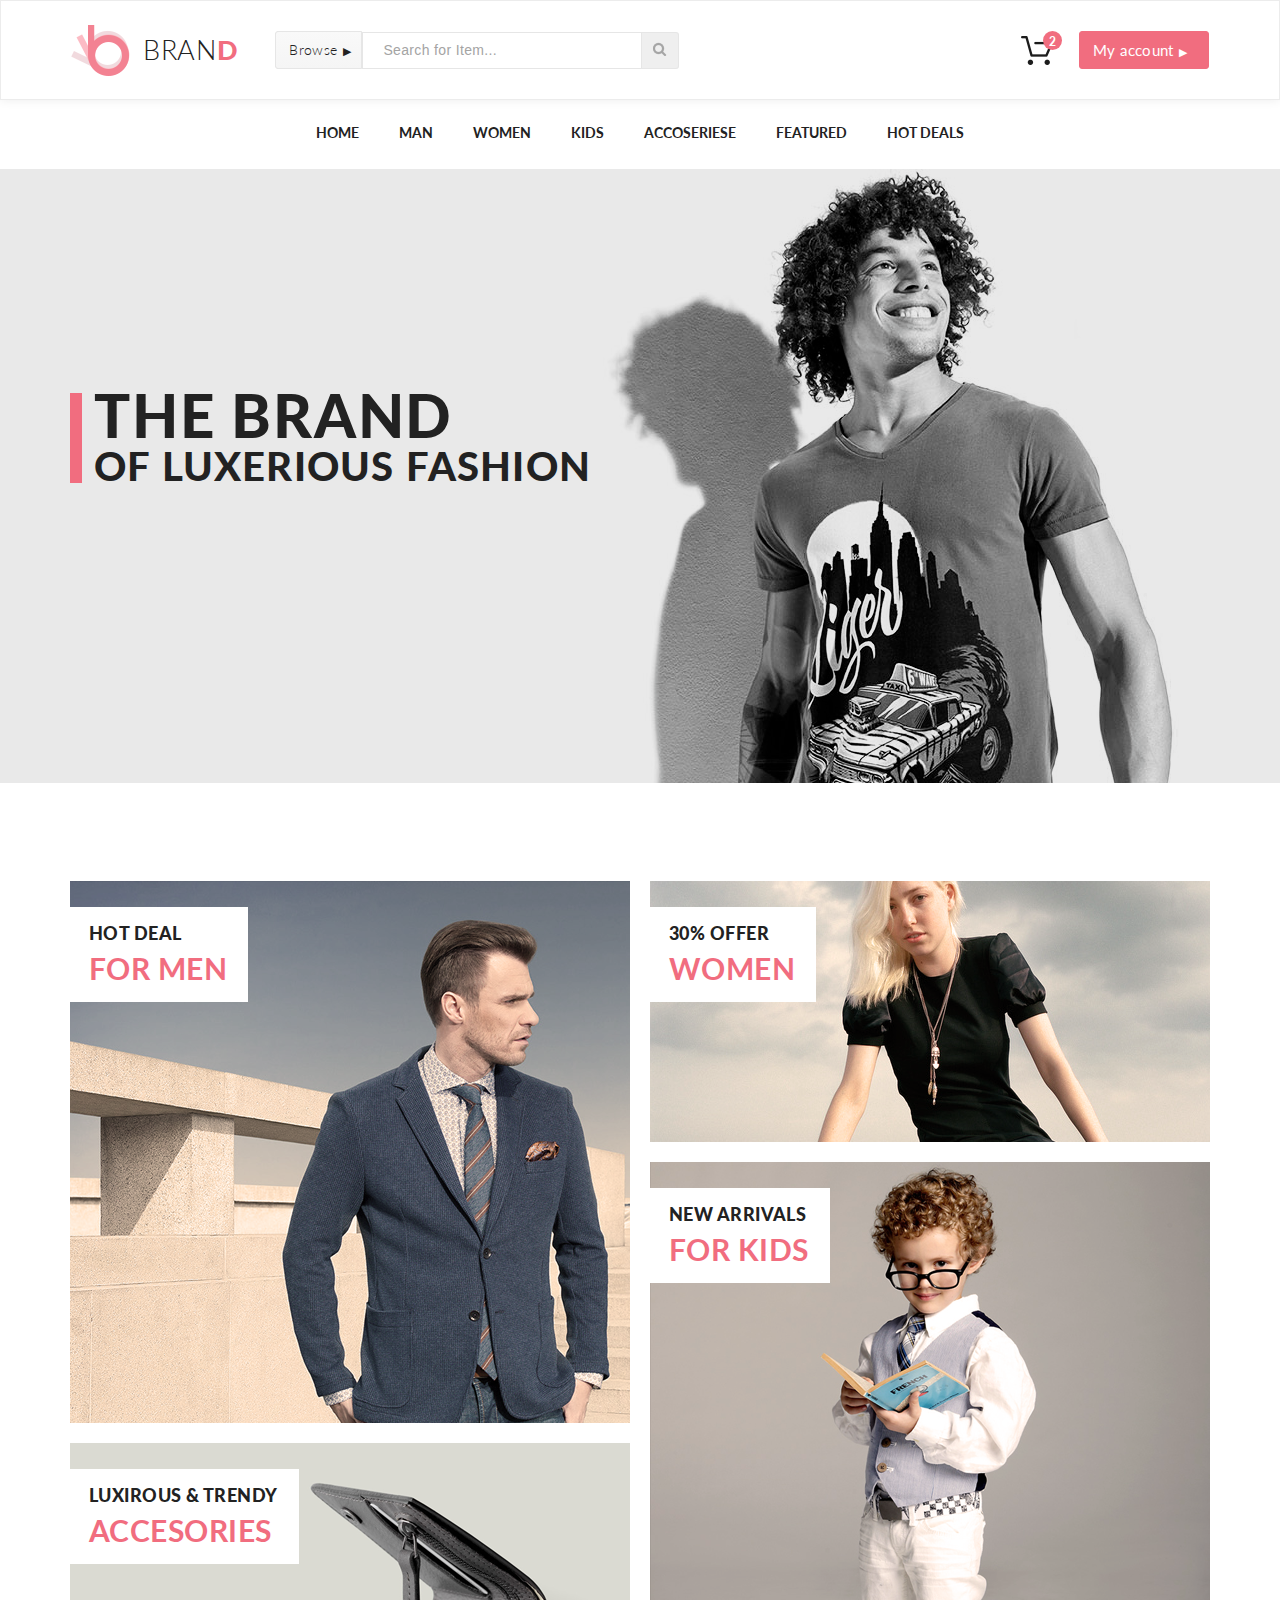
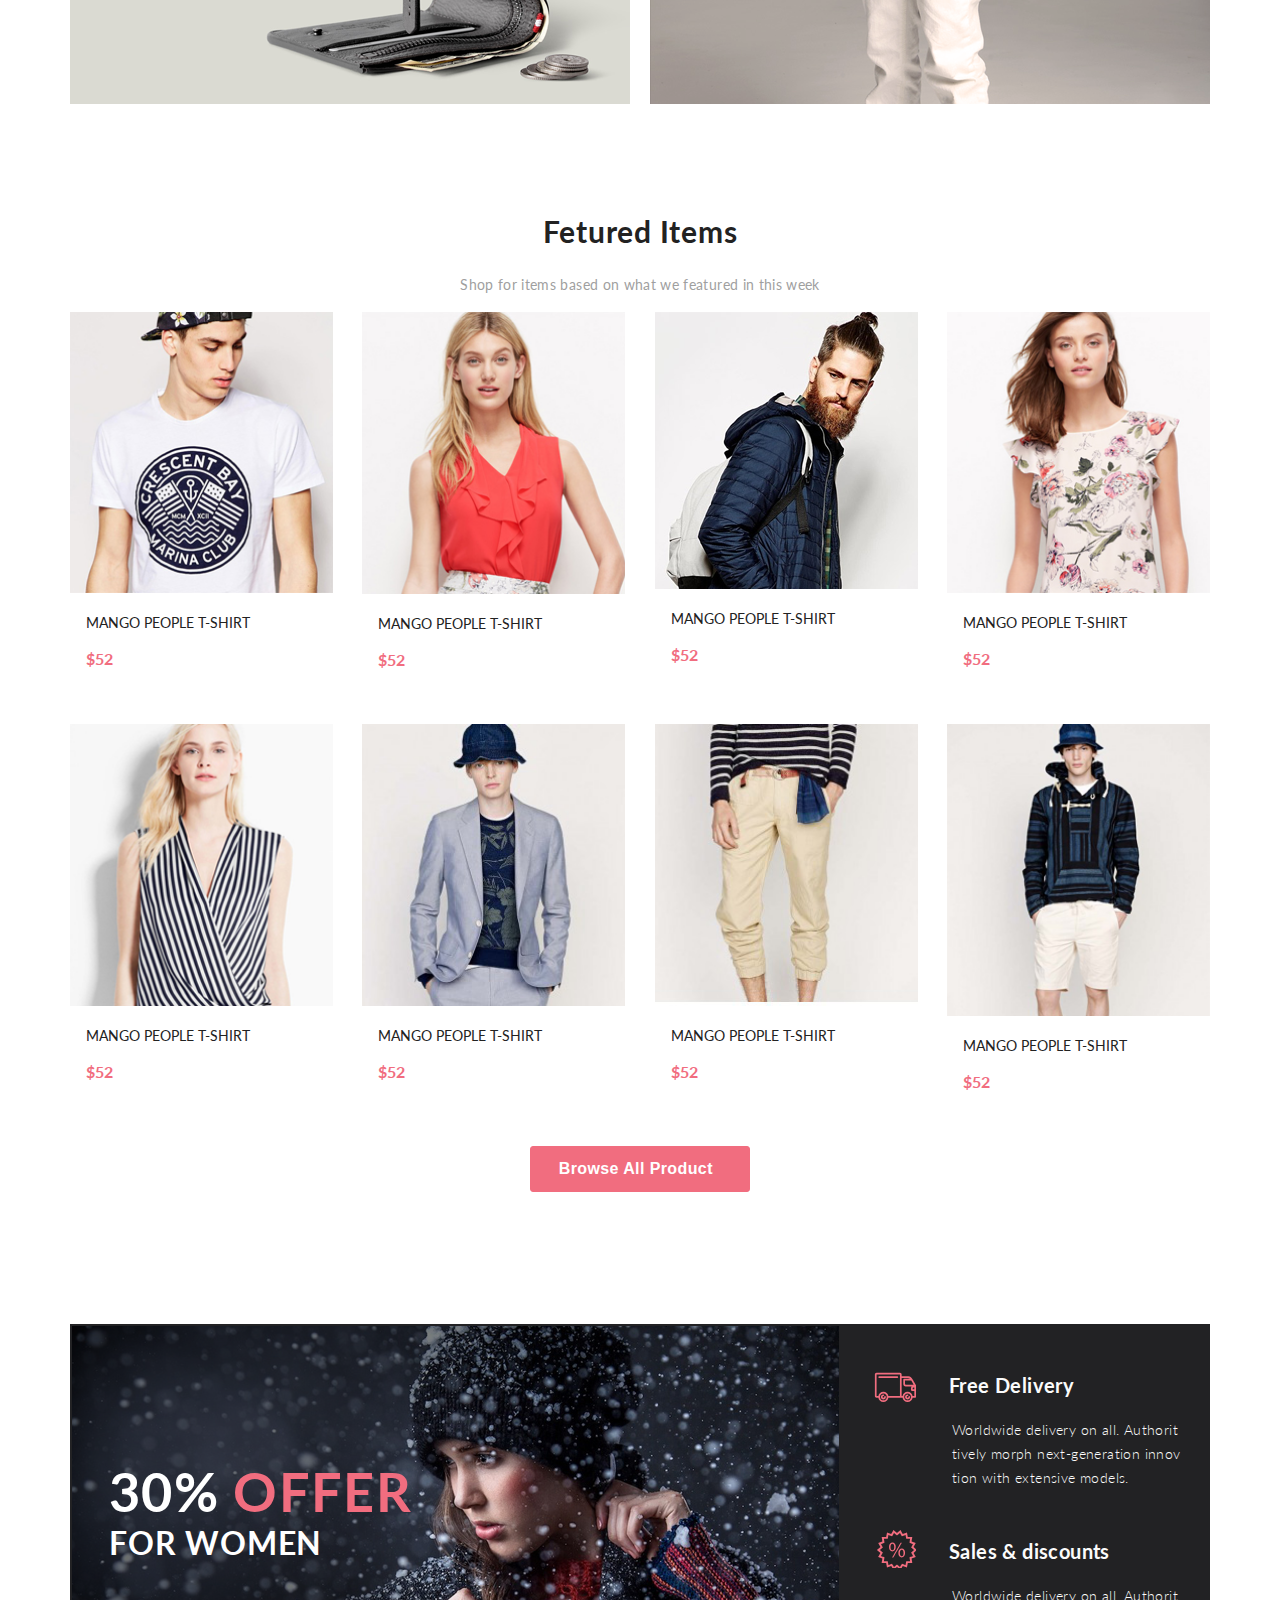
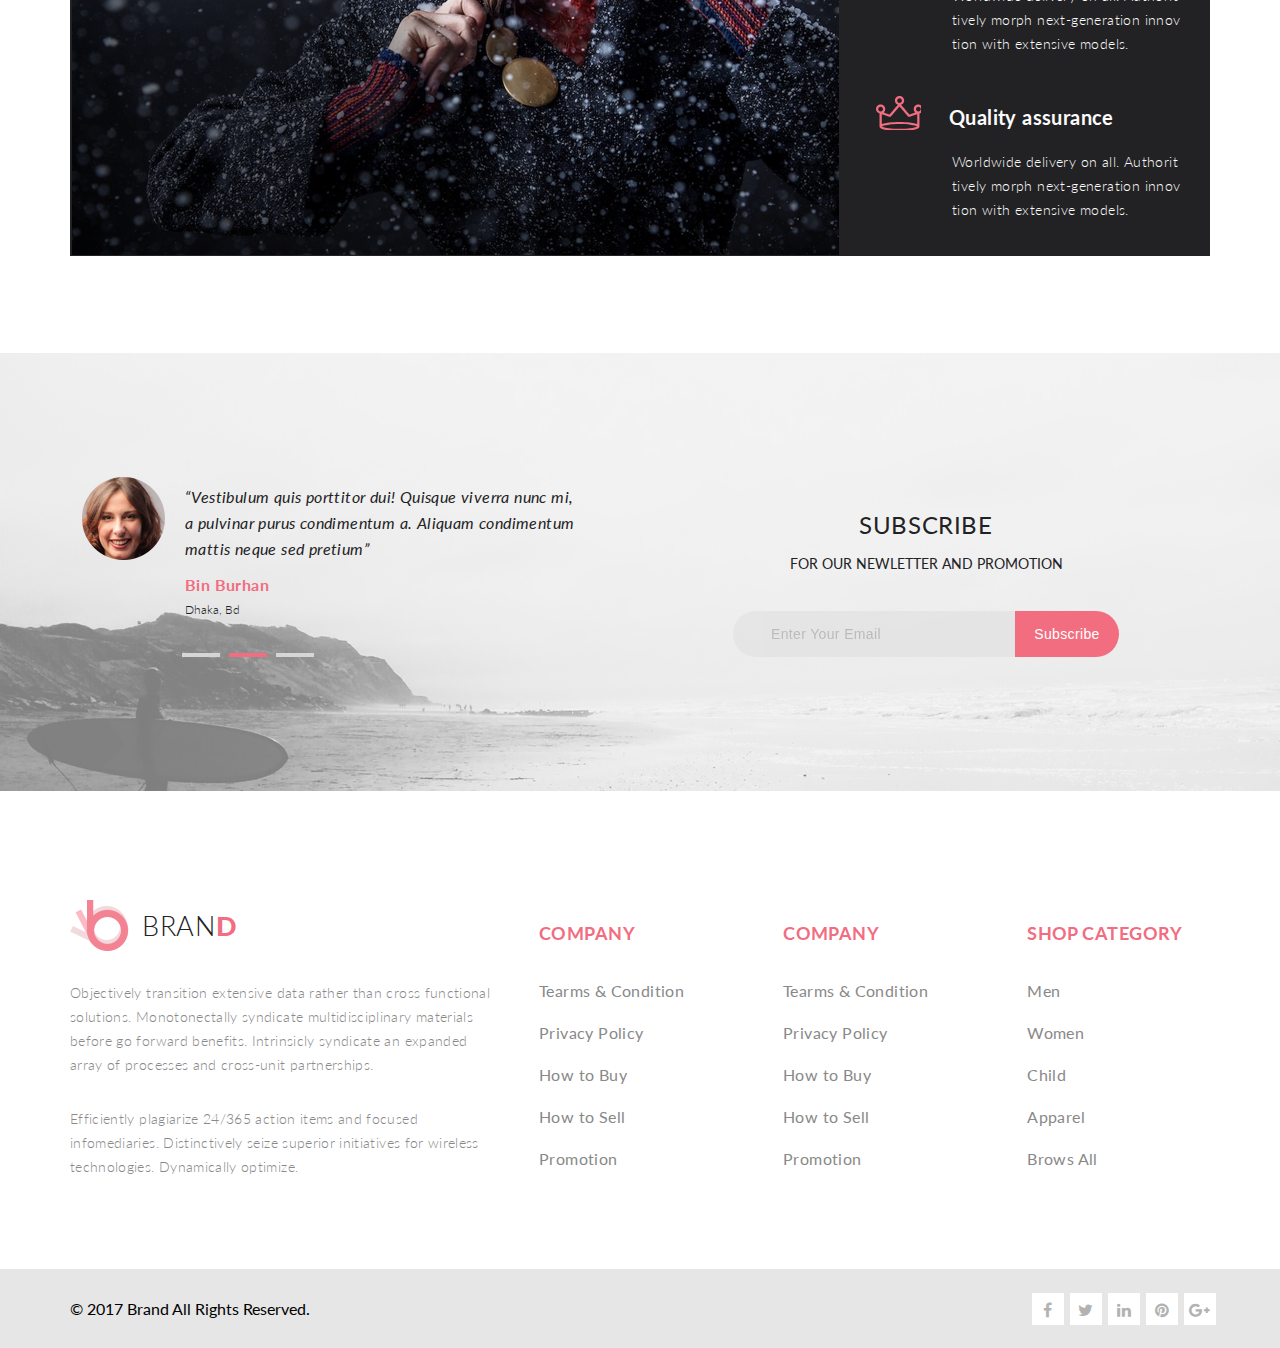
<file: index.html>
<!DOCTYPE html>
<html lang="en">

<head>
    <meta charset="UTF-8">
    <meta name="viewport" content="width=device-width, initial-scale=1.0">
    <title>Document</title>
    <link href="https://fonts.googleapis.com/css?family=Lato:300,400,700,900&display=swap" rel="stylesheet">
    <link rel="stylesheet" href="style.css">
    <link rel="stylesheet" href="font-awesome-4.7.0/css/font-awesome.min.css">
</head>

<body>
    <header class="header center">
        <section class="header__left">
            <a href="index.html" class="logo">
                <img class="logo__img" src="img/logo.png" alt="logo">BRAN<span class="D">D</span>
            </a>
            <form class="header__form">
                <details class="browse">
                    <summary class="summarya">Browse</summary>
                    <div class="drop">
                        <div class="drop__col">
                            <h3 class="drop__h3">Women</h3>
                            <ul class="drop__ul">
                                <li><a href="#" class="drop__a">Dresses</a></li>
                                <li><a href="#" class="drop__a">Tops</a></li>
                                <li><a href="#" class="drop__a">Sweaters/Knits</a></li>
                                <li><a href="#" class="drop__a">Jackets/Coats</a></li>
                                <li><a href="#" class="drop__a">Blazers</a></li>
                                <li><a href="#" class="drop__a">Denim</a></li>
                                <li><a href="#" class="drop__a">Leggings/Pants</a></li>
                                <li><a href="#" class="drop__a">Skirts/Shorts</a></li>
                                <li><a href="#" class="drop__a">Accessories</a></li>
                            </ul>
                            <h3 class="drop__h3">Men</h3>
                            <ul class="drop__ul">
                                <li><a href="#" class="drop__a">Tees/Tank tops</a></li>
                                <li><a href="#" class="drop__a">Shirts/Polos</a></li>
                                <li><a href="#" class="drop__a">Sweaters</a></li>
                                <li><a href="#" class="drop__a">Sweatshirts/Hoodies</a></li>
                                <li><a href="#" class="drop__a">Blazers</a></li>
                                <li><a href="#" class="drop__a">Jackets/vests</a></li>
                            </ul>
                        </div>
                    </div>
                </details>
                <input type="text" class="textSearch__input" placeholder="Search for Item...">
                <button class="searchbutton"><img src="img/search.png" alt="search"></button>
            </form>
        </section>
        <section class="header__right">
            <div class="header-card">
                <div class="header-card__quantity">2</div>
                <a href="shopping-cart.html" class="header_card__a">
                    <img class="header__cart" src="img/cart.png" alt="cart"></a>
                <div class="drop drop-bascket">
                    <div class="drop__col">
                        <ul class="drop__ul">
                            <li class="drop__li drop-bascket"><a href="#" class="drop__a drop__a_left"><img
                                        src="img/blueTshirt.png" alt="Tshirt"></a>
                                <div class="drop__div_middle">
                                    <h4 class="button__h4">Rebox Zane</h4>
                                    <i class="fa fa-star" aria-hidden="true"></i>
                                    <i class="fa fa-star" aria-hidden="true"></i>
                                    <i class="fa fa-star" aria-hidden="true"></i>
                                    <i class="fa fa-star" aria-hidden="true"></i>
                                    <i class="fa fa-star-half-o" aria-hidden="true"></i>
                                    <p class="drop__p drop__p_red">1&nbsp;x $250</p>
                                </div>
                                <a href="#" class="shoppingCart__cansel drop__a_right"><i class="fa fa-times-circle"
                                        aria-hidden="true"></i></a>
                            </li>
                            <li class="drop__li"><a href="#" class="drop__a drop__a_float"><img
                                        src="img/basketWomen.png" alt="Tshirt"></a>
                                <div class="drop__div_middle">
                                    <h4 class="button__h4">Rebox Zane</h4>
                                    <i class="fa fa-star" aria-hidden="true"></i>
                                    <i class="fa fa-star" aria-hidden="true"></i>
                                    <i class="fa fa-star" aria-hidden="true"></i>
                                    <i class="fa fa-star" aria-hidden="true"></i>
                                    <i class="fa fa-star-half-o" aria-hidden="true"></i>
                                    <p class="drop__p drop__p_red">1&nbsp;x $250</p>
                                </div>
                                <a href="#" class="shoppingCart__cansel drop__a_right"><i class="fa fa-times-circle"
                                        aria-hidden="true"></i></a>
                            </li>
                            <li class="drop__li drop-total">
                                <p class="drop__p">TOTAL</p>
                                <p class="drop__p">$500.00</p>
                            </li>
                            <li class="drop__li"><a href="#" class="buttons-shopCart__tipe drop__a_top">Checkout</a>
                            </li>
                            <li class="drop__li"><a href="#" class="buttons-shopCart__tipe drop__a_bottom">Go to
                                    cart</a>
                            </li>
                        </ul>
                    </div>
                </div>
            </div>
            <details class="button">
                <summary class="summaryb">My account</summary>
            </details>
        </section>
    </header>
    <nav class="nav">
        <ul class="menu center">
            <li class="menu__list"><a href="#" class="menu__link">Home</a></li>
            <li class="menu__list"><a href="Product.html" class="menu__link">Man</a>
                <div class="drop">
                    <div class="drop__col">
                        <h3 class="drop__h3">Women</h3>
                        <ul class="drop__ul">
                            <li><a href="#" class="drop__a">Dresses</a></li>
                            <li><a href="#" class="drop__a">Tops</a></li>
                            <li><a href="#" class="drop__a">Sweaters/Knits</a></li>
                            <li><a href="#" class="drop__a">Jackets/Coats</a></li>
                            <li><a href="#" class="drop__a">Blazers</a></li>
                            <li><a href="#" class="drop__a">Denim</a></li>
                            <li><a href="#" class="drop__a">Leggings/Pants</a></li>
                            <li><a href="#" class="drop__a">Skirts/Shorts</a></li>
                            <li><a href="#" class="drop__a">Accessories</a></li>
                        </ul>
                    </div>
                    <div class="drop__col">
                        <h3 class="drop__h3">Women</h3>
                        <ul class="drop__ul">
                            <li><a href="#" class="drop__a">Dresses</a></li>
                            <li><a href="#" class="drop__a">Tops</a></li>
                            <li><a href="#" class="drop__a">Sweaters/Knits</a></li>
                            <li><a href="#" class="drop__a">Jackets/Coats</a></li>
                        </ul>
                        <h3 class="drop__h3">Women</h3>
                        <ul class="drop__ul">
                            <li><a href="#" class="drop__a">Dresses</a></li>
                            <li><a href="#" class="drop__a">Tops</a></li>
                            <li><a href="#" class="drop__a">Sweaters/Knits</a></li>
                            <li><a href="#" class="drop__a">Jackets/Coats</a></li>
                        </ul>
                    </div>
                    <div class="drop__col">
                        <h3 class="drop__h3">Women</h3>
                        <ul class="drop__ul">
                            <li><a href="#" class="drop__a">Dresses</a></li>
                            <li><a href="#" class="drop__a">Tops</a></li>
                            <li><a href="#" class="drop__a">Sweaters/Knits</a></li>
                            <li><a href="#" class="drop__a">Jackets/Coats</a></li>
                        </ul>
                        <a href="#" class="drop__a__supersale">super<br>sale!</a>
                    </div>
                </div>
            </li>
            <li class="menu__list"><a href="#" class="menu__link">Women</a></li>
            <li class="menu__list"><a href="#" class="menu__link">Kids</a></li>
            <li class="menu__list"><a href="#" class="menu__link">Accoseriese</a></li>
            <li class="menu__list"><a href="#" class="menu__link">Featured</a></li>
            <li class="menu__list"><a href="#" class="menu__link">Hot Deals</a>
                <div class="drop drop_last">
                    <div class="drop__col">
                        <h3 class="drop__h3">Women</h3>
                        <ul class="drop__ul">
                            <li><a href="#" class="drop__a">Dresses</a></li>
                            <li><a href="#" class="drop__a">Tops</a></li>
                            <li><a href="#" class="drop__a">Sweaters/Knits</a></li>
                            <li><a href="#" class="drop__a">Jackets/Coats</a></li>
                            <li><a href="#" class="drop__a">Blazers</a></li>
                            <li><a href="#" class="drop__a">Denim</a></li>
                            <li><a href="#" class="drop__a">Leggings/Pants</a></li>
                            <li><a href="#" class="drop__a">Skirts/Shorts</a></li>
                            <li><a href="#" class="drop__a">Accessories</a></li>
                        </ul>
                    </div>
                    <div class="drop__col">
                        <h3 class="drop__h3">Women</h3>
                        <ul class="drop__ul">
                            <li><a href="#" class="drop__a">Dresses</a></li>
                            <li><a href="#" class="drop__a">Tops</a></li>
                            <li><a href="#" class="drop__a">Sweaters/Knits</a></li>
                            <li><a href="#" class="drop__a">Jackets/Coats</a></li>
                        </ul>
                        <h3 class="drop__h3">Women</h3>
                        <ul class="drop__ul">
                            <li><a href="#" class="drop__a">Dresses</a></li>
                            <li><a href="#" class="drop__a">Tops</a></li>
                            <li><a href="#" class="drop__a">Sweaters/Knits</a></li>
                            <li><a href="#" class="drop__a">Jackets/Coats</a></li>
                        </ul>
                    </div>
                    <div class="drop__col">
                        <h3 class="drop__h3">Women</h3>
                        <ul class="drop__ul">
                            <li><a href="#" class="drop__a">Dresses</a></li>
                            <li><a href="#" class="drop__a">Tops</a></li>
                            <li><a href="#" class="drop__a">Sweaters/Knits</a></li>
                            <li><a href="#" class="drop__a">Jackets/Coats</a></li>
                        </ul>
                        <h3 class="drop__h3">Women</h3>
                        <ul class="drop__ul">
                            <li><a href="#" class="drop__a">Dresses</a></li>
                            <li><a href="#" class="drop__a">Tops</a></li>
                            <li><a href="#" class="drop__a">Sweaters/Knits</a></li>
                            <li><a href="#" class="drop__a">Jackets/Coats</a>
                            </li>
                        </ul>
                    </div>
                </div>
            </li>
        </ul>
    </nav>
    <section class="promo center">
        <div class="promo__content">
            <h1 class="promo__h1">THE BRAND</h1>
            <h2 class="promo__h2">OF LUXERIOUS FASHION</h2>
        </div>
    </section>
    <section class="menWomKid">
        <div class="menWomKid__left">
            <article class="formen">
                <div class="menWomKid__stiker">
                    <p class="menWomKid__p">HOT DEAL</p>
                    <h2 class="menWomKid__h2">FOR MEN</h2>
                </div>
            </article>
            <article class="accesories">
                <div class="menWomKid__stiker">
                    <p class="menWomKid__p">LUXIROUS & TRENDY</p>
                    <h2 class="menWomKid__h2">ACCESORIES</h2>
                </div>
            </article>
        </div>
        <div class="menWomKid__right">
            <article class="woven">
                <div class="menWomKid__stiker">
                    <p class="menWomKid__p">30% OFFER</p>
                    <h2 class="menWomKid__h2">WOMEN</h2>
                </div>
            </article>
            <article class="frkids">
                <div class="menWomKid__stiker">
                    <p class="menWomKid__p">NEW ARRIVALS</p>
                    <h2 class="menWomKid__h2">FOR KIDS</h2>
                </div>
            </article>
        </div>
    </section>
    <div class="feturedItem">
        <h2 class="feturedItem__h2">Fetured Items</h2>
        <p class="feturedItem__p">Shop for items based on what we featured in this week</p>
    </div>
    <section class="mango center" id="catalogMango">
    </section>
    <div class="center Allprod">
        <button class="buttonAllprod button button_color-font">Browse All Product&ensp;<span
                class="r">&#8594;</span></button>
    </div>
    <section class="offer">
        <div class="offer__left">
            <h1 class="offer__h1">30%&nbsp;<span>OFFER</span><br></h1>
            <h3 class="offer__h3">FOR&nbsp;WOMEN</h3>
        </div>
        <section class="offer__right">
            <article>
                <h4 class="offerDelliver_h4 offer__h4">Free Delivery</h4>
                <p class="offer__p">Worldwide delivery on&nbsp;all. Authorit tively morph next-generation innov tion
                    with extensive models.</p>
            </article>
            <article>
                <h4 class="offerDiscount__h4 offer__h4">Sales &amp; discounts</h4>
                <p class="offer__p">Worldwide delivery on&nbsp;all. Authorit tively morph next-generation innov tion
                    with extensive models.</p>
            </article>
            <article>
                <h4 class="offerQuallity__h4 offer__h4">Quality assurance</h4>
                <p class="offer__p">Worldwide delivery on&nbsp;all. Authorit tively morph next-generation innov tion
                    with extensive models.</p>
            </article>
        </section>
    </section>
    <footer class="footer">
        <aside class="subscribe__aside center">
            <section class="subscribe___left">
                <figure class="quote">
                    <blockquote class="blockquote">&#8220;Vestibulum quis porttitor dui! Quisque viverra nunc mi,<br />
                        a&nbsp;pulvinar purus condimentum a. Aliquam condimentum mattis neque sed pretium&#8221;
                    </blockquote>
                    <figcaption class="figcap">
                        Bin Burhan
                    </figcaption>
                    <cite class="citee">
                        Dhaka, Bd
                    </cite>
                </figure>
                <div class="pagination">
                    <a class="pagina leftpg" tabindex="1"></a>
                    <a class="pagina pagina-active" tabindex="1"></a>
                    <a class="pagina rightpg" tabindex="1"></a>
                </div>
            </section>
            <section class="subscribe__right">
                <form class="subscribe__form">
                    <div class="subscribe__legend">
                        <p class="subscribe__pL">Subscribe
                        </p>
                        <p class="subscribe__psm">FOR OUR NEWLETTER AND PROMOTION
                        </p>
                    </div>
                    <input type="text" class="subscribe___input" placeholder="Enter Your Email"><button
                        class="subscrib__button">
                        Subscribe
                    </button>
                </form>
            </section>
        </aside>
        <section class="footerBrend__section center">
            <section class="footer___left">
                <a href="index.html" class="logo">
                    <img class="logo__img" src="img/logo.png" alt="logo">BRAN<span class="D">D</span>
                </a>
                <p class="footer__p">Objectively transition extensive data rather than cross functional solutions.
                    Monotonectally syndicate multidisciplinary materials before go&nbsp;forward benefits. Intrinsicly
                    syndicate an&nbsp;expanded array of&nbsp;processes and cross-unit partnerships. </p>
                <p class="footer__p">Efficiently plagiarize 24/365 action items and focused infomediaries.
                    Distinctively seize superior initiatives for wireless technologies. Dynamically optimize.</p>
            </section>
            <section class="footer__right">
                <article class="footer___company">
                    <p class="footer__Upper">COMPANY</p>
                    <ul class="footerCompany__ul">
                        <li class="footer__list"><a href="Checkout.html" class="footer__link">Tearms & Condition</a>
                        </li>
                        <li class="footer__list"><a href="Checkout.html" class="footer__link">Privacy Policy</a></li>
                        <li class="footer__list"><a href="Checkout.html" class="footer__link">How to Buy</a></li>
                        <li class="footer__list"><a href="Checkout.html" class="footer__link">How to Sell</a></li>
                        <li class="footer__list"><a href="Checkout.html" class="footer__link">Promotion</a></li>
                    </ul>
                </article>
                <article class="footer__information">
                    <p class="footer__Upper">COMPANY</p>
                    <ul class="footerCompany__ul">
                        <li class="footer__list"><a href="#" class="footer__link">Tearms & Condition</a></li>
                        <li class="footer__list"><a href="#" class="footer__link">Privacy Policy</a></li>
                        <li class="footer__list"><a href="#" class="footer__link">How to Buy</a></li>
                        <li class="footer__list"><a href="#" class="footer__link">How to Sell</a></li>
                        <li class="footer__list"><a href="#" class="footer__link">Promotion</a></li>
                    </ul>
                </article>
                <article class="footer__shopCat">
                    <p class="footer__Upper">SHOP CATEGORY</p>
                    <ul class="footerCompany__ul">
                        <li class="footer__list"><a href="#" class="footer__link">Men</a></li>
                        <li class="footer__list"><a href="#" class="footer__link">Women</a></li>
                        <li class="footer__list"><a href="#" class="footer__link">Child</a></li>
                        <li class="footer__list"><a href="#" class="footer__link">Apparel</a></li>
                        <li class="footer__list"><a href="#" class="footer__link">Brows All</a></li>
                    </ul>
                </article>
            </section>
        </section>
        <section class="footer__copyright center">
            <p class="copyright">&copy;&nbsp;2017 Brand All Rights Reserved.</p>
            <ul class="footer__ulsocial">
                <li class="footer__socialmedia__list"><a href="#" class="footer__socialmedia__link facebook"><i
                            class="fa fa-facebook" aria-hidden="true"></i></a></li>
                <li class="footer__socialmedia__list"><a href="#" class="footer__socialmedia__link twitter"><i
                            class="fa fa-twitter" aria-hidden="true"></i></a></li>
                <li class="footer__socialmedia__list"><a href="#" class="footer__socialmedia__link linkedin"><i
                            class="fa fa-linkedin" aria-hidden="true"></i></a></li>
                <li class="footer__socialmedia__list"><a href="#" class="footer__socialmedia__link pinterest"><i
                            class="fa fa-pinterest" aria-hidden="true"></i></a></li>
                <li class="footer__socialmedia__list"><a href="#" class="footer__socialmedia__link google"><i
                            class="fa fa-google-plus" aria-hidden="true"></i></a></li>
            </ul>
        </section>
    </footer>
    <script src="js/indexCatalogMango.js"></script>
</body>

</html>
</file>
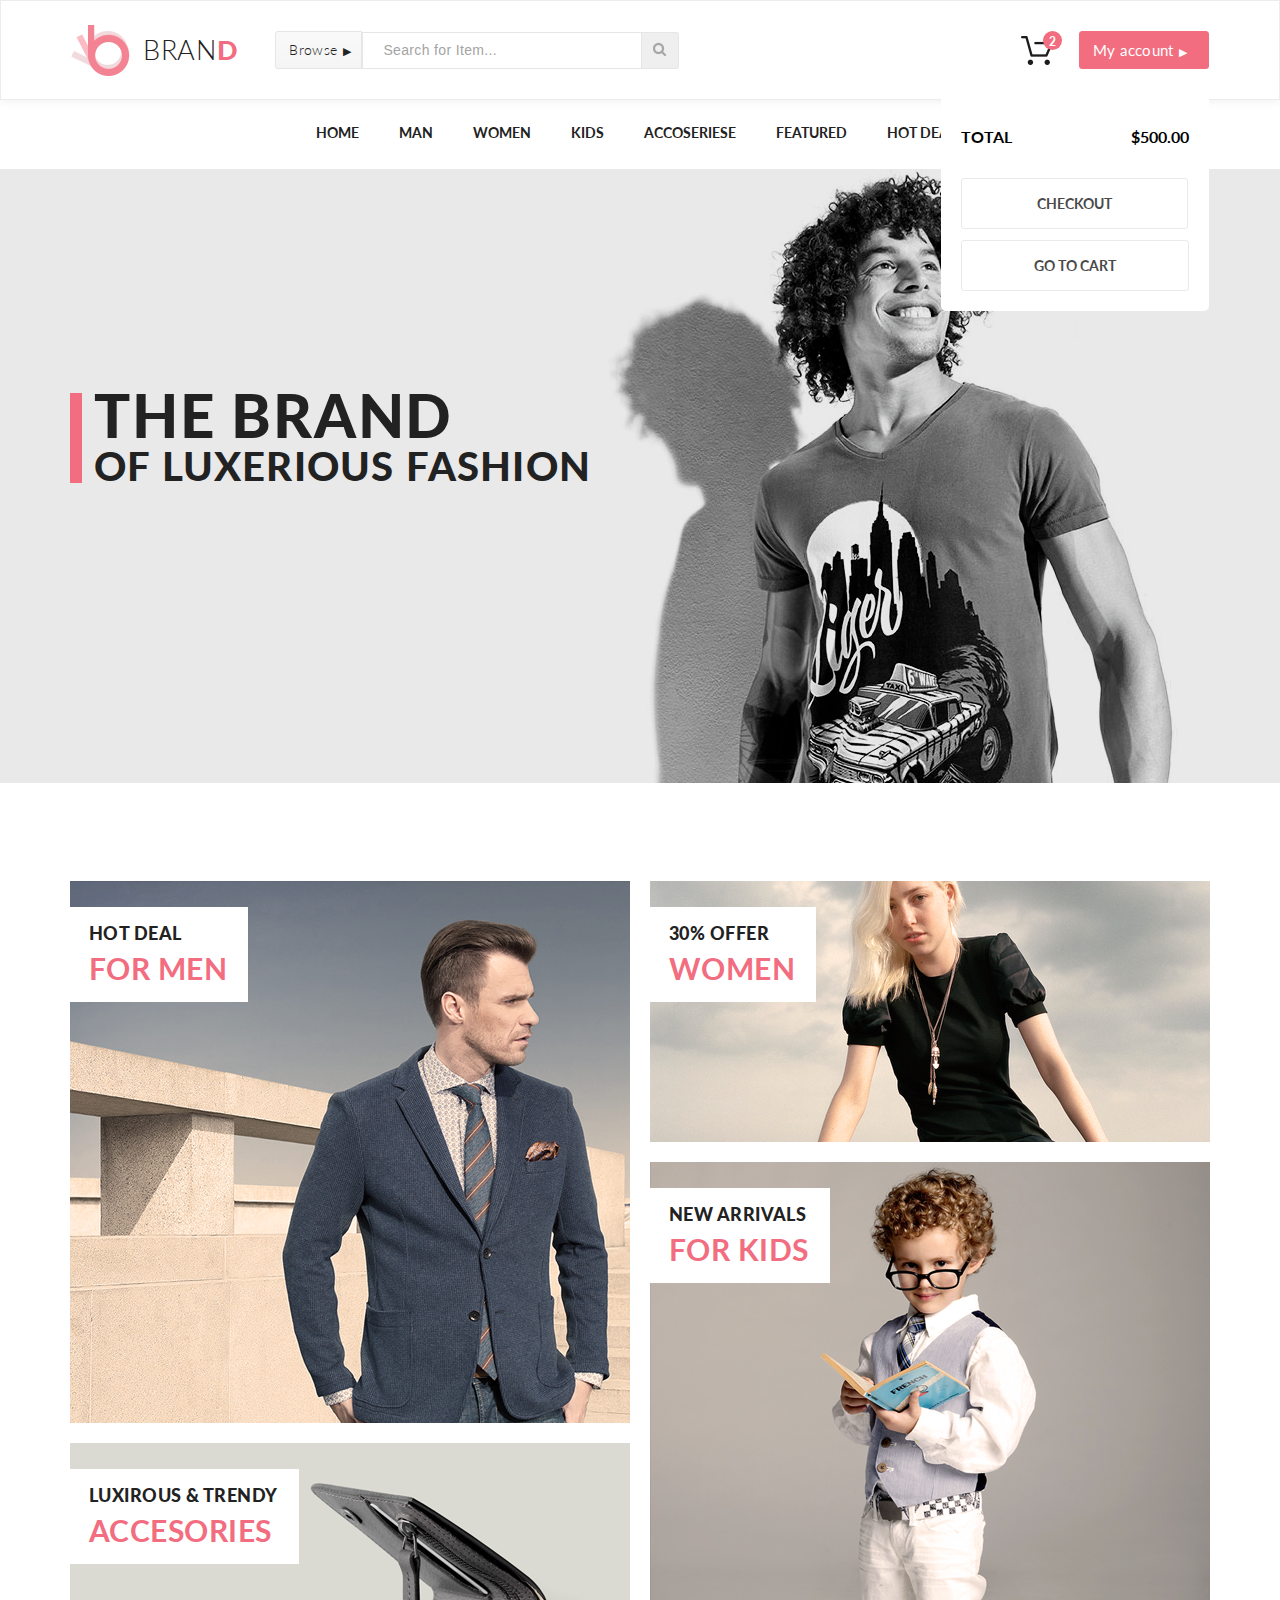
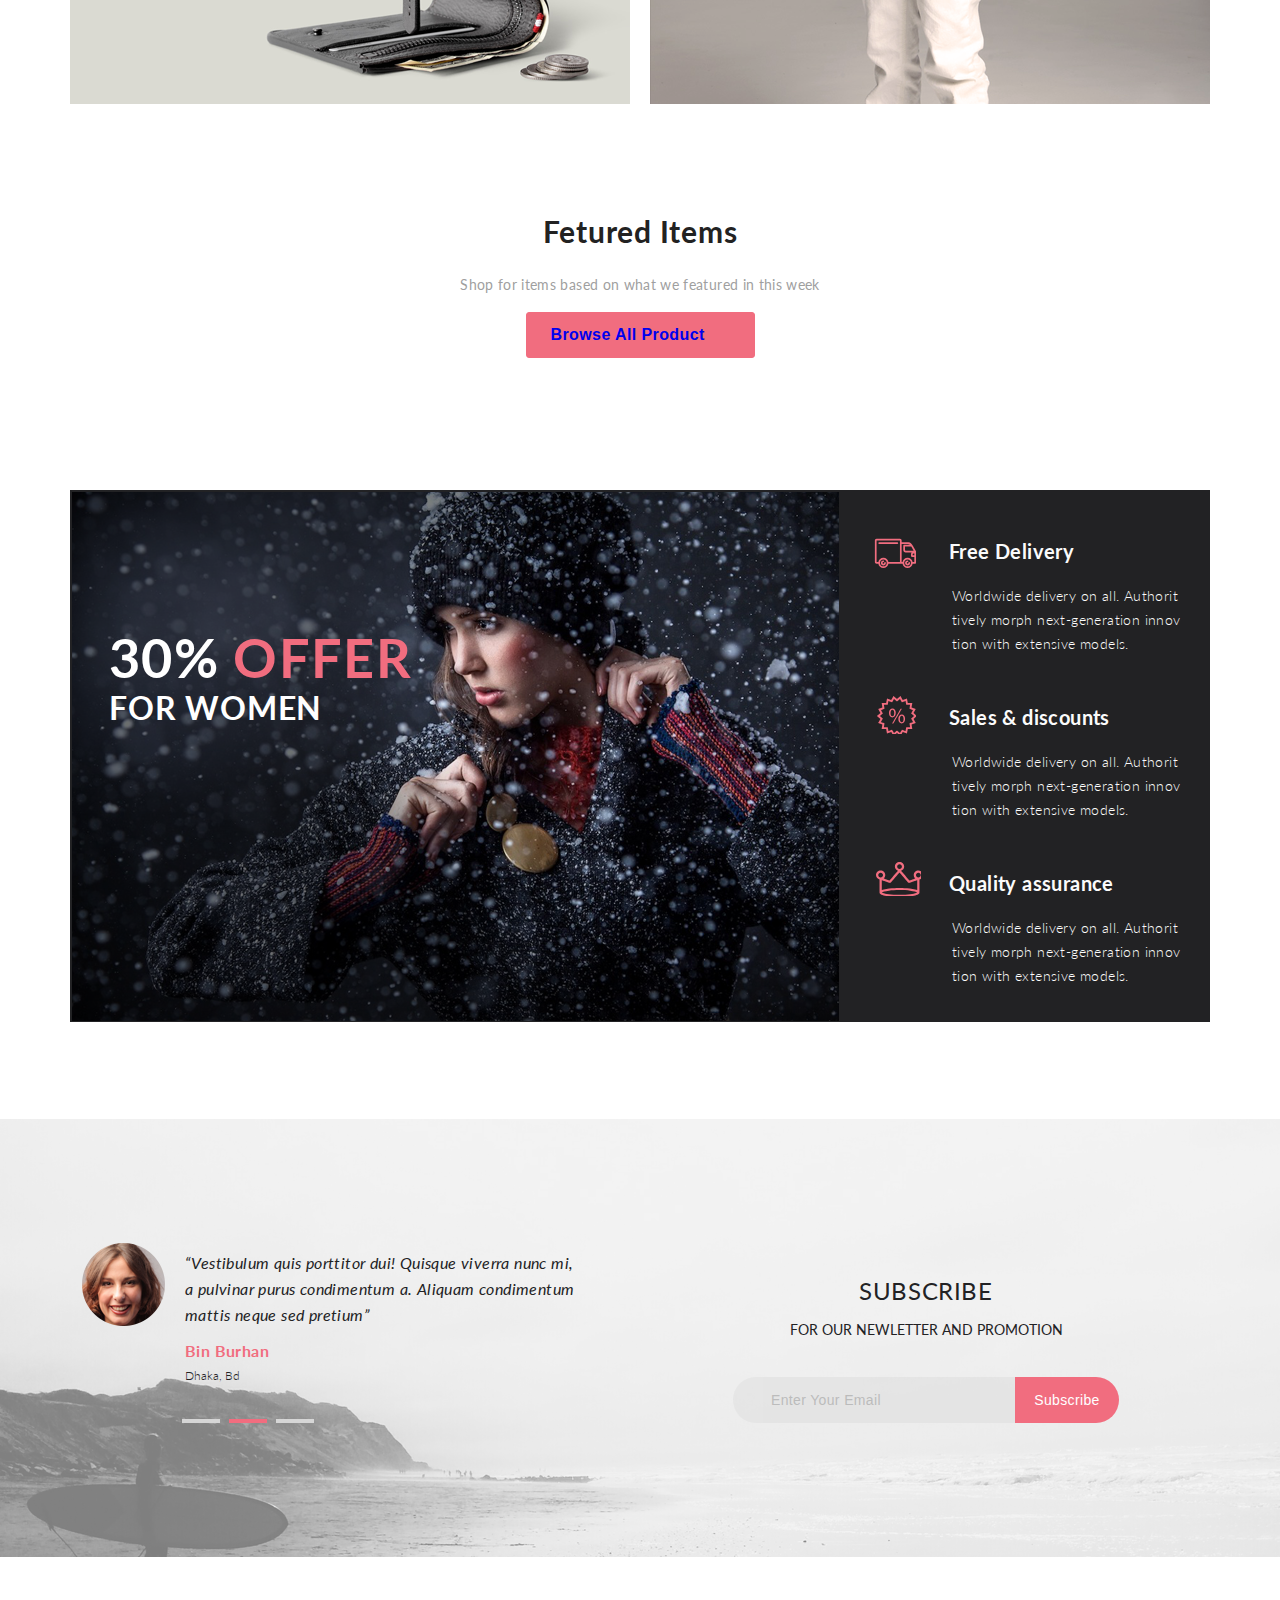
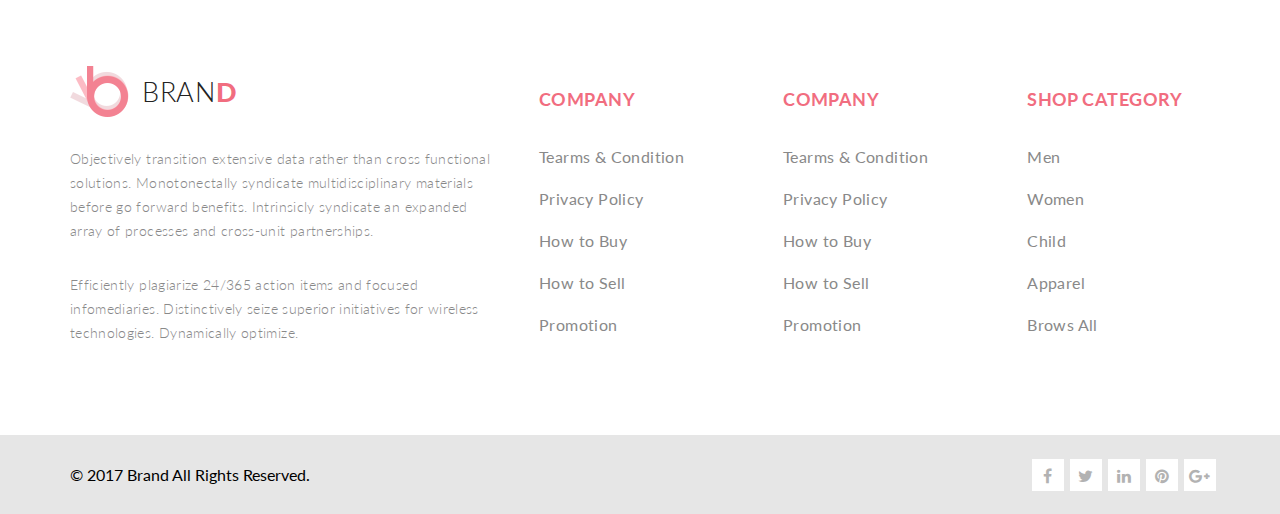
<file: ST/Igor/other/project/pubkic/index.html>
<!DOCTYPE html>
<html lang="en">

<head>
    <meta charset="UTF-8">
    <meta name="viewport" content="width=device-width, initial-scale=1.0">
    <title>Document</title>
    <link href="https://fonts.googleapis.com/css?family=Lato:300,400,700,900&display=swap" rel="stylesheet">
    <link rel="stylesheet" href="../src/layot/styles/sass/style.css">
    <link rel="stylesheet" href="../src/layot/styles/font-awesome-4.7.0/css/font-awesome.min.css">
</head>

<body>
    <header class="header center">
        <section class="header__left">
            <a href="index.html" class="logo">
                <img class="logo__img" src="../src/assets/img/logo.png" alt="logo">BRAN<span class="D">D</span>
            </a>
            <form class="header__form">
                <details class="browse">
                    <summary class="summarya">Browse</summary>
                    <div class="drop">
                        <div class="drop__col">
                            <h3 class="drop__h3">Women</h3>
                            <ul class="drop__ul">
                                <li><a href="#" class="drop__a">Dresses</a></li>
                                <li><a href="#" class="drop__a">Tops</a></li>
                                <li><a href="#" class="drop__a">Sweaters/Knits</a></li>
                                <li><a href="#" class="drop__a">Jackets/Coats</a></li>
                                <li><a href="#" class="drop__a">Blazers</a></li>
                                <li><a href="#" class="drop__a">Denim</a></li>
                                <li><a href="#" class="drop__a">Leggings/Pants</a></li>
                                <li><a href="#" class="drop__a">Skirts/Shorts</a></li>
                                <li><a href="#" class="drop__a">Accessories</a></li>
                            </ul>
                            <h3 class="drop__h3">Men</h3>
                            <ul class="drop__ul">
                                <li><a href="#" class="drop__a">Tees/Tank tops</a></li>
                                <li><a href="#" class="drop__a">Shirts/Polos</a></li>
                                <li><a href="#" class="drop__a">Sweaters</a></li>
                                <li><a href="#" class="drop__a">Sweatshirts/Hoodies</a></li>
                                <li><a href="#" class="drop__a">Blazers</a></li>
                                <li><a href="#" class="drop__a">Jackets/vests</a></li>
                            </ul>
                        </div>
                    </div>
                </details>
                <input type="text" class="textSearch__input" placeholder="Search for Item...">
                <button class="searchbutton"><img src="../src/assets/img/search.png" alt="search"></button>
            </form>
        </section>
        <section class="header__right">
            <div class="header-card">
                <div class="header-card__quantity">2</div>
                <a href="shopping-cart.html" class="header_card__a">
                    <img class="header__cart" src="../src/assets/img/cart.png" alt="cart"></a>
                <div class="hide drop-bascket">
                    <div class="drop__col">
                        <ul class="drop__ul"></ul>
                        <div class="drop__li drop-total">
                            <p class="drop__p">TOTAL</p>
                            <p class="drop__p">$500.00</p>
                        </div>
                        <div class="drop__li"><a href="#" class="buttons-shopCart__tipe drop__a_top">Checkout</a>
                        </div>
                        <div class="drop__li"><a href="shopping-cart.html"
                                class="buttons-shopCart__tipe drop__a_bottom">Go to
                                cart</a>
                        </div>

                    </div>
                </div>
            </div>
            <details class="button">
                <summary class="summaryb">My account</summary>
            </details>
        </section>
    </header>
    <nav class="nav">
        <ul class="menu center">
            <li class="menu__list"><a href="#" class="menu__link">Home</a></li>
            <li class="menu__list"><a href="Product.html" class="menu__link">Man</a>
                <div class="drop">
                    <div class="drop__col">
                        <h3 class="drop__h3">Women</h3>
                        <ul class="drop__ul">
                            <li><a href="#" class="drop__a">Dresses</a></li>
                            <li><a href="#" class="drop__a">Tops</a></li>
                            <li><a href="#" class="drop__a">Sweaters/Knits</a></li>
                            <li><a href="#" class="drop__a">Jackets/Coats</a></li>
                            <li><a href="#" class="drop__a">Blazers</a></li>
                            <li><a href="#" class="drop__a">Denim</a></li>
                            <li><a href="#" class="drop__a">Leggings/Pants</a></li>
                            <li><a href="#" class="drop__a">Skirts/Shorts</a></li>
                            <li><a href="#" class="drop__a">Accessories</a></li>
                        </ul>
                    </div>
                    <div class="drop__col">
                        <h3 class="drop__h3">Women</h3>
                        <ul class="drop__ul">
                            <li><a href="#" class="drop__a">Dresses</a></li>
                            <li><a href="#" class="drop__a">Tops</a></li>
                            <li><a href="#" class="drop__a">Sweaters/Knits</a></li>
                            <li><a href="#" class="drop__a">Jackets/Coats</a></li>
                        </ul>
                        <h3 class="drop__h3">Women</h3>
                        <ul class="drop__ul">
                            <li><a href="#" class="drop__a">Dresses</a></li>
                            <li><a href="#" class="drop__a">Tops</a></li>
                            <li><a href="#" class="drop__a">Sweaters/Knits</a></li>
                            <li><a href="#" class="drop__a">Jackets/Coats</a></li>
                        </ul>
                    </div>
                    <div class="drop__col">
                        <h3 class="drop__h3">Women</h3>
                        <ul class="drop__ul">
                            <li><a href="#" class="drop__a">Dresses</a></li>
                            <li><a href="#" class="drop__a">Tops</a></li>
                            <li><a href="#" class="drop__a">Sweaters/Knits</a></li>
                            <li><a href="#" class="drop__a">Jackets/Coats</a></li>
                        </ul>
                        <a href="#" class="drop__a__supersale">super<br>sale!</a>
                    </div>
                </div>
            </li>
            <li class="menu__list"><a href="#" class="menu__link">Women</a></li>
            <li class="menu__list"><a href="#" class="menu__link">Kids</a></li>
            <li class="menu__list"><a href="#" class="menu__link">Accoseriese</a></li>
            <li class="menu__list"><a href="#" class="menu__link">Featured</a></li>
            <li class="menu__list"><a href="#" class="menu__link">Hot Deals</a>
                <div class="drop drop_last">
                    <div class="drop__col">
                        <h3 class="drop__h3">Women</h3>
                        <ul class="drop__ul">
                            <li><a href="#" class="drop__a">Dresses</a></li>
                            <li><a href="#" class="drop__a">Tops</a></li>
                            <li><a href="#" class="drop__a">Sweaters/Knits</a></li>
                            <li><a href="#" class="drop__a">Jackets/Coats</a></li>
                            <li><a href="#" class="drop__a">Blazers</a></li>
                            <li><a href="#" class="drop__a">Denim</a></li>
                            <li><a href="#" class="drop__a">Leggings/Pants</a></li>
                            <li><a href="#" class="drop__a">Skirts/Shorts</a></li>
                            <li><a href="#" class="drop__a">Accessories</a></li>
                        </ul>
                    </div>
                    <div class="drop__col">
                        <h3 class="drop__h3">Women</h3>
                        <ul class="drop__ul">
                            <li><a href="#" class="drop__a">Dresses</a></li>
                            <li><a href="#" class="drop__a">Tops</a></li>
                            <li><a href="#" class="drop__a">Sweaters/Knits</a></li>
                            <li><a href="#" class="drop__a">Jackets/Coats</a></li>
                        </ul>
                        <h3 class="drop__h3">Women</h3>
                        <ul class="drop__ul">
                            <li><a href="#" class="drop__a">Dresses</a></li>
                            <li><a href="#" class="drop__a">Tops</a></li>
                            <li><a href="#" class="drop__a">Sweaters/Knits</a></li>
                            <li><a href="#" class="drop__a">Jackets/Coats</a></li>
                        </ul>
                    </div>
                    <div class="drop__col">
                        <h3 class="drop__h3">Women</h3>
                        <ul class="drop__ul">
                            <li><a href="#" class="drop__a">Dresses</a></li>
                            <li><a href="#" class="drop__a">Tops</a></li>
                            <li><a href="#" class="drop__a">Sweaters/Knits</a></li>
                            <li><a href="#" class="drop__a">Jackets/Coats</a></li>
                        </ul>
                        <h3 class="drop__h3">Women</h3>
                        <ul class="drop__ul">
                            <li><a href="#" class="drop__a">Dresses</a></li>
                            <li><a href="#" class="drop__a">Tops</a></li>
                            <li><a href="#" class="drop__a">Sweaters/Knits</a></li>
                            <li><a href="#" class="drop__a">Jackets/Coats</a>
                            </li>
                        </ul>
                    </div>
                </div>
            </li>
        </ul>
    </nav>
    <section class="promo center">
        <div class="promo__content">
            <h1 class="promo__h1">THE BRAND</h1>
            <h2 class="promo__h2">OF LUXERIOUS FASHION</h2>
        </div>
    </section>
    <section class="menWomKid">
        <div class="menWomKid__left">
            <article class="formen">
                <div class="menWomKid__stiker">
                    <p class="menWomKid__p">HOT DEAL</p>
                    <h2 class="menWomKid__h2">FOR MEN</h2>
                </div>
            </article>
            <article class="accesories">
                <div class="menWomKid__stiker">
                    <p class="menWomKid__p">LUXIROUS & TRENDY</p>
                    <h2 class="menWomKid__h2">ACCESORIES</h2>
                </div>
            </article>
        </div>
        <div class="menWomKid__right">
            <article class="woven">
                <div class="menWomKid__stiker">
                    <p class="menWomKid__p">30% OFFER</p>
                    <h2 class="menWomKid__h2">WOMEN</h2>
                </div>
            </article>
            <article class="frkids">
                <div class="menWomKid__stiker">
                    <p class="menWomKid__p">NEW ARRIVALS</p>
                    <h2 class="menWomKid__h2">FOR KIDS</h2>
                </div>
            </article>
        </div>
    </section>
    <div class="feturedItem">
        <h2 class="feturedItem__h2">Fetured Items</h2>
        <p class="feturedItem__p">Shop for items based on what we featured in this week</p>
    </div>
    <section class="mango center" id="catalogMango">
    </section>
    <div class="center Allprod">
        <button class="buttonAllprod button button_color-font"><a href="Product.html" class="link__Product">Browse
                All Product&ensp;<span class="r">&#8594;</span></a></button>
    </div>
    <section class="offer">
        <div class="offer__left">
            <h1 class="offer__h1">30%&nbsp;<span>OFFER</span><br></h1>
            <h3 class="offer__h3">FOR&nbsp;WOMEN</h3>
        </div>
        <section class="offer__right">
            <article>
                <h4 class="offerDelliver_h4 offer__h4">Free Delivery</h4>
                <p class="offer__p">Worldwide delivery on&nbsp;all. Authorit tively morph next-generation innov tion
                    with extensive models.</p>
            </article>
            <article>
                <h4 class="offerDiscount__h4 offer__h4">Sales &amp; discounts</h4>
                <p class="offer__p">Worldwide delivery on&nbsp;all. Authorit tively morph next-generation innov tion
                    with extensive models.</p>
            </article>
            <article>
                <h4 class="offerQuallity__h4 offer__h4">Quality assurance</h4>
                <p class="offer__p">Worldwide delivery on&nbsp;all. Authorit tively morph next-generation innov tion
                    with extensive models.</p>
            </article>
        </section>
    </section>
    <footer class="footer">
        <aside class="subscribe__aside center">
            <section class="subscribe___left">
                <figure class="quote">
                    <blockquote class="blockquote">&#8220;Vestibulum quis porttitor dui! Quisque viverra nunc mi,<br />
                        a&nbsp;pulvinar purus condimentum a. Aliquam condimentum mattis neque sed pretium&#8221;
                    </blockquote>
                    <figcaption class="figcap">
                        Bin Burhan
                    </figcaption>
                    <cite class="citee">
                        Dhaka, Bd
                    </cite>
                </figure>
                <div class="pagination">
                    <a class="pagina leftpg" tabindex="1"></a>
                    <a class="pagina pagina-active" tabindex="1"></a>
                    <a class="pagina rightpg" tabindex="1"></a>
                </div>
            </section>
            <section class="subscribe__right">
                <form class="subscribe__form">
                    <div class="subscribe__legend">
                        <p class="subscribe__pL">Subscribe
                        </p>
                        <p class="subscribe__psm">FOR OUR NEWLETTER AND PROMOTION
                        </p>
                    </div>
                    <input type="text" class="subscribe___input" placeholder="Enter Your Email"><button
                        class="subscrib__button">
                        Subscribe
                    </button>
                </form>
            </section>
        </aside>
        <section class="footerBrend__section center">
            <section class="footer___left">
                <a href="index.html" class="logo">
                    <img class="logo__img" src="../src/assets/img/logo.png" alt="logo">BRAN<span class="D">D</span>
                </a>
                <p class="footer__p">Objectively transition extensive data rather than cross functional solutions.
                    Monotonectally syndicate multidisciplinary materials before go&nbsp;forward benefits. Intrinsicly
                    syndicate an&nbsp;expanded array of&nbsp;processes and cross-unit partnerships. </p>
                <p class="footer__p">Efficiently plagiarize 24/365 action items and focused infomediaries.
                    Distinctively seize superior initiatives for wireless technologies. Dynamically optimize.</p>
            </section>
            <section class="footer__right">
                <article class="footer___company">
                    <p class="footer__Upper">COMPANY</p>
                    <ul class="footerCompany__ul">
                        <li class="footer__list"><a href="Checkout.html" class="footer__link">Tearms & Condition</a>
                        </li>
                        <li class="footer__list"><a href="Checkout.html" class="footer__link">Privacy Policy</a></li>
                        <li class="footer__list"><a href="Checkout.html" class="footer__link">How to Buy</a></li>
                        <li class="footer__list"><a href="Checkout.html" class="footer__link">How to Sell</a></li>
                        <li class="footer__list"><a href="Checkout.html" class="footer__link">Promotion</a></li>
                    </ul>
                </article>
                <article class="footer__information">
                    <p class="footer__Upper">COMPANY</p>
                    <ul class="footerCompany__ul">
                        <li class="footer__list"><a href="#" class="footer__link">Tearms & Condition</a></li>
                        <li class="footer__list"><a href="#" class="footer__link">Privacy Policy</a></li>
                        <li class="footer__list"><a href="#" class="footer__link">How to Buy</a></li>
                        <li class="footer__list"><a href="#" class="footer__link">How to Sell</a></li>
                        <li class="footer__list"><a href="#" class="footer__link">Promotion</a></li>
                    </ul>
                </article>
                <article class="footer__shopCat">
                    <p class="footer__Upper">SHOP CATEGORY</p>
                    <ul class="footerCompany__ul">
                        <li class="footer__list"><a href="#" class="footer__link">Men</a></li>
                        <li class="footer__list"><a href="#" class="footer__link">Women</a></li>
                        <li class="footer__list"><a href="#" class="footer__link">Child</a></li>
                        <li class="footer__list"><a href="#" class="footer__link">Apparel</a></li>
                        <li class="footer__list"><a href="#" class="footer__link">Brows All</a></li>
                    </ul>
                </article>
            </section>
        </section>
        <section class="footer__copyright center">
            <p class="copyright">&copy;&nbsp;2017 Brand All Rights Reserved.</p>
            <ul class="footer__ulsocial">
                <li class="footer__socialmedia__list"><a href="#" class="footer__socialmedia__link facebook"><i
                            class="fa fa-facebook" aria-hidden="true"></i></a></li>
                <li class="footer__socialmedia__list"><a href="#" class="footer__socialmedia__link twitter"><i
                            class="fa fa-twitter" aria-hidden="true"></i></a></li>
                <li class="footer__socialmedia__list"><a href="#" class="footer__socialmedia__link linkedin"><i
                            class="fa fa-linkedin" aria-hidden="true"></i></a></li>
                <li class="footer__socialmedia__list"><a href="#" class="footer__socialmedia__link pinterest"><i
                            class="fa fa-pinterest" aria-hidden="true"></i></a></li>
                <li class="footer__socialmedia__list"><a href="#" class="footer__socialmedia__link google"><i
                            class="fa fa-google-plus" aria-hidden="true"></i></a></li>
            </ul>
        </section>
    </footer>
    <script src="../src/components/js/backet.js"></script>
    <script src="../src/components/js/IndexPage.js"></script>
</body>

</html>
</file>
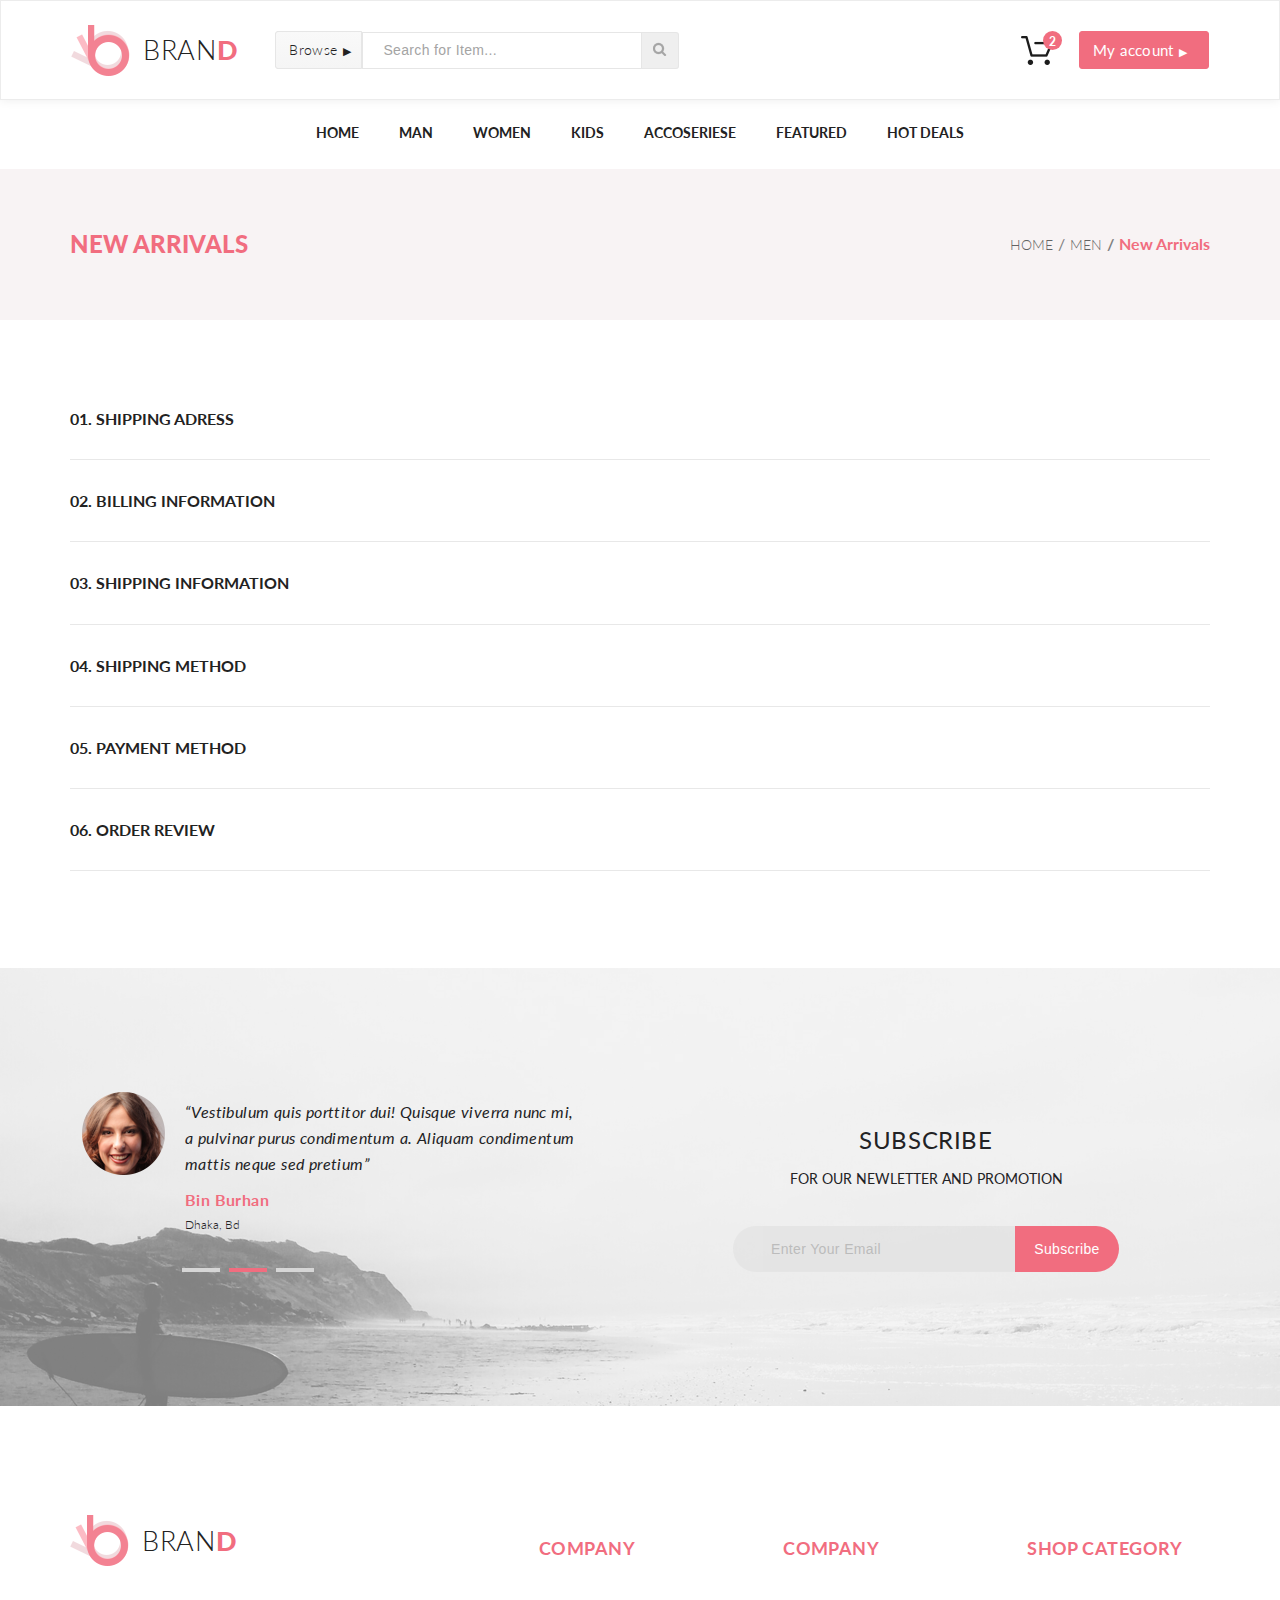
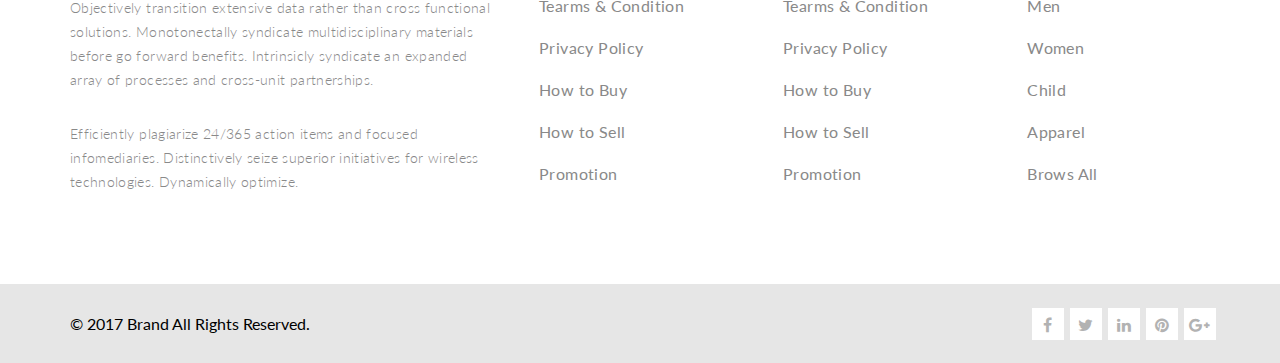
<file: Checkout.html>
<!DOCTYPE html>
<html lang="en">

<head>
    <meta charset="UTF-8">
    <meta name="viewport" content="width=device-width, initial-scale=1.0">
    <title>Document</title>
    <link href="https://fonts.googleapis.com/css?family=Lato:300,400,700,900&display=swap" rel="stylesheet">
    <link rel="stylesheet" href="style.css">
    <link rel="stylesheet" href="font-awesome-4.7.0/css/font-awesome.min.css">
</head>

<body>
    <header class="header center">
        <section class="header__left">
            <a href="index.html" class="logo">
                <img class="logo__img" src="img/logo.png" alt="logo">BRAN<span class="D">D</span>
            </a>
            <form class="header__form">
                <details class="browse">
                    <summary class="summarya">Browse</summary>
                    <div class="drop">
                        <div class="drop__col">
                            <h3 class="drop__h3">Women</h3>
                            <ul class="drop__ul">
                                <li><a href="#" class="drop__a">Dresses</a></li>
                                <li><a href="#" class="drop__a">Tops</a></li>
                                <li><a href="#" class="drop__a">Sweaters/Knits</a></li>
                                <li><a href="#" class="drop__a">Jackets/Coats</a></li>
                                <li><a href="#" class="drop__a">Blazers</a></li>
                                <li><a href="#" class="drop__a">Denim</a></li>
                                <li><a href="#" class="drop__a">Leggings/Pants</a></li>
                                <li><a href="#" class="drop__a">Skirts/Shorts</a></li>
                                <li><a href="#" class="drop__a">Accessories</a></li>
                            </ul>
                            <h3 class="drop__h3">Men</h3>
                            <ul class="drop__ul">
                                <li><a href="#" class="drop__a">Tees/Tank tops</a></li>
                                <li><a href="#" class="drop__a">Shirts/Polos</a></li>
                                <li><a href="#" class="drop__a">Sweaters</a></li>
                                <li><a href="#" class="drop__a">Sweatshirts/Hoodies</a></li>
                                <li><a href="#" class="drop__a">Blazers</a></li>
                                <li><a href="#" class="drop__a">Jackets/vests</a></li>
                            </ul>
                        </div>
                    </div>
                </details>
                <input type="text" class="textSearch__input" placeholder="Search for Item...">
                <button class="searchbutton"><img src="img/search.png" alt="search"></button>
            </form>
        </section>
        <section class="header__right">
            <div class="header-card">
                <div class="header-card__quantity">2</div>
                <a href="shopping-cart.html" class="header_card__a">
                    <img class="header__cart" src="img/cart.png" alt="cart"></a>
                <div class="drop drop-bascket">
                    <div class="drop__col">
                        <ul class="drop__ul">
                            <li class="drop__li drop-bascket"><a href="#" class="drop__a drop__a_left"><img
                                        src="img/blueTshirt.png" alt="Tshirt"></a>
                                <div class="drop__div_middle">
                                    <h4 class="button__h4">Rebox Zane</h4>
                                    <i class="fa fa-star" aria-hidden="true"></i>
                                    <i class="fa fa-star" aria-hidden="true"></i>
                                    <i class="fa fa-star" aria-hidden="true"></i>
                                    <i class="fa fa-star" aria-hidden="true"></i>
                                    <i class="fa fa-star-half-o" aria-hidden="true"></i>
                                    <p class="drop__p drop__p_red">1&nbsp;x $250</p>
                                </div>
                                <a href="#" class="shoppingCart__cansel drop__a_right"><i class="fa fa-times-circle"
                                        aria-hidden="true"></i></a>
                            </li>
                            <li class="drop__li"><a href="#" class="drop__a drop__a_float"><img
                                        src="img/basketWomen.png" alt="Tshirt"></a>
                                <div class="drop__div_middle">
                                    <h4 class="button__h4">Rebox Zane</h4>
                                    <i class="fa fa-star" aria-hidden="true"></i>
                                    <i class="fa fa-star" aria-hidden="true"></i>
                                    <i class="fa fa-star" aria-hidden="true"></i>
                                    <i class="fa fa-star" aria-hidden="true"></i>
                                    <i class="fa fa-star-half-o" aria-hidden="true"></i>
                                    <p class="drop__p drop__p_red">1&nbsp;x $250</p>
                                </div>
                                <a href="#" class="shoppingCart__cansel drop__a_right"><i class="fa fa-times-circle"
                                        aria-hidden="true"></i></a>
                            </li>
                            <li class="drop__li drop-total">
                                <p class="drop__p">TOTAL</p>
                                <p class="drop__p">$500.00</p>
                            </li>
                            <li class="drop__li"><a href="#" class="buttons-shopCart__tipe drop__a_top">Checkout</a>
                            </li>
                            <li class="drop__li"><a href="#" class="buttons-shopCart__tipe drop__a_bottom">Go to
                                    cart</a>
                            </li>
                        </ul>
                    </div>
                </div>
            </div>
            <details class="button">
                <summary class="summaryb">My account</summary>
            </details>
        </section>
    </header>
    <nav class="nav">
        <ul class="menu center">
            <li class="menu__list"><a href="#" class="menu__link">Home</a></li>
            <li class="menu__list"><a href="Product.html" class="menu__link">Man</a>
                <div class="drop">
                    <div class="drop__col">
                        <h3 class="drop__h3">Women</h3>
                        <ul class="drop__ul">
                            <li><a href="#" class="drop__a">Dresses</a></li>
                            <li><a href="#" class="drop__a">Tops</a></li>
                            <li><a href="#" class="drop__a">Sweaters/Knits</a></li>
                            <li><a href="#" class="drop__a">Jackets/Coats</a></li>
                            <li><a href="#" class="drop__a">Blazers</a></li>
                            <li><a href="#" class="drop__a">Denim</a></li>
                            <li><a href="#" class="drop__a">Leggings/Pants</a></li>
                            <li><a href="#" class="drop__a">Skirts/Shorts</a></li>
                            <li><a href="#" class="drop__a">Accessories</a></li>
                        </ul>
                    </div>
                    <div class="drop__col">
                        <h3 class="drop__h3">Women</h3>
                        <ul class="drop__ul">
                            <li><a href="#" class="drop__a">Dresses</a></li>
                            <li><a href="#" class="drop__a">Tops</a></li>
                            <li><a href="#" class="drop__a">Sweaters/Knits</a></li>
                            <li><a href="#" class="drop__a">Jackets/Coats</a></li>
                        </ul>
                        <h3 class="drop__h3">Women</h3>
                        <ul class="drop__ul">
                            <li><a href="#" class="drop__a">Dresses</a></li>
                            <li><a href="#" class="drop__a">Tops</a></li>
                            <li><a href="#" class="drop__a">Sweaters/Knits</a></li>
                            <li><a href="#" class="drop__a">Jackets/Coats</a></li>
                        </ul>
                    </div>
                    <div class="drop__col">
                        <h3 class="drop__h3">Women</h3>
                        <ul class="drop__ul">
                            <li><a href="#" class="drop__a">Dresses</a></li>
                            <li><a href="#" class="drop__a">Tops</a></li>
                            <li><a href="#" class="drop__a">Sweaters/Knits</a></li>
                            <li><a href="#" class="drop__a">Jackets/Coats</a></li>
                        </ul>
                        <a href="#" class="drop__a__supersale">super<br>sale!</a>
                    </div>
                </div>
            </li>
            <li class="menu__list"><a href="#" class="menu__link">Women</a></li>
            <li class="menu__list"><a href="#" class="menu__link">Kids</a></li>
            <li class="menu__list"><a href="#" class="menu__link">Accoseriese</a></li>
            <li class="menu__list"><a href="#" class="menu__link">Featured</a></li>
            <li class="menu__list"><a href="#" class="menu__link">Hot Deals</a>
                <div class="drop drop_last">
                    <div class="drop__col">
                        <h3 class="drop__h3">Women</h3>
                        <ul class="drop__ul">
                            <li><a href="#" class="drop__a">Dresses</a></li>
                            <li><a href="#" class="drop__a">Tops</a></li>
                            <li><a href="#" class="drop__a">Sweaters/Knits</a></li>
                            <li><a href="#" class="drop__a">Jackets/Coats</a></li>
                            <li><a href="#" class="drop__a">Blazers</a></li>
                            <li><a href="#" class="drop__a">Denim</a></li>
                            <li><a href="#" class="drop__a">Leggings/Pants</a></li>
                            <li><a href="#" class="drop__a">Skirts/Shorts</a></li>
                            <li><a href="#" class="drop__a">Accessories</a></li>
                        </ul>
                    </div>
                    <div class="drop__col">
                        <h3 class="drop__h3">Women</h3>
                        <ul class="drop__ul">
                            <li><a href="#" class="drop__a">Dresses</a></li>
                            <li><a href="#" class="drop__a">Tops</a></li>
                            <li><a href="#" class="drop__a">Sweaters/Knits</a></li>
                            <li><a href="#" class="drop__a">Jackets/Coats</a></li>
                        </ul>
                        <h3 class="drop__h3">Women</h3>
                        <ul class="drop__ul">
                            <li><a href="#" class="drop__a">Dresses</a></li>
                            <li><a href="#" class="drop__a">Tops</a></li>
                            <li><a href="#" class="drop__a">Sweaters/Knits</a></li>
                            <li><a href="#" class="drop__a">Jackets/Coats</a></li>
                        </ul>
                    </div>
                    <div class="drop__col">
                        <h3 class="drop__h3">Women</h3>
                        <ul class="drop__ul">
                            <li><a href="#" class="drop__a">Dresses</a></li>
                            <li><a href="#" class="drop__a">Tops</a></li>
                            <li><a href="#" class="drop__a">Sweaters/Knits</a></li>
                            <li><a href="#" class="drop__a">Jackets/Coats</a></li>
                        </ul>
                        <h3 class="drop__h3">Women</h3>
                        <ul class="drop__ul">
                            <li><a href="#" class="drop__a">Dresses</a></li>
                            <li><a href="#" class="drop__a">Tops</a></li>
                            <li><a href="#" class="drop__a">Sweaters/Knits</a></li>
                            <li><a href="#" class="drop__a">Jackets/Coats</a>
                            </li>
                        </ul>
                    </div>
                </div>
            </li>
        </ul>
    </nav>
    <section class="breadcrumbs">
        <div class="center breadcrumbs__div">
            <h3 class="beradcrumb__h3">New Arrivals </h3>
            <ul class="breadcrum__ul">
                <li class="breadcrum__list"><a href="#" class="breadcrum__link">Home</a></li>
                <li class="breadcrum__list"><a href="#" class="breadcrum__link">Men</a></li>
                <li class="breadcrum__list">New Arrivals</li>
            </ul>
        </div>
    </section>
    <div class="checkout center">
        <details class="checkout-details">
            <summary class="checkout-details__summary">01. Shipping Adress</summary>
            <section class="checkout-section center">
                <form class="checkout-form">
                    <fieldset class="fieldset-left">
                        <legend class="fieldset-left__legend  checkout-legend">Check as a guest or register</legend>
                        <p class="checkout-form__p checkout-form__p_lowercase">Register with us for future convenience
                        </p>
                        <div class="fieldset-left__div">
                            <label class="fieldset-left__label fieldset-label"><input type="radio"
                                    class="fieldset-left__input input-radio">checkout as guest</label>
                            <label class="fieldset-left__label fieldset-label"><input type="radio"
                                    class="fieldset-left__input input-radio" checked>register</label>
                        </div>
                        <p class="checkout-form__p checkout-form__p_upper">register and save time!</p>
                        <p class="checkout-form__p checkout-form__p_lowercase">Register with us for future convenience
                        </p>
                        <div class="fieldset-left__div">
                            <p class="checkout-form__p checkout-form__p_lowercase"><i class="fa fa-angle-double-right"
                                    aria-hidden="true"></i>&nbsp;Fast and easy checkout</p>
                            <p class="checkout-form__p checkout-form__p_lowercase"><i class="fa fa-angle-double-right"
                                    aria-hidden="true"></i>&nbsp;Easy access to your order history and status
                            </p>
                        </div>
                        <button class="buttons-shopCart__tipe">Continue</button>
                    </fieldset>
                    <fieldset class="fieldset-right">
                        <legend class="fieldset-right__legend checkout-legend">Already registed?</legend>
                        <p class="checkout-form__p checkout-form__p_lowercase">Please log in below</p>
                        <div class="fieldset-right__div">
                            <label class="fieldset-right__label fieldset-label">EMAIL ADDRESS<span
                                    class="fieldset-right__span">*</span></label>
                            <input type="text" class="fieldset-right__input shopCart-fieldset__input">
                            <label class="fieldset-right__label fieldset-label">PASSWORD<span
                                    class="fieldset-right__span">*</span></label>
                            <input type="text" class="fieldset-right__input shopCart-fieldset__input">
                        </div>
                        <p class="checkout-form__p checkout-form__p_red">*&nbsp;Required Fileds</p>
                        <div class="fieldset-right__div">
                            <button class="buttons-shopCart__tipe fieldset-right__button">Log in</button><a href="#"
                                class="fieldset-right__a">Forgot
                                Password ?</a>
                        </div>
                    </fieldset>
                </form>
            </section>
        </details>
        <details class="checkout-details">
            <summary class="checkout-details__summary">02. BILLING INFORMATION</summary>
            <section class="checkout-section center">
                <form class="checkout-form">
                    <fieldset class="fieldset-left">
                        <legend class="fieldset-left__legend  checkout-legend">Check as a guest or register</legend>
                        <p class="checkout-form__p checkout-form__p_lowercase">Register with us for future convenience
                        </p>
                        <div class="fieldset-left__div">
                            <label class="fieldset-left__label fieldset-label"><input type="radio"
                                    class="fieldset-left__input input-radio">checkout as guest</label>
                            <label class="fieldset-left__label fieldset-label"><input type="radio"
                                    class="fieldset-left__input input-radio" checked>register</label>
                        </div>
                        <p class="checkout-form__p checkout-form__p_upper">register and save time!</p>
                        <p class="checkout-form__p checkout-form__p_lowercase">Register with us for future convenience
                        </p>
                        <div class="fieldset-left__div">
                            <p class="checkout-form__p checkout-form__p_lowercase"><i class="fa fa-angle-double-right"
                                    aria-hidden="true"></i>&nbsp;Fast and easy checkout</p>
                            <p class="checkout-form__p checkout-form__p_lowercase"><i class="fa fa-angle-double-right"
                                    aria-hidden="true"></i>&nbsp;Easy access to your order history and status
                            </p>
                        </div>
                        <button class="buttons-shopCart__tipe">Continue</button>
                    </fieldset>
                    <fieldset class="fieldset-right">
                        <legend class="fieldset-right__legend checkout-legend">Already registed?</legend>
                        <p class="checkout-form__p checkout-form__p_lowercase">Please log in below</p>
                        <div class="fieldset-right__div">
                            <label class="fieldset-right__label fieldset-label">EMAIL ADDRESS<span
                                    class="fieldset-right__span">*</span></label>
                            <input type="text" class="fieldset-right__input shopCart-fieldset__input">
                            <label class="fieldset-right__label fieldset-label">PASSWORD<span
                                    class="fieldset-right__span">*</span></label>
                            <input type="text" class="fieldset-right__input shopCart-fieldset__input">
                        </div>
                        <p class="checkout-form__p checkout-form__p_red">*&nbsp;Required Fileds</p>
                        <div class="fieldset-right__div">
                            <button class="buttons-shopCart__tipe fieldset-right__button">Log in</button><a href="#"
                                class="fieldset-right__a">Forgot
                                Password ?</a>
                        </div>
                    </fieldset>
                </form>
            </section>
        </details>
        <details class="checkout-details">
            <summary class="checkout-details__summary">03. SHIPPING INFORMATION</summary>
            <section class="checkout-section center">
                <form class="checkout-form">
                    <fieldset class="fieldset-left">
                        <legend class="fieldset-left__legend  checkout-legend">Check as a guest or register</legend>
                        <p class="checkout-form__p checkout-form__p_lowercase">Register with us for future convenience
                        </p>
                        <div class="fieldset-left__div">
                            <label class="fieldset-left__label fieldset-label"><input type="radio"
                                    class="fieldset-left__input input-radio">checkout as guest</label>
                            <label class="fieldset-left__label fieldset-label"><input type="radio"
                                    class="fieldset-left__input input-radio" checked>register</label>
                        </div>
                        <p class="checkout-form__p checkout-form__p_upper">register and save time!</p>
                        <p class="checkout-form__p checkout-form__p_lowercase">Register with us for future convenience
                        </p>
                        <div class="fieldset-left__div">
                            <p class="checkout-form__p checkout-form__p_lowercase"><i class="fa fa-angle-double-right"
                                    aria-hidden="true"></i>&nbsp;Fast and easy checkout</p>
                            <p class="checkout-form__p checkout-form__p_lowercase"><i class="fa fa-angle-double-right"
                                    aria-hidden="true"></i>&nbsp;Easy access to your order history and status
                            </p>
                        </div>
                        <button class="buttons-shopCart__tipe">Continue</button>
                    </fieldset>
                    <fieldset class="fieldset-right">
                        <legend class="fieldset-right__legend checkout-legend">Already registed?</legend>
                        <p class="checkout-form__p checkout-form__p_lowercase">Please log in below</p>
                        <div class="fieldset-right__div">
                            <label class="fieldset-right__label fieldset-label">EMAIL ADDRESS<span
                                    class="fieldset-right__span">*</span></label>
                            <input type="text" class="fieldset-right__input shopCart-fieldset__input">
                            <label class="fieldset-right__label fieldset-label">PASSWORD<span
                                    class="fieldset-right__span">*</span></label>
                            <input type="text" class="fieldset-right__input shopCart-fieldset__input">
                        </div>
                        <p class="checkout-form__p checkout-form__p_red">*&nbsp;Required Fileds</p>
                        <div class="fieldset-right__div">
                            <button class="buttons-shopCart__tipe fieldset-right__button">Log in</button><a href="#"
                                class="fieldset-right__a">Forgot
                                Password ?</a>
                        </div>
                    </fieldset>
                </form>
            </section>
        </details>
        <details class="checkout-details">
            <summary class="checkout-details__summary">04. SHIPPING METHOD</summary>
            <section class="checkout-section center">
                <form class="checkout-form">
                    <fieldset class="fieldset-left">
                        <legend class="fieldset-left__legend  checkout-legend">Check as a guest or register</legend>
                        <p class="checkout-form__p checkout-form__p_lowercase">Register with us for future convenience
                        </p>
                        <div class="fieldset-left__div">
                            <label class="fieldset-left__label fieldset-label"><input type="radio"
                                    class="fieldset-left__input input-radio">checkout as guest</label>
                            <label class="fieldset-left__label fieldset-label"><input type="radio"
                                    class="fieldset-left__input input-radio" checked>register</label>
                        </div>
                        <p class="checkout-form__p checkout-form__p_upper">register and save time!</p>
                        <p class="checkout-form__p checkout-form__p_lowercase">Register with us for future convenience
                        </p>
                        <div class="fieldset-left__div">
                            <p class="checkout-form__p checkout-form__p_lowercase"><i class="fa fa-angle-double-right"
                                    aria-hidden="true"></i>&nbsp;Fast and easy checkout</p>
                            <p class="checkout-form__p checkout-form__p_lowercase"><i class="fa fa-angle-double-right"
                                    aria-hidden="true"></i>&nbsp;Easy access to your order history and status
                            </p>
                        </div>
                        <button class="buttons-shopCart__tipe">Continue</button>
                    </fieldset>
                    <fieldset class="fieldset-right">
                        <legend class="fieldset-right__legend checkout-legend">Already registed?</legend>
                        <p class="checkout-form__p checkout-form__p_lowercase">Please log in below</p>
                        <div class="fieldset-right__div">
                            <label class="fieldset-right__label fieldset-label">EMAIL ADDRESS<span
                                    class="fieldset-right__span">*</span></label>
                            <input type="text" class="fieldset-right__input shopCart-fieldset__input">
                            <label class="fieldset-right__label fieldset-label">PASSWORD<span
                                    class="fieldset-right__span">*</span></label>
                            <input type="text" class="fieldset-right__input shopCart-fieldset__input">
                        </div>
                        <p class="checkout-form__p checkout-form__p_red">*&nbsp;Required Fileds</p>
                        <div class="fieldset-right__div">
                            <button class="buttons-shopCart__tipe fieldset-right__button">Log in</button><a href="#"
                                class="fieldset-right__a">Forgot
                                Password ?</a>
                        </div>
                    </fieldset>
                </form>
            </section>
        </details>
        <details class="checkout-details">
            <summary class="checkout-details__summary">05. PAYMENT METHOD</summary>
            <section class="checkout-section center">
                <form class="checkout-form">
                    <fieldset class="fieldset-left">
                        <legend class="fieldset-left__legend  checkout-legend">Check as a guest or register</legend>
                        <p class="checkout-form__p checkout-form__p_lowercase">Register with us for future convenience
                        </p>
                        <div class="fieldset-left__div">
                            <label class="fieldset-left__label fieldset-label"><input type="radio"
                                    class="fieldset-left__input input-radio">checkout as guest</label>
                            <label class="fieldset-left__label fieldset-label"><input type="radio"
                                    class="fieldset-left__input input-radio" checked>register</label>
                        </div>
                        <p class="checkout-form__p checkout-form__p_upper">register and save time!</p>
                        <p class="checkout-form__p checkout-form__p_lowercase">Register with us for future convenience
                        </p>
                        <div class="fieldset-left__div">
                            <p class="checkout-form__p checkout-form__p_lowercase"><i class="fa fa-angle-double-right"
                                    aria-hidden="true"></i>&nbsp;Fast and easy checkout</p>
                            <p class="checkout-form__p checkout-form__p_lowercase"><i class="fa fa-angle-double-right"
                                    aria-hidden="true"></i>&nbsp;Easy access to your order history and status
                            </p>
                        </div>
                        <button class="buttons-shopCart__tipe">Continue</button>
                    </fieldset>
                    <fieldset class="fieldset-right">
                        <legend class="fieldset-right__legend checkout-legend">Already registed?</legend>
                        <p class="checkout-form__p checkout-form__p_lowercase">Please log in below</p>
                        <div class="fieldset-right__div">
                            <label class="fieldset-right__label fieldset-label">EMAIL ADDRESS<span
                                    class="fieldset-right__span">*</span></label>
                            <input type="text" class="fieldset-right__input shopCart-fieldset__input">
                            <label class="fieldset-right__label fieldset-label">PASSWORD<span
                                    class="fieldset-right__span">*</span></label>
                            <input type="text" class="fieldset-right__input shopCart-fieldset__input">
                        </div>
                        <p class="checkout-form__p checkout-form__p_red">*&nbsp;Required Fileds</p>
                        <div class="fieldset-right__div">
                            <button class="buttons-shopCart__tipe fieldset-right__button">Log in</button><a href="#"
                                class="fieldset-right__a">Forgot
                                Password ?</a>
                        </div>
                    </fieldset>
                </form>
            </section>
        </details>
        <details class="checkout-details">
            <summary class="checkout-details__summary">06. ORDER REVIEW</summary>
            <section class="checkout-section center">
                <form class="checkout-form">
                    <fieldset class="fieldset-left">
                        <legend class="fieldset-left__legend  checkout-legend">Check as a guest or register</legend>
                        <p class="checkout-form__p checkout-form__p_lowercase">Register with us for future convenience
                        </p>
                        <div class="fieldset-left__div">
                            <label class="fieldset-left__label fieldset-label"><input type="radio"
                                    class="fieldset-left__input input-radio">checkout as guest</label>
                            <label class="fieldset-left__label fieldset-label"><input type="radio"
                                    class="fieldset-left__input input-radio" checked>register</label>
                        </div>
                        <p class="checkout-form__p checkout-form__p_upper">register and save time!</p>
                        <p class="checkout-form__p checkout-form__p_lowercase">Register with us for future convenience
                        </p>
                        <div class="fieldset-left__div">
                            <p class="checkout-form__p checkout-form__p_lowercase"><i class="fa fa-angle-double-right"
                                    aria-hidden="true"></i>&nbsp;Fast and easy checkout</p>
                            <p class="checkout-form__p checkout-form__p_lowercase"><i class="fa fa-angle-double-right"
                                    aria-hidden="true"></i>&nbsp;Easy access to your order history and status
                            </p>
                        </div>
                        <button class="buttons-shopCart__tipe">Continue</button>
                    </fieldset>
                    <fieldset class="fieldset-right">
                        <legend class="fieldset-right__legend checkout-legend">Already registed?</legend>
                        <p class="checkout-form__p checkout-form__p_lowercase">Please log in below</p>
                        <div class="fieldset-right__div">
                            <label class="fieldset-right__label fieldset-label">EMAIL ADDRESS<span
                                    class="fieldset-right__span">*</span></label>
                            <input type="text" class="fieldset-right__input shopCart-fieldset__input">
                            <label class="fieldset-right__label fieldset-label">PASSWORD<span
                                    class="fieldset-right__span">*</span></label>
                            <input type="text" class="fieldset-right__input shopCart-fieldset__input">
                        </div>
                        <p class="checkout-form__p checkout-form__p_red">*&nbsp;Required Fileds</p>
                        <div class="fieldset-right__div">
                            <button class="buttons-shopCart__tipe fieldset-right__button">Log in</button><a href="#"
                                class="fieldset-right__a">Forgot
                                Password ?</a>
                        </div>
                    </fieldset>
                </form>
            </section>
        </details>
    </div>
    <footer class="footer">
        <aside class="subscribe__aside center">
            <section class="subscribe___left">
                <figure class="quote">
                    <blockquote class="blockquote">&#8220;Vestibulum quis porttitor dui! Quisque viverra nunc mi,<br />
                        a&nbsp;pulvinar purus condimentum a. Aliquam condimentum mattis neque sed pretium&#8221;
                    </blockquote>
                    <figcaption class="figcap">
                        Bin Burhan
                    </figcaption>
                    <cite class="citee">
                        Dhaka, Bd
                    </cite>
                </figure>
                <div class="pagination">
                    <a class="pagina leftpg" tabindex="1"></a>
                    <a class="pagina pagina-active" tabindex="1"></a>
                    <a class="pagina rightpg" tabindex="1"></a>
                </div>
            </section>
            <section class="subscribe__right">
                <form class="subscribe__form">
                    <div class="subscribe__legend">
                        <p class="subscribe__pL">Subscribe
                        </p>
                        <p class="subscribe__psm">FOR OUR NEWLETTER AND PROMOTION
                        </p>
                    </div>
                    <input type="text" class="subscribe___input" placeholder="Enter Your Email"><button
                        class="subscrib__button">
                        Subscribe
                    </button>
                </form>
            </section>
        </aside>
        <section class="footerBrend__section center">
            <section class="footer___left">
                <a href="index.html" class="logo">
                    <img class="logo__img" src="img/logo.png" alt="logo">BRAN<span class="D">D</span>
                </a>
                <p class="footer__p">Objectively transition extensive data rather than cross functional solutions.
                    Monotonectally syndicate multidisciplinary materials before go&nbsp;forward benefits. Intrinsicly
                    syndicate an&nbsp;expanded array of&nbsp;processes and cross-unit partnerships. </p>
                <p class="footer__p">Efficiently plagiarize 24/365 action items and focused infomediaries.
                    Distinctively seize superior initiatives for wireless technologies. Dynamically optimize.</p>
            </section>
            <section class="footer__right">
                <article class="footer___company">
                    <p class="footer__Upper">COMPANY</p>
                    <ul class="footerCompany__ul">
                        <li class="footer__list"><a href="#" class="footer__link">Tearms & Condition</a></li>
                        <li class="footer__list"><a href="#" class="footer__link">Privacy Policy</a></li>
                        <li class="footer__list"><a href="#" class="footer__link">How to Buy</a></li>
                        <li class="footer__list"><a href="#" class="footer__link">How to Sell</a></li>
                        <li class="footer__list"><a href="#" class="footer__link">Promotion</a></li>
                    </ul>
                </article>
                <article class="footer__information">
                    <p class="footer__Upper">COMPANY</p>
                    <ul class="footerCompany__ul">
                        <li class="footer__list"><a href="#" class="footer__link">Tearms & Condition</a></li>
                        <li class="footer__list"><a href="#" class="footer__link">Privacy Policy</a></li>
                        <li class="footer__list"><a href="#" class="footer__link">How to Buy</a></li>
                        <li class="footer__list"><a href="#" class="footer__link">How to Sell</a></li>
                        <li class="footer__list"><a href="#" class="footer__link">Promotion</a></li>
                    </ul>
                </article>
                <article class="footer__shopCat">
                    <p class="footer__Upper">SHOP CATEGORY</p>
                    <ul class="footerCompany__ul">
                        <li class="footer__list"><a href="#" class="footer__link">Men</a></li>
                        <li class="footer__list"><a href="#" class="footer__link">Women</a></li>
                        <li class="footer__list"><a href="#" class="footer__link">Child</a></li>
                        <li class="footer__list"><a href="#" class="footer__link">Apparel</a></li>
                        <li class="footer__list"><a href="#" class="footer__link">Brows All</a></li>
                    </ul>
                </article>
            </section>
        </section>
        <section class="footer__copyright center">
            <p class="copyright">&copy;&nbsp;2017 Brand All Rights Reserved.</p>
            <ul class="footer__ulsocial">
                <li class="footer__socialmedia__list"><a href="#" class="footer__socialmedia__link facebook"><i
                            class="fa fa-facebook" aria-hidden="true"></i></a></li>
                <li class="footer__socialmedia__list"><a href="#" class="footer__socialmedia__link twitter"><i
                            class="fa fa-twitter" aria-hidden="true"></i></a></li>
                <li class="footer__socialmedia__list"><a href="#" class="footer__socialmedia__link linkedin"><i
                            class="fa fa-linkedin" aria-hidden="true"></i></a></li>
                <li class="footer__socialmedia__list"><a href="#" class="footer__socialmedia__link pinterest"><i
                            class="fa fa-pinterest" aria-hidden="true"></i></a></li>
                <li class="footer__socialmedia__list"><a href="#" class="footer__socialmedia__link google"><i
                            class="fa fa-google-plus" aria-hidden="true"></i></a></li>
            </ul>
        </section>
    </footer>
</body>

</html>
</file>
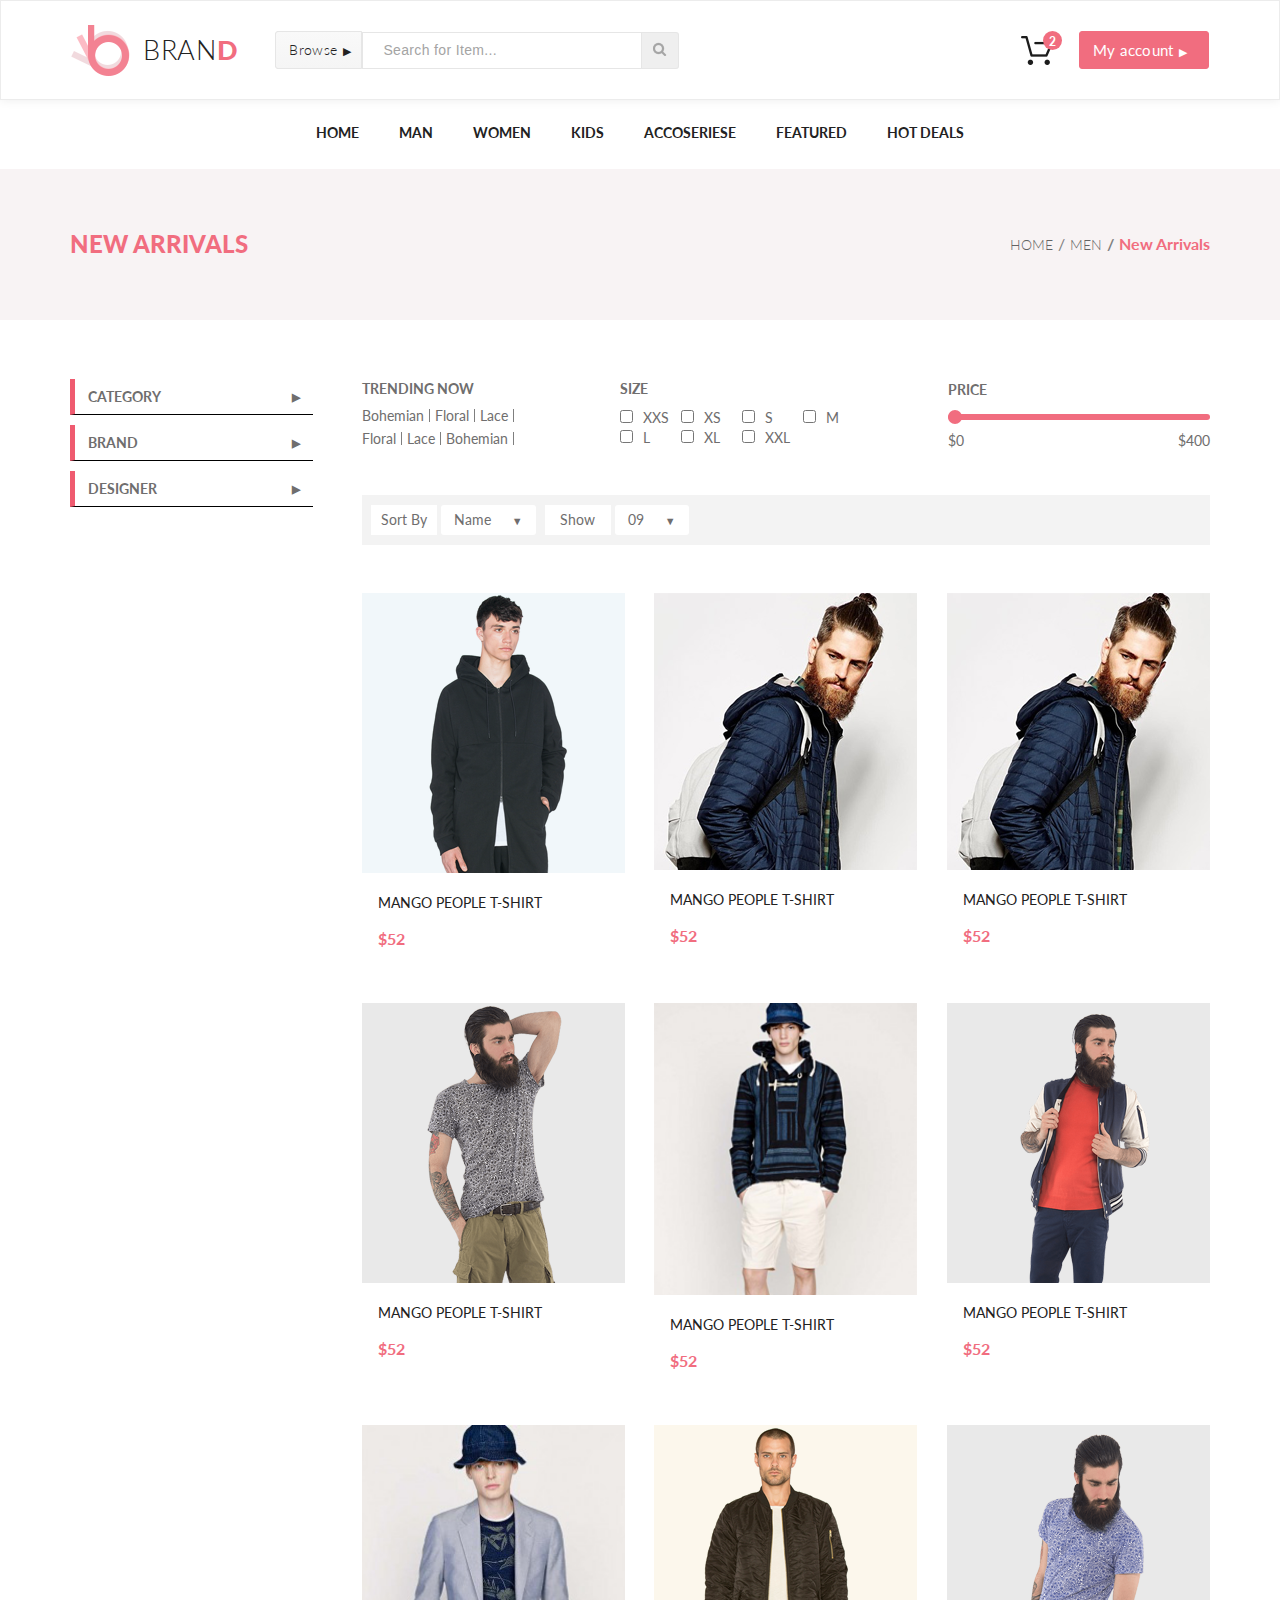
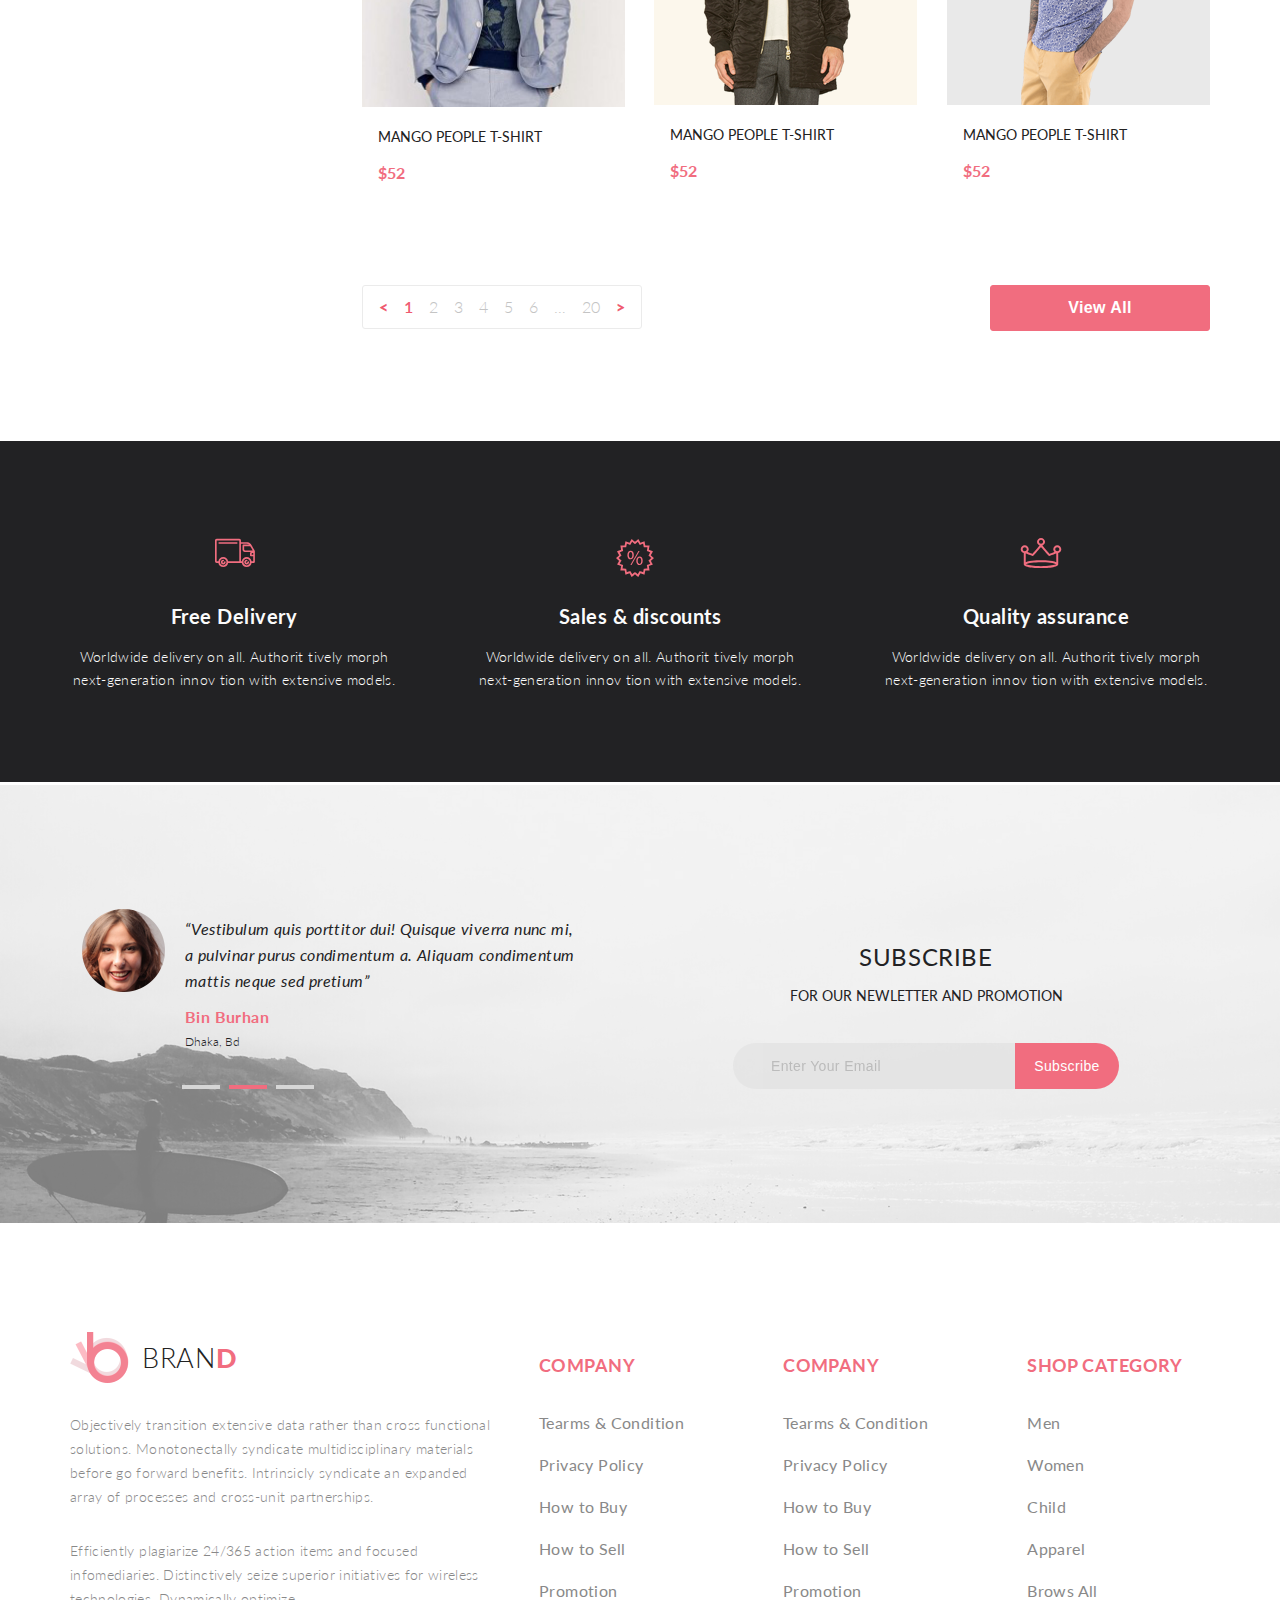
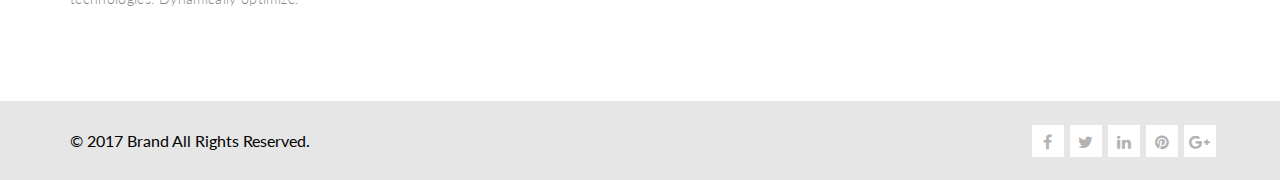
<file: Product.html>
<!DOCTYPE html>
<html lang="en">

<head>
    <meta charset="UTF-8">
    <meta name="viewport" content="width=device-width, initial-scale=1.0">
    <title>Document</title>
    <link href="https://fonts.googleapis.com/css?family=Lato:300,400,700,900&display=swap" rel="stylesheet">
    <link rel="stylesheet" href="style.css">
    <link rel="stylesheet" href="font-awesome-4.7.0/css/font-awesome.min.css">
</head>

<body>
    <header class="header center">
        <section class="header__left">
            <a href="index.html" class="logo">
                <img class="logo__img" src="img/logo.png" alt="logo">BRAN<span class="D">D</span>
            </a>
            <form class="header__form">
                <details class="browse">
                    <summary class="summarya">Browse</summary>
                    <div class="drop">
                        <div class="drop__col">
                            <h3 class="drop__h3">Women</h3>
                            <ul class="drop__ul">
                                <li><a href="#" class="drop__a">Dresses</a></li>
                                <li><a href="#" class="drop__a">Tops</a></li>
                                <li><a href="#" class="drop__a">Sweaters/Knits</a></li>
                                <li><a href="#" class="drop__a">Jackets/Coats</a></li>
                                <li><a href="#" class="drop__a">Blazers</a></li>
                                <li><a href="#" class="drop__a">Denim</a></li>
                                <li><a href="#" class="drop__a">Leggings/Pants</a></li>
                                <li><a href="#" class="drop__a">Skirts/Shorts</a></li>
                                <li><a href="#" class="drop__a">Accessories</a></li>
                            </ul>
                            <h3 class="drop__h3">Men</h3>
                            <ul class="drop__ul">
                                <li><a href="#" class="drop__a">Tees/Tank tops</a></li>
                                <li><a href="#" class="drop__a">Shirts/Polos</a></li>
                                <li><a href="#" class="drop__a">Sweaters</a></li>
                                <li><a href="#" class="drop__a">Sweatshirts/Hoodies</a></li>
                                <li><a href="#" class="drop__a">Blazers</a></li>
                                <li><a href="#" class="drop__a">Jackets/vests</a></li>
                            </ul>
                        </div>
                    </div>
                </details>
                <input type="text" class="textSearch__input" placeholder="Search for Item...">
                <button class="searchbutton"><img src="img/search.png" alt="search"></button>
            </form>
        </section>
        <section class="header__right">
            <div class="header-card">
                <div class="header-card__quantity">2</div>
                <a href="shopping-cart.html" class="header_card__a">
                    <img class="header__cart" src="img/cart.png" alt="cart"></a>
                <div class="drop drop-bascket">
                    <div class="drop__col">
                        <ul class="drop__ul">
                            <li class="drop__li drop-bascket"><a href="#" class="drop__a drop__a_left"><img
                                        src="img/blueTshirt.png" alt="Tshirt"></a>
                                <div class="drop__div_middle">
                                    <h4 class="button__h4">Rebox Zane</h4>
                                    <i class="fa fa-star" aria-hidden="true"></i>
                                    <i class="fa fa-star" aria-hidden="true"></i>
                                    <i class="fa fa-star" aria-hidden="true"></i>
                                    <i class="fa fa-star" aria-hidden="true"></i>
                                    <i class="fa fa-star-half-o" aria-hidden="true"></i>
                                    <p class="drop__p drop__p_red">1&nbsp;x $250</p>
                                </div>
                                <a href="#" class="shoppingCart__cansel drop__a_right"><i class="fa fa-times-circle"
                                        aria-hidden="true"></i></a>
                            </li>
                            <li class="drop__li"><a href="#" class="drop__a drop__a_float"><img
                                        src="img/basketWomen.png" alt="Tshirt"></a>
                                <div class="drop__div_middle">
                                    <h4 class="button__h4">Rebox Zane</h4>
                                    <i class="fa fa-star" aria-hidden="true"></i>
                                    <i class="fa fa-star" aria-hidden="true"></i>
                                    <i class="fa fa-star" aria-hidden="true"></i>
                                    <i class="fa fa-star" aria-hidden="true"></i>
                                    <i class="fa fa-star-half-o" aria-hidden="true"></i>
                                    <p class="drop__p drop__p_red">1&nbsp;x $250</p>
                                </div>
                                <a href="#" class="shoppingCart__cansel drop__a_right"><i class="fa fa-times-circle"
                                        aria-hidden="true"></i></a>
                            </li>
                            <li class="drop__li drop-total">
                                <p class="drop__p">TOTAL</p>
                                <p class="drop__p">$500.00</p>
                            </li>
                            <li class="drop__li"><a href="#" class="buttons-shopCart__tipe drop__a_top">Checkout</a>
                            </li>
                            <li class="drop__li"><a href="#" class="buttons-shopCart__tipe drop__a_bottom">Go to
                                    cart</a>
                            </li>
                        </ul>
                    </div>
                </div>
            </div>
            <details class="button">
                <summary class="summaryb">My account</summary>
            </details>
        </section>
    </header>
    <nav class="nav">
        <ul class="menu center">
            <li class="menu__list"><a href="#" class="menu__link">Home</a></li>
            <li class="menu__list"><a href="Product.html" class="menu__link">Man</a>
                <div class="drop">
                    <div class="drop__col">
                        <h3 class="drop__h3">Women</h3>
                        <ul class="drop__ul">
                            <li><a href="#" class="drop__a">Dresses</a></li>
                            <li><a href="#" class="drop__a">Tops</a></li>
                            <li><a href="#" class="drop__a">Sweaters/Knits</a></li>
                            <li><a href="#" class="drop__a">Jackets/Coats</a></li>
                            <li><a href="#" class="drop__a">Blazers</a></li>
                            <li><a href="#" class="drop__a">Denim</a></li>
                            <li><a href="#" class="drop__a">Leggings/Pants</a></li>
                            <li><a href="#" class="drop__a">Skirts/Shorts</a></li>
                            <li><a href="#" class="drop__a">Accessories</a></li>
                        </ul>
                    </div>
                    <div class="drop__col">
                        <h3 class="drop__h3">Women</h3>
                        <ul class="drop__ul">
                            <li><a href="#" class="drop__a">Dresses</a></li>
                            <li><a href="#" class="drop__a">Tops</a></li>
                            <li><a href="#" class="drop__a">Sweaters/Knits</a></li>
                            <li><a href="#" class="drop__a">Jackets/Coats</a></li>
                        </ul>
                        <h3 class="drop__h3">Women</h3>
                        <ul class="drop__ul">
                            <li><a href="#" class="drop__a">Dresses</a></li>
                            <li><a href="#" class="drop__a">Tops</a></li>
                            <li><a href="#" class="drop__a">Sweaters/Knits</a></li>
                            <li><a href="#" class="drop__a">Jackets/Coats</a></li>
                        </ul>
                    </div>
                    <div class="drop__col">
                        <h3 class="drop__h3">Women</h3>
                        <ul class="drop__ul">
                            <li><a href="#" class="drop__a">Dresses</a></li>
                            <li><a href="#" class="drop__a">Tops</a></li>
                            <li><a href="#" class="drop__a">Sweaters/Knits</a></li>
                            <li><a href="#" class="drop__a">Jackets/Coats</a></li>
                        </ul>
                        <a href="#" class="drop__a__supersale">super<br>sale!</a>
                    </div>
                </div>
            </li>
            <li class="menu__list"><a href="#" class="menu__link">Women</a></li>
            <li class="menu__list"><a href="#" class="menu__link">Kids</a></li>
            <li class="menu__list"><a href="#" class="menu__link">Accoseriese</a></li>
            <li class="menu__list"><a href="#" class="menu__link">Featured</a></li>
            <li class="menu__list"><a href="#" class="menu__link">Hot Deals</a>
                <div class="drop drop_last">
                    <div class="drop__col">
                        <h3 class="drop__h3">Women</h3>
                        <ul class="drop__ul">
                            <li><a href="#" class="drop__a">Dresses</a></li>
                            <li><a href="#" class="drop__a">Tops</a></li>
                            <li><a href="#" class="drop__a">Sweaters/Knits</a></li>
                            <li><a href="#" class="drop__a">Jackets/Coats</a></li>
                            <li><a href="#" class="drop__a">Blazers</a></li>
                            <li><a href="#" class="drop__a">Denim</a></li>
                            <li><a href="#" class="drop__a">Leggings/Pants</a></li>
                            <li><a href="#" class="drop__a">Skirts/Shorts</a></li>
                            <li><a href="#" class="drop__a">Accessories</a></li>
                        </ul>
                    </div>
                    <div class="drop__col">
                        <h3 class="drop__h3">Women</h3>
                        <ul class="drop__ul">
                            <li><a href="#" class="drop__a">Dresses</a></li>
                            <li><a href="#" class="drop__a">Tops</a></li>
                            <li><a href="#" class="drop__a">Sweaters/Knits</a></li>
                            <li><a href="#" class="drop__a">Jackets/Coats</a></li>
                        </ul>
                        <h3 class="drop__h3">Women</h3>
                        <ul class="drop__ul">
                            <li><a href="#" class="drop__a">Dresses</a></li>
                            <li><a href="#" class="drop__a">Tops</a></li>
                            <li><a href="#" class="drop__a">Sweaters/Knits</a></li>
                            <li><a href="#" class="drop__a">Jackets/Coats</a></li>
                        </ul>
                    </div>
                    <div class="drop__col">
                        <h3 class="drop__h3">Women</h3>
                        <ul class="drop__ul">
                            <li><a href="#" class="drop__a">Dresses</a></li>
                            <li><a href="#" class="drop__a">Tops</a></li>
                            <li><a href="#" class="drop__a">Sweaters/Knits</a></li>
                            <li><a href="#" class="drop__a">Jackets/Coats</a></li>
                        </ul>
                        <h3 class="drop__h3">Women</h3>
                        <ul class="drop__ul">
                            <li><a href="#" class="drop__a">Dresses</a></li>
                            <li><a href="#" class="drop__a">Tops</a></li>
                            <li><a href="#" class="drop__a">Sweaters/Knits</a></li>
                            <li><a href="#" class="drop__a">Jackets/Coats</a>
                            </li>
                        </ul>
                    </div>
                </div>
            </li>
        </ul>
    </nav>
    <section class="breadcrumbs">
        <div class="center breadcrumbs__div">
            <h3 class="beradcrumb__h3">New Arrivals </h3>
            <ul class="breadcrum__ul">
                <li class="breadcrum__list"><a href="" class="breadcrum__link">Home</a></li>
                <li class="breadcrum__list"><a href="" class="breadcrum__link">Men</a></li>
                <li class="breadcrum__list">New Arrivals</li>
            </ul>
        </div>
    </section>
    <section class="category center">
        <nav class="category__nav">
            <details class="summary">
                <summary class="summaryc">Category</summary>
                <div class="drop__category">
                    <div class="drop__col">
                        <ul class="drop__ul">
                            <li><a href="#" class="drop__a category__a">Accessories</a></li>
                            <li><a href="#" class="drop__a category__a">Bags</a></li>
                            <li><a href="#" class="drop__a category__a">Denim</a></li>
                            <li><a href="#" class="drop__a category__a">Hoodies & Sweatshirts</a></li>
                            <li><a href="#" class="drop__a category__a">Jackets & Coats</a></li>
                            <li><a href="#" class="drop__a category__a">Pants</a></li>
                            <li><a href="#" class="drop__a category__a">Polos</a></li>
                            <li><a href="#" class="drop__a category__a">Shirts</a></li>
                            <li><a href="#" class="drop__a category__a">Shoes</a></li>
                            <li><a href="#" class="drop__a category__a">Shorts</a></li>
                            <li><a href="#" class="drop__a category__a">Sweaters & Knits</a></li>
                            <li><a href="#" class="drop__a category__a">T-Shirts</a></li>
                            <li><a href="#" class="drop__a category__a">Tanks</a></li>
                        </ul>
                    </div>
                </div>
            </details>
            <details class="summary">
                <summary class="summaryc">brand</summary>
                <div class="drop__category">
                    <div class="drop__col">
                        <ul class="drop__ul">
                            <li><a href="#" class="drop__a category__a">Accessories</a></li>
                            <li><a href="#" class="drop__a category__a">Bags</a></li>
                            <li><a href="#" class="drop__a category__a">Denim</a></li>
                            <li><a href="#" class="drop__a category__a">Hoodies & Sweatshirts</a></li>
                            <li><a href="#" class="drop__a category__a">Jackets & Coats</a></li>
                            <li><a href="#" class="drop__a category__a">Pants</a></li>
                            <li><a href="#" class="drop__a category__a">Polos</a></li>
                            <li><a href="#" class="drop__a category__a">Shirts</a></li>
                            <li><a href="#" class="drop__a category__a">Shoes</a></li>
                            <li><a href="#" class="drop__a category__a">Shorts</a></li>
                            <li><a href="#" class="drop__a category__a">Sweaters & Knits</a></li>
                            <li><a href="#" class="drop__a category__a">T-Shirts</a></li>
                            <li><a href="#" class="drop__a category__a">Tanks</a></li>
                        </ul>
                    </div>
                </div>
            </details>
            <details class="summary">
                <summary class="summaryc">designer</summary>
                <div class="drop__category">
                    <div class="drop__col">
                        <ul class="drop__ul">
                            <li><a href="#" class="drop__a category__a">Accessories</a></li>
                            <li><a href="#" class="drop__a category__a">Bags</a></li>
                            <li><a href="#" class="drop__a category__a">Denim</a></li>
                            <li><a href="#" class="drop__a category__a">Hoodies & Sweatshirts</a></li>
                            <li><a href="#" class="drop__a category__a">Jackets & Coats</a></li>
                            <li><a href="#" class="drop__a category__a">Pants</a></li>
                            <li><a href="#" class="drop__a category__a">Polos</a></li>
                            <li><a href="#" class="drop__a category__a">Shirts</a></li>
                            <li><a href="#" class="drop__a category__a">Shoes</a></li>
                            <li><a href="#" class="drop__a category__a">Shorts</a></li>
                            <li><a href="#" class="drop__a category__a">Sweaters & Knits</a></li>
                            <li><a href="#" class="drop__a category__a">T-Shirts</a></li>
                            <li><a href="#" class="drop__a category__a">Tanks</a></li>
                        </ul>
                    </div>
                </div>
            </details>
        </nav>
        <section class="size">
            <article class="trendingNow">
                <p class="trendigNow__p">Trending now</p>
                <ul class="trending__ul">
                    <li class="trending__list"><a href="" class="trending__link">Bohemian</a></li>
                    <li class="trending__list"><a href="" class="trending__link">Floral</a></li>
                    <li class="trending__list"><a href="" class="trending__link">Lace</a></li>
                    <li class="trending__list"><a href="" class="trending__link">Floral</a></li>
                    <li class="trending__list"><a href="" class="trending__link">Lace</a></li>
                    <li class="trending__list"><a href="" class="trending__link">Bohemian</a></li>
                </ul>
            </article>
            <form class="sizeXL">
                <fieldset class="sixeXL__fieldset">
                    <legend class="sizeXL__legend">Size</legend>
                    <div class="sizeXL__div">
                        <p class="checkbox__p"><input type="checkbox" id="XXS"><label class="label__XL"
                                for="XXS">XXS</label></p>
                        <p class="checkbox__p"><input type="checkbox" id="XS"><label class="label__XL"
                                for="XS">XS</label></p>
                        <p class="checkbox__p"><input type="checkbox" id="S"><label class="label__XL" for="S">S</label>
                        </p>
                        <p class="checkbox__p"><input type="checkbox" id="M"><label class="label__XL" for="M">M</label>
                        </p>
                        <p class="checkbox__p"><input type="checkbox" id="L"><label class="label__XL" for="L">L</label>
                        </p>
                        <p class="checkbox__p"><input type="checkbox" id="XL"><label class="label__XL"
                                for="XL">XL</label></p>
                        <p class="checkbox__p"><input type="checkbox" id="XXL"><label class="label__XL"
                                for="XXL">XXL</label></p>
                    </div>
                </fieldset>
                <div class="range" oninput="result.value = prise.value;">
                    <label class="label__range" for="prise">PRICE</label><br>
                    <input type="range" id="prise" min="52" max="800" step="1" value="52">
                    <div class="range__divforOutput">
                        <p class="range__p">$<output class="output__range" id="result">0</output>
                        </p>
                        <p class="range__p">$<output class="output__range" id="resultTwo">400</output></p>
                    </div>
                </div>
            </form>
            <form class="sortShow__form">
                <fieldset class="fieldset__sortShow">
                    <button class="sortShow__button">Sort By</button>
                    <details class="sortShow__details">
                        <summary class="sortShow__summary">Name</summary>
                    </details>
                </fieldset>
                <fieldset class="fieldset__sortShow">
                    <button class="sortShow__button">Show</button>
                    <details class="sortShow__details">
                        <summary class="sortShow__summary">09</summary>
                    </details>
                </fieldset>
            </form>
            <section class="categoryMan__main" id="catalogProduct"></section>
            <div class="pagination__product">
                <ul class="ul__paginationProduct">
                    <li class="list__paginationProduct"><a class="link__paginationProduct" href="#">&lt;</a></li>
                    <li class="list__paginationProduct"><a class="link__paginationProduct active__paginationProductA"
                            href="">1</a></li>
                    <li class="list__paginationProduct"><a class="link__paginationProduct" href="#">2</a></li>
                    <li class="list__paginationProduct"><a class="link__paginationProduct" href="#">3</a></li>
                    <li class="list__paginationProduct"><a class="link__paginationProduct" href="#">4</a></li>
                    <li class="list__paginationProduct"><a class="link__paginationProduct" href="#">5</a></li>
                    <li class="list__paginationProduct"><a class="link__paginationProduct" href="#">6</a></li>
                    <li class="list__paginationProduct"><a class="link__paginationProduct more" href="#">&hellip;</a>
                    </li>
                    <li class="list__paginationProduct"><a class="link__paginationProduct" href="#">20</a></li>
                    <li class="list__paginationProduct"><a class="link__paginationProduct" href="#">&gt;</a></li>
                </ul>
                <button class="buttonAllprod button button_color-font">View All</button>
            </div>
        </section>
    </section>
    <aside class="deliverySalesQuality__aside center">
        <article class="deliverySalesQuality__article">
            <p class="deliverySalesQuality__p">Free Delivery</p>
            <p class="deliverySalesQuality__content">Worldwide delivery on all. Authorit tively morph next-generation
                innov tion with extensive models.</p>
        </article>
        <article class="deliverySalesQuality__article">
            <p class="deliverySalesQuality__p">Sales & discounts</p>
            <p class="deliverySalesQuality__content">Worldwide delivery on all. Authorit tively morph next-generation
                innov tion with extensive models.</p>
        </article>
        <article class="deliverySalesQuality__article">
            <p class="deliverySalesQuality__p">Quality assurance</p>
            <p class="deliverySalesQuality__content">Worldwide delivery on all. Authorit tively morph next-generation
                innov tion with extensive models.</p>
        </article>
    </aside>
    <footer class="footer">
        <aside class="subscribe__aside center">
            <section class="subscribe___left">
                <figure class="quote">
                    <blockquote class="blockquote">&#8220;Vestibulum quis porttitor dui! Quisque viverra nunc mi,<br />
                        a&nbsp;pulvinar purus condimentum a. Aliquam condimentum mattis neque sed pretium&#8221;
                    </blockquote>
                    <figcaption class="figcap">
                        Bin Burhan
                    </figcaption>
                    <cite class="citee">
                        Dhaka, Bd
                    </cite>
                </figure>
                <div class="pagination">
                    <a class="pagina leftpg" tabindex="1"></a>
                    <a class="pagina pagina-active" tabindex="1"></a>
                    <a class="pagina rightpg" tabindex="1"></a>
                </div>
            </section>
            <section class="subscribe__right">
                <form class="subscribe__form">
                    <div class="subscribe__legend">
                        <p class="subscribe__pL">Subscribe
                        </p>
                        <p class="subscribe__psm">FOR OUR NEWLETTER AND PROMOTION
                        </p>
                    </div>
                    <input type="text" class="subscribe___input" placeholder="Enter Your Email"><button
                        class="subscrib__button">
                        Subscribe
                    </button>
                </form>
            </section>
        </aside>
        <section class="footerBrend__section center">
            <section class="footer___left">
                <a href="index.html" class="logo">
                    <img class="logo__img" src="img/logo.png" alt="logo">BRAN<span class="D">D</span>
                </a>
                <p class="footer__p">Objectively transition extensive data rather than cross functional solutions.
                    Monotonectally syndicate multidisciplinary materials before go&nbsp;forward benefits. Intrinsicly
                    syndicate an&nbsp;expanded array of&nbsp;processes and cross-unit partnerships. </p>
                <p class="footer__p">Efficiently plagiarize 24/365 action items and focused infomediaries.
                    Distinctively seize superior initiatives for wireless technologies. Dynamically optimize.</p>
            </section>
            <section class="footer__right">
                <article class="footer___company">
                    <p class="footer__Upper">COMPANY</p>
                    <ul class="footerCompany__ul">
                        <li class="footer__list"><a href="Checkout.html" class="footer__link">Tearms & Condition</a>
                        </li>
                        <li class="footer__list"><a href="Checkout.html" class="footer__link">Privacy Policy</a></li>
                        <li class="footer__list"><a href="Checkout.html" class="footer__link">How to Buy</a></li>
                        <li class="footer__list"><a href="Checkout.html" class="footer__link">How to Sell</a></li>
                        <li class="footer__list"><a href="Checkout.html" class="footer__link">Promotion</a></li>
                    </ul>
                </article>
                <article class="footer__information">
                    <p class="footer__Upper">COMPANY</p>
                    <ul class="footerCompany__ul">
                        <li class="footer__list"><a href="#" class="footer__link">Tearms & Condition</a></li>
                        <li class="footer__list"><a href="#" class="footer__link">Privacy Policy</a></li>
                        <li class="footer__list"><a href="#" class="footer__link">How to Buy</a></li>
                        <li class="footer__list"><a href="#" class="footer__link">How to Sell</a></li>
                        <li class="footer__list"><a href="#" class="footer__link">Promotion</a></li>
                    </ul>
                </article>
                <article class="footer__shopCat">
                    <p class="footer__Upper">SHOP CATEGORY</p>
                    <ul class="footerCompany__ul">
                        <li class="footer__list"><a href="#" class="footer__link">Men</a></li>
                        <li class="footer__list"><a href="#" class="footer__link">Women</a></li>
                        <li class="footer__list"><a href="#" class="footer__link">Child</a></li>
                        <li class="footer__list"><a href="#" class="footer__link">Apparel</a></li>
                        <li class="footer__list"><a href="#" class="footer__link">Brows All</a></li>
                    </ul>
                </article>
            </section>
        </section>
        <section class="footer__copyright center">
            <p class="copyright">&copy;&nbsp;2017 Brand All Rights Reserved.</p>
            <ul class="footer__ulsocial">
                <li class="footer__socialmedia__list"><a href="#" class="footer__socialmedia__link facebook"><i
                            class="fa fa-facebook" aria-hidden="true"></i></a></li>
                <li class="footer__socialmedia__list"><a href="#" class="footer__socialmedia__link twitter"><i
                            class="fa fa-twitter" aria-hidden="true"></i></a></li>
                <li class="footer__socialmedia__list"><a href="#" class="footer__socialmedia__link linkedin"><i
                            class="fa fa-linkedin" aria-hidden="true"></i></a></li>
                <li class="footer__socialmedia__list"><a href="#" class="footer__socialmedia__link pinterest"><i
                            class="fa fa-pinterest" aria-hidden="true"></i></a></li>
                <li class="footer__socialmedia__list"><a href="#" class="footer__socialmedia__link google"><i
                            class="fa fa-google-plus" aria-hidden="true"></i></a></li>
            </ul>
        </section>
    </footer>
    <script src="js/productCatalogmango.js"></script>
</body>

</html>
</file>
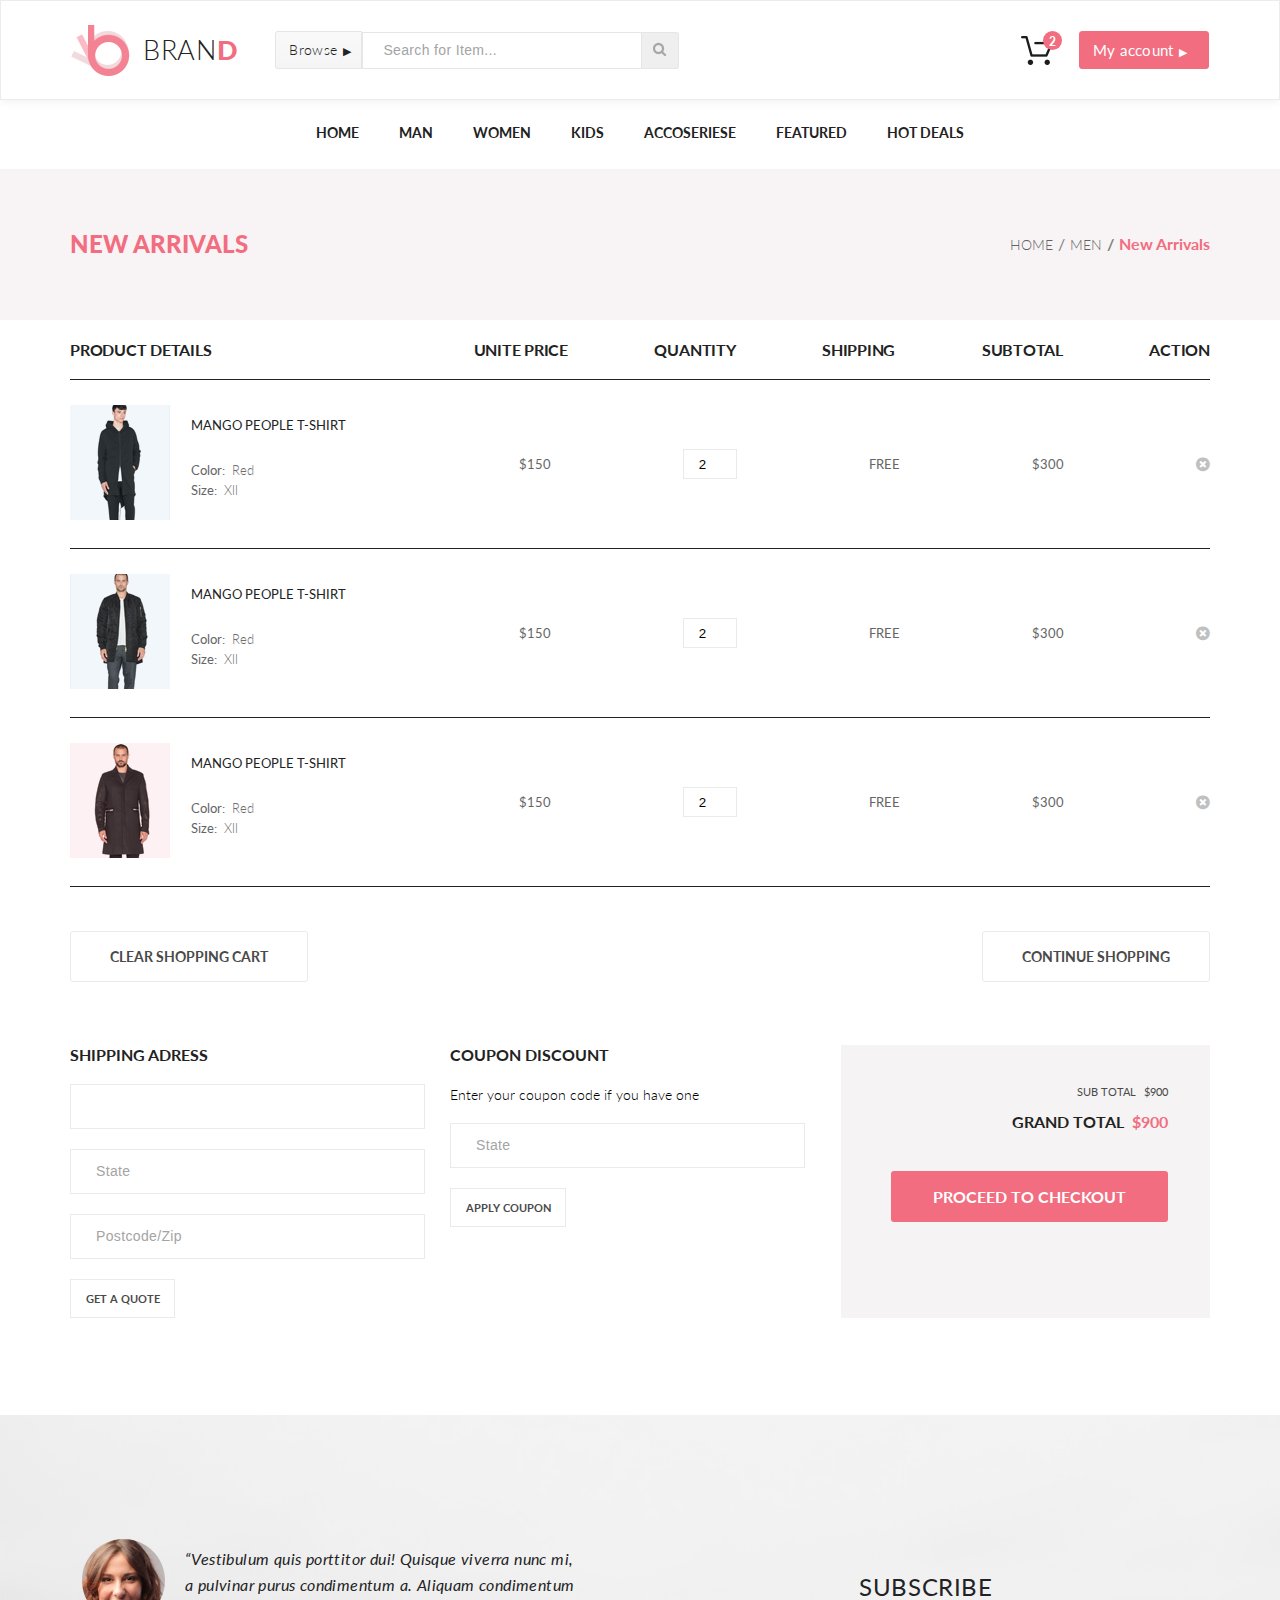
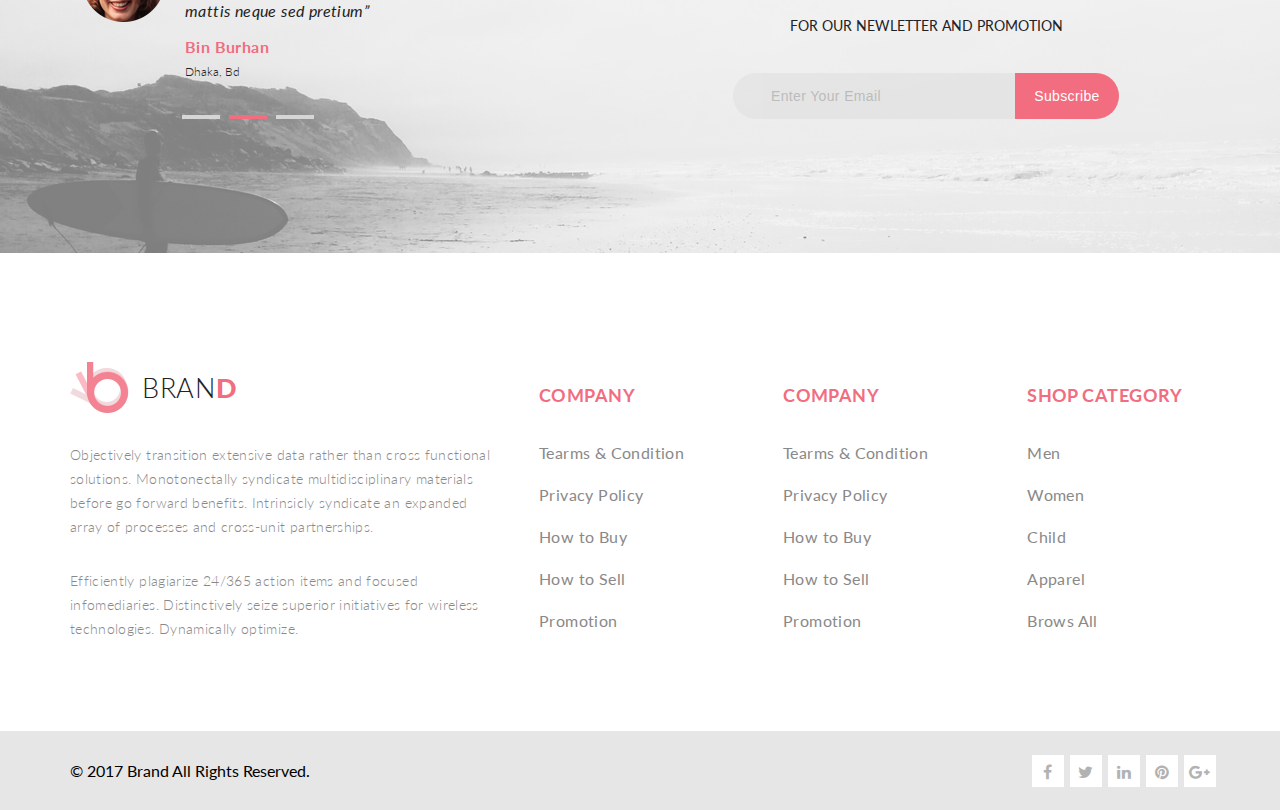
<file: shopping-cart.html>
<!DOCTYPE html>
<html lang="en">

<head>
    <meta charset="UTF-8">
    <meta name="viewport" content="width=device-width, initial-scale=1.0">
    <title>Document</title>
    <link href="https://fonts.googleapis.com/css?family=Lato:300,400,700,900&display=swap" rel="stylesheet">
    <link rel="stylesheet" href="style.css">
    <link rel="stylesheet" href="font-awesome-4.7.0/css/font-awesome.min.css">
</head>

<body>
    <header class="header center">
        <section class="header__left">
            <a href="index.html" class="logo">
                <img class="logo__img" src="img/logo.png" alt="logo">BRAN<span class="D">D</span>
            </a>
            <form class="header__form">
                <details class="browse">
                    <summary class="summarya">Browse</summary>
                    <div class="drop">
                        <div class="drop__col">
                            <h3 class="drop__h3">Women</h3>
                            <ul class="drop__ul">
                                <li><a href="#" class="drop__a">Dresses</a></li>
                                <li><a href="#" class="drop__a">Tops</a></li>
                                <li><a href="#" class="drop__a">Sweaters/Knits</a></li>
                                <li><a href="#" class="drop__a">Jackets/Coats</a></li>
                                <li><a href="#" class="drop__a">Blazers</a></li>
                                <li><a href="#" class="drop__a">Denim</a></li>
                                <li><a href="#" class="drop__a">Leggings/Pants</a></li>
                                <li><a href="#" class="drop__a">Skirts/Shorts</a></li>
                                <li><a href="#" class="drop__a">Accessories</a></li>
                            </ul>
                            <h3 class="drop__h3">Men</h3>
                            <ul class="drop__ul">
                                <li><a href="#" class="drop__a">Tees/Tank tops</a></li>
                                <li><a href="#" class="drop__a">Shirts/Polos</a></li>
                                <li><a href="#" class="drop__a">Sweaters</a></li>
                                <li><a href="#" class="drop__a">Sweatshirts/Hoodies</a></li>
                                <li><a href="#" class="drop__a">Blazers</a></li>
                                <li><a href="#" class="drop__a">Jackets/vests</a></li>
                            </ul>
                        </div>
                    </div>
                </details>
                <input type="text" class="textSearch__input" placeholder="Search for Item...">
                <button class="searchbutton"><img src="img/search.png" alt="search"></button>
            </form>
        </section>
        <section class="header__right">
            <div class="header-card">
                <div class="header-card__quantity">2</div>
                <a href="shopping-cart.html" class="header_card__a">
                    <img class="header__cart" src="img/cart.png" alt="cart"></a>
                <div class="drop drop-bascket">
                    <div class="drop__col">
                        <ul class="drop__ul">
                            <li class="drop__li drop-bascket"><a href="#" class="drop__a drop__a_left"><img
                                        src="img/blueTshirt.png" alt="Tshirt"></a>
                                <div class="drop__div_middle">
                                    <h4 class="button__h4">Rebox Zane</h4>
                                    <i class="fa fa-star" aria-hidden="true"></i>
                                    <i class="fa fa-star" aria-hidden="true"></i>
                                    <i class="fa fa-star" aria-hidden="true"></i>
                                    <i class="fa fa-star" aria-hidden="true"></i>
                                    <i class="fa fa-star-half-o" aria-hidden="true"></i>
                                    <p class="drop__p drop__p_red">1&nbsp;x $250</p>
                                </div>
                                <a href="#" class="shoppingCart__cansel drop__a_right"><i class="fa fa-times-circle"
                                        aria-hidden="true"></i></a>
                            </li>
                            <li class="drop__li"><a href="#" class="drop__a drop__a_float"><img
                                        src="img/basketWomen.png" alt="Tshirt"></a>
                                <div class="drop__div_middle">
                                    <h4 class="button__h4">Rebox Zane</h4>
                                    <i class="fa fa-star" aria-hidden="true"></i>
                                    <i class="fa fa-star" aria-hidden="true"></i>
                                    <i class="fa fa-star" aria-hidden="true"></i>
                                    <i class="fa fa-star" aria-hidden="true"></i>
                                    <i class="fa fa-star-half-o" aria-hidden="true"></i>
                                    <p class="drop__p drop__p_red">1&nbsp;x $250</p>
                                </div>
                                <a href="#" class="shoppingCart__cansel drop__a_right"><i class="fa fa-times-circle"
                                        aria-hidden="true"></i></a>
                            </li>
                            <li class="drop__li drop-total">
                                <p class="drop__p">TOTAL</p>
                                <p class="drop__p">$500.00</p>
                            </li>
                            <li class="drop__li"><a href="#" class="buttons-shopCart__tipe drop__a_top">Checkout</a>
                            </li>
                            <li class="drop__li"><a href="#" class="buttons-shopCart__tipe drop__a_bottom">Go to
                                    cart</a>
                            </li>
                        </ul>
                    </div>
                </div>
            </div>
            <details class="button">
                <summary class="summaryb">My account</summary>
            </details>
        </section>
    </header>
    <nav class="nav">
        <ul class="menu center">
            <li class="menu__list"><a href="#" class="menu__link">Home</a></li>
            <li class="menu__list"><a href="Product.html" class="menu__link">Man</a>
                <div class="drop">
                    <div class="drop__col">
                        <h3 class="drop__h3">Women</h3>
                        <ul class="drop__ul">
                            <li><a href="#" class="drop__a">Dresses</a></li>
                            <li><a href="#" class="drop__a">Tops</a></li>
                            <li><a href="#" class="drop__a">Sweaters/Knits</a></li>
                            <li><a href="#" class="drop__a">Jackets/Coats</a></li>
                            <li><a href="#" class="drop__a">Blazers</a></li>
                            <li><a href="#" class="drop__a">Denim</a></li>
                            <li><a href="#" class="drop__a">Leggings/Pants</a></li>
                            <li><a href="#" class="drop__a">Skirts/Shorts</a></li>
                            <li><a href="#" class="drop__a">Accessories</a></li>
                        </ul>
                    </div>
                    <div class="drop__col">
                        <h3 class="drop__h3">Women</h3>
                        <ul class="drop__ul">
                            <li><a href="#" class="drop__a">Dresses</a></li>
                            <li><a href="#" class="drop__a">Tops</a></li>
                            <li><a href="#" class="drop__a">Sweaters/Knits</a></li>
                            <li><a href="#" class="drop__a">Jackets/Coats</a></li>
                        </ul>
                        <h3 class="drop__h3">Women</h3>
                        <ul class="drop__ul">
                            <li><a href="#" class="drop__a">Dresses</a></li>
                            <li><a href="#" class="drop__a">Tops</a></li>
                            <li><a href="#" class="drop__a">Sweaters/Knits</a></li>
                            <li><a href="#" class="drop__a">Jackets/Coats</a></li>
                        </ul>
                    </div>
                    <div class="drop__col">
                        <h3 class="drop__h3">Women</h3>
                        <ul class="drop__ul">
                            <li><a href="#" class="drop__a">Dresses</a></li>
                            <li><a href="#" class="drop__a">Tops</a></li>
                            <li><a href="#" class="drop__a">Sweaters/Knits</a></li>
                            <li><a href="#" class="drop__a">Jackets/Coats</a></li>
                        </ul>
                        <a href="#" class="drop__a__supersale">super<br>sale!</a>
                    </div>
                </div>
            </li>
            <li class="menu__list"><a href="#" class="menu__link">Women</a></li>
            <li class="menu__list"><a href="#" class="menu__link">Kids</a></li>
            <li class="menu__list"><a href="#" class="menu__link">Accoseriese</a></li>
            <li class="menu__list"><a href="#" class="menu__link">Featured</a></li>
            <li class="menu__list"><a href="#" class="menu__link">Hot Deals</a>
                <div class="drop drop_last">
                    <div class="drop__col">
                        <h3 class="drop__h3">Women</h3>
                        <ul class="drop__ul">
                            <li><a href="#" class="drop__a">Dresses</a></li>
                            <li><a href="#" class="drop__a">Tops</a></li>
                            <li><a href="#" class="drop__a">Sweaters/Knits</a></li>
                            <li><a href="#" class="drop__a">Jackets/Coats</a></li>
                            <li><a href="#" class="drop__a">Blazers</a></li>
                            <li><a href="#" class="drop__a">Denim</a></li>
                            <li><a href="#" class="drop__a">Leggings/Pants</a></li>
                            <li><a href="#" class="drop__a">Skirts/Shorts</a></li>
                            <li><a href="#" class="drop__a">Accessories</a></li>
                        </ul>
                    </div>
                    <div class="drop__col">
                        <h3 class="drop__h3">Women</h3>
                        <ul class="drop__ul">
                            <li><a href="#" class="drop__a">Dresses</a></li>
                            <li><a href="#" class="drop__a">Tops</a></li>
                            <li><a href="#" class="drop__a">Sweaters/Knits</a></li>
                            <li><a href="#" class="drop__a">Jackets/Coats</a></li>
                        </ul>
                        <h3 class="drop__h3">Women</h3>
                        <ul class="drop__ul">
                            <li><a href="#" class="drop__a">Dresses</a></li>
                            <li><a href="#" class="drop__a">Tops</a></li>
                            <li><a href="#" class="drop__a">Sweaters/Knits</a></li>
                            <li><a href="#" class="drop__a">Jackets/Coats</a></li>
                        </ul>
                    </div>
                    <div class="drop__col">
                        <h3 class="drop__h3">Women</h3>
                        <ul class="drop__ul">
                            <li><a href="#" class="drop__a">Dresses</a></li>
                            <li><a href="#" class="drop__a">Tops</a></li>
                            <li><a href="#" class="drop__a">Sweaters/Knits</a></li>
                            <li><a href="#" class="drop__a">Jackets/Coats</a></li>
                        </ul>
                        <h3 class="drop__h3">Women</h3>
                        <ul class="drop__ul">
                            <li><a href="#" class="drop__a">Dresses</a></li>
                            <li><a href="#" class="drop__a">Tops</a></li>
                            <li><a href="#" class="drop__a">Sweaters/Knits</a></li>
                            <li><a href="#" class="drop__a">Jackets/Coats</a>
                            </li>
                        </ul>
                    </div>
                </div>
            </li>
        </ul>
    </nav>
    <section class="breadcrumbs">
        <div class="center breadcrumbs__div">
            <h3 class="beradcrumb__h3">New Arrivals </h3>
            <ul class="breadcrum__ul">
                <li class="breadcrum__list"><a href="#" class="breadcrum__link">Home</a></li>
                <li class="breadcrum__list"><a href="#" class="breadcrum__link">Men</a></li>
                <li class="breadcrum__list">New Arrivals</li>
            </ul>
        </div>
    </section>
    <main class="shoppingCart center shoppingCart_margins">
        <article class="shoppingCart__row shoppingCart__row_capital">
            <p class="shoppingCart__column  shoppingCart__column_text-bold shoppingCart__column_large">Product Details
            </p>
            <p class="shoppingCart__column shoppingCart__column_text-bold">unite Price</p>
            <p class="shoppingCart__column shoppingCart__column_text-bold">Quantity</p>
            <p class="shoppingCart__column shoppingCart__column_text-bold">shipping</p>
            <p class="shoppingCart__column shoppingCart__column_text-bold">Subtotal</p>
            <p class="shoppingCart__column shoppingCart__column_text-bold">ACTION</p>
        </article>
        <article class="shoppingCart__row">
            <div class="shoppingCart__column shoppingCart__column_text-decor shoppingCart__column_large"><a href="#"
                    class="shoppingCart__Item"><img class="shoppingCart__img" src="img/hairedmaninParkSmall.png"
                        alt="jacket"></a>
                <div class="shoppingCart__Item-contentWrap">
                    <h3 class="shoppingCart__content shoppingCart__column_padding">Mango People T-shirt</h3>
                    <p class="shoppingCart__column_text-normal ">Color:&ensp;<span
                            class="shoppingCart__column_text-decor shoppingCart__column_text-light">Red</span></p>
                    <p class="shoppingCart__column_text-normal ">Size:&ensp;<span
                            class="shoppingCart__column_text-decor shoppingCart__column_text-light">Xll</span></p>
                </div>
            </div>
            <div class="shoppingCart__column shoppingCart__column_text-normal">$150</div>
            <div class="shoppingCart__column shoppingCart__column_text-normal"><input type="number" min="0" value="2"
                    class="shoppingCart__input"></div>
            <div class="shoppingCart__column shoppingCart__column_text-normal">FREE</div>
            <div class="shoppingCart__column shoppingCart__column_text-normal">$300</div>
            <div class="shoppingCart__column shoppingCart__column_text-normal"><a href="#"
                    class="shoppingCart__cansel"><i class="fa fa-times-circle" aria-hidden="true"></i></a></div>
        </article>
        <article class="shoppingCart__row">
            <div class="shoppingCart__column shoppingCart__column_large"><a href="#" class="shoppingCart__Item"><img
                        class="shoppingCart__img" src="img/skinHeadSmall.png" alt="jacket"></a>
                <div class="shoppingCart__Item-contentWrap">
                    <h3 class="shoppingCart__content shoppingCart__column_padding">Mango People T-shirt</h3>
                    <p class="shoppingCart__column_text-normal">Color:&ensp;<span
                            class="shoppingCart__column_text-decor shoppingCart__column_text-light">Red</span></p>
                    <p class="shoppingCart__column_text-normal">Size:&ensp;<span
                            class="shoppingCart__column_text-decor shoppingCart__column_text-light">Xll</span></p>
                </div>
            </div>
            <div class="shoppingCart__column shoppingCart__column_text-normal">$150</div>
            <div class="shoppingCart__column shoppingCart__column_text-normal"><input type="number" min="0" value="2"
                    class="shoppingCart__input"></div>
            <div class="shoppingCart__column shoppingCart__column_text-normal">FREE</div>
            <div class="shoppingCart__column shoppingCart__column_text-normal">$300</div>
            <div class="shoppingCart__column shoppingCart__column_text-normal"><a href="#"
                    class="shoppingCart__cansel"><i class="fa fa-times-circle" aria-hidden="true"></i></a></div>
        </article>
        <article class="shoppingCart__row">
            <div class="shoppingCart__column shoppingCart__column_large"><a href="#" class="shoppingCart__Item"><img
                        class="shoppingCart__img" src="img/skinHeadInJaketSmall.png" alt="jacket"></a>
                <div class="shoppingCart__Item-contentWrap">
                    <h3 class="shoppingCart__content shoppingCart__column_padding">Mango People T-shirt</h3>
                    <p class="shoppingCart__column_text-normal">Color:&ensp;<span
                            class="shoppingCart__column_text-decor shoppingCart__column_text-light">Red</span></p>
                    <p class="shoppingCart__column_text-normal">Size:&ensp;<span
                            class="shoppingCart__column_text-decor shoppingCart__column_text-light">Xll</span></p>
                </div>
            </div>
            <div class="shoppingCart__column shoppingCart__column_text-normal">$150</div>
            <div class="shoppingCart__column shoppingCart__column_text-normal"><input type="number" min="0" value="2"
                    class="shoppingCart__input"></div>
            <div class="shoppingCart__column shoppingCart__column_text-normal">FREE</div>
            <div class="shoppingCart__column shoppingCart__column_text-normal">$300</div>
            <div class="shoppingCart__column shoppingCart__column_text-normal"><a href="#"
                    class="shoppingCart__cansel"><i class="fa fa-times-circle" aria-hidden="true"></i></a></div>
        </article>
        <section class="shoppingCart__buttons buttons-shopCart">
            <a class="buttons-shopCart__tipe">cLEAR SHOPPING CART</a>
            <a class="buttons-shopCart__tipe">cONTINUE sHOPPING</a>
        </section>
    </main>
    <aside class="shopCart-shipping center">
        <form class="shopCart-form">
            <fieldset class="shopCart-fieldset">
                <legend class="shopCart-fieldset__legend">Shipping Adress</legend>
                <ul class="shopCart-fieldset__ul">
                    <li class="shopCart-fieldset__list"><input type="text" placeholder=""
                            class="shopCart-fieldset__input"></li>
                    <li class="shopCart-fieldset__list"><input type="text" placeholder="State"
                            class="shopCart-fieldset__input"></li>
                    <li class="shopCart-fieldset__list"><input type="text" placeholder="Postcode/Zip"
                            class="shopCart-fieldset__input"></li>
                    <li class="shopCart-fieldset__list"><input type="submit" value="get a quote"
                            class="shopCart-fieldset__input shopCart-fieldset__input_submit">
                    </li>
                </ul>
            </fieldset>
            <fieldset class="shopCart-fieldset">
                <legend class="shopCart-fieldset__legend">coupon discount</legend>
                <ul class="shopCart-fieldset__ul">
                    <li class="shopCart-fieldset__list">
                        <label class="shopCart-fieldset__label shopCart-fieldset__label_positon">Enter your coupon code
                            if you have one</label><br><br>
                        <input type="text" placeholder="State" class="shopCart-fieldset__input">
                    </li>
                    <li class="shopCart-fieldset__list"><input type="submit" value="Apply coupon"
                            class="shopCart-fieldset__input shopCart-fieldset__input_submit">
                    </li>
                </ul>
            </fieldset>
        </form>
        <div class="shopCart-shipping-button">
            <p class="shopCart-shipping-button__p_small shopCart-shipping-button__p">Sub total&emsp;$900</p>
            <p class="shopCart-shipping-button__p_big shopCart-shipping-button__p">GRAND TOTAL&ensp;<span
                    class="shopCart-shipping__p_red">$900</span></p>
            <button class="button shopCart-shipping-button__checkout button-mainType">proceed to
                checkout</button>
        </div>
    </aside>
    <footer class="footer">
        <aside class="subscribe__aside center">
            <section class="subscribe___left">
                <figure class="quote">
                    <blockquote class="blockquote">&#8220;Vestibulum quis porttitor dui! Quisque viverra nunc mi,<br />
                        a&nbsp;pulvinar purus condimentum a. Aliquam condimentum mattis neque sed pretium&#8221;
                    </blockquote>
                    <figcaption class="figcap">
                        Bin Burhan
                    </figcaption>
                    <cite class="citee">
                        Dhaka, Bd
                    </cite>
                </figure>
                <div class="pagination">
                    <a class="pagina leftpg" tabindex="1"></a>
                    <a class="pagina pagina-active" tabindex="1"></a>
                    <a class="pagina rightpg" tabindex="1"></a>
                </div>
            </section>
            <section class="subscribe__right">
                <form class="subscribe__form">
                    <div class="subscribe__legend">
                        <p class="subscribe__pL">Subscribe
                        </p>
                        <p class="subscribe__psm">FOR OUR NEWLETTER AND PROMOTION
                        </p>
                    </div>
                    <input type="text" class="subscribe___input" placeholder="Enter Your Email"><button
                        class="subscrib__button">
                        Subscribe
                    </button>
                </form>
            </section>
        </aside>
        <section class="footerBrend__section center">
            <section class="footer___left">
                <a href="index.html" class="logo">
                    <img class="logo__img" src="img/logo.png" alt="logo">BRAN<span class="D">D</span>
                </a>
                <p class="footer__p">Objectively transition extensive data rather than cross functional solutions.
                    Monotonectally syndicate multidisciplinary materials before go&nbsp;forward benefits. Intrinsicly
                    syndicate an&nbsp;expanded array of&nbsp;processes and cross-unit partnerships. </p>
                <p class="footer__p">Efficiently plagiarize 24/365 action items and focused infomediaries.
                    Distinctively seize superior initiatives for wireless technologies. Dynamically optimize.</p>
            </section>
            <section class="footer__right">
                <article class="footer___company">
                    <p class="footer__Upper">COMPANY</p>
                    <ul class="footerCompany__ul">
                        <li class="footer__list"><a href="Checkout.html" class="footer__link">Tearms & Condition</a>
                        </li>
                        <li class="footer__list"><a href="Checkout.html" class="footer__link">Privacy Policy</a></li>
                        <li class="footer__list"><a href="Checkout.html" class="footer__link">How to Buy</a></li>
                        <li class="footer__list"><a href="Checkout.html" class="footer__link">How to Sell</a></li>
                        <li class="footer__list"><a href="Checkout.html" class="footer__link">Promotion</a></li>
                    </ul>
                </article>
                <article class="footer__information">
                    <p class="footer__Upper">COMPANY</p>
                    <ul class="footerCompany__ul">
                        <li class="footer__list"><a href="#" class="footer__link">Tearms & Condition</a></li>
                        <li class="footer__list"><a href="#" class="footer__link">Privacy Policy</a></li>
                        <li class="footer__list"><a href="#" class="footer__link">How to Buy</a></li>
                        <li class="footer__list"><a href="#" class="footer__link">How to Sell</a></li>
                        <li class="footer__list"><a href="#" class="footer__link">Promotion</a></li>
                    </ul>
                </article>
                <article class="footer__shopCat">
                    <p class="footer__Upper">SHOP CATEGORY</p>
                    <ul class="footerCompany__ul">
                        <li class="footer__list"><a href="#" class="footer__link">Men</a></li>
                        <li class="footer__list"><a href="#" class="footer__link">Women</a></li>
                        <li class="footer__list"><a href="#" class="footer__link">Child</a></li>
                        <li class="footer__list"><a href="#" class="footer__link">Apparel</a></li>
                        <li class="footer__list"><a href="#" class="footer__link">Brows All</a></li>
                    </ul>
                </article>
            </section>
        </section>
        <section class="footer__copyright center">
            <p class="copyright">&copy;&nbsp;2017 Brand All Rights Reserved.</p>
            <ul class="footer__ulsocial">
                <li class="footer__socialmedia__list"><a href="#" class="footer__socialmedia__link facebook"><i
                            class="fa fa-facebook" aria-hidden="true"></i></a></li>
                <li class="footer__socialmedia__list"><a href="#" class="footer__socialmedia__link twitter"><i
                            class="fa fa-twitter" aria-hidden="true"></i></a></li>
                <li class="footer__socialmedia__list"><a href="#" class="footer__socialmedia__link linkedin"><i
                            class="fa fa-linkedin" aria-hidden="true"></i></a></li>
                <li class="footer__socialmedia__list"><a href="#" class="footer__socialmedia__link pinterest"><i
                            class="fa fa-pinterest" aria-hidden="true"></i></a></li>
                <li class="footer__socialmedia__list"><a href="#" class="footer__socialmedia__link google"><i
                            class="fa fa-google-plus" aria-hidden="true"></i></a></li>
            </ul>
        </section>
    </footer>
</body>

</html>
</file>
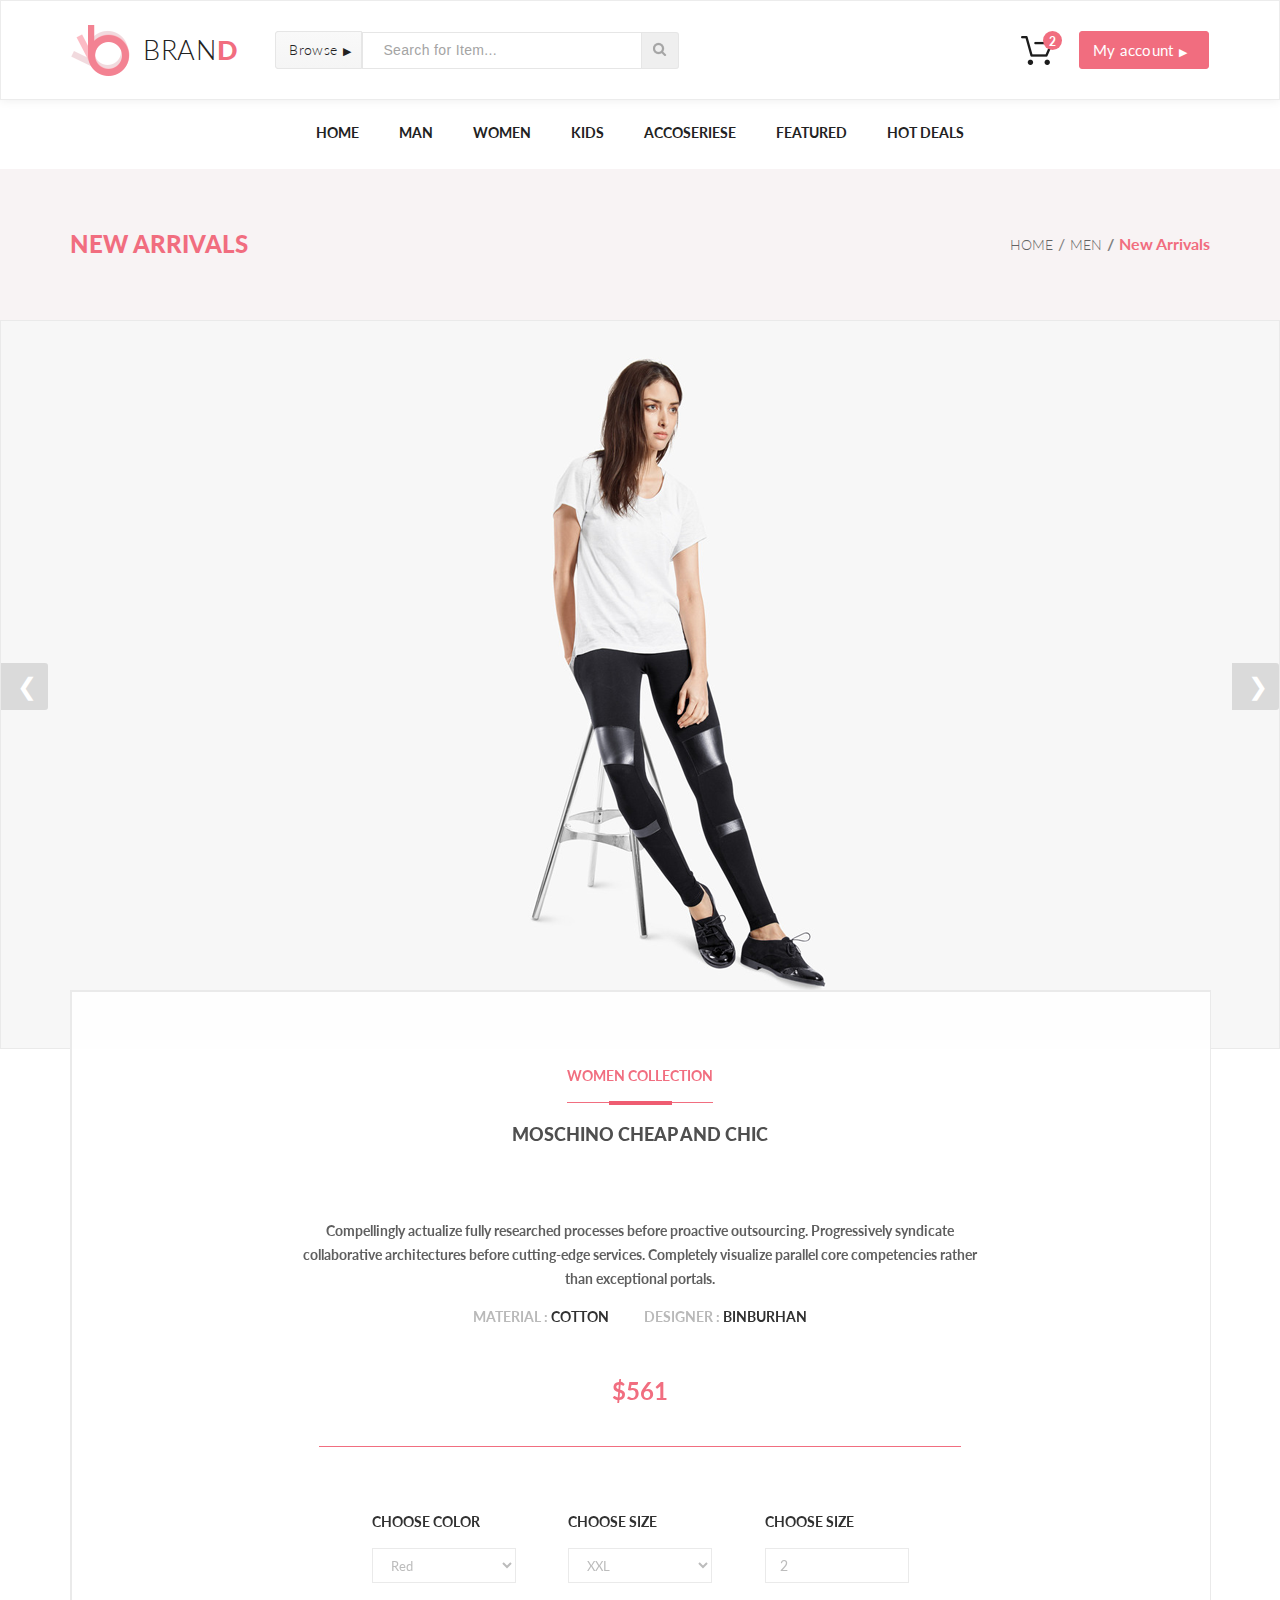
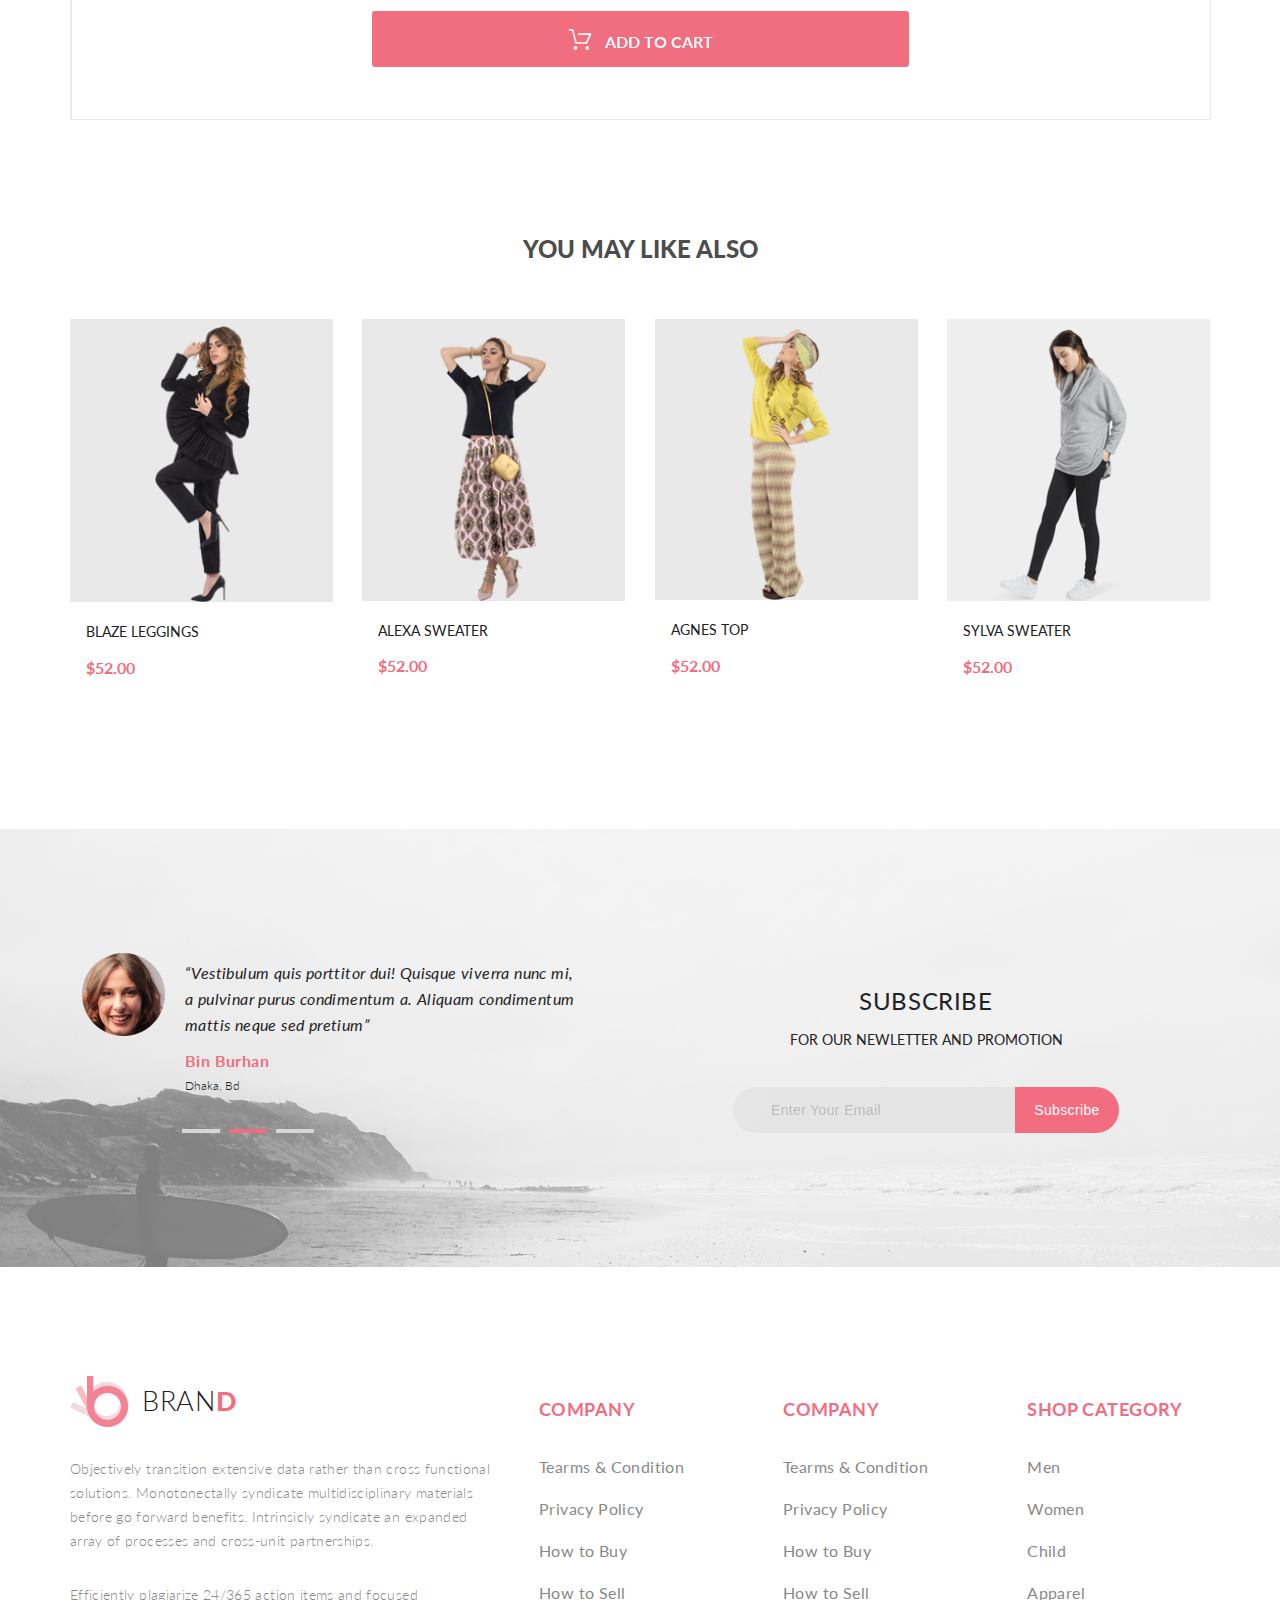
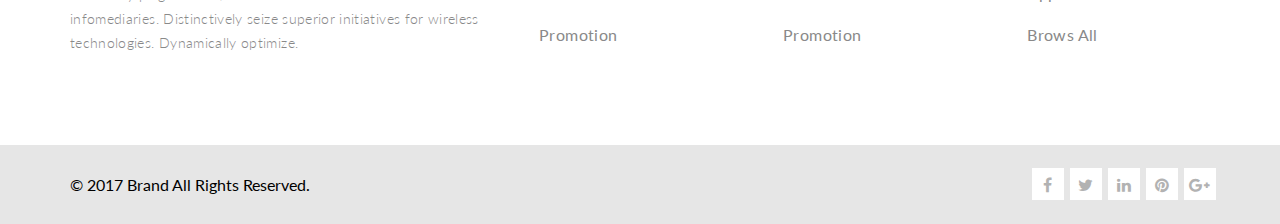
<file: single_page.html>
<!DOCTYPE html>
<html lang="en">

<head>
    <meta charset="UTF-8">
    <meta name="viewport" content="width=device-width, initial-scale=1.0">
    <title>Document</title>
    <link href="https://fonts.googleapis.com/css?family=Lato:300,400,700,900&display=swap" rel="stylesheet">
    <link rel="stylesheet" href="style.css">
    <link rel="stylesheet" href="font-awesome-4.7.0/css/font-awesome.min.css">
</head>

<body>
    <header class="header center">
        <section class="header__left">
            <a href="index.html" class="logo">
                <img class="logo__img" src="img/logo.png" alt="logo">BRAN<span class="D">D</span>
            </a>
            <form class="header__form">
                <details class="browse">
                    <summary class="summarya">Browse</summary>
                    <div class="drop">
                        <div class="drop__col">
                            <h3 class="drop__h3">Women</h3>
                            <ul class="drop__ul">
                                <li><a href="#" class="drop__a">Dresses</a></li>
                                <li><a href="#" class="drop__a">Tops</a></li>
                                <li><a href="#" class="drop__a">Sweaters/Knits</a></li>
                                <li><a href="#" class="drop__a">Jackets/Coats</a></li>
                                <li><a href="#" class="drop__a">Blazers</a></li>
                                <li><a href="#" class="drop__a">Denim</a></li>
                                <li><a href="#" class="drop__a">Leggings/Pants</a></li>
                                <li><a href="#" class="drop__a">Skirts/Shorts</a></li>
                                <li><a href="#" class="drop__a">Accessories</a></li>
                            </ul>
                            <h3 class="drop__h3">Men</h3>
                            <ul class="drop__ul">
                                <li><a href="#" class="drop__a">Tees/Tank tops</a></li>
                                <li><a href="#" class="drop__a">Shirts/Polos</a></li>
                                <li><a href="#" class="drop__a">Sweaters</a></li>
                                <li><a href="#" class="drop__a">Sweatshirts/Hoodies</a></li>
                                <li><a href="#" class="drop__a">Blazers</a></li>
                                <li><a href="#" class="drop__a">Jackets/vests</a></li>
                            </ul>
                        </div>
                    </div>
                </details>
                <input type="text" class="textSearch__input" placeholder="Search for Item...">
                <button class="searchbutton"><img src="img/search.png" alt="search"></button>
            </form>
        </section>
        <section class="header__right">
            <div class="header-card">
                <div class="header-card__quantity">2</div>
                <a href="shopping-cart.html" class="header_card__a">
                    <img class="header__cart" src="img/cart.png" alt="cart"></a>
                <div class="drop drop-bascket">
                    <div class="drop__col">
                        <ul class="drop__ul">
                            <li class="drop__li drop-bascket"><a href="#" class="drop__a drop__a_left"><img
                                        src="img/blueTshirt.png" alt="Tshirt"></a>
                                <div class="drop__div_middle">
                                    <h4 class="button__h4">Rebox Zane</h4>
                                    <i class="fa fa-star" aria-hidden="true"></i>
                                    <i class="fa fa-star" aria-hidden="true"></i>
                                    <i class="fa fa-star" aria-hidden="true"></i>
                                    <i class="fa fa-star" aria-hidden="true"></i>
                                    <i class="fa fa-star-half-o" aria-hidden="true"></i>
                                    <p class="drop__p drop__p_red">1&nbsp;x $250</p>
                                </div>
                                <a href="#" class="shoppingCart__cansel drop__a_right"><i class="fa fa-times-circle"
                                        aria-hidden="true"></i></a>
                            </li>
                            <li class="drop__li"><a href="#" class="drop__a drop__a_float"><img
                                        src="img/basketWomen.png" alt="Tshirt"></a>
                                <div class="drop__div_middle">
                                    <h4 class="button__h4">Rebox Zane</h4>
                                    <i class="fa fa-star" aria-hidden="true"></i>
                                    <i class="fa fa-star" aria-hidden="true"></i>
                                    <i class="fa fa-star" aria-hidden="true"></i>
                                    <i class="fa fa-star" aria-hidden="true"></i>
                                    <i class="fa fa-star-half-o" aria-hidden="true"></i>
                                    <p class="drop__p drop__p_red">1&nbsp;x $250</p>
                                </div>
                                <a href="#" class="shoppingCart__cansel drop__a_right"><i class="fa fa-times-circle"
                                        aria-hidden="true"></i></a>
                            </li>
                            <li class="drop__li drop-total">
                                <p class="drop__p">TOTAL</p>
                                <p class="drop__p">$500.00</p>
                            </li>
                            <li class="drop__li"><a href="#" class="buttons-shopCart__tipe drop__a_top">Checkout</a>
                            </li>
                            <li class="drop__li"><a href="#" class="buttons-shopCart__tipe drop__a_bottom">Go to
                                    cart</a>
                            </li>
                        </ul>
                    </div>
                </div>
            </div>
            <details class="button">
                <summary class="summaryb">My account</summary>
            </details>
        </section>
    </header>
    <nav class="nav">
        <ul class="menu center">
            <li class="menu__list"><a href="#" class="menu__link">Home</a></li>
            <li class="menu__list"><a href="Product.html" class="menu__link">Man</a>
                <div class="drop">
                    <div class="drop__col">
                        <h3 class="drop__h3">Women</h3>
                        <ul class="drop__ul">
                            <li><a href="#" class="drop__a">Dresses</a></li>
                            <li><a href="#" class="drop__a">Tops</a></li>
                            <li><a href="#" class="drop__a">Sweaters/Knits</a></li>
                            <li><a href="#" class="drop__a">Jackets/Coats</a></li>
                            <li><a href="#" class="drop__a">Blazers</a></li>
                            <li><a href="#" class="drop__a">Denim</a></li>
                            <li><a href="#" class="drop__a">Leggings/Pants</a></li>
                            <li><a href="#" class="drop__a">Skirts/Shorts</a></li>
                            <li><a href="#" class="drop__a">Accessories</a></li>
                        </ul>
                    </div>
                    <div class="drop__col">
                        <h3 class="drop__h3">Women</h3>
                        <ul class="drop__ul">
                            <li><a href="#" class="drop__a">Dresses</a></li>
                            <li><a href="#" class="drop__a">Tops</a></li>
                            <li><a href="#" class="drop__a">Sweaters/Knits</a></li>
                            <li><a href="#" class="drop__a">Jackets/Coats</a></li>
                        </ul>
                        <h3 class="drop__h3">Women</h3>
                        <ul class="drop__ul">
                            <li><a href="#" class="drop__a">Dresses</a></li>
                            <li><a href="#" class="drop__a">Tops</a></li>
                            <li><a href="#" class="drop__a">Sweaters/Knits</a></li>
                            <li><a href="#" class="drop__a">Jackets/Coats</a></li>
                        </ul>
                    </div>
                    <div class="drop__col">
                        <h3 class="drop__h3">Women</h3>
                        <ul class="drop__ul">
                            <li><a href="#" class="drop__a">Dresses</a></li>
                            <li><a href="#" class="drop__a">Tops</a></li>
                            <li><a href="#" class="drop__a">Sweaters/Knits</a></li>
                            <li><a href="#" class="drop__a">Jackets/Coats</a></li>
                        </ul>
                        <a href="#" class="drop__a__supersale">super<br>sale!</a>
                    </div>
                </div>
            </li>
            <li class="menu__list"><a href="#" class="menu__link">Women</a></li>
            <li class="menu__list"><a href="#" class="menu__link">Kids</a></li>
            <li class="menu__list"><a href="#" class="menu__link">Accoseriese</a></li>
            <li class="menu__list"><a href="#" class="menu__link">Featured</a></li>
            <li class="menu__list"><a href="#" class="menu__link">Hot Deals</a>
                <div class="drop drop_last">
                    <div class="drop__col">
                        <h3 class="drop__h3">Women</h3>
                        <ul class="drop__ul">
                            <li><a href="#" class="drop__a">Dresses</a></li>
                            <li><a href="#" class="drop__a">Tops</a></li>
                            <li><a href="#" class="drop__a">Sweaters/Knits</a></li>
                            <li><a href="#" class="drop__a">Jackets/Coats</a></li>
                            <li><a href="#" class="drop__a">Blazers</a></li>
                            <li><a href="#" class="drop__a">Denim</a></li>
                            <li><a href="#" class="drop__a">Leggings/Pants</a></li>
                            <li><a href="#" class="drop__a">Skirts/Shorts</a></li>
                            <li><a href="#" class="drop__a">Accessories</a></li>
                        </ul>
                    </div>
                    <div class="drop__col">
                        <h3 class="drop__h3">Women</h3>
                        <ul class="drop__ul">
                            <li><a href="#" class="drop__a">Dresses</a></li>
                            <li><a href="#" class="drop__a">Tops</a></li>
                            <li><a href="#" class="drop__a">Sweaters/Knits</a></li>
                            <li><a href="#" class="drop__a">Jackets/Coats</a></li>
                        </ul>
                        <h3 class="drop__h3">Women</h3>
                        <ul class="drop__ul">
                            <li><a href="#" class="drop__a">Dresses</a></li>
                            <li><a href="#" class="drop__a">Tops</a></li>
                            <li><a href="#" class="drop__a">Sweaters/Knits</a></li>
                            <li><a href="#" class="drop__a">Jackets/Coats</a></li>
                        </ul>
                    </div>
                    <div class="drop__col">
                        <h3 class="drop__h3">Women</h3>
                        <ul class="drop__ul">
                            <li><a href="#" class="drop__a">Dresses</a></li>
                            <li><a href="#" class="drop__a">Tops</a></li>
                            <li><a href="#" class="drop__a">Sweaters/Knits</a></li>
                            <li><a href="#" class="drop__a">Jackets/Coats</a></li>
                        </ul>
                        <h3 class="drop__h3">Women</h3>
                        <ul class="drop__ul">
                            <li><a href="#" class="drop__a">Dresses</a></li>
                            <li><a href="#" class="drop__a">Tops</a></li>
                            <li><a href="#" class="drop__a">Sweaters/Knits</a></li>
                            <li><a href="#" class="drop__a">Jackets/Coats</a>
                            </li>
                        </ul>
                    </div>
                </div>
            </li>
        </ul>
    </nav>
    <section class="breadcrumbs">
        <div class="center breadcrumbs__div">
            <h3 class="beradcrumb__h3">New Arrivals </h3>
            <ul class="breadcrum__ul">
                <li class="breadcrum__list"><a href="" class="breadcrum__link">Home</a></li>
                <li class="breadcrum__list"><a href="" class="breadcrum__link">Men</a></li>
                <li class="breadcrum__list">New Arrivals</li>
            </ul>
        </div>
    </section>
    <main class="single-page">
        <section class="slider-singlPg">
            <div class="slider-singlPg__slid"><img src="img/slideWoman.png" alt="Tshirt">
            </div>
            <a href="" class="slider-singlPg__prev">&#10094;</a>
            <a href="" class="slider-singlPg__next">&#10095;</a>
        </section>
        <section class="single-page__productInfo productCart center">
            <p class="productCart__p productInfo-content productCart__p_red">WOMEN COLLECTION</p>
            <hr class="productInfo-content__hr">
            <h3 class="productCart__h3 productCart__h3_position">Moschino Cheap And Chic</h3>
            <p class="productInfo-content productCart__p productCart__p_normal">Compellingly actualize fully researched
                processes before proactive outsourcing. Progressively syndicate collaborative architectures before
                cutting-edge services. Completely visualize parallel core competencies rather than exceptional portals.
            </p>
            <div class="prodInfo-mater-disign">
                <h4 class="productInfo-content productCart__p_light">MATERIAL : <span
                        class="productCart__p productCart__span_bold">COTTON</span></h4>
                <h4 class="productInfo-content productCart__p_light">DESIGNER : <span
                        class="productCart__p productCart__span_bold">BINBURHAN</span></h4>
            </div>
            <p class="productPrise productCart__prise">$561</p>
            <form class="productCart-form">
                <div class="productCart-form__div"><label class="productCart-form__label">CHOOSE COLOR</label>
                    <select name="color" class="productCart-form__select">
                        <option value="1" class="productCart-form__option">Red</option>
                    </select></div>
                <div class="productCart-form__div"><label class="productCart-form__label">CHOOSE SIZE</label>
                    <select name="size" class="productCart-form__select">
                        <option value="1" class="productCart-form__option">&emsp;XXL</option>
                    </select></div>
                <div class="productCart-form__div"><label class="productCart-form__label">CHOOSE SIZE</label>
                    <input type="number" value="2" class="productCart-form__input"></div>
                <button class="productCart-form__button button button-mainType"><svg class="button-mainType__svg"
                        xmlns="http://www.w3.org/2000/svg" xmlns:xlink="http://www.w3.org/1999/xlink" width="30px"
                        height="27px" viewBox="0 0 30 27">
                        <path class="button-mainType__path" fill-rule="evenodd"
                            d="M2.9614258,3.9559326 C2.9614258,3.9559326 5.7183228,3.9559326 5.7183228,3.9559326 C5.7183228,3.9559326 9.645264,18.401611 9.645264,18.401611 C9.757385,18.82544 10.142029,19.118896 10.57489,19.118896 C10.57489,19.118896 22.644226,19.118896 22.644226,19.118896 C23.02893,19.118896 23.365479,18.890747 23.525696,18.531738 C23.525696,18.531738 27.917542,8.260498 27.917542,8.260498 C28.045715,7.9505615 28.013672,7.6081543 27.837341,7.3309326 C27.661133,7.053833 27.356506,6.890869 27.035889,6.890869 C27.035889,6.890869 13.7005005,6.890869 13.7005005,6.890869 C13.171448,6.890869 12.7387085,7.3309326 12.7387085,7.8688965 C12.7387085,8.406982 13.171448,8.847168 13.7005005,8.847168 C13.7005005,8.847168 25.561401,8.847168 25.561401,8.847168 C25.561401,8.847168 22.003174,17.16211 22.003174,17.16211 C22.003174,17.16211 11.296143,17.16211 11.296143,17.16211 C11.296143,17.16211 7.3693237,2.717163 7.3693237,2.717163 C7.25708,2.2928467 6.8724365,1.9993896 6.4396973,1.9993896 C6.4396973,1.9993896 2.9614258,1.9993896 2.9614258,1.9993896 C2.432495,1.9993896 1.9997559,2.4395752 1.9997559,2.977539 C1.9997559,3.5159912 2.432495,3.9559326 2.9614258,3.9559326 ZM9.661255,25.999512 C10.863403,25.999512 11.841064,25.004639 11.841064,23.78186 C11.841064,22.55957 10.863403,21.564575 9.661255,21.564575 C8.459106,21.564575 7.4813843,22.559326 7.4813843,23.78186 C7.4813843,25.004639 8.459106,25.999512 9.661255,25.999512 ZM23.285461,25.999512 C23.333557,25.999512 23.397522,25.999512 23.445618,25.999512 C24.022766,25.950684 24.551636,25.689697 24.93628,25.233154 C25.320984,24.793213 25.497314,24.222046 25.465271,23.619019 C25.38507,22.412476 24.343384,21.48291 23.141174,21.564575 C21.939087,21.64624 21.041504,22.722168 21.12146,23.928833 C21.201782,25.086304 22.14746,25.999512 23.285461,25.999512 Z" />
                    </svg>&emsp;Add to Cart</button>
            </form>
        </section>
    </main>
    <aside class="productFromidex">
        <p class="productFromidex__p productFromidex-capital">you may like also</p>
        <section class="mango center">
            <article class="mangoItems">
                <img src="img/singlpgBlack.png" class="mangoItems__img mangoItems__img_padding1" alt="product">
                <div class="mangoItems__content"><a href="single_page.html" class="mangoItems__name">BLAZE LEGGINGS</a>
                    <p class="mango__p">&#36;52.00</p>
                    <a href="#" class="mangoItems__add">Add to Cart</a>
                </div>
            </article>
            <article class="mangoItems">
                <img src="img/singlpgScotland.png" class="mangoItems__img mangoItems__img_padding2" alt="product">
                <div class="mangoItems__content"><a href="single_page.html" class="mangoItems__name">ALEXA SWEATER</a>
                    <p class="mango__p">&#36;52.00</p>
                    <a href="#" class="mangoItems__add">Add to Cart</a>
                </div>
            </article>
            <article class="mangoItems">
                <img src="img/singlpgYelow.png" class="mangoItems__img mangoItems__img_padding3" alt="product">
                <div class="mangoItems__content"><a href="single_page.html" class="mangoItems__name">AGNES TOP</a>
                    <p class="mango__p">&#36;52.00</p>
                    <a href="#" class="mangoItems__add">Add to Cart</a>
                </div>
            </article>
            <article class="mangoItems">
                <img src="img/singlpgTrouser.png" class="mangoItems__img" alt="product">
                <div class="mangoItems__content"><a href="single_page.html" class="mangoItems__name">SYLVA SWEATER</a>
                    <p class="mango__p">&#36;52.00</p>
                    <a href="#" class="mangoItems__add">Add to Cart</a>
                </div>
            </article>
        </section>
    </aside>
    <footer class="footer">
        <aside class="subscribe__aside center">
            <section class="subscribe___left">
                <figure class="quote">
                    <blockquote class="blockquote">&#8220;Vestibulum quis porttitor dui! Quisque viverra nunc mi,<br />
                        a&nbsp;pulvinar purus condimentum a. Aliquam condimentum mattis neque sed pretium&#8221;
                    </blockquote>
                    <figcaption class="figcap">
                        Bin Burhan
                    </figcaption>
                    <cite class="citee">
                        Dhaka, Bd
                    </cite>
                </figure>
                <div class="pagination">
                    <a class="pagina leftpg" tabindex="1"></a>
                    <a class="pagina pagina-active" tabindex="1"></a>
                    <a class="pagina rightpg" tabindex="1"></a>
                </div>
            </section>
            <section class="subscribe__right">
                <form class="subscribe__form">
                    <div class="subscribe__legend">
                        <p class="subscribe__pL">Subscribe
                        </p>
                        <p class="subscribe__psm">FOR OUR NEWLETTER AND PROMOTION
                        </p>
                    </div>
                    <input type="text" class="subscribe___input" placeholder="Enter Your Email"><button
                        class="subscrib__button">
                        Subscribe
                    </button>
                </form>
            </section>
        </aside>
        <section class="footerBrend__section center">
            <section class="footer___left">
                <a href="index.html" class="logo">
                    <img class="logo__img" src="img/logo.png" alt="logo">BRAN<span class="D">D</span>
                </a>
                <p class="footer__p">Objectively transition extensive data rather than cross functional solutions.
                    Monotonectally syndicate multidisciplinary materials before go&nbsp;forward benefits. Intrinsicly
                    syndicate an&nbsp;expanded array of&nbsp;processes and cross-unit partnerships. </p>
                <p class="footer__p">Efficiently plagiarize 24/365 action items and focused infomediaries.
                    Distinctively seize superior initiatives for wireless technologies. Dynamically optimize.</p>
            </section>
            <section class="footer__right">
                <article class="footer___company">
                    <p class="footer__Upper">COMPANY</p>
                    <ul class="footerCompany__ul">
                        <li class="footer__list"><a href="Checkout.html" class="footer__link">Tearms & Condition</a>
                        </li>
                        <li class="footer__list"><a href="Checkout.html" class="footer__link">Privacy Policy</a></li>
                        <li class="footer__list"><a href="Checkout.html" class="footer__link">How to Buy</a></li>
                        <li class="footer__list"><a href="Checkout.html" class="footer__link">How to Sell</a></li>
                        <li class="footer__list"><a href="Checkout.html" class="footer__link">Promotion</a></li>
                    </ul>
                </article>
                <article class="footer__information">
                    <p class="footer__Upper">COMPANY</p>
                    <ul class="footerCompany__ul">
                        <li class="footer__list"><a href="#" class="footer__link">Tearms & Condition</a></li>
                        <li class="footer__list"><a href="#" class="footer__link">Privacy Policy</a></li>
                        <li class="footer__list"><a href="#" class="footer__link">How to Buy</a></li>
                        <li class="footer__list"><a href="#" class="footer__link">How to Sell</a></li>
                        <li class="footer__list"><a href="#" class="footer__link">Promotion</a></li>
                    </ul>
                </article>
                <article class="footer__shopCat">
                    <p class="footer__Upper">SHOP CATEGORY</p>
                    <ul class="footerCompany__ul">
                        <li class="footer__list"><a href="#" class="footer__link">Men</a></li>
                        <li class="footer__list"><a href="#" class="footer__link">Women</a></li>
                        <li class="footer__list"><a href="#" class="footer__link">Child</a></li>
                        <li class="footer__list"><a href="#" class="footer__link">Apparel</a></li>
                        <li class="footer__list"><a href="#" class="footer__link">Brows All</a></li>
                    </ul>
                </article>
            </section>
        </section>
        <section class="footer__copyright center">
            <p class="copyright">&copy;&nbsp;2017 Brand All Rights Reserved.</p>
            <ul class="footer__ulsocial">
                <li class="footer__socialmedia__list"><a href="#" class="footer__socialmedia__link facebook"><i
                            class="fa fa-facebook" aria-hidden="true"></i></a></li>
                <li class="footer__socialmedia__list"><a href="#" class="footer__socialmedia__link twitter"><i
                            class="fa fa-twitter" aria-hidden="true"></i></a></li>
                <li class="footer__socialmedia__list"><a href="#" class="footer__socialmedia__link linkedin"><i
                            class="fa fa-linkedin" aria-hidden="true"></i></a></li>
                <li class="footer__socialmedia__list"><a href="#" class="footer__socialmedia__link pinterest"><i
                            class="fa fa-pinterest" aria-hidden="true"></i></a></li>
                <li class="footer__socialmedia__list"><a href="#" class="footer__socialmedia__link google"><i
                            class="fa fa-google-plus" aria-hidden="true"></i></a></li>
            </ul>
        </section>
    </footer>
</body>

</html>
</file>
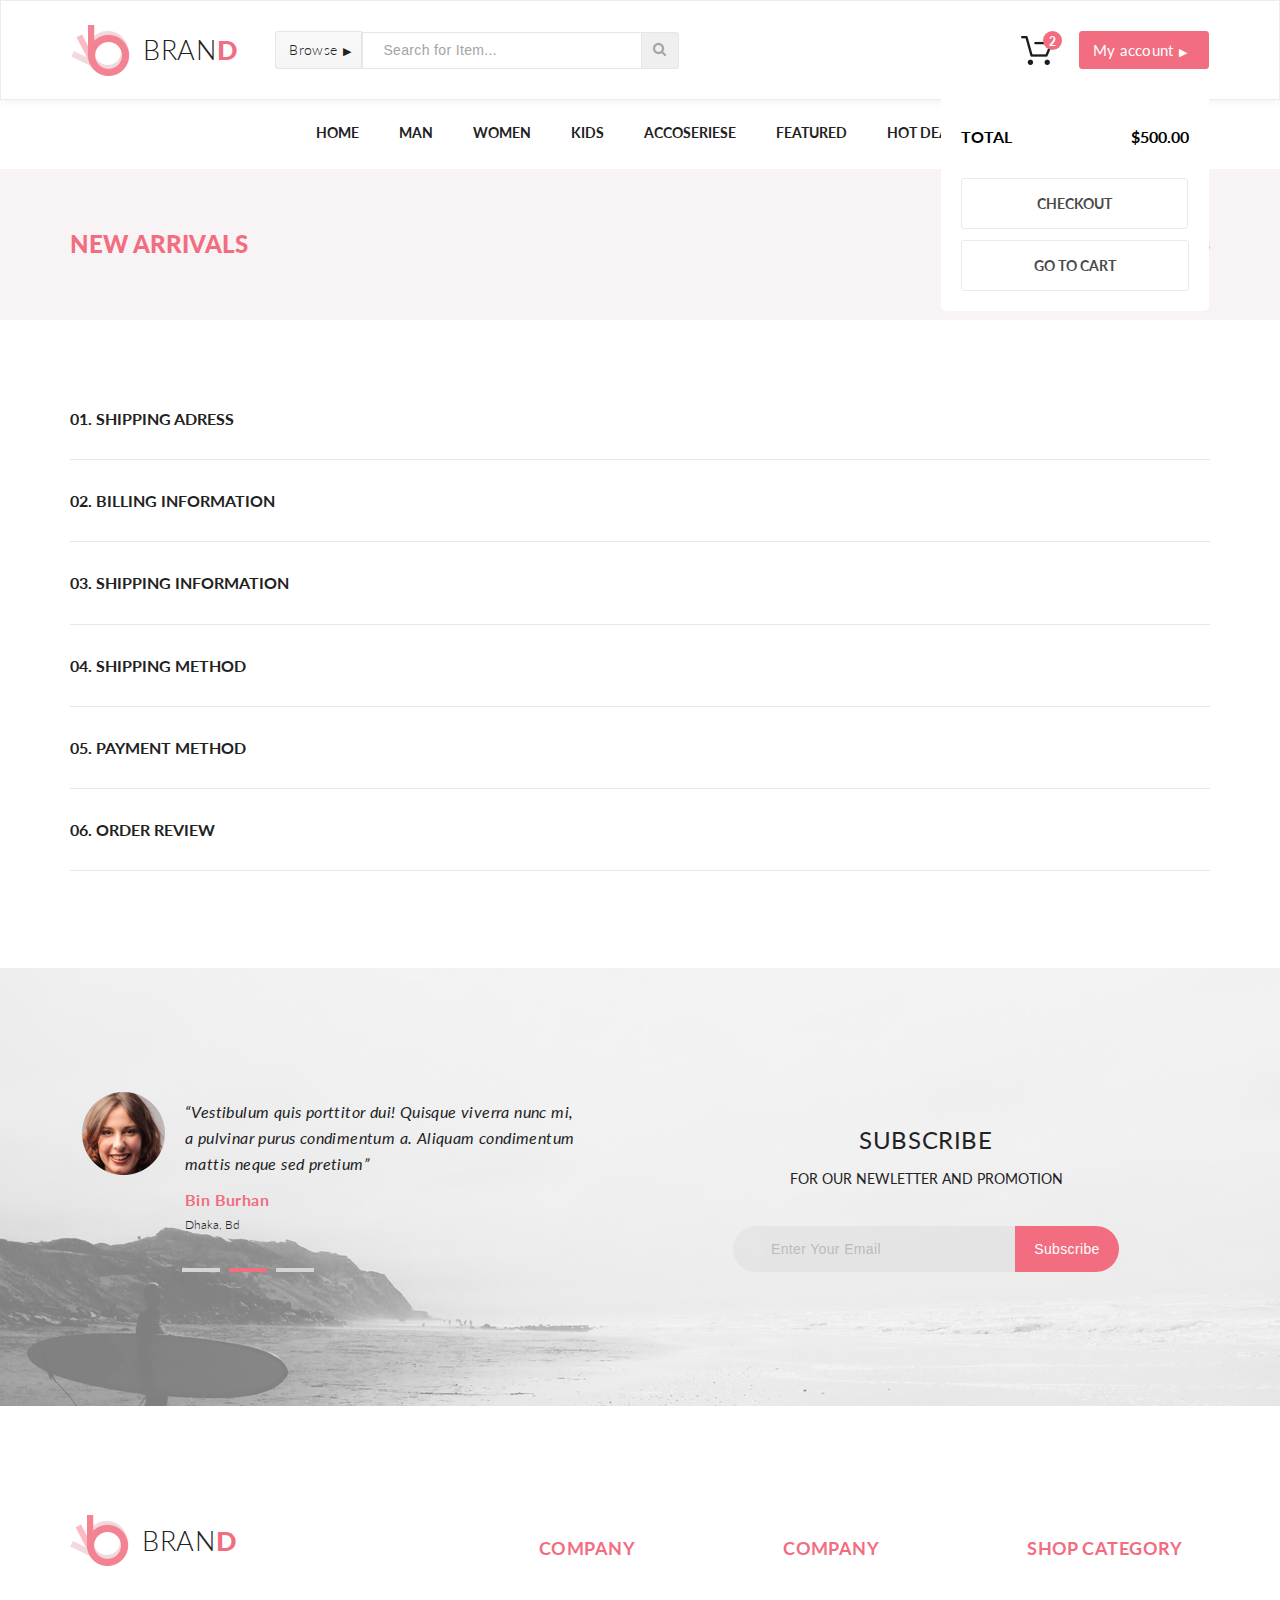
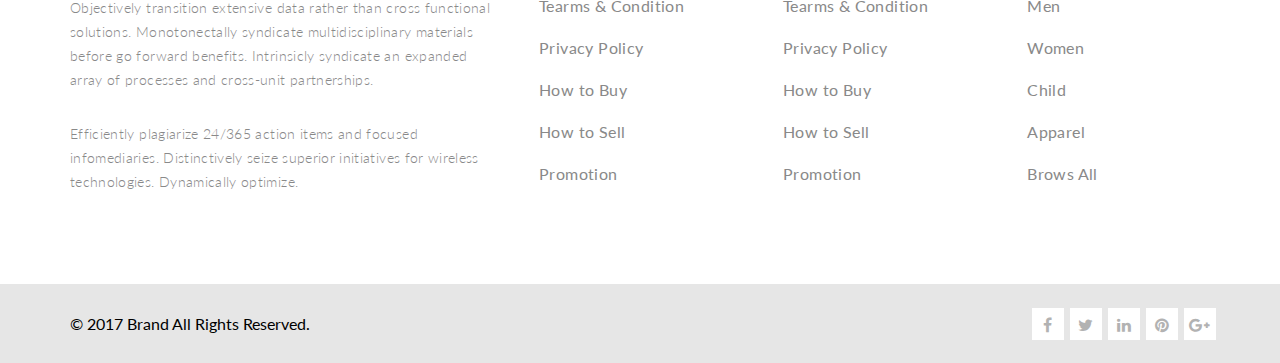
<file: ST/Igor/other/project/pubkic/Checkout.html>
<!DOCTYPE html>
<html lang="en">

<head>
    <meta charset="UTF-8">
    <meta name="viewport" content="width=device-width, initial-scale=1.0">
    <title>Document</title>
    <link href="https://fonts.googleapis.com/css?family=Lato:300,400,700,900&display=swap" rel="stylesheet">
    <link rel="stylesheet" href="../src/layot/styles/sass/style.css">
    <link rel="stylesheet" href="../src/layot/styles/font-awesome-4.7.0/css/font-awesome.min.css">
</head>

<body>
    <header class="header center">
        <section class="header__left">
            <a href="index.html" class="logo">
                <img class="logo__img" src="../src/assets/img/logo.png" alt="logo">BRAN<span class="D">D</span>
            </a>
            <form class="header__form">
                <details class="browse">
                    <summary class="summarya">Browse</summary>
                    <div class="drop">
                        <div class="drop__col">
                            <h3 class="drop__h3">Women</h3>
                            <ul class="drop__ul">
                                <li><a href="#" class="drop__a">Dresses</a></li>
                                <li><a href="#" class="drop__a">Tops</a></li>
                                <li><a href="#" class="drop__a">Sweaters/Knits</a></li>
                                <li><a href="#" class="drop__a">Jackets/Coats</a></li>
                                <li><a href="#" class="drop__a">Blazers</a></li>
                                <li><a href="#" class="drop__a">Denim</a></li>
                                <li><a href="#" class="drop__a">Leggings/Pants</a></li>
                                <li><a href="#" class="drop__a">Skirts/Shorts</a></li>
                                <li><a href="#" class="drop__a">Accessories</a></li>
                            </ul>
                            <h3 class="drop__h3">Men</h3>
                            <ul class="drop__ul">
                                <li><a href="#" class="drop__a">Tees/Tank tops</a></li>
                                <li><a href="#" class="drop__a">Shirts/Polos</a></li>
                                <li><a href="#" class="drop__a">Sweaters</a></li>
                                <li><a href="#" class="drop__a">Sweatshirts/Hoodies</a></li>
                                <li><a href="#" class="drop__a">Blazers</a></li>
                                <li><a href="#" class="drop__a">Jackets/vests</a></li>
                            </ul>
                        </div>
                    </div>
                </details>
                <input type="text" class="textSearch__input" placeholder="Search for Item...">
                <button class="searchbutton"><img src="../src/assets/img/search.png" alt="search"></button>
            </form>
        </section>
        <section class="header__right">
            <div class="header-card">
                <div class="header-card__quantity">2</div>
                <a href="shopping-cart.html" class="header_card__a">
                    <img class="header__cart" src="../src/assets/img/cart.png" alt="cart"></a>
                <div class="hide drop-bascket">
                    <div class="drop__col">
                        <ul class="drop__ul"></ul>
                        <div class="drop__li drop-total">
                            <p class="drop__p">TOTAL</p>
                            <p class="drop__p">$500.00</p>
                        </div>
                        <div class="drop__li"><a href="#" class="buttons-shopCart__tipe drop__a_top">Checkout</a>
                        </div>
                        <div class="drop__li"><a href="shopping-cart.html"
                                class="buttons-shopCart__tipe drop__a_bottom">Go to
                                cart</a>
                        </div>
                    </div>
                </div>
            </div>
            <details class="button">
                <summary class="summaryb">My account</summary>
            </details>
        </section>
    </header>
    <nav class="nav">
        <ul class="menu center">
            <li class="menu__list"><a href="#" class="menu__link">Home</a></li>
            <li class="menu__list"><a href="Product.html" class="menu__link">Man</a>
                <div class="drop">
                    <div class="drop__col">
                        <h3 class="drop__h3">Women</h3>
                        <ul class="drop__ul">
                            <li><a href="#" class="drop__a">Dresses</a></li>
                            <li><a href="#" class="drop__a">Tops</a></li>
                            <li><a href="#" class="drop__a">Sweaters/Knits</a></li>
                            <li><a href="#" class="drop__a">Jackets/Coats</a></li>
                            <li><a href="#" class="drop__a">Blazers</a></li>
                            <li><a href="#" class="drop__a">Denim</a></li>
                            <li><a href="#" class="drop__a">Leggings/Pants</a></li>
                            <li><a href="#" class="drop__a">Skirts/Shorts</a></li>
                            <li><a href="#" class="drop__a">Accessories</a></li>
                        </ul>
                    </div>
                    <div class="drop__col">
                        <h3 class="drop__h3">Women</h3>
                        <ul class="drop__ul">
                            <li><a href="#" class="drop__a">Dresses</a></li>
                            <li><a href="#" class="drop__a">Tops</a></li>
                            <li><a href="#" class="drop__a">Sweaters/Knits</a></li>
                            <li><a href="#" class="drop__a">Jackets/Coats</a></li>
                        </ul>
                        <h3 class="drop__h3">Women</h3>
                        <ul class="drop__ul">
                            <li><a href="#" class="drop__a">Dresses</a></li>
                            <li><a href="#" class="drop__a">Tops</a></li>
                            <li><a href="#" class="drop__a">Sweaters/Knits</a></li>
                            <li><a href="#" class="drop__a">Jackets/Coats</a></li>
                        </ul>
                    </div>
                    <div class="drop__col">
                        <h3 class="drop__h3">Women</h3>
                        <ul class="drop__ul">
                            <li><a href="#" class="drop__a">Dresses</a></li>
                            <li><a href="#" class="drop__a">Tops</a></li>
                            <li><a href="#" class="drop__a">Sweaters/Knits</a></li>
                            <li><a href="#" class="drop__a">Jackets/Coats</a></li>
                        </ul>
                        <a href="#" class="drop__a__supersale">super<br>sale!</a>
                    </div>
                </div>
            </li>
            <li class="menu__list"><a href="#" class="menu__link">Women</a></li>
            <li class="menu__list"><a href="#" class="menu__link">Kids</a></li>
            <li class="menu__list"><a href="#" class="menu__link">Accoseriese</a></li>
            <li class="menu__list"><a href="#" class="menu__link">Featured</a></li>
            <li class="menu__list"><a href="#" class="menu__link">Hot Deals</a>
                <div class="drop drop_last">
                    <div class="drop__col">
                        <h3 class="drop__h3">Women</h3>
                        <ul class="drop__ul">
                            <li><a href="#" class="drop__a">Dresses</a></li>
                            <li><a href="#" class="drop__a">Tops</a></li>
                            <li><a href="#" class="drop__a">Sweaters/Knits</a></li>
                            <li><a href="#" class="drop__a">Jackets/Coats</a></li>
                            <li><a href="#" class="drop__a">Blazers</a></li>
                            <li><a href="#" class="drop__a">Denim</a></li>
                            <li><a href="#" class="drop__a">Leggings/Pants</a></li>
                            <li><a href="#" class="drop__a">Skirts/Shorts</a></li>
                            <li><a href="#" class="drop__a">Accessories</a></li>
                        </ul>
                    </div>
                    <div class="drop__col">
                        <h3 class="drop__h3">Women</h3>
                        <ul class="drop__ul">
                            <li><a href="#" class="drop__a">Dresses</a></li>
                            <li><a href="#" class="drop__a">Tops</a></li>
                            <li><a href="#" class="drop__a">Sweaters/Knits</a></li>
                            <li><a href="#" class="drop__a">Jackets/Coats</a></li>
                        </ul>
                        <h3 class="drop__h3">Women</h3>
                        <ul class="drop__ul">
                            <li><a href="#" class="drop__a">Dresses</a></li>
                            <li><a href="#" class="drop__a">Tops</a></li>
                            <li><a href="#" class="drop__a">Sweaters/Knits</a></li>
                            <li><a href="#" class="drop__a">Jackets/Coats</a></li>
                        </ul>
                    </div>
                    <div class="drop__col">
                        <h3 class="drop__h3">Women</h3>
                        <ul class="drop__ul">
                            <li><a href="#" class="drop__a">Dresses</a></li>
                            <li><a href="#" class="drop__a">Tops</a></li>
                            <li><a href="#" class="drop__a">Sweaters/Knits</a></li>
                            <li><a href="#" class="drop__a">Jackets/Coats</a></li>
                        </ul>
                        <h3 class="drop__h3">Women</h3>
                        <ul class="drop__ul">
                            <li><a href="#" class="drop__a">Dresses</a></li>
                            <li><a href="#" class="drop__a">Tops</a></li>
                            <li><a href="#" class="drop__a">Sweaters/Knits</a></li>
                            <li><a href="#" class="drop__a">Jackets/Coats</a>
                            </li>
                        </ul>
                    </div>
                </div>
            </li>
        </ul>
    </nav>
    <section class="breadcrumbs">
        <div class="center breadcrumbs__div">
            <h3 class="beradcrumb__h3">New Arrivals </h3>
            <ul class="breadcrum__ul">
                <li class="breadcrum__list"><a href="#" class="breadcrum__link">Home</a></li>
                <li class="breadcrum__list"><a href="#" class="breadcrum__link">Men</a></li>
                <li class="breadcrum__list">New Arrivals</li>
            </ul>
        </div>
    </section>
    <div class="checkout center">
        <details class="checkout-details">
            <summary class="checkout-details__summary">01. Shipping Adress</summary>
            <section class="checkout-section center">
                <form class="checkout-form">
                    <fieldset class="fieldset-left">
                        <legend class="fieldset-left__legend  checkout-legend">Check as a guest or register</legend>
                        <p class="checkout-form__p checkout-form__p_lowercase">Register with us for future convenience
                        </p>
                        <div class="fieldset-left__div">
                            <label class="fieldset-left__label fieldset-label"><input type="radio"
                                    class="fieldset-left__input input-radio">checkout as guest</label>
                            <label class="fieldset-left__label fieldset-label"><input type="radio"
                                    class="fieldset-left__input input-radio" checked>register</label>
                        </div>
                        <p class="checkout-form__p checkout-form__p_upper">register and save time!</p>
                        <p class="checkout-form__p checkout-form__p_lowercase">Register with us for future convenience
                        </p>
                        <div class="fieldset-left__div">
                            <p class="checkout-form__p checkout-form__p_lowercase"><i class="fa fa-angle-double-right"
                                    aria-hidden="true"></i>&nbsp;Fast and easy checkout</p>
                            <p class="checkout-form__p checkout-form__p_lowercase"><i class="fa fa-angle-double-right"
                                    aria-hidden="true"></i>&nbsp;Easy access to your order history and status
                            </p>
                        </div>
                        <button class="buttons-shopCart__tipe">Continue</button>
                    </fieldset>
                    <fieldset class="fieldset-right">
                        <legend class="fieldset-right__legend checkout-legend">Already registed?</legend>
                        <p class="checkout-form__p checkout-form__p_lowercase">Please log in below</p>
                        <div class="fieldset-right__div">
                            <label class="fieldset-right__label fieldset-label">EMAIL ADDRESS<span
                                    class="fieldset-right__span">*</span></label>
                            <input type="text" class="fieldset-right__input shopCart-fieldset__input">
                            <label class="fieldset-right__label fieldset-label">PASSWORD<span
                                    class="fieldset-right__span">*</span></label>
                            <input type="text" class="fieldset-right__input shopCart-fieldset__input">
                        </div>
                        <p class="checkout-form__p checkout-form__p_red">*&nbsp;Required Fileds</p>
                        <div class="fieldset-right__div">
                            <button class="buttons-shopCart__tipe fieldset-right__button">Log in</button><a href="#"
                                class="fieldset-right__a">Forgot
                                Password ?</a>
                        </div>
                    </fieldset>
                </form>
            </section>
        </details>
        <details class="checkout-details">
            <summary class="checkout-details__summary">02. BILLING INFORMATION</summary>
            <section class="checkout-section center">
                <form class="checkout-form">
                    <fieldset class="fieldset-left">
                        <legend class="fieldset-left__legend  checkout-legend">Check as a guest or register</legend>
                        <p class="checkout-form__p checkout-form__p_lowercase">Register with us for future convenience
                        </p>
                        <div class="fieldset-left__div">
                            <label class="fieldset-left__label fieldset-label"><input type="radio"
                                    class="fieldset-left__input input-radio">checkout as guest</label>
                            <label class="fieldset-left__label fieldset-label"><input type="radio"
                                    class="fieldset-left__input input-radio" checked>register</label>
                        </div>
                        <p class="checkout-form__p checkout-form__p_upper">register and save time!</p>
                        <p class="checkout-form__p checkout-form__p_lowercase">Register with us for future convenience
                        </p>
                        <div class="fieldset-left__div">
                            <p class="checkout-form__p checkout-form__p_lowercase"><i class="fa fa-angle-double-right"
                                    aria-hidden="true"></i>&nbsp;Fast and easy checkout</p>
                            <p class="checkout-form__p checkout-form__p_lowercase"><i class="fa fa-angle-double-right"
                                    aria-hidden="true"></i>&nbsp;Easy access to your order history and status
                            </p>
                        </div>
                        <button class="buttons-shopCart__tipe">Continue</button>
                    </fieldset>
                    <fieldset class="fieldset-right">
                        <legend class="fieldset-right__legend checkout-legend">Already registed?</legend>
                        <p class="checkout-form__p checkout-form__p_lowercase">Please log in below</p>
                        <div class="fieldset-right__div">
                            <label class="fieldset-right__label fieldset-label">EMAIL ADDRESS<span
                                    class="fieldset-right__span">*</span></label>
                            <input type="text" class="fieldset-right__input shopCart-fieldset__input">
                            <label class="fieldset-right__label fieldset-label">PASSWORD<span
                                    class="fieldset-right__span">*</span></label>
                            <input type="text" class="fieldset-right__input shopCart-fieldset__input">
                        </div>
                        <p class="checkout-form__p checkout-form__p_red">*&nbsp;Required Fileds</p>
                        <div class="fieldset-right__div">
                            <button class="buttons-shopCart__tipe fieldset-right__button">Log in</button><a href="#"
                                class="fieldset-right__a">Forgot
                                Password ?</a>
                        </div>
                    </fieldset>
                </form>
            </section>
        </details>
        <details class="checkout-details">
            <summary class="checkout-details__summary">03. SHIPPING INFORMATION</summary>
            <section class="checkout-section center">
                <form class="checkout-form">
                    <fieldset class="fieldset-left">
                        <legend class="fieldset-left__legend  checkout-legend">Check as a guest or register</legend>
                        <p class="checkout-form__p checkout-form__p_lowercase">Register with us for future convenience
                        </p>
                        <div class="fieldset-left__div">
                            <label class="fieldset-left__label fieldset-label"><input type="radio"
                                    class="fieldset-left__input input-radio">checkout as guest</label>
                            <label class="fieldset-left__label fieldset-label"><input type="radio"
                                    class="fieldset-left__input input-radio" checked>register</label>
                        </div>
                        <p class="checkout-form__p checkout-form__p_upper">register and save time!</p>
                        <p class="checkout-form__p checkout-form__p_lowercase">Register with us for future convenience
                        </p>
                        <div class="fieldset-left__div">
                            <p class="checkout-form__p checkout-form__p_lowercase"><i class="fa fa-angle-double-right"
                                    aria-hidden="true"></i>&nbsp;Fast and easy checkout</p>
                            <p class="checkout-form__p checkout-form__p_lowercase"><i class="fa fa-angle-double-right"
                                    aria-hidden="true"></i>&nbsp;Easy access to your order history and status
                            </p>
                        </div>
                        <button class="buttons-shopCart__tipe">Continue</button>
                    </fieldset>
                    <fieldset class="fieldset-right">
                        <legend class="fieldset-right__legend checkout-legend">Already registed?</legend>
                        <p class="checkout-form__p checkout-form__p_lowercase">Please log in below</p>
                        <div class="fieldset-right__div">
                            <label class="fieldset-right__label fieldset-label">EMAIL ADDRESS<span
                                    class="fieldset-right__span">*</span></label>
                            <input type="text" class="fieldset-right__input shopCart-fieldset__input">
                            <label class="fieldset-right__label fieldset-label">PASSWORD<span
                                    class="fieldset-right__span">*</span></label>
                            <input type="text" class="fieldset-right__input shopCart-fieldset__input">
                        </div>
                        <p class="checkout-form__p checkout-form__p_red">*&nbsp;Required Fileds</p>
                        <div class="fieldset-right__div">
                            <button class="buttons-shopCart__tipe fieldset-right__button">Log in</button><a href="#"
                                class="fieldset-right__a">Forgot
                                Password ?</a>
                        </div>
                    </fieldset>
                </form>
            </section>
        </details>
        <details class="checkout-details">
            <summary class="checkout-details__summary">04. SHIPPING METHOD</summary>
            <section class="checkout-section center">
                <form class="checkout-form">
                    <fieldset class="fieldset-left">
                        <legend class="fieldset-left__legend  checkout-legend">Check as a guest or register</legend>
                        <p class="checkout-form__p checkout-form__p_lowercase">Register with us for future convenience
                        </p>
                        <div class="fieldset-left__div">
                            <label class="fieldset-left__label fieldset-label"><input type="radio"
                                    class="fieldset-left__input input-radio">checkout as guest</label>
                            <label class="fieldset-left__label fieldset-label"><input type="radio"
                                    class="fieldset-left__input input-radio" checked>register</label>
                        </div>
                        <p class="checkout-form__p checkout-form__p_upper">register and save time!</p>
                        <p class="checkout-form__p checkout-form__p_lowercase">Register with us for future convenience
                        </p>
                        <div class="fieldset-left__div">
                            <p class="checkout-form__p checkout-form__p_lowercase"><i class="fa fa-angle-double-right"
                                    aria-hidden="true"></i>&nbsp;Fast and easy checkout</p>
                            <p class="checkout-form__p checkout-form__p_lowercase"><i class="fa fa-angle-double-right"
                                    aria-hidden="true"></i>&nbsp;Easy access to your order history and status
                            </p>
                        </div>
                        <button class="buttons-shopCart__tipe">Continue</button>
                    </fieldset>
                    <fieldset class="fieldset-right">
                        <legend class="fieldset-right__legend checkout-legend">Already registed?</legend>
                        <p class="checkout-form__p checkout-form__p_lowercase">Please log in below</p>
                        <div class="fieldset-right__div">
                            <label class="fieldset-right__label fieldset-label">EMAIL ADDRESS<span
                                    class="fieldset-right__span">*</span></label>
                            <input type="text" class="fieldset-right__input shopCart-fieldset__input">
                            <label class="fieldset-right__label fieldset-label">PASSWORD<span
                                    class="fieldset-right__span">*</span></label>
                            <input type="text" class="fieldset-right__input shopCart-fieldset__input">
                        </div>
                        <p class="checkout-form__p checkout-form__p_red">*&nbsp;Required Fileds</p>
                        <div class="fieldset-right__div">
                            <button class="buttons-shopCart__tipe fieldset-right__button">Log in</button><a href="#"
                                class="fieldset-right__a">Forgot
                                Password ?</a>
                        </div>
                    </fieldset>
                </form>
            </section>
        </details>
        <details class="checkout-details">
            <summary class="checkout-details__summary">05. PAYMENT METHOD</summary>
            <section class="checkout-section center">
                <form class="checkout-form">
                    <fieldset class="fieldset-left">
                        <legend class="fieldset-left__legend  checkout-legend">Check as a guest or register</legend>
                        <p class="checkout-form__p checkout-form__p_lowercase">Register with us for future convenience
                        </p>
                        <div class="fieldset-left__div">
                            <label class="fieldset-left__label fieldset-label"><input type="radio"
                                    class="fieldset-left__input input-radio">checkout as guest</label>
                            <label class="fieldset-left__label fieldset-label"><input type="radio"
                                    class="fieldset-left__input input-radio" checked>register</label>
                        </div>
                        <p class="checkout-form__p checkout-form__p_upper">register and save time!</p>
                        <p class="checkout-form__p checkout-form__p_lowercase">Register with us for future convenience
                        </p>
                        <div class="fieldset-left__div">
                            <p class="checkout-form__p checkout-form__p_lowercase"><i class="fa fa-angle-double-right"
                                    aria-hidden="true"></i>&nbsp;Fast and easy checkout</p>
                            <p class="checkout-form__p checkout-form__p_lowercase"><i class="fa fa-angle-double-right"
                                    aria-hidden="true"></i>&nbsp;Easy access to your order history and status
                            </p>
                        </div>
                        <button class="buttons-shopCart__tipe">Continue</button>
                    </fieldset>
                    <fieldset class="fieldset-right">
                        <legend class="fieldset-right__legend checkout-legend">Already registed?</legend>
                        <p class="checkout-form__p checkout-form__p_lowercase">Please log in below</p>
                        <div class="fieldset-right__div">
                            <label class="fieldset-right__label fieldset-label">EMAIL ADDRESS<span
                                    class="fieldset-right__span">*</span></label>
                            <input type="text" class="fieldset-right__input shopCart-fieldset__input">
                            <label class="fieldset-right__label fieldset-label">PASSWORD<span
                                    class="fieldset-right__span">*</span></label>
                            <input type="text" class="fieldset-right__input shopCart-fieldset__input">
                        </div>
                        <p class="checkout-form__p checkout-form__p_red">*&nbsp;Required Fileds</p>
                        <div class="fieldset-right__div">
                            <button class="buttons-shopCart__tipe fieldset-right__button">Log in</button><a href="#"
                                class="fieldset-right__a">Forgot
                                Password ?</a>
                        </div>
                    </fieldset>
                </form>
            </section>
        </details>
        <details class="checkout-details">
            <summary class="checkout-details__summary">06. ORDER REVIEW</summary>
            <section class="checkout-section center">
                <form class="checkout-form">
                    <fieldset class="fieldset-left">
                        <legend class="fieldset-left__legend  checkout-legend">Check as a guest or register</legend>
                        <p class="checkout-form__p checkout-form__p_lowercase">Register with us for future convenience
                        </p>
                        <div class="fieldset-left__div">
                            <label class="fieldset-left__label fieldset-label"><input type="radio"
                                    class="fieldset-left__input input-radio">checkout as guest</label>
                            <label class="fieldset-left__label fieldset-label"><input type="radio"
                                    class="fieldset-left__input input-radio" checked>register</label>
                        </div>
                        <p class="checkout-form__p checkout-form__p_upper">register and save time!</p>
                        <p class="checkout-form__p checkout-form__p_lowercase">Register with us for future convenience
                        </p>
                        <div class="fieldset-left__div">
                            <p class="checkout-form__p checkout-form__p_lowercase"><i class="fa fa-angle-double-right"
                                    aria-hidden="true"></i>&nbsp;Fast and easy checkout</p>
                            <p class="checkout-form__p checkout-form__p_lowercase"><i class="fa fa-angle-double-right"
                                    aria-hidden="true"></i>&nbsp;Easy access to your order history and status
                            </p>
                        </div>
                        <button class="buttons-shopCart__tipe">Continue</button>
                    </fieldset>
                    <fieldset class="fieldset-right">
                        <legend class="fieldset-right__legend checkout-legend">Already registed?</legend>
                        <p class="checkout-form__p checkout-form__p_lowercase">Please log in below</p>
                        <div class="fieldset-right__div">
                            <label class="fieldset-right__label fieldset-label">EMAIL ADDRESS<span
                                    class="fieldset-right__span">*</span></label>
                            <input type="text" class="fieldset-right__input shopCart-fieldset__input">
                            <label class="fieldset-right__label fieldset-label">PASSWORD<span
                                    class="fieldset-right__span">*</span></label>
                            <input type="text" class="fieldset-right__input shopCart-fieldset__input">
                        </div>
                        <p class="checkout-form__p checkout-form__p_red">*&nbsp;Required Fileds</p>
                        <div class="fieldset-right__div">
                            <button class="buttons-shopCart__tipe fieldset-right__button">Log in</button><a href="#"
                                class="fieldset-right__a">Forgot
                                Password ?</a>
                        </div>
                    </fieldset>
                </form>
            </section>
        </details>
    </div>
    <footer class="footer">
        <aside class="subscribe__aside center">
            <section class="subscribe___left">
                <figure class="quote">
                    <blockquote class="blockquote">&#8220;Vestibulum quis porttitor dui! Quisque viverra nunc mi,<br />
                        a&nbsp;pulvinar purus condimentum a. Aliquam condimentum mattis neque sed pretium&#8221;
                    </blockquote>
                    <figcaption class="figcap">
                        Bin Burhan
                    </figcaption>
                    <cite class="citee">
                        Dhaka, Bd
                    </cite>
                </figure>
                <div class="pagination">
                    <a class="pagina leftpg" tabindex="1"></a>
                    <a class="pagina pagina-active" tabindex="1"></a>
                    <a class="pagina rightpg" tabindex="1"></a>
                </div>
            </section>
            <section class="subscribe__right">
                <form class="subscribe__form">
                    <div class="subscribe__legend">
                        <p class="subscribe__pL">Subscribe
                        </p>
                        <p class="subscribe__psm">FOR OUR NEWLETTER AND PROMOTION
                        </p>
                    </div>
                    <input type="text" class="subscribe___input" placeholder="Enter Your Email"><button
                        class="subscrib__button">
                        Subscribe
                    </button>
                </form>
            </section>
        </aside>
        <section class="footerBrend__section center">
            <section class="footer___left">
                <a href="index.html" class="logo">
                    <img class="logo__img" src="../src/assets/img/logo.png" alt="logo">BRAN<span class="D">D</span>
                </a>
                <p class="footer__p">Objectively transition extensive data rather than cross functional solutions.
                    Monotonectally syndicate multidisciplinary materials before go&nbsp;forward benefits. Intrinsicly
                    syndicate an&nbsp;expanded array of&nbsp;processes and cross-unit partnerships. </p>
                <p class="footer__p">Efficiently plagiarize 24/365 action items and focused infomediaries.
                    Distinctively seize superior initiatives for wireless technologies. Dynamically optimize.</p>
            </section>
            <section class="footer__right">
                <article class="footer___company">
                    <p class="footer__Upper">COMPANY</p>
                    <ul class="footerCompany__ul">
                        <li class="footer__list"><a href="#" class="footer__link">Tearms & Condition</a></li>
                        <li class="footer__list"><a href="#" class="footer__link">Privacy Policy</a></li>
                        <li class="footer__list"><a href="#" class="footer__link">How to Buy</a></li>
                        <li class="footer__list"><a href="#" class="footer__link">How to Sell</a></li>
                        <li class="footer__list"><a href="#" class="footer__link">Promotion</a></li>
                    </ul>
                </article>
                <article class="footer__information">
                    <p class="footer__Upper">COMPANY</p>
                    <ul class="footerCompany__ul">
                        <li class="footer__list"><a href="#" class="footer__link">Tearms & Condition</a></li>
                        <li class="footer__list"><a href="#" class="footer__link">Privacy Policy</a></li>
                        <li class="footer__list"><a href="#" class="footer__link">How to Buy</a></li>
                        <li class="footer__list"><a href="#" class="footer__link">How to Sell</a></li>
                        <li class="footer__list"><a href="#" class="footer__link">Promotion</a></li>
                    </ul>
                </article>
                <article class="footer__shopCat">
                    <p class="footer__Upper">SHOP CATEGORY</p>
                    <ul class="footerCompany__ul">
                        <li class="footer__list"><a href="#" class="footer__link">Men</a></li>
                        <li class="footer__list"><a href="#" class="footer__link">Women</a></li>
                        <li class="footer__list"><a href="#" class="footer__link">Child</a></li>
                        <li class="footer__list"><a href="#" class="footer__link">Apparel</a></li>
                        <li class="footer__list"><a href="#" class="footer__link">Brows All</a></li>
                    </ul>
                </article>
            </section>
        </section>
        <section class="footer__copyright center">
            <p class="copyright">&copy;&nbsp;2017 Brand All Rights Reserved.</p>
            <ul class="footer__ulsocial">
                <li class="footer__socialmedia__list"><a href="#" class="footer__socialmedia__link facebook"><i
                            class="fa fa-facebook" aria-hidden="true"></i></a></li>
                <li class="footer__socialmedia__list"><a href="#" class="footer__socialmedia__link twitter"><i
                            class="fa fa-twitter" aria-hidden="true"></i></a></li>
                <li class="footer__socialmedia__list"><a href="#" class="footer__socialmedia__link linkedin"><i
                            class="fa fa-linkedin" aria-hidden="true"></i></a></li>
                <li class="footer__socialmedia__list"><a href="#" class="footer__socialmedia__link pinterest"><i
                            class="fa fa-pinterest" aria-hidden="true"></i></a></li>
                <li class="footer__socialmedia__list"><a href="#" class="footer__socialmedia__link google"><i
                            class="fa fa-google-plus" aria-hidden="true"></i></a></li>
            </ul>
        </section>
    </footer>
    <script src="../src/components/js/backet.js"></script>
</body>

</html>
</file>
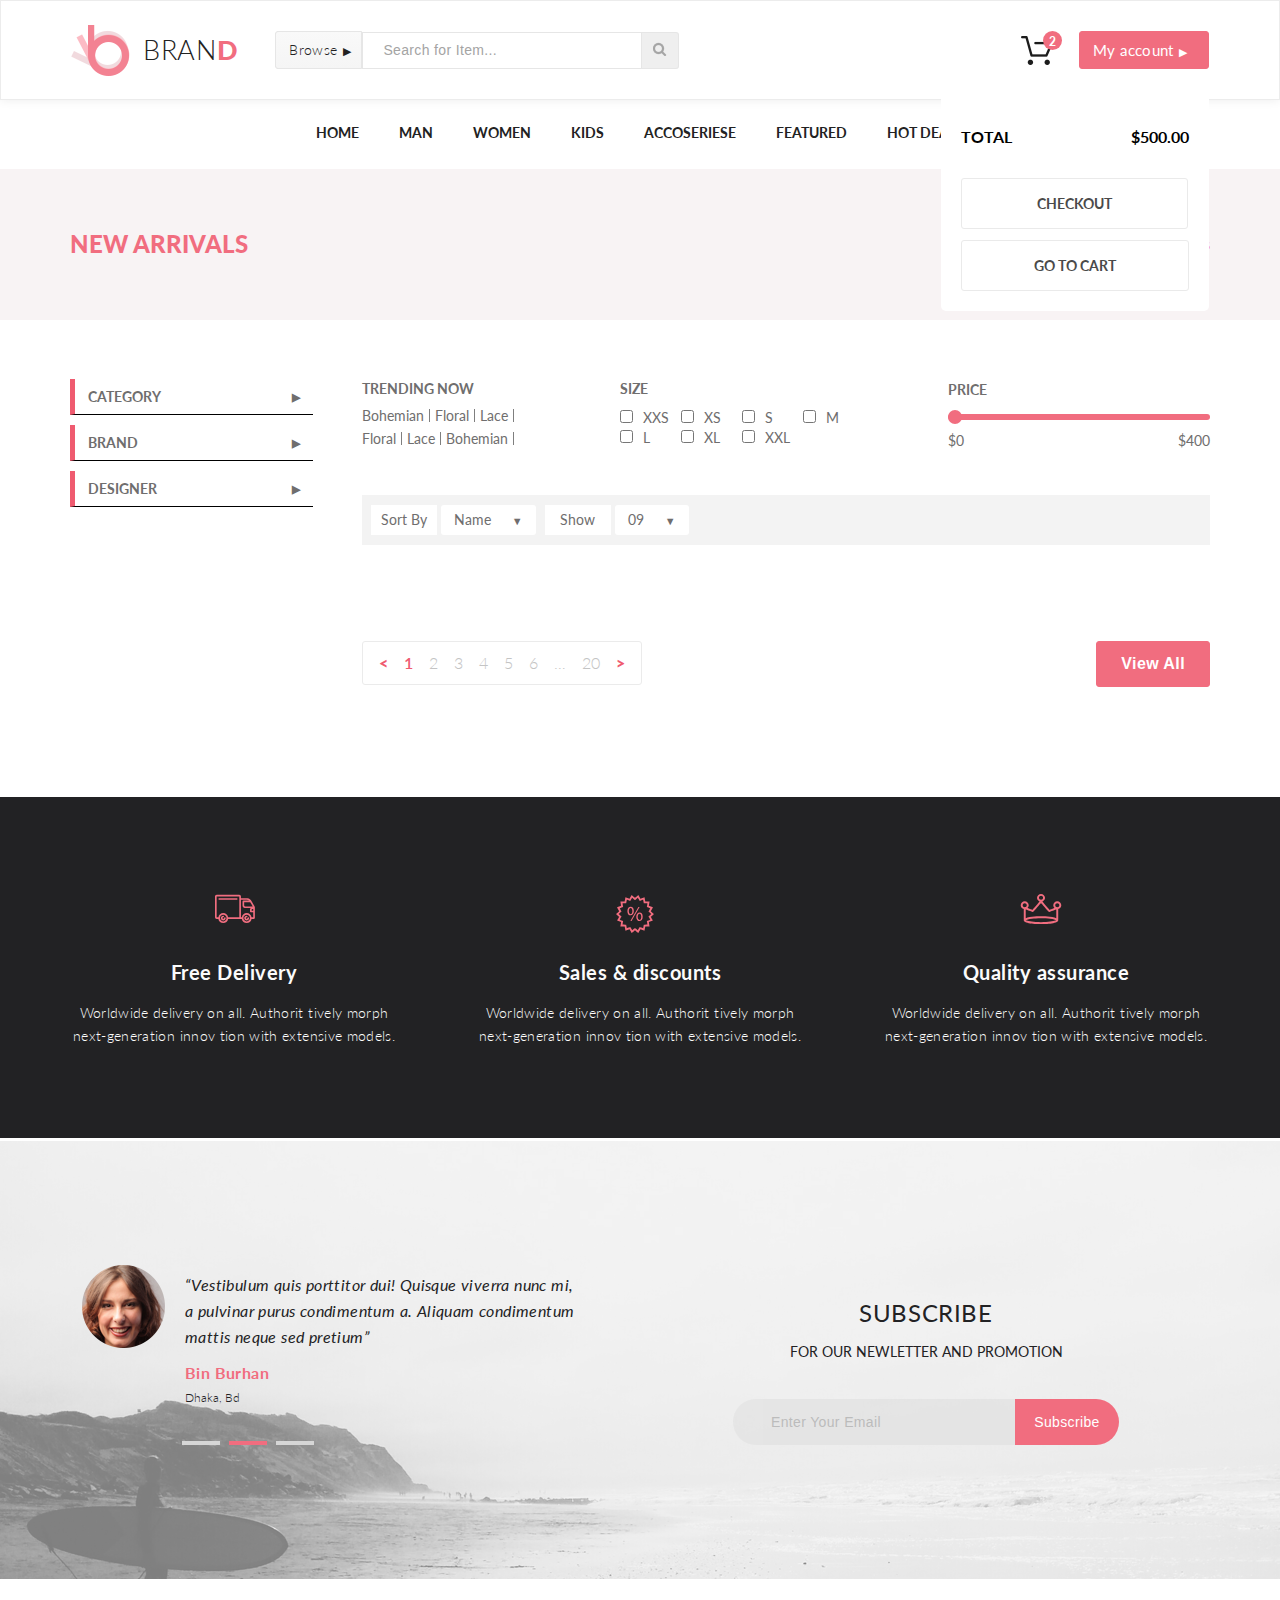
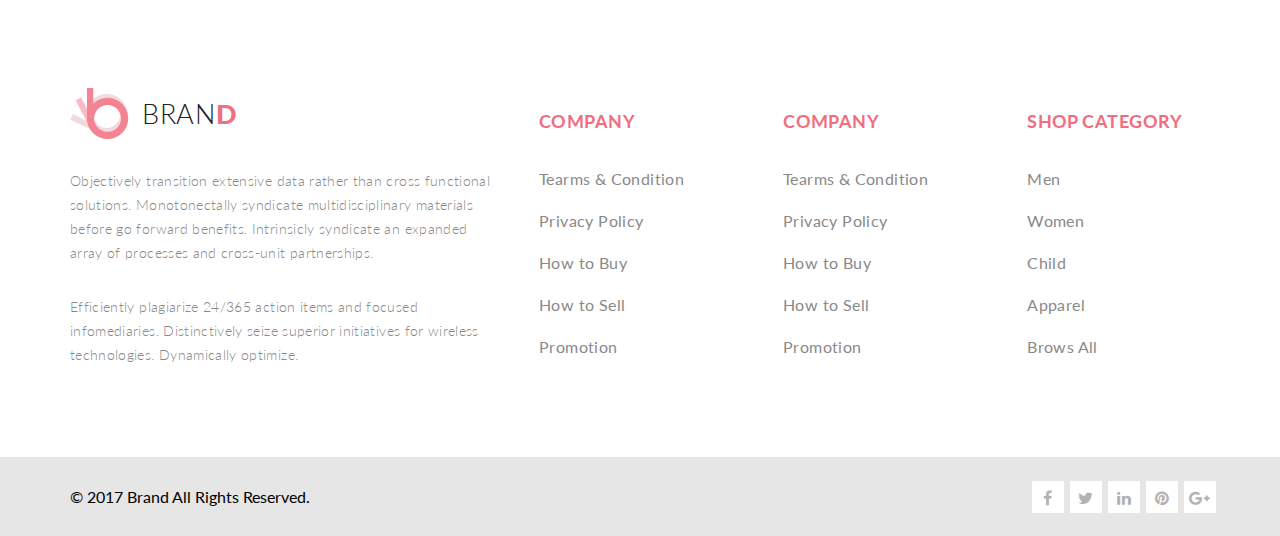
<file: ST/Igor/other/project/pubkic/Product.html>
<!DOCTYPE html>
<html lang="en">

<head>
    <meta charset="UTF-8">
    <meta name="viewport" content="width=device-width, initial-scale=1.0">
    <title>Document</title>
    <link href="https://fonts.googleapis.com/css?family=Lato:300,400,700,900&display=swap" rel="stylesheet">
    <link rel="stylesheet" href="../src/layot/styles/sass/style.css">
    <link rel="stylesheet" href="../src/layot/styles/font-awesome-4.7.0/css/font-awesome.min.css">
</head>

<body>
    <header class="header center">
        <section class="header__left">
            <a href="index.html" class="logo">
                <img class="logo__img" src="../src/assets/img/logo.png" alt="logo">BRAN<span class="D">D</span>
            </a>
            <form class="header__form">
                <details class="browse">
                    <summary class="summarya">Browse</summary>
                    <div class="drop">
                        <div class="drop__col">
                            <h3 class="drop__h3">Women</h3>
                            <ul class="drop__ul">
                                <li><a href="#" class="drop__a">Dresses</a></li>
                                <li><a href="#" class="drop__a">Tops</a></li>
                                <li><a href="#" class="drop__a">Sweaters/Knits</a></li>
                                <li><a href="#" class="drop__a">Jackets/Coats</a></li>
                                <li><a href="#" class="drop__a">Blazers</a></li>
                                <li><a href="#" class="drop__a">Denim</a></li>
                                <li><a href="#" class="drop__a">Leggings/Pants</a></li>
                                <li><a href="#" class="drop__a">Skirts/Shorts</a></li>
                                <li><a href="#" class="drop__a">Accessories</a></li>
                            </ul>
                            <h3 class="drop__h3">Men</h3>
                            <ul class="drop__ul">
                                <li><a href="#" class="drop__a">Tees/Tank tops</a></li>
                                <li><a href="#" class="drop__a">Shirts/Polos</a></li>
                                <li><a href="#" class="drop__a">Sweaters</a></li>
                                <li><a href="#" class="drop__a">Sweatshirts/Hoodies</a></li>
                                <li><a href="#" class="drop__a">Blazers</a></li>
                                <li><a href="#" class="drop__a">Jackets/vests</a></li>
                            </ul>
                        </div>
                    </div>
                </details>
                <input type="text" class="textSearch__input" placeholder="Search for Item...">
                <button class="searchbutton"><img src="../src/assets/img/search.png" alt="search"></button>
            </form>
        </section>
        <section class="header__right">
            <div class="header-card">
                <div class="header-card__quantity">2</div>
                <a href="shopping-cart.html" class="header_card__a">
                    <img class="header__cart" src="../src/assets/img/cart.png" alt="cart"></a>
                <div id="buttonHideBascket" class="hide drop-bascket">
                    <div class="drop__col">
                        <ul class="drop__ul" id="bascket">
                        </ul>
                        <div class="drop__li drop-total">
                            <p class="drop__p">TOTAL</p>
                            <p class="drop__p">$500.00</p>
                        </div>
                        <div class="drop__li"><a href="#" class="buttons-shopCart__tipe drop__a_top">Checkout</a>
                        </div>
                        <div class="drop__li"><a href="shopping-cart.html"
                                class="buttons-shopCart__tipe drop__a_bottom">Go to
                                cart</a>
                        </div>
                    </div>
                </div>
            </div>
            <details class="button">
                <summary class="summaryb">My account</summary>
            </details>
        </section>
    </header>
    <nav class="nav">
        <ul class="menu center">
            <li class="menu__list"><a href="#" class="menu__link">Home</a></li>
            <li class="menu__list"><a href="Product.html" class="menu__link">Man</a>
                <div class="drop">
                    <div class="drop__col">
                        <h3 class="drop__h3">Women</h3>
                        <ul class="drop__ul">
                            <li><a href="#" class="drop__a">Dresses</a></li>
                            <li><a href="#" class="drop__a">Tops</a></li>
                            <li><a href="#" class="drop__a">Sweaters/Knits</a></li>
                            <li><a href="#" class="drop__a">Jackets/Coats</a></li>
                            <li><a href="#" class="drop__a">Blazers</a></li>
                            <li><a href="#" class="drop__a">Denim</a></li>
                            <li><a href="#" class="drop__a">Leggings/Pants</a></li>
                            <li><a href="#" class="drop__a">Skirts/Shorts</a></li>
                            <li><a href="#" class="drop__a">Accessories</a></li>
                        </ul>
                    </div>
                    <div class="drop__col">
                        <h3 class="drop__h3">Women</h3>
                        <ul class="drop__ul">
                            <li><a href="#" class="drop__a">Dresses</a></li>
                            <li><a href="#" class="drop__a">Tops</a></li>
                            <li><a href="#" class="drop__a">Sweaters/Knits</a></li>
                            <li><a href="#" class="drop__a">Jackets/Coats</a></li>
                        </ul>
                        <h3 class="drop__h3">Women</h3>
                        <ul class="drop__ul">
                            <li><a href="#" class="drop__a">Dresses</a></li>
                            <li><a href="#" class="drop__a">Tops</a></li>
                            <li><a href="#" class="drop__a">Sweaters/Knits</a></li>
                            <li><a href="#" class="drop__a">Jackets/Coats</a></li>
                        </ul>
                    </div>
                    <div class="drop__col">
                        <h3 class="drop__h3">Women</h3>
                        <ul class="drop__ul">
                            <li><a href="#" class="drop__a">Dresses</a></li>
                            <li><a href="#" class="drop__a">Tops</a></li>
                            <li><a href="#" class="drop__a">Sweaters/Knits</a></li>
                            <li><a href="#" class="drop__a">Jackets/Coats</a></li>
                        </ul>
                        <a href="#" class="drop__a__supersale">super<br>sale!</a>
                    </div>
                </div>
            </li>
            <li class="menu__list"><a href="#" class="menu__link">Women</a></li>
            <li class="menu__list"><a href="#" class="menu__link">Kids</a></li>
            <li class="menu__list"><a href="#" class="menu__link">Accoseriese</a></li>
            <li class="menu__list"><a href="#" class="menu__link">Featured</a></li>
            <li class="menu__list"><a href="#" class="menu__link">Hot Deals</a>
                <div class="drop drop_last">
                    <div class="drop__col">
                        <h3 class="drop__h3">Women</h3>
                        <ul class="drop__ul">
                            <li><a href="#" class="drop__a">Dresses</a></li>
                            <li><a href="#" class="drop__a">Tops</a></li>
                            <li><a href="#" class="drop__a">Sweaters/Knits</a></li>
                            <li><a href="#" class="drop__a">Jackets/Coats</a></li>
                            <li><a href="#" class="drop__a">Blazers</a></li>
                            <li><a href="#" class="drop__a">Denim</a></li>
                            <li><a href="#" class="drop__a">Leggings/Pants</a></li>
                            <li><a href="#" class="drop__a">Skirts/Shorts</a></li>
                            <li><a href="#" class="drop__a">Accessories</a></li>
                        </ul>
                    </div>
                    <div class="drop__col">
                        <h3 class="drop__h3">Women</h3>
                        <ul class="drop__ul">
                            <li><a href="#" class="drop__a">Dresses</a></li>
                            <li><a href="#" class="drop__a">Tops</a></li>
                            <li><a href="#" class="drop__a">Sweaters/Knits</a></li>
                            <li><a href="#" class="drop__a">Jackets/Coats</a></li>
                        </ul>
                        <h3 class="drop__h3">Women</h3>
                        <ul class="drop__ul">
                            <li><a href="#" class="drop__a">Dresses</a></li>
                            <li><a href="#" class="drop__a">Tops</a></li>
                            <li><a href="#" class="drop__a">Sweaters/Knits</a></li>
                            <li><a href="#" class="drop__a">Jackets/Coats</a></li>
                        </ul>
                    </div>
                    <div class="drop__col">
                        <h3 class="drop__h3">Women</h3>
                        <ul class="drop__ul">
                            <li><a href="#" class="drop__a">Dresses</a></li>
                            <li><a href="#" class="drop__a">Tops</a></li>
                            <li><a href="#" class="drop__a">Sweaters/Knits</a></li>
                            <li><a href="#" class="drop__a">Jackets/Coats</a></li>
                        </ul>
                        <h3 class="drop__h3">Women</h3>
                        <ul class="drop__ul">
                            <li><a href="#" class="drop__a">Dresses</a></li>
                            <li><a href="#" class="drop__a">Tops</a></li>
                            <li><a href="#" class="drop__a">Sweaters/Knits</a></li>
                            <li><a href="#" class="drop__a">Jackets/Coats</a>
                            </li>
                        </ul>
                    </div>
                </div>
            </li>
        </ul>
    </nav>
    <section class="breadcrumbs">
        <div class="center breadcrumbs__div">
            <h3 class="beradcrumb__h3">New Arrivals </h3>
            <ul class="breadcrum__ul">
                <li class="breadcrum__list"><a href="" class="breadcrum__link">Home</a></li>
                <li class="breadcrum__list"><a href="" class="breadcrum__link">Men</a></li>
                <li class="breadcrum__list">New Arrivals</li>
            </ul>
        </div>
    </section>
    <section class="category center">
        <nav class="category__nav">
            <details class="summary">
                <summary class="summaryc">Category</summary>
                <div class="drop__category">
                    <div class="drop__col">
                        <ul class="drop__ul">
                            <li><a href="#" class="drop__a category__a">Accessories</a></li>
                            <li><a href="#" class="drop__a category__a">Bags</a></li>
                            <li><a href="#" class="drop__a category__a">Denim</a></li>
                            <li><a href="#" class="drop__a category__a">Hoodies & Sweatshirts</a></li>
                            <li><a href="#" class="drop__a category__a">Jackets & Coats</a></li>
                            <li><a href="#" class="drop__a category__a">Pants</a></li>
                            <li><a href="#" class="drop__a category__a">Polos</a></li>
                            <li><a href="#" class="drop__a category__a">Shirts</a></li>
                            <li><a href="#" class="drop__a category__a">Shoes</a></li>
                            <li><a href="#" class="drop__a category__a">Shorts</a></li>
                            <li><a href="#" class="drop__a category__a">Sweaters & Knits</a></li>
                            <li><a href="#" class="drop__a category__a">T-Shirts</a></li>
                            <li><a href="#" class="drop__a category__a">Tanks</a></li>
                        </ul>
                    </div>
                </div>
            </details>
            <details class="summary">
                <summary class="summaryc">brand</summary>
                <div class="drop__category">
                    <div class="drop__col">
                        <ul class="drop__ul">
                            <li><a href="#" class="drop__a category__a">Accessories</a></li>
                            <li><a href="#" class="drop__a category__a">Bags</a></li>
                            <li><a href="#" class="drop__a category__a">Denim</a></li>
                            <li><a href="#" class="drop__a category__a">Hoodies & Sweatshirts</a></li>
                            <li><a href="#" class="drop__a category__a">Jackets & Coats</a></li>
                            <li><a href="#" class="drop__a category__a">Pants</a></li>
                            <li><a href="#" class="drop__a category__a">Polos</a></li>
                            <li><a href="#" class="drop__a category__a">Shirts</a></li>
                            <li><a href="#" class="drop__a category__a">Shoes</a></li>
                            <li><a href="#" class="drop__a category__a">Shorts</a></li>
                            <li><a href="#" class="drop__a category__a">Sweaters & Knits</a></li>
                            <li><a href="#" class="drop__a category__a">T-Shirts</a></li>
                            <li><a href="#" class="drop__a category__a">Tanks</a></li>
                        </ul>
                    </div>
                </div>
            </details>
            <details class="summary">
                <summary class="summaryc">designer</summary>
                <div class="drop__category">
                    <div class="drop__col">
                        <ul class="drop__ul">
                            <li><a href="#" class="drop__a category__a">Accessories</a></li>
                            <li><a href="#" class="drop__a category__a">Bags</a></li>
                            <li><a href="#" class="drop__a category__a">Denim</a></li>
                            <li><a href="#" class="drop__a category__a">Hoodies & Sweatshirts</a></li>
                            <li><a href="#" class="drop__a category__a">Jackets & Coats</a></li>
                            <li><a href="#" class="drop__a category__a">Pants</a></li>
                            <li><a href="#" class="drop__a category__a">Polos</a></li>
                            <li><a href="#" class="drop__a category__a">Shirts</a></li>
                            <li><a href="#" class="drop__a category__a">Shoes</a></li>
                            <li><a href="#" class="drop__a category__a">Shorts</a></li>
                            <li><a href="#" class="drop__a category__a">Sweaters & Knits</a></li>
                            <li><a href="#" class="drop__a category__a">T-Shirts</a></li>
                            <li><a href="#" class="drop__a category__a">Tanks</a></li>
                        </ul>
                    </div>
                </div>
            </details>
        </nav>
        <section class="size">
            <article class="trendingNow">
                <p class="trendigNow__p">Trending now</p>
                <ul class="trending__ul">
                    <li class="trending__list"><a href="" class="trending__link">Bohemian</a></li>
                    <li class="trending__list"><a href="" class="trending__link">Floral</a></li>
                    <li class="trending__list"><a href="" class="trending__link">Lace</a></li>
                    <li class="trending__list"><a href="" class="trending__link">Floral</a></li>
                    <li class="trending__list"><a href="" class="trending__link">Lace</a></li>
                    <li class="trending__list"><a href="" class="trending__link">Bohemian</a></li>
                </ul>
            </article>
            <form class="sizeXL">
                <fieldset class="sixeXL__fieldset">
                    <legend class="sizeXL__legend">Size</legend>
                    <div class="sizeXL__div">
                        <p class="checkbox__p"><input type="checkbox" id="XXS"><label class="label__XL"
                                for="XXS">XXS</label></p>
                        <p class="checkbox__p"><input type="checkbox" id="XS"><label class="label__XL"
                                for="XS">XS</label></p>
                        <p class="checkbox__p"><input type="checkbox" id="S"><label class="label__XL" for="S">S</label>
                        </p>
                        <p class="checkbox__p"><input type="checkbox" id="M"><label class="label__XL" for="M">M</label>
                        </p>
                        <p class="checkbox__p"><input type="checkbox" id="L"><label class="label__XL" for="L">L</label>
                        </p>
                        <p class="checkbox__p"><input type="checkbox" id="XL"><label class="label__XL"
                                for="XL">XL</label></p>
                        <p class="checkbox__p"><input type="checkbox" id="XXL"><label class="label__XL"
                                for="XXL">XXL</label></p>
                    </div>
                </fieldset>
                <div class="range" oninput="result.value = prise.value;">
                    <label class="label__range" for="prise">PRICE</label><br>
                    <input type="range" id="prise" min="52" max="800" step="1" value="52">
                    <div class="range__divforOutput">
                        <p class="range__p">$<output class="output__range" id="result">0</output>
                        </p>
                        <p class="range__p">$<output class="output__range" id="resultTwo">400</output></p>
                    </div>
                </div>
            </form>
            <form class="sortShow__form">
                <fieldset class="fieldset__sortShow">
                    <button class="sortShow__button">Sort By</button>
                    <details class="sortShow__details">
                        <summary class="sortShow__summary">Name</summary>
                    </details>
                </fieldset>
                <fieldset class="fieldset__sortShow">
                    <button class="sortShow__button">Show</button>
                    <details class="sortShow__details">
                        <summary class="sortShow__summary">09</summary>
                    </details>
                </fieldset>
            </form>
            <section class="categoryMan__main" id="catalogProduct"></section>
            <div class="pagination__product">
                <ul class="ul__paginationProduct">
                    <li class="list__paginationProduct"><a class="link__paginationProduct" href="#">&lt;</a></li>
                    <li class="list__paginationProduct"><a class="link__paginationProduct active__paginationProductA"
                            href="">1</a></li>
                    <li class="list__paginationProduct"><a class="link__paginationProduct" href="#">2</a></li>
                    <li class="list__paginationProduct"><a class="link__paginationProduct" href="#">3</a></li>
                    <li class="list__paginationProduct"><a class="link__paginationProduct" href="#">4</a></li>
                    <li class="list__paginationProduct"><a class="link__paginationProduct" href="#">5</a></li>
                    <li class="list__paginationProduct"><a class="link__paginationProduct" href="#">6</a></li>
                    <li class="list__paginationProduct"><a class="link__paginationProduct more" href="#">&hellip;</a>
                    </li>
                    <li class="list__paginationProduct"><a class="link__paginationProduct" href="#">20</a></li>
                    <li class="list__paginationProduct"><a class="link__paginationProduct" href="#">&gt;</a></li>
                </ul>
                <button class="buttonAllprod button button_color-font">View All</button>
            </div>
        </section>
    </section>
    <aside class="deliverySalesQuality__aside center">
        <article class="deliverySalesQuality__article">
            <p class="deliverySalesQuality__p">Free Delivery</p>
            <p class="deliverySalesQuality__content">Worldwide delivery on all. Authorit tively morph next-generation
                innov tion with extensive models.</p>
        </article>
        <article class="deliverySalesQuality__article">
            <p class="deliverySalesQuality__p">Sales & discounts</p>
            <p class="deliverySalesQuality__content">Worldwide delivery on all. Authorit tively morph next-generation
                innov tion with extensive models.</p>
        </article>
        <article class="deliverySalesQuality__article">
            <p class="deliverySalesQuality__p">Quality assurance</p>
            <p class="deliverySalesQuality__content">Worldwide delivery on all. Authorit tively morph next-generation
                innov tion with extensive models.</p>
        </article>
    </aside>
    <footer class="footer">
        <aside class="subscribe__aside center">
            <section class="subscribe___left">
                <figure class="quote">
                    <blockquote class="blockquote">&#8220;Vestibulum quis porttitor dui! Quisque viverra nunc mi,<br />
                        a&nbsp;pulvinar purus condimentum a. Aliquam condimentum mattis neque sed pretium&#8221;
                    </blockquote>
                    <figcaption class="figcap">
                        Bin Burhan
                    </figcaption>
                    <cite class="citee">
                        Dhaka, Bd
                    </cite>
                </figure>
                <div class="pagination">
                    <a class="pagina leftpg" tabindex="1"></a>
                    <a class="pagina pagina-active" tabindex="1"></a>
                    <a class="pagina rightpg" tabindex="1"></a>
                </div>
            </section>
            <section class="subscribe__right">
                <form class="subscribe__form">
                    <div class="subscribe__legend">
                        <p class="subscribe__pL">Subscribe
                        </p>
                        <p class="subscribe__psm">FOR OUR NEWLETTER AND PROMOTION
                        </p>
                    </div>
                    <input type="text" class="subscribe___input" placeholder="Enter Your Email"><button
                        class="subscrib__button">
                        Subscribe
                    </button>
                </form>
            </section>
        </aside>
        <section class="footerBrend__section center">
            <section class="footer___left">
                <a href="index.html" class="logo">
                    <img class="logo__img" src="../src/assets/img/logo.png" alt="logo">BRAN<span class="D">D</span>
                </a>
                <p class="footer__p">Objectively transition extensive data rather than cross functional solutions.
                    Monotonectally syndicate multidisciplinary materials before go&nbsp;forward benefits. Intrinsicly
                    syndicate an&nbsp;expanded array of&nbsp;processes and cross-unit partnerships. </p>
                <p class="footer__p">Efficiently plagiarize 24/365 action items and focused infomediaries.
                    Distinctively seize superior initiatives for wireless technologies. Dynamically optimize.</p>
            </section>
            <section class="footer__right">
                <article class="footer___company">
                    <p class="footer__Upper">COMPANY</p>
                    <ul class="footerCompany__ul">
                        <li class="footer__list"><a href="Checkout.html" class="footer__link">Tearms & Condition</a>
                        </li>
                        <li class="footer__list"><a href="Checkout.html" class="footer__link">Privacy Policy</a></li>
                        <li class="footer__list"><a href="Checkout.html" class="footer__link">How to Buy</a></li>
                        <li class="footer__list"><a href="Checkout.html" class="footer__link">How to Sell</a></li>
                        <li class="footer__list"><a href="Checkout.html" class="footer__link">Promotion</a></li>
                    </ul>
                </article>
                <article class="footer__information">
                    <p class="footer__Upper">COMPANY</p>
                    <ul class="footerCompany__ul">
                        <li class="footer__list"><a href="#" class="footer__link">Tearms & Condition</a></li>
                        <li class="footer__list"><a href="#" class="footer__link">Privacy Policy</a></li>
                        <li class="footer__list"><a href="#" class="footer__link">How to Buy</a></li>
                        <li class="footer__list"><a href="#" class="footer__link">How to Sell</a></li>
                        <li class="footer__list"><a href="#" class="footer__link">Promotion</a></li>
                    </ul>
                </article>
                <article class="footer__shopCat">
                    <p class="footer__Upper">SHOP CATEGORY</p>
                    <ul class="footerCompany__ul">
                        <li class="footer__list"><a href="#" class="footer__link">Men</a></li>
                        <li class="footer__list"><a href="#" class="footer__link">Women</a></li>
                        <li class="footer__list"><a href="#" class="footer__link">Child</a></li>
                        <li class="footer__list"><a href="#" class="footer__link">Apparel</a></li>
                        <li class="footer__list"><a href="#" class="footer__link">Brows All</a></li>
                    </ul>
                </article>
            </section>
        </section>
        <section class="footer__copyright center">
            <p class="copyright">&copy;&nbsp;2017 Brand All Rights Reserved.</p>
            <ul class="footer__ulsocial">
                <li class="footer__socialmedia__list"><a href="#" class="footer__socialmedia__link facebook"><i
                            class="fa fa-facebook" aria-hidden="true"></i></a></li>
                <li class="footer__socialmedia__list"><a href="#" class="footer__socialmedia__link twitter"><i
                            class="fa fa-twitter" aria-hidden="true"></i></a></li>
                <li class="footer__socialmedia__list"><a href="#" class="footer__socialmedia__link linkedin"><i
                            class="fa fa-linkedin" aria-hidden="true"></i></a></li>
                <li class="footer__socialmedia__list"><a href="#" class="footer__socialmedia__link pinterest"><i
                            class="fa fa-pinterest" aria-hidden="true"></i></a></li>
                <li class="footer__socialmedia__list"><a href="#" class="footer__socialmedia__link google"><i
                            class="fa fa-google-plus" aria-hidden="true"></i></a></li>
            </ul>
        </section>
    </footer>
    <script src="../src/components/js/backet.js"></script>
    <script src="../src/components/js/ProductPage.js"></script>
</body>

</html>
</file>
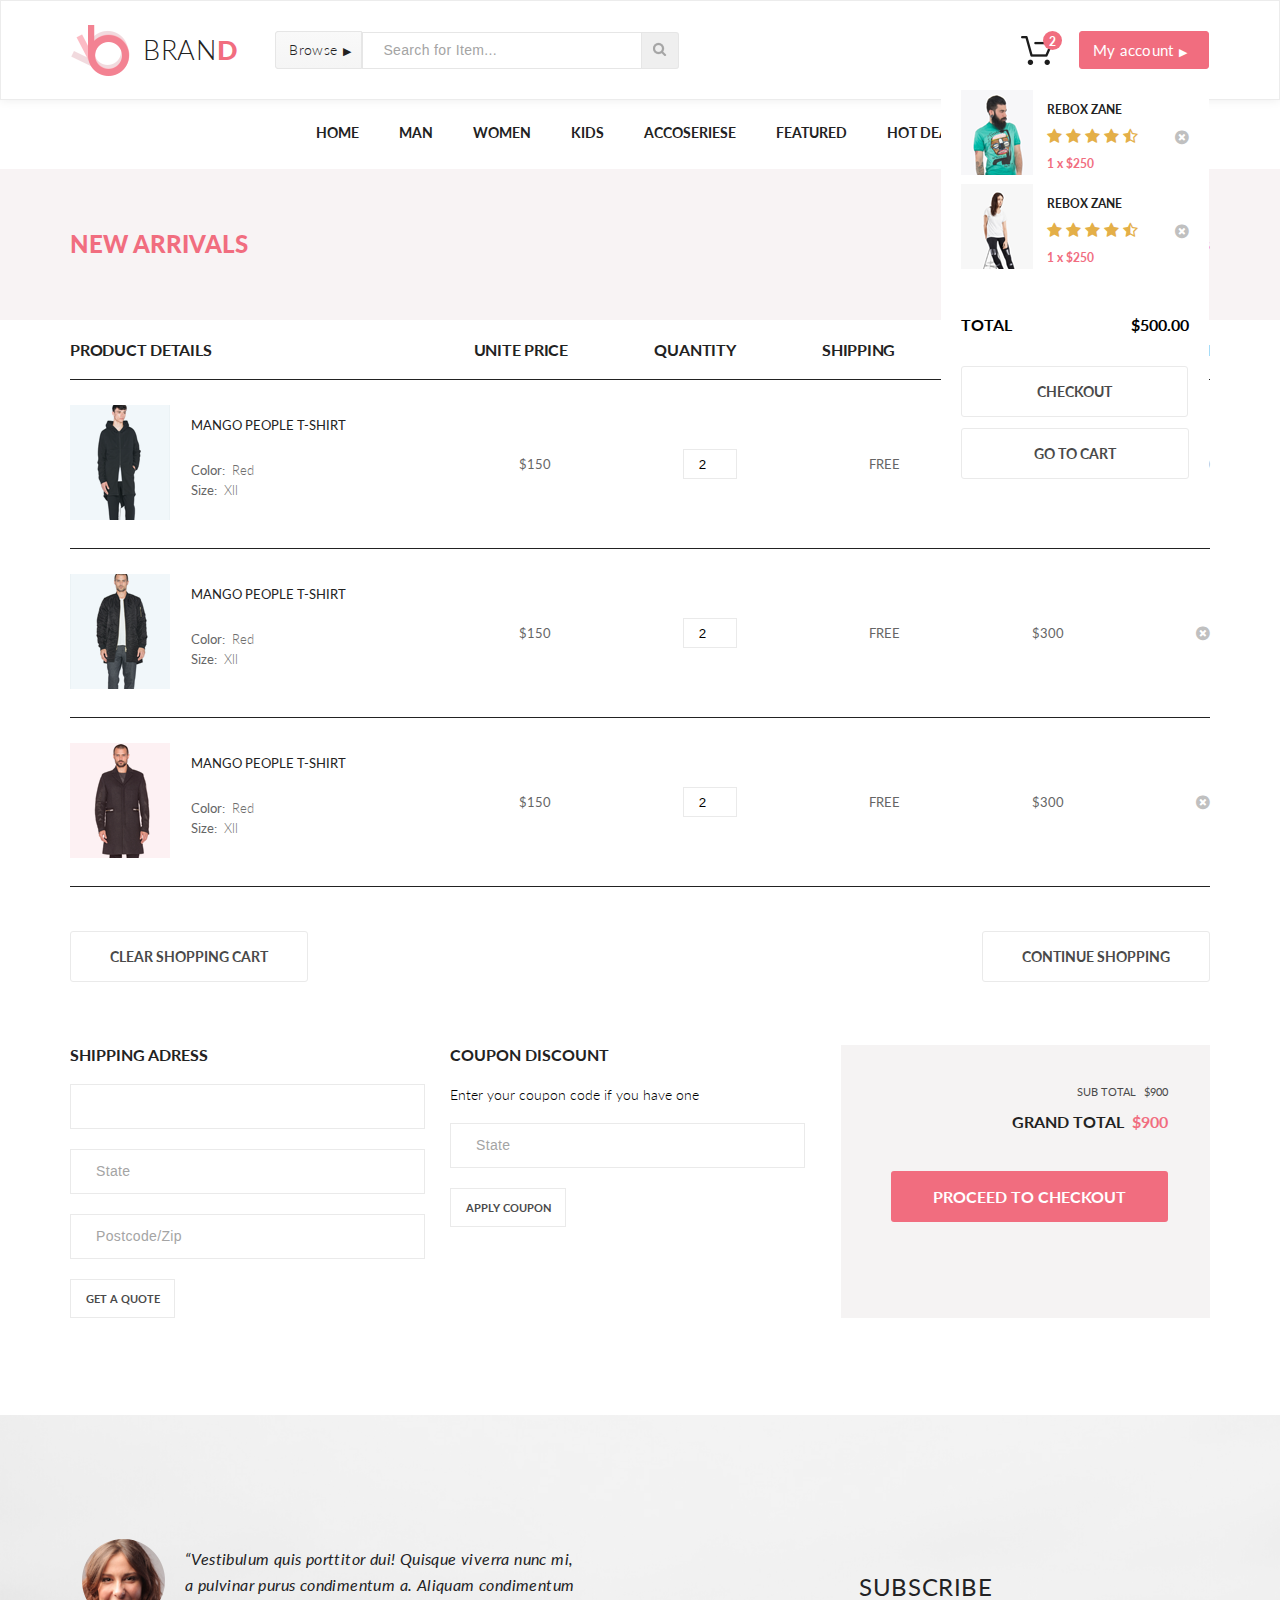
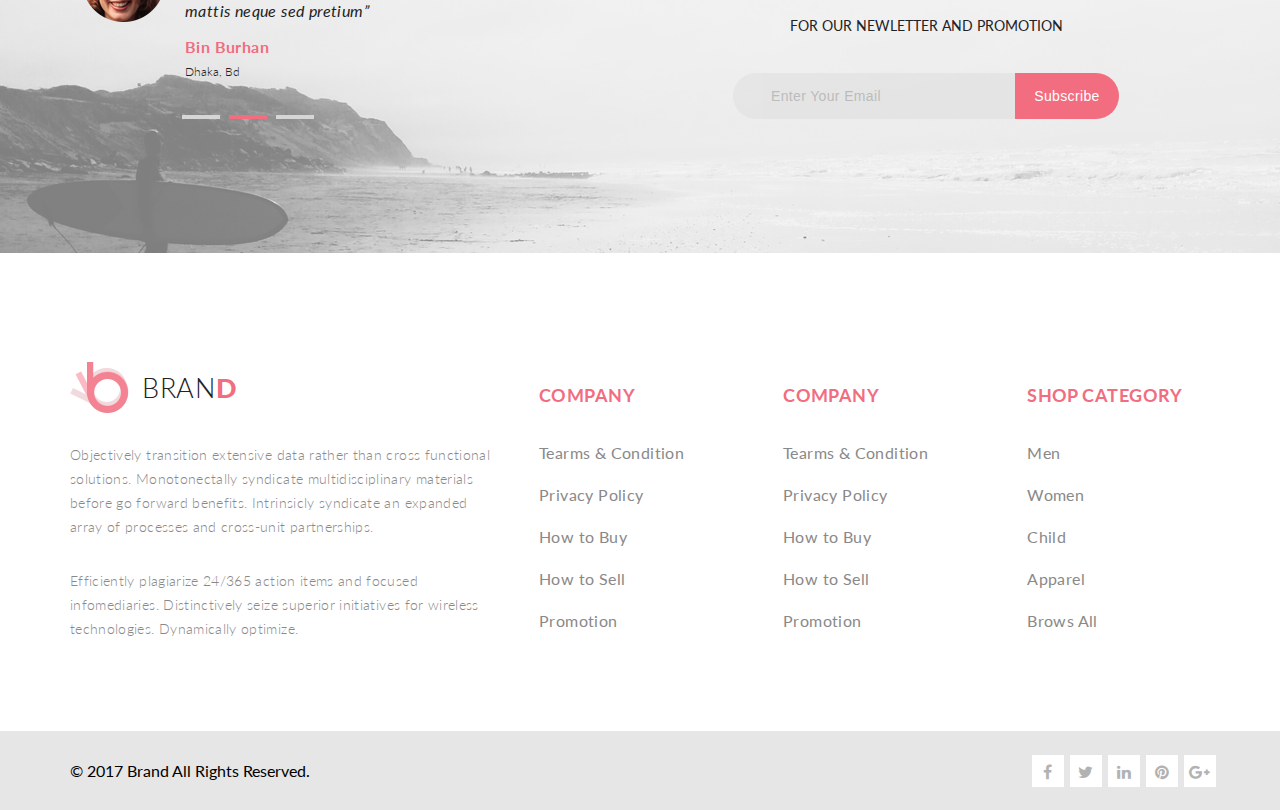
<file: ST/Igor/other/project/pubkic/shopping-cart.html>
<!DOCTYPE html>
<html lang="en">

<head>
    <meta charset="UTF-8">
    <meta name="viewport" content="width=device-width, initial-scale=1.0">
    <title>Document</title>
    <link href="https://fonts.googleapis.com/css?family=Lato:300,400,700,900&display=swap" rel="stylesheet">
    <link rel="stylesheet" href="../src/layot/styles/sass/style.css">
    <link rel="stylesheet" href="../src/layot/styles/font-awesome-4.7.0/css/font-awesome.min.css">
</head>

<body>
    <header class="header center">
        <section class="header__left">
            <a href="index.html" class="logo">
                <img class="logo__img" src="../src/assets/img/logo.png" alt="logo">BRAN<span class="D">D</span>
            </a>
            <form class="header__form">
                <details class="browse">
                    <summary class="summarya">Browse</summary>
                    <div class="drop">
                        <div class="drop__col">
                            <h3 class="drop__h3">Women</h3>
                            <ul class="drop__ul">
                                <li><a href="#" class="drop__a">Dresses</a></li>
                                <li><a href="#" class="drop__a">Tops</a></li>
                                <li><a href="#" class="drop__a">Sweaters/Knits</a></li>
                                <li><a href="#" class="drop__a">Jackets/Coats</a></li>
                                <li><a href="#" class="drop__a">Blazers</a></li>
                                <li><a href="#" class="drop__a">Denim</a></li>
                                <li><a href="#" class="drop__a">Leggings/Pants</a></li>
                                <li><a href="#" class="drop__a">Skirts/Shorts</a></li>
                                <li><a href="#" class="drop__a">Accessories</a></li>
                            </ul>
                            <h3 class="drop__h3">Men</h3>
                            <ul class="drop__ul">
                                <li><a href="#" class="drop__a">Tees/Tank tops</a></li>
                                <li><a href="#" class="drop__a">Shirts/Polos</a></li>
                                <li><a href="#" class="drop__a">Sweaters</a></li>
                                <li><a href="#" class="drop__a">Sweatshirts/Hoodies</a></li>
                                <li><a href="#" class="drop__a">Blazers</a></li>
                                <li><a href="#" class="drop__a">Jackets/vests</a></li>
                            </ul>
                        </div>
                    </div>
                </details>
                <input type="text" class="textSearch__input" placeholder="Search for Item...">
                <button class="searchbutton"><img src="../src/assets/img/search.png" alt="search"></button>
            </form>
        </section>
        <section class="header__right">
            <div class="header-card">
                <div class="header-card__quantity">2</div>
                <a href="shopping-cart.html" class="header_card__a">
                    <img class="header__cart" src="../src/assets/img/cart.png" alt="cart"></a>
                <div class="hide drop-bascket">
                    <div class="drop__col">
                        <ul class="drop__ul">
                            <li class="drop__li"><a href="#" class="drop__a drop__a_left"><img
                                        src="../src/assets/img/blueTshirt.png" alt="Tshirt"></a>
                                <div class="drop__div_middle">
                                    <h4 class="button__h4">Rebox Zane</h4>
                                    <i class="fa fa-star" aria-hidden="true"></i>
                                    <i class="fa fa-star" aria-hidden="true"></i>
                                    <i class="fa fa-star" aria-hidden="true"></i>
                                    <i class="fa fa-star" aria-hidden="true"></i>
                                    <i class="fa fa-star-half-o" aria-hidden="true"></i>
                                    <p class="drop__p drop__p_red">1&nbsp;x $250</p>
                                </div>
                                <a href="#" class="shoppingCart__cansel drop__a_right"><i class="fa fa-times-circle"
                                        aria-hidden="true"></i></a>
                            </li>
                            <li class="drop__li"><a href="#" class="drop__a drop__a_left"><img
                                        src="../src/assets/img/basketWomen.png" alt="Tshirt"></a>
                                <div class="drop__div_middle">
                                    <h4 class="button__h4">Rebox Zane</h4>
                                    <i class="fa fa-star" aria-hidden="true"></i>
                                    <i class="fa fa-star" aria-hidden="true"></i>
                                    <i class="fa fa-star" aria-hidden="true"></i>
                                    <i class="fa fa-star" aria-hidden="true"></i>
                                    <i class="fa fa-star-half-o" aria-hidden="true"></i>
                                    <p class="drop__p drop__p_red">1&nbsp;x $250</p>
                                </div>
                                <a href="#" class="shoppingCart__cansel drop__a_right"><i class="fa fa-times-circle"
                                        aria-hidden="true"></i></a>
                            </li>
                        </ul>
                        <div class="drop__li drop-total">
                            <p class="drop__p">TOTAL</p>
                            <p class="drop__p">$500.00</p>
                        </div>
                        <div class="drop__li"><a href="#" class="buttons-shopCart__tipe drop__a_top">Checkout</a>
                        </div>
                        <div class="drop__li"><a href="shopping-cart.html"
                                class="buttons-shopCart__tipe drop__a_bottom">Go to
                                cart</a>
                        </div>
                    </div>
                </div>
            </div>
            <details class="button">
                <summary class="summaryb">My account</summary>
            </details>
        </section>
    </header>
    <nav class="nav">
        <ul class="menu center">
            <li class="menu__list"><a href="#" class="menu__link">Home</a></li>
            <li class="menu__list"><a href="Product.html" class="menu__link">Man</a>
                <div class="drop">
                    <div class="drop__col">
                        <h3 class="drop__h3">Women</h3>
                        <ul class="drop__ul">
                            <li><a href="#" class="drop__a">Dresses</a></li>
                            <li><a href="#" class="drop__a">Tops</a></li>
                            <li><a href="#" class="drop__a">Sweaters/Knits</a></li>
                            <li><a href="#" class="drop__a">Jackets/Coats</a></li>
                            <li><a href="#" class="drop__a">Blazers</a></li>
                            <li><a href="#" class="drop__a">Denim</a></li>
                            <li><a href="#" class="drop__a">Leggings/Pants</a></li>
                            <li><a href="#" class="drop__a">Skirts/Shorts</a></li>
                            <li><a href="#" class="drop__a">Accessories</a></li>
                        </ul>
                    </div>
                    <div class="drop__col">
                        <h3 class="drop__h3">Women</h3>
                        <ul class="drop__ul">
                            <li><a href="#" class="drop__a">Dresses</a></li>
                            <li><a href="#" class="drop__a">Tops</a></li>
                            <li><a href="#" class="drop__a">Sweaters/Knits</a></li>
                            <li><a href="#" class="drop__a">Jackets/Coats</a></li>
                        </ul>
                        <h3 class="drop__h3">Women</h3>
                        <ul class="drop__ul">
                            <li><a href="#" class="drop__a">Dresses</a></li>
                            <li><a href="#" class="drop__a">Tops</a></li>
                            <li><a href="#" class="drop__a">Sweaters/Knits</a></li>
                            <li><a href="#" class="drop__a">Jackets/Coats</a></li>
                        </ul>
                    </div>
                    <div class="drop__col">
                        <h3 class="drop__h3">Women</h3>
                        <ul class="drop__ul">
                            <li><a href="#" class="drop__a">Dresses</a></li>
                            <li><a href="#" class="drop__a">Tops</a></li>
                            <li><a href="#" class="drop__a">Sweaters/Knits</a></li>
                            <li><a href="#" class="drop__a">Jackets/Coats</a></li>
                        </ul>
                        <a href="#" class="drop__a__supersale">super<br>sale!</a>
                    </div>
                </div>
            </li>
            <li class="menu__list"><a href="#" class="menu__link">Women</a></li>
            <li class="menu__list"><a href="#" class="menu__link">Kids</a></li>
            <li class="menu__list"><a href="#" class="menu__link">Accoseriese</a></li>
            <li class="menu__list"><a href="#" class="menu__link">Featured</a></li>
            <li class="menu__list"><a href="#" class="menu__link">Hot Deals</a>
                <div class="drop drop_last">
                    <div class="drop__col">
                        <h3 class="drop__h3">Women</h3>
                        <ul class="drop__ul">
                            <li><a href="#" class="drop__a">Dresses</a></li>
                            <li><a href="#" class="drop__a">Tops</a></li>
                            <li><a href="#" class="drop__a">Sweaters/Knits</a></li>
                            <li><a href="#" class="drop__a">Jackets/Coats</a></li>
                            <li><a href="#" class="drop__a">Blazers</a></li>
                            <li><a href="#" class="drop__a">Denim</a></li>
                            <li><a href="#" class="drop__a">Leggings/Pants</a></li>
                            <li><a href="#" class="drop__a">Skirts/Shorts</a></li>
                            <li><a href="#" class="drop__a">Accessories</a></li>
                        </ul>
                    </div>
                    <div class="drop__col">
                        <h3 class="drop__h3">Women</h3>
                        <ul class="drop__ul">
                            <li><a href="#" class="drop__a">Dresses</a></li>
                            <li><a href="#" class="drop__a">Tops</a></li>
                            <li><a href="#" class="drop__a">Sweaters/Knits</a></li>
                            <li><a href="#" class="drop__a">Jackets/Coats</a></li>
                        </ul>
                        <h3 class="drop__h3">Women</h3>
                        <ul class="drop__ul">
                            <li><a href="#" class="drop__a">Dresses</a></li>
                            <li><a href="#" class="drop__a">Tops</a></li>
                            <li><a href="#" class="drop__a">Sweaters/Knits</a></li>
                            <li><a href="#" class="drop__a">Jackets/Coats</a></li>
                        </ul>
                    </div>
                    <div class="drop__col">
                        <h3 class="drop__h3">Women</h3>
                        <ul class="drop__ul">
                            <li><a href="#" class="drop__a">Dresses</a></li>
                            <li><a href="#" class="drop__a">Tops</a></li>
                            <li><a href="#" class="drop__a">Sweaters/Knits</a></li>
                            <li><a href="#" class="drop__a">Jackets/Coats</a></li>
                        </ul>
                        <h3 class="drop__h3">Women</h3>
                        <ul class="drop__ul">
                            <li><a href="#" class="drop__a">Dresses</a></li>
                            <li><a href="#" class="drop__a">Tops</a></li>
                            <li><a href="#" class="drop__a">Sweaters/Knits</a></li>
                            <li><a href="#" class="drop__a">Jackets/Coats</a>
                            </li>
                        </ul>
                    </div>
                </div>
            </li>
        </ul>
    </nav>
    <section class="breadcrumbs">
        <div class="center breadcrumbs__div">
            <h3 class="beradcrumb__h3">New Arrivals </h3>
            <ul class="breadcrum__ul">
                <li class="breadcrum__list"><a href="#" class="breadcrum__link">Home</a></li>
                <li class="breadcrum__list"><a href="#" class="breadcrum__link">Men</a></li>
                <li class="breadcrum__list">New Arrivals</li>
            </ul>
        </div>
    </section>
    <main class="shoppingCart center shoppingCart_margins">
        <article class="shoppingCart__row shoppingCart__row_capital">
            <p class="shoppingCart__column  shoppingCart__column_text-bold shoppingCart__column_large">Product Details
            </p>
            <p class="shoppingCart__column shoppingCart__column_text-bold">unite Price</p>
            <p class="shoppingCart__column shoppingCart__column_text-bold">Quantity</p>
            <p class="shoppingCart__column shoppingCart__column_text-bold">shipping</p>
            <p class="shoppingCart__column shoppingCart__column_text-bold">Subtotal</p>
            <p class="shoppingCart__column shoppingCart__column_text-bold">ACTION</p>
        </article>
        <article class="shoppingCart__row">
            <div class="shoppingCart__column shoppingCart__column_text-decor shoppingCart__column_large"><a href="#"
                    class="shoppingCart__Item"><img class="shoppingCart__img"
                        src="../src/assets/img/hairedmaninParkSmall.png" alt="jacket"></a>
                <div class="shoppingCart__Item-contentWrap">
                    <h3 class="shoppingCart__content shoppingCart__column_padding">Mango People T-shirt</h3>
                    <p class="shoppingCart__column_text-normal ">Color:&ensp;<span
                            class="shoppingCart__column_text-decor shoppingCart__column_text-light">Red</span></p>
                    <p class="shoppingCart__column_text-normal ">Size:&ensp;<span
                            class="shoppingCart__column_text-decor shoppingCart__column_text-light">Xll</span></p>
                </div>
            </div>
            <div class="shoppingCart__column shoppingCart__column_text-normal">$150</div>
            <div class="shoppingCart__column shoppingCart__column_text-normal"><input type="number" min="0" value="2"
                    class="shoppingCart__input"></div>
            <div class="shoppingCart__column shoppingCart__column_text-normal">FREE</div>
            <div class="shoppingCart__column shoppingCart__column_text-normal">$300</div>
            <div class="shoppingCart__column shoppingCart__column_text-normal"><a href="#"
                    class="shoppingCart__cansel"><i class="fa fa-times-circle" aria-hidden="true"></i></a></div>
        </article>
        <article class="shoppingCart__row">
            <div class="shoppingCart__column shoppingCart__column_large"><a href="#" class="shoppingCart__Item"><img
                        class="shoppingCart__img" src="../src/assets/img/skinHeadSmall.png" alt="jacket"></a>
                <div class="shoppingCart__Item-contentWrap">
                    <h3 class="shoppingCart__content shoppingCart__column_padding">Mango People T-shirt</h3>
                    <p class="shoppingCart__column_text-normal">Color:&ensp;<span
                            class="shoppingCart__column_text-decor shoppingCart__column_text-light">Red</span></p>
                    <p class="shoppingCart__column_text-normal">Size:&ensp;<span
                            class="shoppingCart__column_text-decor shoppingCart__column_text-light">Xll</span></p>
                </div>
            </div>
            <div class="shoppingCart__column shoppingCart__column_text-normal">$150</div>
            <div class="shoppingCart__column shoppingCart__column_text-normal"><input type="number" min="0" value="2"
                    class="shoppingCart__input"></div>
            <div class="shoppingCart__column shoppingCart__column_text-normal">FREE</div>
            <div class="shoppingCart__column shoppingCart__column_text-normal">$300</div>
            <div class="shoppingCart__column shoppingCart__column_text-normal"><a href="#"
                    class="shoppingCart__cansel"><i class="fa fa-times-circle" aria-hidden="true"></i></a></div>
        </article>
        <article class="shoppingCart__row">
            <div class="shoppingCart__column shoppingCart__column_large"><a href="#" class="shoppingCart__Item"><img
                        class="shoppingCart__img" src="../src/assets/img/skinHeadInJaketSmall.png" alt="jacket"></a>
                <div class="shoppingCart__Item-contentWrap">
                    <h3 class="shoppingCart__content shoppingCart__column_padding">Mango People T-shirt</h3>
                    <p class="shoppingCart__column_text-normal">Color:&ensp;<span
                            class="shoppingCart__column_text-decor shoppingCart__column_text-light">Red</span></p>
                    <p class="shoppingCart__column_text-normal">Size:&ensp;<span
                            class="shoppingCart__column_text-decor shoppingCart__column_text-light">Xll</span></p>
                </div>
            </div>
            <div class="shoppingCart__column shoppingCart__column_text-normal">$150</div>
            <div class="shoppingCart__column shoppingCart__column_text-normal"><input type="number" min="0" value="2"
                    class="shoppingCart__input"></div>
            <div class="shoppingCart__column shoppingCart__column_text-normal">FREE</div>
            <div class="shoppingCart__column shoppingCart__column_text-normal">$300</div>
            <div class="shoppingCart__column shoppingCart__column_text-normal"><a href="#"
                    class="shoppingCart__cansel"><i class="fa fa-times-circle" aria-hidden="true"></i></a></div>
        </article>
        <section class="shoppingCart__buttons buttons-shopCart">
            <a class="buttons-shopCart__tipe">cLEAR SHOPPING CART</a>
            <a class="buttons-shopCart__tipe">cONTINUE sHOPPING</a>
        </section>
    </main>
    <aside class="shopCart-shipping center">
        <form class="shopCart-form">
            <fieldset class="shopCart-fieldset">
                <legend class="shopCart-fieldset__legend">Shipping Adress</legend>
                <ul class="shopCart-fieldset__ul">
                    <li class="shopCart-fieldset__list"><input type="text" placeholder=""
                            class="shopCart-fieldset__input"></li>
                    <li class="shopCart-fieldset__list"><input type="text" placeholder="State"
                            class="shopCart-fieldset__input"></li>
                    <li class="shopCart-fieldset__list"><input type="text" placeholder="Postcode/Zip"
                            class="shopCart-fieldset__input"></li>
                    <li class="shopCart-fieldset__list"><input type="submit" value="get a quote"
                            class="shopCart-fieldset__input shopCart-fieldset__input_submit">
                    </li>
                </ul>
            </fieldset>
            <fieldset class="shopCart-fieldset">
                <legend class="shopCart-fieldset__legend">coupon discount</legend>
                <ul class="shopCart-fieldset__ul">
                    <li class="shopCart-fieldset__list">
                        <label class="shopCart-fieldset__label shopCart-fieldset__label_positon">Enter your coupon code
                            if you have one</label><br><br>
                        <input type="text" placeholder="State" class="shopCart-fieldset__input">
                    </li>
                    <li class="shopCart-fieldset__list"><input type="submit" value="Apply coupon"
                            class="shopCart-fieldset__input shopCart-fieldset__input_submit">
                    </li>
                </ul>
            </fieldset>
        </form>
        <div class="shopCart-shipping-button">
            <p class="shopCart-shipping-button__p_small shopCart-shipping-button__p">Sub total&emsp;$900</p>
            <p class="shopCart-shipping-button__p_big shopCart-shipping-button__p">GRAND TOTAL&ensp;<span
                    class="shopCart-shipping__p_red">$900</span></p>
            <button class="button shopCart-shipping-button__checkout button-mainType">proceed to
                checkout</button>
        </div>
    </aside>
    <footer class="footer">
        <aside class="subscribe__aside center">
            <section class="subscribe___left">
                <figure class="quote">
                    <blockquote class="blockquote">&#8220;Vestibulum quis porttitor dui! Quisque viverra nunc mi,<br />
                        a&nbsp;pulvinar purus condimentum a. Aliquam condimentum mattis neque sed pretium&#8221;
                    </blockquote>
                    <figcaption class="figcap">
                        Bin Burhan
                    </figcaption>
                    <cite class="citee">
                        Dhaka, Bd
                    </cite>
                </figure>
                <div class="pagination">
                    <a class="pagina leftpg" tabindex="1"></a>
                    <a class="pagina pagina-active" tabindex="1"></a>
                    <a class="pagina rightpg" tabindex="1"></a>
                </div>
            </section>
            <section class="subscribe__right">
                <form class="subscribe__form">
                    <div class="subscribe__legend">
                        <p class="subscribe__pL">Subscribe
                        </p>
                        <p class="subscribe__psm">FOR OUR NEWLETTER AND PROMOTION
                        </p>
                    </div>
                    <input type="text" class="subscribe___input" placeholder="Enter Your Email"><button
                        class="subscrib__button">
                        Subscribe
                    </button>
                </form>
            </section>
        </aside>
        <section class="footerBrend__section center">
            <section class="footer___left">
                <a href="index.html" class="logo">
                    <img class="logo__img" src="../src/assets/img/logo.png" alt="logo">BRAN<span class="D">D</span>
                </a>
                <p class="footer__p">Objectively transition extensive data rather than cross functional solutions.
                    Monotonectally syndicate multidisciplinary materials before go&nbsp;forward benefits. Intrinsicly
                    syndicate an&nbsp;expanded array of&nbsp;processes and cross-unit partnerships. </p>
                <p class="footer__p">Efficiently plagiarize 24/365 action items and focused infomediaries.
                    Distinctively seize superior initiatives for wireless technologies. Dynamically optimize.</p>
            </section>
            <section class="footer__right">
                <article class="footer___company">
                    <p class="footer__Upper">COMPANY</p>
                    <ul class="footerCompany__ul">
                        <li class="footer__list"><a href="Checkout.html" class="footer__link">Tearms & Condition</a>
                        </li>
                        <li class="footer__list"><a href="Checkout.html" class="footer__link">Privacy Policy</a></li>
                        <li class="footer__list"><a href="Checkout.html" class="footer__link">How to Buy</a></li>
                        <li class="footer__list"><a href="Checkout.html" class="footer__link">How to Sell</a></li>
                        <li class="footer__list"><a href="Checkout.html" class="footer__link">Promotion</a></li>
                    </ul>
                </article>
                <article class="footer__information">
                    <p class="footer__Upper">COMPANY</p>
                    <ul class="footerCompany__ul">
                        <li class="footer__list"><a href="#" class="footer__link">Tearms & Condition</a></li>
                        <li class="footer__list"><a href="#" class="footer__link">Privacy Policy</a></li>
                        <li class="footer__list"><a href="#" class="footer__link">How to Buy</a></li>
                        <li class="footer__list"><a href="#" class="footer__link">How to Sell</a></li>
                        <li class="footer__list"><a href="#" class="footer__link">Promotion</a></li>
                    </ul>
                </article>
                <article class="footer__shopCat">
                    <p class="footer__Upper">SHOP CATEGORY</p>
                    <ul class="footerCompany__ul">
                        <li class="footer__list"><a href="#" class="footer__link">Men</a></li>
                        <li class="footer__list"><a href="#" class="footer__link">Women</a></li>
                        <li class="footer__list"><a href="#" class="footer__link">Child</a></li>
                        <li class="footer__list"><a href="#" class="footer__link">Apparel</a></li>
                        <li class="footer__list"><a href="#" class="footer__link">Brows All</a></li>
                    </ul>
                </article>
            </section>
        </section>
        <section class="footer__copyright center">
            <p class="copyright">&copy;&nbsp;2017 Brand All Rights Reserved.</p>
            <ul class="footer__ulsocial">
                <li class="footer__socialmedia__list"><a href="#" class="footer__socialmedia__link facebook"><i
                            class="fa fa-facebook" aria-hidden="true"></i></a></li>
                <li class="footer__socialmedia__list"><a href="#" class="footer__socialmedia__link twitter"><i
                            class="fa fa-twitter" aria-hidden="true"></i></a></li>
                <li class="footer__socialmedia__list"><a href="#" class="footer__socialmedia__link linkedin"><i
                            class="fa fa-linkedin" aria-hidden="true"></i></a></li>
                <li class="footer__socialmedia__list"><a href="#" class="footer__socialmedia__link pinterest"><i
                            class="fa fa-pinterest" aria-hidden="true"></i></a></li>
                <li class="footer__socialmedia__list"><a href="#" class="footer__socialmedia__link google"><i
                            class="fa fa-google-plus" aria-hidden="true"></i></a></li>
            </ul>
        </section>
    </footer>
    <script src="../src/components/js/backet.js"></script>
</body>

</html>
</file>
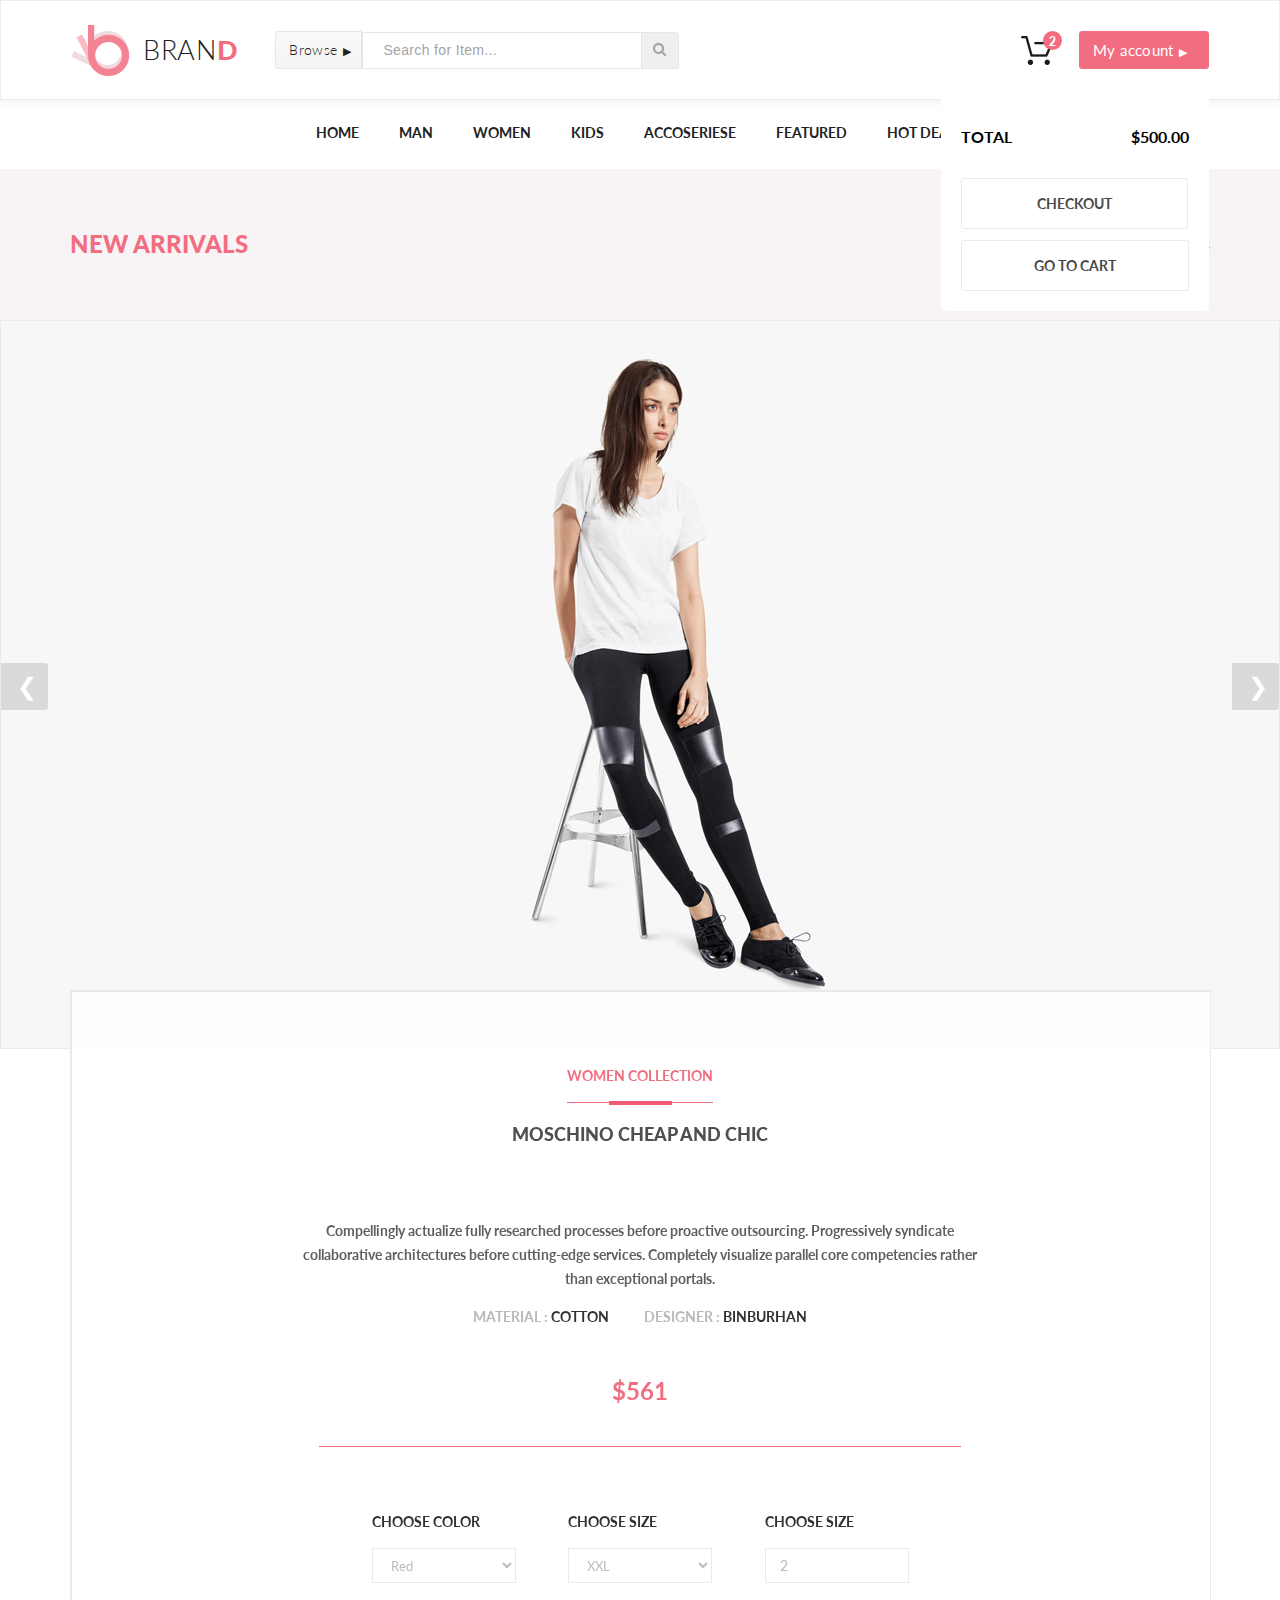
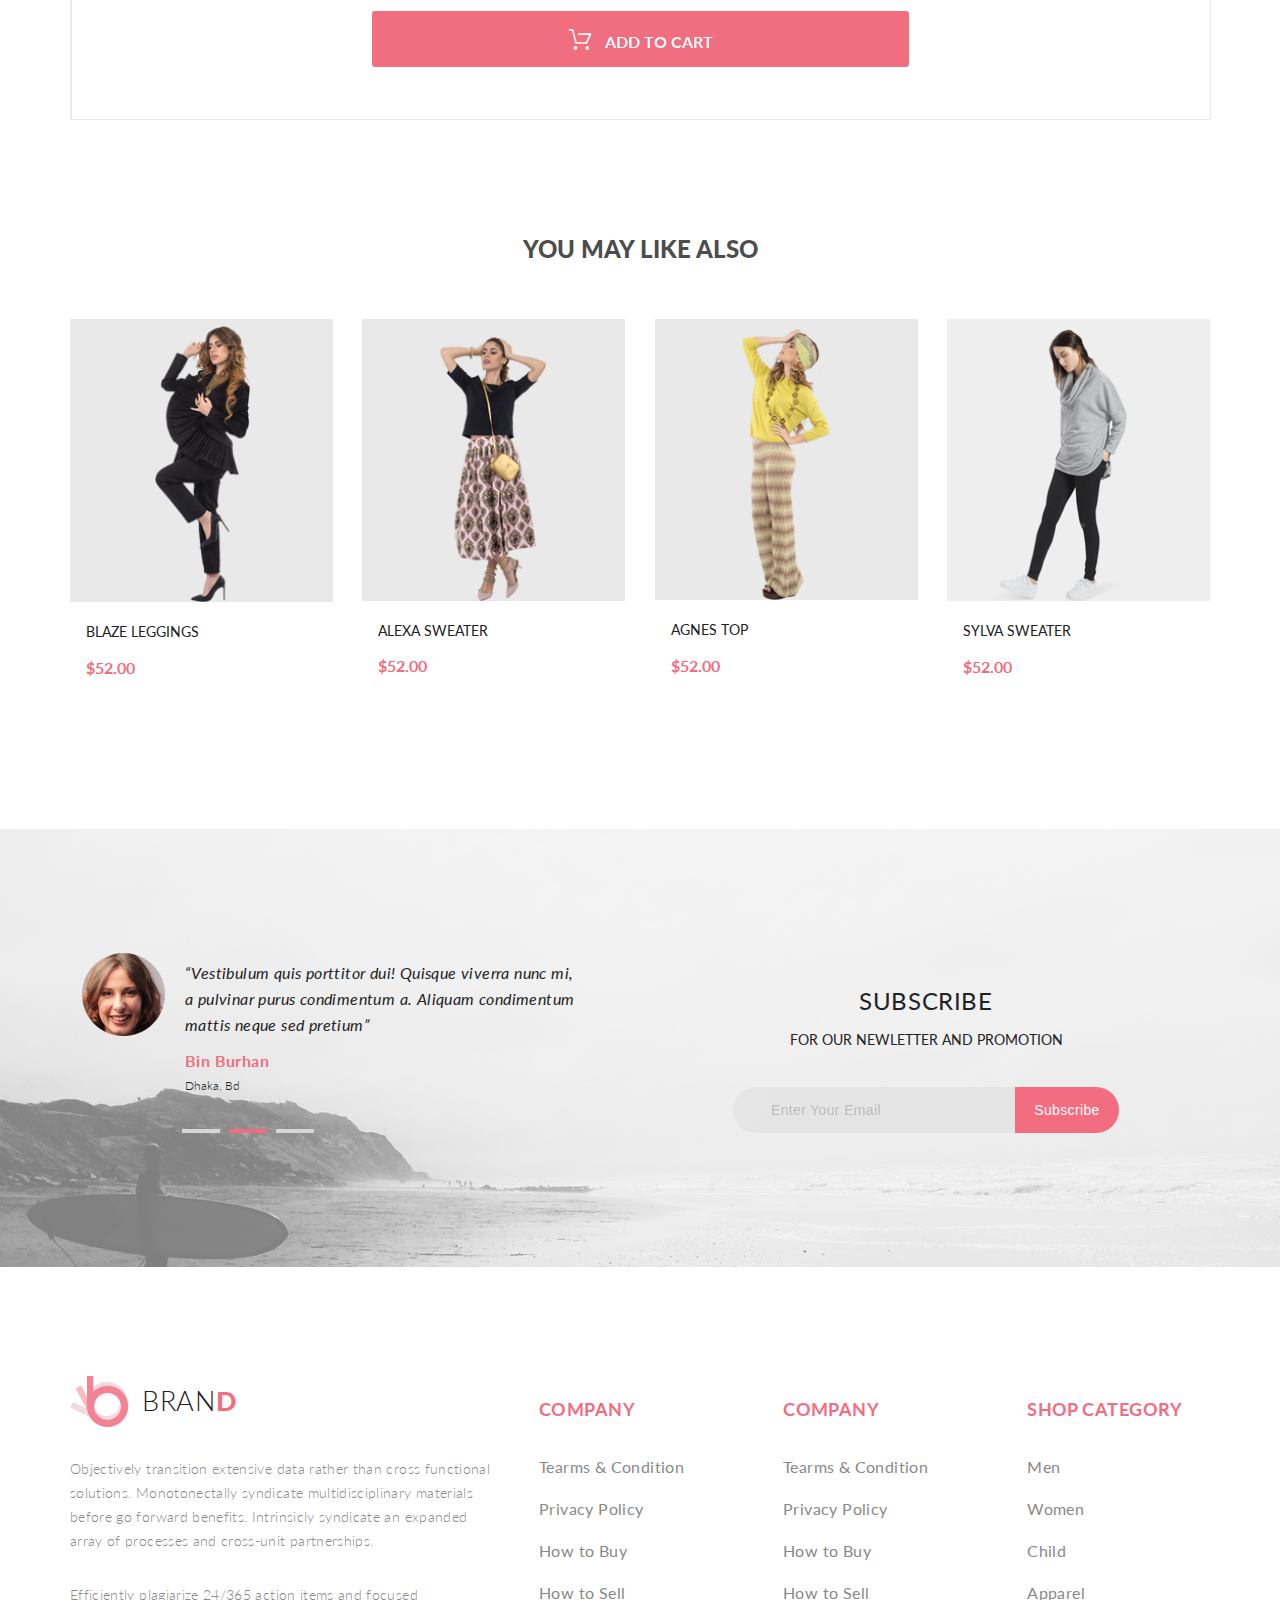
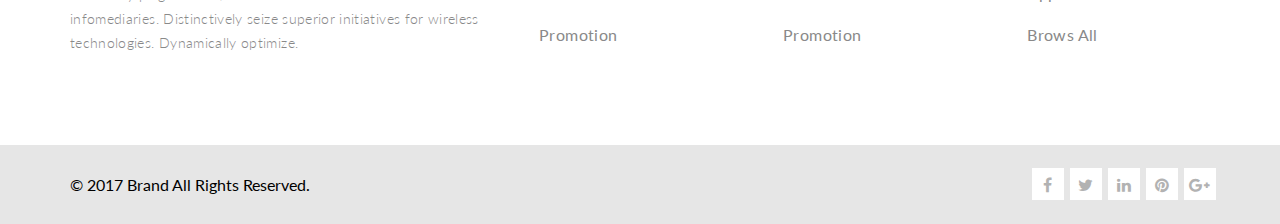
<file: ST/Igor/other/project/pubkic/single_page.html>
<!DOCTYPE html>
<html lang="en">

<head>
    <meta charset="UTF-8">
    <meta name="viewport" content="width=device-width, initial-scale=1.0">
    <title>Document</title>
    <link href="https://fonts.googleapis.com/css?family=Lato:300,400,700,900&display=swap" rel="stylesheet">
    <link rel="stylesheet" href="../src/layot/styles/sass/style.css">
    <link rel="stylesheet" href="../src/layot/styles/font-awesome-4.7.0/css/font-awesome.min.css">
</head>

<body>
    <header class="header center">
        <section class="header__left">
            <a href="index.html" class="logo">
                <img class="logo__img" src="../src/assets/img/logo.png" alt="logo">BRAN<span class="D">D</span>
            </a>
            <form class="header__form">
                <details class="browse">
                    <summary class="summarya">Browse</summary>
                    <div class="drop">
                        <div class="drop__col">
                            <h3 class="drop__h3">Women</h3>
                            <ul class="drop__ul">
                                <li><a href="#" class="drop__a">Dresses</a></li>
                                <li><a href="#" class="drop__a">Tops</a></li>
                                <li><a href="#" class="drop__a">Sweaters/Knits</a></li>
                                <li><a href="#" class="drop__a">Jackets/Coats</a></li>
                                <li><a href="#" class="drop__a">Blazers</a></li>
                                <li><a href="#" class="drop__a">Denim</a></li>
                                <li><a href="#" class="drop__a">Leggings/Pants</a></li>
                                <li><a href="#" class="drop__a">Skirts/Shorts</a></li>
                                <li><a href="#" class="drop__a">Accessories</a></li>
                            </ul>
                            <h3 class="drop__h3">Men</h3>
                            <ul class="drop__ul">
                                <li><a href="#" class="drop__a">Tees/Tank tops</a></li>
                                <li><a href="#" class="drop__a">Shirts/Polos</a></li>
                                <li><a href="#" class="drop__a">Sweaters</a></li>
                                <li><a href="#" class="drop__a">Sweatshirts/Hoodies</a></li>
                                <li><a href="#" class="drop__a">Blazers</a></li>
                                <li><a href="#" class="drop__a">Jackets/vests</a></li>
                            </ul>
                        </div>
                    </div>
                </details>
                <input type="text" class="textSearch__input" placeholder="Search for Item...">
                <button class="searchbutton"><img src="../src/assets/img/search.png" alt="search"></button>
            </form>
        </section>
        <section class="header__right">
            <div class="header-card">
                <div class="header-card__quantity">2</div>
                <a href="shopping-cart.html" class="header_card__a">
                    <img class="header__cart" src="../src/assets/img/cart.png" alt="cart"></a>
                <div class="hide drop-bascket">
                    <div class="drop__col">
                        <ul class="drop__ul"></ul>
                        <div class="drop__li drop-total">
                            <p class="drop__p">TOTAL</p>
                            <p class="drop__p">$500.00</p>
                        </div>
                        <div class="drop__li"><a href="#" class="buttons-shopCart__tipe drop__a_top">Checkout</a>
                        </div>
                        <div class="drop__li"><a href="shopping-cart.html"
                                class="buttons-shopCart__tipe drop__a_bottom">Go to
                                cart</a>
                        </div>
                    </div>
                </div>
            </div>
            <details class="button">
                <summary class="summaryb">My account</summary>
            </details>
        </section>
    </header>
    <nav class="nav">
        <ul class="menu center">
            <li class="menu__list"><a href="#" class="menu__link">Home</a></li>
            <li class="menu__list"><a href="Product.html" class="menu__link">Man</a>
                <div class="drop">
                    <div class="drop__col">
                        <h3 class="drop__h3">Women</h3>
                        <ul class="drop__ul">
                            <li><a href="#" class="drop__a">Dresses</a></li>
                            <li><a href="#" class="drop__a">Tops</a></li>
                            <li><a href="#" class="drop__a">Sweaters/Knits</a></li>
                            <li><a href="#" class="drop__a">Jackets/Coats</a></li>
                            <li><a href="#" class="drop__a">Blazers</a></li>
                            <li><a href="#" class="drop__a">Denim</a></li>
                            <li><a href="#" class="drop__a">Leggings/Pants</a></li>
                            <li><a href="#" class="drop__a">Skirts/Shorts</a></li>
                            <li><a href="#" class="drop__a">Accessories</a></li>
                        </ul>
                    </div>
                    <div class="drop__col">
                        <h3 class="drop__h3">Women</h3>
                        <ul class="drop__ul">
                            <li><a href="#" class="drop__a">Dresses</a></li>
                            <li><a href="#" class="drop__a">Tops</a></li>
                            <li><a href="#" class="drop__a">Sweaters/Knits</a></li>
                            <li><a href="#" class="drop__a">Jackets/Coats</a></li>
                        </ul>
                        <h3 class="drop__h3">Women</h3>
                        <ul class="drop__ul">
                            <li><a href="#" class="drop__a">Dresses</a></li>
                            <li><a href="#" class="drop__a">Tops</a></li>
                            <li><a href="#" class="drop__a">Sweaters/Knits</a></li>
                            <li><a href="#" class="drop__a">Jackets/Coats</a></li>
                        </ul>
                    </div>
                    <div class="drop__col">
                        <h3 class="drop__h3">Women</h3>
                        <ul class="drop__ul">
                            <li><a href="#" class="drop__a">Dresses</a></li>
                            <li><a href="#" class="drop__a">Tops</a></li>
                            <li><a href="#" class="drop__a">Sweaters/Knits</a></li>
                            <li><a href="#" class="drop__a">Jackets/Coats</a></li>
                        </ul>
                        <a href="#" class="drop__a__supersale">super<br>sale!</a>
                    </div>
                </div>
            </li>
            <li class="menu__list"><a href="#" class="menu__link">Women</a></li>
            <li class="menu__list"><a href="#" class="menu__link">Kids</a></li>
            <li class="menu__list"><a href="#" class="menu__link">Accoseriese</a></li>
            <li class="menu__list"><a href="#" class="menu__link">Featured</a></li>
            <li class="menu__list"><a href="#" class="menu__link">Hot Deals</a>
                <div class="drop drop_last">
                    <div class="drop__col">
                        <h3 class="drop__h3">Women</h3>
                        <ul class="drop__ul">
                            <li><a href="#" class="drop__a">Dresses</a></li>
                            <li><a href="#" class="drop__a">Tops</a></li>
                            <li><a href="#" class="drop__a">Sweaters/Knits</a></li>
                            <li><a href="#" class="drop__a">Jackets/Coats</a></li>
                            <li><a href="#" class="drop__a">Blazers</a></li>
                            <li><a href="#" class="drop__a">Denim</a></li>
                            <li><a href="#" class="drop__a">Leggings/Pants</a></li>
                            <li><a href="#" class="drop__a">Skirts/Shorts</a></li>
                            <li><a href="#" class="drop__a">Accessories</a></li>
                        </ul>
                    </div>
                    <div class="drop__col">
                        <h3 class="drop__h3">Women</h3>
                        <ul class="drop__ul">
                            <li><a href="#" class="drop__a">Dresses</a></li>
                            <li><a href="#" class="drop__a">Tops</a></li>
                            <li><a href="#" class="drop__a">Sweaters/Knits</a></li>
                            <li><a href="#" class="drop__a">Jackets/Coats</a></li>
                        </ul>
                        <h3 class="drop__h3">Women</h3>
                        <ul class="drop__ul">
                            <li><a href="#" class="drop__a">Dresses</a></li>
                            <li><a href="#" class="drop__a">Tops</a></li>
                            <li><a href="#" class="drop__a">Sweaters/Knits</a></li>
                            <li><a href="#" class="drop__a">Jackets/Coats</a></li>
                        </ul>
                    </div>
                    <div class="drop__col">
                        <h3 class="drop__h3">Women</h3>
                        <ul class="drop__ul">
                            <li><a href="#" class="drop__a">Dresses</a></li>
                            <li><a href="#" class="drop__a">Tops</a></li>
                            <li><a href="#" class="drop__a">Sweaters/Knits</a></li>
                            <li><a href="#" class="drop__a">Jackets/Coats</a></li>
                        </ul>
                        <h3 class="drop__h3">Women</h3>
                        <ul class="drop__ul">
                            <li><a href="#" class="drop__a">Dresses</a></li>
                            <li><a href="#" class="drop__a">Tops</a></li>
                            <li><a href="#" class="drop__a">Sweaters/Knits</a></li>
                            <li><a href="#" class="drop__a">Jackets/Coats</a>
                            </li>
                        </ul>
                    </div>
                </div>
            </li>
        </ul>
    </nav>
    <section class="breadcrumbs">
        <div class="center breadcrumbs__div">
            <h3 class="beradcrumb__h3">New Arrivals </h3>
            <ul class="breadcrum__ul">
                <li class="breadcrum__list"><a href="" class="breadcrum__link">Home</a></li>
                <li class="breadcrum__list"><a href="" class="breadcrum__link">Men</a></li>
                <li class="breadcrum__list">New Arrivals</li>
            </ul>
        </div>
    </section>
    <main class="single-page">
        <section class="slider-singlPg">
            <div class="slider-singlPg__slid"><img src="../src/assets/img/slideWoman.png" alt="Tshirt">
            </div>
            <a href="" class="slider-singlPg__prev">&#10094;</a>
            <a href="" class="slider-singlPg__next">&#10095;</a>
        </section>
        <section class="single-page__productInfo productCart center">
            <p class="productCart__p productInfo-content productCart__p_red">WOMEN COLLECTION</p>
            <hr class="productInfo-content__hr">
            <h3 class="productCart__h3 productCart__h3_position">Moschino Cheap And Chic</h3>
            <p class="productInfo-content productCart__p productCart__p_normal">Compellingly actualize fully researched
                processes before proactive outsourcing. Progressively syndicate collaborative architectures before
                cutting-edge services. Completely visualize parallel core competencies rather than exceptional portals.
            </p>
            <div class="prodInfo-mater-disign">
                <h4 class="productInfo-content productCart__p_light">MATERIAL : <span
                        class="productCart__p productCart__span_bold">COTTON</span></h4>
                <h4 class="productInfo-content productCart__p_light">DESIGNER : <span
                        class="productCart__p productCart__span_bold">BINBURHAN</span></h4>
            </div>
            <p class="productPrise productCart__prise">$561</p>
            <form class="productCart-form">
                <div class="productCart-form__div"><label class="productCart-form__label">CHOOSE COLOR</label>
                    <select name="color" class="productCart-form__select">
                        <option value="1" class="productCart-form__option">Red</option>
                    </select></div>
                <div class="productCart-form__div"><label class="productCart-form__label">CHOOSE SIZE</label>
                    <select name="size" class="productCart-form__select">
                        <option value="1" class="productCart-form__option">&emsp;XXL</option>
                    </select></div>
                <div class="productCart-form__div"><label class="productCart-form__label">CHOOSE SIZE</label>
                    <input type="number" value="2" class="productCart-form__input"></div>
                <button class="productCart-form__button button button-mainType"><svg class="button-mainType__svg"
                        xmlns="http://www.w3.org/2000/svg" xmlns:xlink="http://www.w3.org/1999/xlink" width="30px"
                        height="27px" viewBox="0 0 30 27">
                        <path class="button-mainType__path" fill-rule="evenodd"
                            d="M2.9614258,3.9559326 C2.9614258,3.9559326 5.7183228,3.9559326 5.7183228,3.9559326 C5.7183228,3.9559326 9.645264,18.401611 9.645264,18.401611 C9.757385,18.82544 10.142029,19.118896 10.57489,19.118896 C10.57489,19.118896 22.644226,19.118896 22.644226,19.118896 C23.02893,19.118896 23.365479,18.890747 23.525696,18.531738 C23.525696,18.531738 27.917542,8.260498 27.917542,8.260498 C28.045715,7.9505615 28.013672,7.6081543 27.837341,7.3309326 C27.661133,7.053833 27.356506,6.890869 27.035889,6.890869 C27.035889,6.890869 13.7005005,6.890869 13.7005005,6.890869 C13.171448,6.890869 12.7387085,7.3309326 12.7387085,7.8688965 C12.7387085,8.406982 13.171448,8.847168 13.7005005,8.847168 C13.7005005,8.847168 25.561401,8.847168 25.561401,8.847168 C25.561401,8.847168 22.003174,17.16211 22.003174,17.16211 C22.003174,17.16211 11.296143,17.16211 11.296143,17.16211 C11.296143,17.16211 7.3693237,2.717163 7.3693237,2.717163 C7.25708,2.2928467 6.8724365,1.9993896 6.4396973,1.9993896 C6.4396973,1.9993896 2.9614258,1.9993896 2.9614258,1.9993896 C2.432495,1.9993896 1.9997559,2.4395752 1.9997559,2.977539 C1.9997559,3.5159912 2.432495,3.9559326 2.9614258,3.9559326 ZM9.661255,25.999512 C10.863403,25.999512 11.841064,25.004639 11.841064,23.78186 C11.841064,22.55957 10.863403,21.564575 9.661255,21.564575 C8.459106,21.564575 7.4813843,22.559326 7.4813843,23.78186 C7.4813843,25.004639 8.459106,25.999512 9.661255,25.999512 ZM23.285461,25.999512 C23.333557,25.999512 23.397522,25.999512 23.445618,25.999512 C24.022766,25.950684 24.551636,25.689697 24.93628,25.233154 C25.320984,24.793213 25.497314,24.222046 25.465271,23.619019 C25.38507,22.412476 24.343384,21.48291 23.141174,21.564575 C21.939087,21.64624 21.041504,22.722168 21.12146,23.928833 C21.201782,25.086304 22.14746,25.999512 23.285461,25.999512 Z" />
                    </svg>&emsp;Add to Cart</button>
            </form>
        </section>
    </main>
    <aside class="productFromidex">
        <p class="productFromidex__p productFromidex-capital">you may like also</p>
        <section class="mango center">
            <article class="mangoItems">
                <img src="../src/assets/img/singlpgBlack.png" class="mangoItems__img mangoItems__img_padding1"
                    alt="product">
                <div class="mangoItems__content"><a href="single_page.html" class="mangoItems__name">BLAZE LEGGINGS</a>
                    <p class="mango__p">&#36;52.00</p>
                    <a href="#" class="mangoItems__add">Add to Cart</a>
                </div>
            </article>
            <article class="mangoItems">
                <img src="../src/assets/img/singlpgScotland.png" class="mangoItems__img mangoItems__img_padding2"
                    alt="product">
                <div class="mangoItems__content"><a href="single_page.html" class="mangoItems__name">ALEXA SWEATER</a>
                    <p class="mango__p">&#36;52.00</p>
                    <a href="#" class="mangoItems__add">Add to Cart</a>
                </div>
            </article>
            <article class="mangoItems">
                <img src="../src/assets/img/singlpgYelow.png" class="mangoItems__img mangoItems__img_padding3"
                    alt="product">
                <div class="mangoItems__content"><a href="single_page.html" class="mangoItems__name">AGNES TOP</a>
                    <p class="mango__p">&#36;52.00</p>
                    <a href="#" class="mangoItems__add">Add to Cart</a>
                </div>
            </article>
            <article class="mangoItems">
                <img src="../src/assets/img/singlpgTrouser.png" class="mangoItems__img" alt="product">
                <div class="mangoItems__content"><a href="single_page.html" class="mangoItems__name">SYLVA SWEATER</a>
                    <p class="mango__p">&#36;52.00</p>
                    <a href="#" class="mangoItems__add">Add to Cart</a>
                </div>
            </article>
        </section>
    </aside>
    <footer class="footer">
        <aside class="subscribe__aside center">
            <section class="subscribe___left">
                <figure class="quote">
                    <blockquote class="blockquote">&#8220;Vestibulum quis porttitor dui! Quisque viverra nunc mi,<br />
                        a&nbsp;pulvinar purus condimentum a. Aliquam condimentum mattis neque sed pretium&#8221;
                    </blockquote>
                    <figcaption class="figcap">
                        Bin Burhan
                    </figcaption>
                    <cite class="citee">
                        Dhaka, Bd
                    </cite>
                </figure>
                <div class="pagination">
                    <a class="pagina leftpg" tabindex="1"></a>
                    <a class="pagina pagina-active" tabindex="1"></a>
                    <a class="pagina rightpg" tabindex="1"></a>
                </div>
            </section>
            <section class="subscribe__right">
                <form class="subscribe__form">
                    <div class="subscribe__legend">
                        <p class="subscribe__pL">Subscribe
                        </p>
                        <p class="subscribe__psm">FOR OUR NEWLETTER AND PROMOTION
                        </p>
                    </div>
                    <input type="text" class="subscribe___input" placeholder="Enter Your Email"><button
                        class="subscrib__button">
                        Subscribe
                    </button>
                </form>
            </section>
        </aside>
        <section class="footerBrend__section center">
            <section class="footer___left">
                <a href="index.html" class="logo">
                    <img class="logo__img" src="../src/assets/img/logo.png" alt="logo">BRAN<span class="D">D</span>
                </a>
                <p class="footer__p">Objectively transition extensive data rather than cross functional solutions.
                    Monotonectally syndicate multidisciplinary materials before go&nbsp;forward benefits. Intrinsicly
                    syndicate an&nbsp;expanded array of&nbsp;processes and cross-unit partnerships. </p>
                <p class="footer__p">Efficiently plagiarize 24/365 action items and focused infomediaries.
                    Distinctively seize superior initiatives for wireless technologies. Dynamically optimize.</p>
            </section>
            <section class="footer__right">
                <article class="footer___company">
                    <p class="footer__Upper">COMPANY</p>
                    <ul class="footerCompany__ul">
                        <li class="footer__list"><a href="Checkout.html" class="footer__link">Tearms & Condition</a>
                        </li>
                        <li class="footer__list"><a href="Checkout.html" class="footer__link">Privacy Policy</a></li>
                        <li class="footer__list"><a href="Checkout.html" class="footer__link">How to Buy</a></li>
                        <li class="footer__list"><a href="Checkout.html" class="footer__link">How to Sell</a></li>
                        <li class="footer__list"><a href="Checkout.html" class="footer__link">Promotion</a></li>
                    </ul>
                </article>
                <article class="footer__information">
                    <p class="footer__Upper">COMPANY</p>
                    <ul class="footerCompany__ul">
                        <li class="footer__list"><a href="#" class="footer__link">Tearms & Condition</a></li>
                        <li class="footer__list"><a href="#" class="footer__link">Privacy Policy</a></li>
                        <li class="footer__list"><a href="#" class="footer__link">How to Buy</a></li>
                        <li class="footer__list"><a href="#" class="footer__link">How to Sell</a></li>
                        <li class="footer__list"><a href="#" class="footer__link">Promotion</a></li>
                    </ul>
                </article>
                <article class="footer__shopCat">
                    <p class="footer__Upper">SHOP CATEGORY</p>
                    <ul class="footerCompany__ul">
                        <li class="footer__list"><a href="#" class="footer__link">Men</a></li>
                        <li class="footer__list"><a href="#" class="footer__link">Women</a></li>
                        <li class="footer__list"><a href="#" class="footer__link">Child</a></li>
                        <li class="footer__list"><a href="#" class="footer__link">Apparel</a></li>
                        <li class="footer__list"><a href="#" class="footer__link">Brows All</a></li>
                    </ul>
                </article>
            </section>
        </section>
        <section class="footer__copyright center">
            <p class="copyright">&copy;&nbsp;2017 Brand All Rights Reserved.</p>
            <ul class="footer__ulsocial">
                <li class="footer__socialmedia__list"><a href="#" class="footer__socialmedia__link facebook"><i
                            class="fa fa-facebook" aria-hidden="true"></i></a></li>
                <li class="footer__socialmedia__list"><a href="#" class="footer__socialmedia__link twitter"><i
                            class="fa fa-twitter" aria-hidden="true"></i></a></li>
                <li class="footer__socialmedia__list"><a href="#" class="footer__socialmedia__link linkedin"><i
                            class="fa fa-linkedin" aria-hidden="true"></i></a></li>
                <li class="footer__socialmedia__list"><a href="#" class="footer__socialmedia__link pinterest"><i
                            class="fa fa-pinterest" aria-hidden="true"></i></a></li>
                <li class="footer__socialmedia__list"><a href="#" class="footer__socialmedia__link google"><i
                            class="fa fa-google-plus" aria-hidden="true"></i></a></li>
            </ul>
        </section>
    </footer>
    <script src="../src/components/js/backet.js"></script>
</body>

</html>
</file>
<file: style.css>
.shoppingCart__row {
  display: -webkit-box;
  display: -ms-flexbox;
  display: flex;
  -webkit-box-pack: justify;
      -ms-flex-pack: justify;
          justify-content: space-between;
  -webkit-box-align: center;
      -ms-flex-align: center;
          align-items: center;
  border-bottom: 1.0px solid #222;
  padding: 25px 0;
}

.shoppingCart__row_capital {
  padding: 20px 0;
}

.shoppingCart__column {
  text-align: end;
}

.shoppingCart__column_large {
  text-align: start;
  -ms-flex-preferred-size: 317px;
      flex-basis: 317px;
}

.shoppingCart__column_text-normal {
  font-family: Lato;
  font-size: 13px;
  line-height: 20px;
  font-weight: 400;
  color: #656565;
}

.shoppingCart__column_text-bold {
  font-family: Lato;
  font-weight: 700;
  text-transform: uppercase;
  letter-spacing: -0.015em;
  color: #222222;
}

.shoppingCart__column_text-light {
  font-weight: 300;
  color: #6f6e6e;
}

.shoppingCart__Item {
  float: left;
  margin-right: 21px;
}

.shoppingCart__Item-contentWrap {
  margin-top: 13px;
}

.shoppingCart__content {
  font-family: Lato;
  font-size: 13px;
  font-weight: 400;
  line-height: 1.2;
  text-transform: uppercase;
  color: #222222;
}

.shoppingCart__column_padding {
  padding-bottom: 26px;
}

.shoppingCart__input {
  width: 54px;
  height: 30px;
  text-align: center;
  background-color: #ffffff;
  border: 1.0px solid #eaeaea;
}

.shoppingCart__cansel {
  display: inline-block;
  font-size: 16px;
  line-height: 1.2;
  font-weight: 400;
  text-transform: uppercase;
  color: #c0c0c0;
}

.shoppingCart__cansel:hover {
  color: #f16d7f;
}

.shoppingCart__buttons {
  margin-top: 44px;
}

.buttons-shopCart {
  display: -webkit-box;
  display: -ms-flexbox;
  display: flex;
  -webkit-box-pack: justify;
      -ms-flex-pack: justify;
          justify-content: space-between;
}

.buttons-shopCart__tipe {
  cursor: pointer;
  padding: 17px 39px 15px 39px;
  background-color: #ffffff;
  border: 1.0px solid #eaeaea;
  font-family: Lato;
  font-size: 14px;
  line-height: 1.2;
  font-weight: 700;
  text-transform: uppercase;
  color: #4a4a4a;
  border-radius: 3px;
  -webkit-transition: color, 0.4s;
  transition: color, 0.4s;
  -webkit-transition: border, 0.4s;
  transition: border, 0.4s;
}

.buttons-shopCart__tipe:hover {
  border: 1px solid #f16d7f;
  background-color: #fff;
  color: #f16d7f;
}

.shopCart-shipping {
  display: -webkit-box;
  display: -ms-flexbox;
  display: flex;
  -ms-flex-wrap: wrap;
      flex-wrap: wrap;
  -webkit-box-pack: justify;
      -ms-flex-pack: justify;
          justify-content: space-between;
  margin-top: 63px;
}

.shopCart-form {
  display: -webkit-box;
  display: -ms-flexbox;
  display: flex;
  -webkit-box-pack: justify;
      -ms-flex-pack: justify;
          justify-content: space-between;
  -ms-flex-wrap: wrap;
      flex-wrap: wrap;
  -webkit-box-flex: 1;
      -ms-flex-positive: 1;
          flex-grow: 1;
}

.shopCart-fieldset__list {
  margin-top: 20px;
}

.shopCart-fieldset__legend {
  font-family: Lato;
  font-size: 16px;
  line-height: 1.2;
  font-weight: 700;
  text-transform: uppercase;
  color: #222222;
}

.shopCart-fieldset__label {
  font-family: Lato;
  font-size: 14px;
  line-height: 1.2;
  font-weight: 300;
  color: #000000;
}

.shopCart-fieldset__label_positon {
  margin-bottom: 24px;
}

.shopCart-fieldset__input {
  width: 355px;
  height: 45px;
  background-color: #ffffff;
  border: 1.0px solid #eaeaea;
  padding-left: 15px;
  cursor: pointer;
}

.shopCart-fieldset__input_submit {
  font-family: Lato;
  font-size: 11px;
  line-height: 1.2;
  font-weight: 700;
  text-transform: uppercase;
  color: #4a4a4a;
  padding: 12px 14px 12px 15px;
  width: auto;
  height: auto;
  -webkit-transition: color, 0.4s;
  transition: color, 0.4s;
  -webkit-transition: border, 0.4s;
  transition: border, 0.4s;
}

.shopCart-fieldset__input_submit:hover {
  color: #f16d7f;
  border: 1px solid #f16d7f;
}

.shopCart-shipping-button {
  -webkit-box-flex: 2;
      -ms-flex-positive: 2;
          flex-grow: 2;
  text-align: end;
  margin-left: 36px;
  padding-top: 26px;
  padding-right: 42px;
  background-color: #f5f3f3;
  cursor: pointer;
}

.shopCart-shipping-button__p {
  margin-top: 14px;
}

.shopCart-shipping-button__p_small {
  font-family: Lato;
  font-size: 11px;
  line-height: 1.2;
  font-weight: 400;
  text-transform: uppercase;
  color: #4a4a4a;
}

.shopCart-shipping-button__p_big {
  font-family: Lato;
  font-size: 16px;
  line-height: 1.2;
  font-weight: 700;
  text-transform: uppercase;
  color: #222222;
}

.shopCart-shipping-button__checkout {
  margin-top: 40px;
}

.button-mainType {
  font-family: Lato;
  font-size: 16px;
  line-height: 1.2;
  font-weight: 700;
  text-transform: uppercase;
  color: #ffffff;
  background-color: #f16d7f;
  padding: 16px 42px;
  -webkit-transition: color, 0.4s;
  transition: color, 0.4s;
  -webkit-transition: border, 0.4s;
  transition: border, 0.4s;
}

.button-mainType__path {
  -webkit-transition: fill, 0.4s;
  transition: fill, 0.4s;
}

.button-mainType:hover {
  border: 1px solid #f16d7f;
  background-color: #fff;
  color: #f16d7f;
}

.button-mainType:hover .button-mainType__path {
  fill: #f16d7f;
}

.single-page {
  margin: 0 auto;
}

.slider-singlPg {
  background-color: #f7f7f7;
  border: 1.0px solid #eaeaea;
  position: relative;
}

.slider-singlPg__slid {
  text-align: center;
}

.slider-singlPg__prev, .slider-singlPg__next {
  cursor: pointer;
  position: absolute;
  top: 50%;
  width: 47px;
  height: 47px;
  margin-top: -22px;
  padding: 16px;
  font-size: 24px;
  line-height: 14px;
  font-weight: 400;
  color: #ffffff;
  background-color: rgba(42, 42, 42, 0.14);
  -webkit-transition: 0.6s ease;
  transition: 0.6s ease;
  border-radius: 0 3px 3px 0;
}

.slider-singlPg__next {
  right: 0;
}

.single-page__productInfo {
  margin: 0 auto;
  margin-top: -59px;
}

.productCart {
  max-width: 1141px;
  min-height: 730px;
  opacity: .99;
  display: -webkit-box;
  display: -ms-flexbox;
  display: flex;
  -webkit-box-orient: vertical;
  -webkit-box-direction: normal;
      -ms-flex-direction: column;
          flex-direction: column;
  -webkit-box-align: center;
      -ms-flex-align: center;
          align-items: center;
  border: 1.0px solid #eaeaea;
  text-align: center;
  background-image: url(img/background_singlpg.png);
}

.productCart .productInfo-content {
  font-family: Lato;
  font-size: 14px;
  line-height: 24px;
  font-weight: 700;
}

.productCart .productInfo-content__hr {
  width: 63px;
  height: 4px;
  background-color: #ef5b70;
  margin-top: -2px;
  border: 0 none;
}

.productCart__p {
  margin-top: 73px;
  padding-bottom: 14px;
}

.productCart__p_red {
  color: #f16d7f;
  border-bottom: 1px solid;
}

.productCart__h3 {
  font-family: Lato;
  font-size: 18px;
  line-height: 24px;
  font-weight: 900;
  text-transform: uppercase;
  color: #4d4d4d;
}

.productCart__h3_position {
  margin-top: 17px;
}

.productCart__p_normal {
  font-weight: 300;
  color: #5e5e5e;
  max-width: 693px;
}

.productCart__p_light {
  color: #b9b9b9;
}

.productCart__span_bold {
  color: #2f2f2f;
}

.productCart .prodInfo-mater-disign {
  display: -webkit-inline-box;
  display: -ms-inline-flexbox;
  display: inline-flex;
  -webkit-box-pack: justify;
      -ms-flex-pack: justify;
          justify-content: space-between;
  -ms-flex-wrap: wrap;
      flex-wrap: wrap;
  -webkit-box-orient: horizontal;
  -webkit-box-direction: normal;
      -ms-flex-direction: row;
          flex-direction: row;
  max-width: 334px;
  width: 100%;
}

.productCart__prise {
  padding: 50px 0 43px 0;
  border-bottom: 1px solid #f16d7f;
  max-width: 642px;
  width: 100%;
}

.productCart .productPrise {
  font-family: Lato;
  font-size: 24px;
  line-height: 24px;
  font-weight: 700;
  color: #f16d7f;
}

.productCart-form {
  display: -webkit-box;
  display: -ms-flexbox;
  display: flex;
  -webkit-box-orient: horizontal;
  -webkit-box-direction: normal;
      -ms-flex-direction: row;
          flex-direction: row;
  -webkit-box-pack: justify;
      -ms-flex-pack: justify;
          justify-content: space-between;
  -ms-flex-wrap: wrap;
      flex-wrap: wrap;
  margin-top: 63px;
  width: 100%;
  max-width: 537px;
  text-align: start;
}

.productCart-form__div {
  display: -webkit-box;
  display: -ms-flexbox;
  display: flex;
  -webkit-box-orient: vertical;
  -webkit-box-direction: normal;
      -ms-flex-direction: column;
          flex-direction: column;
}

.productCart-form__label {
  font-family: Lato;
  font-size: 14px;
  line-height: 24px;
  font-weight: 700;
  color: #2f2f2f;
}

.productCart-form__button {
  margin-top: 28px;
  -ms-flex-preferred-size: 537px;
      flex-basis: 537px;
}

.productCart-form__select {
  padding-left: 14px;
  font-family: Lato;
  font-size: 13px;
  line-height: 24px;
  font-weight: 400;
  color: #bcbcbc;
  width: 144px;
  height: 35px;
  background-color: #ffffff;
  border: 1.0px solid #eaeaea;
}

.productCart-form__input {
  width: 144px;
  height: 35px;
  background-color: #ffffff;
  border: 1.0px solid #eaeaea;
  font-family: Lato;
  font-size: 14px;
  line-height: 24px;
  font-weight: 400;
  color: #bcbcbc;
  padding-left: 14px;
}

.productCart-form__select, .productCart-form__input {
  margin-top: 14px;
}

.button-mainType__svg {
  width: 26px;
  height: 24px;
  vertical-align: -3px;
}

.button-mainType__path {
  fill: #ffffff;
}

.productFromidex {
  margin-top: 119px;
}

.productFromidex__p {
  text-align: center;
  margin-bottom: 60px;
}

.productFromidex-capital {
  font-family: Lato;
  font-size: 24px;
  line-height: 20px;
  font-weight: 900;
  text-transform: uppercase;
  color: #4d4d4d;
}

.mangoItems__img_padding1 {
  background-image: url(img/rectangle_grey.png);
  padding-left: 85px;
  padding-right: 83px;
  padding-top: 7px;
}

.mangoItems__img_padding2 {
  background-image: url(img/rectangle_grey.png);
  padding-left: 78px;
  padding-right: 79px;
}

.mangoItems__img_padding3 {
  background-image: url(img/rectangle_grey.png);
  padding-left: 87px;
  padding-right: 88px;
  padding-top: 10px;
}

.checkout {
  margin-top: 58px;
}

.checkout-details {
  border-bottom: 1px solid #e8e8e8;
  padding-bottom: 31px;
  padding-top: 31px;
  border-radius: 0;
}

.checkout-details:hover .checkout-details__summary {
  font-weight: 800;
}

.checkout-details__summary {
  padding: 0;
  font-family: Lato;
  font-size: 16px;
  line-height: 1.2;
  font-weight: 700;
  text-transform: uppercase;
  color: #222222;
  cursor: pointer;
}

.checkout-details__summary::after {
  display: none;
}

.checkout-section {
  display: none;
  margin-top: 39px;
  margin-bottom: 79px;
}

.checkout-form {
  display: -webkit-box;
  display: -ms-flexbox;
  display: flex;
  -webkit-box-pack: justify;
      -ms-flex-pack: justify;
          justify-content: space-between;
  -ms-flex-wrap: wrap;
      flex-wrap: wrap;
  min-width: 390px;
  max-width: 981px;
  margin-left: 41px;
}

.checkout-legend {
  font-family: Lato;
  font-size: 13px;
  line-height: 1.2;
  font-weight: 700;
  text-transform: uppercase;
  color: #222222;
}

.checkout-form__p {
  margin-top: 15px;
}

.checkout-form__p_lowercase {
  font-family: Lato;
  font-size: 13px;
  line-height: 20px;
  font-weight: 400;
  color: #b3b2b2;
}

.fieldset-label {
  font-family: Lato;
  font-size: 12px;
  line-height: 1.2;
  font-weight: 700;
  text-transform: uppercase;
  color: #222222;
  display: block;
}

.fieldset-left__label {
  margin-top: 20px;
}

.fieldset-left__input {
  display: inline-block;
  margin-right: 14px;
}

.input-radio {
  width: 14px;
  height: 14px;
  background-color: #ffffff;
  border: 2.0px solid #555555;
}

.checkout-form__p_upper {
  font-family: Lato;
  font-size: 13px;
  line-height: 1.2;
  font-weight: 700;
  text-transform: uppercase;
  color: #222222;
}

.fieldset-left__div {
  margin-top: 33px;
  margin-bottom: 33px;
}

.fieldset-right__div {
  margin-top: 35px;
}

.fieldset-right__label {
  margin-top: 23px;
}

.fieldset-right__span {
  font-size: 17px;
  color: #ff0d0d;
}

.fieldset-right__input {
  width: 390px;
  margin-top: 16px;
}

.checkout-form__p_red {
  font-family: Lato;
  font-size: 13px;
  line-height: 20px;
  font-weight: 700;
  color: #ff0d0d;
}

.fieldset-right__button {
  margin-right: 32px;
}

.fieldset-right__a {
  font-family: Lato;
  font-size: 14px;
  line-height: 20px;
  font-weight: 700;
  color: #222222;
}

.fieldset-right__a:hover {
  color: #f16d7f;
}

.checkout-details[open] .checkout-section {
  display: block;
}

* {
  margin: 0;
  padding: 0;
  -webkit-box-sizing: border-box;
          box-sizing: border-box;
  list-style-type: none;
}

body {
  font-family: 'Lato';
}

.center {
  padding: 0 calc(50% - 570px);
}

a {
  text-decoration: none;
}

.header {
  height: 100px;
  background-color: #ffffff;
  border: 1px solid #ececec;
  -webkit-box-shadow: 0px 0px 10px 0px #ececec;
          box-shadow: 0px 0px 10px 0px #ececec;
  display: -webkit-box;
  display: -ms-flexbox;
  display: flex;
  -webkit-box-pack: justify;
      -ms-flex-pack: justify;
          justify-content: space-between;
  -webkit-box-align: center;
      -ms-flex-align: center;
          align-items: center;
}

.header__left,
.header__right,
.header__form {
  display: -webkit-box;
  display: -ms-flexbox;
  display: flex;
  -webkit-box-align: center;
      -ms-flex-align: center;
          align-items: center;
}

.browse {
  font-size: 14px;
  line-height: 35px;
  font-weight: 300;
  letter-spacing: 0.025em;
  color: #222222;
  width: 87px;
  height: 38px;
  background-color: #cdcdcc;
  background-image: -webkit-gradient(linear, left top, left bottom, from(#f9f9f9), to(#f5f5f5));
  background-image: linear-gradient(180deg, #f9f9f9 0%, #f5f5f5 100%);
  border: 1.0px solid #e6e6e6;
  border-radius: 3.0px 0.0px 0.0px 3.0px;
  display: inline-block;
  cursor: pointer;
  -webkit-transition: background-color, 0.4s;
  transition: background-color, 0.4s;
  -webkit-transition: border, 0.4s;
  transition: border, 0.4s;
}

.browse:hover {
  border: 1px solid #f16d7f;
  background-color: #fff;
  color: #f16d7f;
}

.fb {
  vertical-align: 2px;
  letter-spacing: 3px;
}

.fc {
  vertical-align: 3px;
  letter-spacing: 3px;
}

.textSearch__input {
  height: 37px;
  width: 280px;
  padding-left: 10px;
  border: 1px solid #e6e6e6;
}

::-webkit-input-placeholder {
  font-size: 14px;
  line-height: 32px;
  font-weight: 300;
  letter-spacing: 0.025em;
  color: #a4a4a4;
  padding-left: 10px;
}

::-moz-placeholder {
  font-size: 14px;
  line-height: 32px;
  font-weight: 300;
  letter-spacing: 0.025em;
  color: #a4a4a4;
  padding-left: 10px;
}

:-moz-placeholder {
  font-size: 14px;
  line-height: 32px;
  font-weight: 300;
  letter-spacing: 0.025em;
  color: #a4a4a4;
  padding-left: 10px;
}

:-ms-input-placeholder {
  font-size: 14px;
  line-height: 32px;
  font-weight: 300;
  letter-spacing: 0.025em;
  color: #a4a4a4;
  padding-left: 10px;
}

.header__cart {
  margin-right: 26px;
}

.header-card__quantity {
  border-radius: 50%;
  position: absolute;
  width: 19px;
  height: 19px;
  background-color: #f16d7f;
  font-family: Lato;
  font-size: 12px;
  line-height: 21px;
  font-weight: 700;
  letter-spacing: 0.025em;
  color: #ffffff;
  text-align: center;
  right: 17px;
}

.header_card__a {
  line-height: 3.5;
}

.searchbutton {
  width: 37px;
  height: 37px;
  border-style: none;
  border: 1px solid #e6e6e6;
  border-left: 0 solid #e6e6e6;
  border-radius: 0px 3px 3px 0px;
  cursor: pointer;
  -webkit-transition: border, 0.4s;
  transition: border, 0.4s;
  -webkit-transition: background-color, 0.4s;
  transition: background-color, 0.4s;
}

.searchbutton:hover {
  border: 1px solid #979696;
  background-color: #dddddb;
}

.logo {
  display: -webkit-box;
  display: -ms-flexbox;
  display: flex;
  -webkit-box-align: center;
      -ms-flex-align: center;
          align-items: center;
  margin-right: 37px;
  font-size: 27px;
  line-height: 32px;
  font-weight: 300;
  text-transform: uppercase;
  letter-spacing: 0.025em;
  color: #222222;
}

.D {
  font-weight: 900;
  color: #f16d7f;
}

.logo__img {
  margin-right: 13px;
}

summary {
  display: block;
  max-height: 38px;
  padding: 0px 13px;
  border-radius: 3px;
}

.summaryb {
  background-color: #f16d7f;
  font-size: 15px;
  line-height: 37px;
  font-weight: 400;
  letter-spacing: 0.025em;
  color: #ffffff;
  border: 1px solid #f16d7f;
  width: 130px;
  padding: 0px 13px;
  border-radius: 3px;
  -webkit-transition: background-color, 0.4s;
  transition: background-color, 0.4s;
  -webkit-transition: border, 0.4s;
  transition: border, 0.4s;
}

.sumarya {
  padding: 0px 13px;
  border-radius: 3px;
}

summary::-webkit-details-marker {
  display: none;
}

summary::after {
  content: '\25B6';
  padding-left: 0.5em;
  font-size: 11px;
}

.browse {
  position: relative;
}

.browse[open] > summary::after {
  content: '\25BC';
  font-size: 11px;
}

.button[open] > summary::after {
  content: '\25BC';
  font-size: 11px;
}

.drop {
  display: none;
  z-index: 1;
  position: absolute;
  background-color: #ffffff;
  border-radius: 5px;
  padding: 20px;
  top: 36px;
}

.drop-bascket {
  -ms-flex-preferred-size: 262px;
      flex-basis: 262px;
  left: -11px;
}

.drop__li {
  min-width: 228px;
  display: -webkit-box;
  display: -ms-flexbox;
  display: flex;
  -webkit-box-pack: justify;
      -ms-flex-pack: justify;
          justify-content: space-between;
  -webkit-box-align: center;
      -ms-flex-align: center;
          align-items: center;
  justify-content: space-between;
}

.button__h4 {
  font-family: Lato;
  font-size: 12px;
  line-height: 1.2;
  font-weight: 700;
  text-transform: uppercase;
  color: #222222;
}

.drop__p {
  margin-top: 12px;
  font-family: Lato;
  line-height: 1.2;
  font-weight: 700;
  font-size: 16px;
}

.drop__p_red {
  color: #f16d7f;
  font-size: 12px;
}

.drop-total {
  margin-top: 25px;
  display: -webkit-box;
  display: -ms-flexbox;
  display: flex;
  -webkit-box-pack: justify;
      -ms-flex-pack: justify;
          justify-content: space-between;
}

.drop__a_top {
  padding-left: 75px;
  padding-right: 75px;
  margin-top: 32px;
  display: inline-block;
}

.drop__a_bottom {
  padding-left: 72px;
  padding-right: 72px;
  margin-top: 11px;
  display: inline-block;
}

.drop__a_left {
  margin-right: 14px;
}

.drop__div_middle {
  margin-right: 14px;
}

.drop__a_right {
  -webkit-box-flex: 1;
      -ms-flex-positive: 1;
          flex-grow: 1;
  text-align: end;
}

.fa-star, .fa-star-half-o {
  color: #e4af48;
  margin-top: 10px;
  font-size: 12px;
  line-height: 1.2;
  font-weight: 400;
}

.browse[open] .drop {
  display: -webkit-box;
  display: -ms-flexbox;
  display: flex;
}

.header-card {
  position: relative;
  height: 38px;
}

.header-card:hover .drop {
  display: -webkit-box;
  display: -ms-flexbox;
  display: flex;
}

.drop_last {
  right: 0;
}

.drop__col {
  margin-right: 46px;
}

.drop__col:last-of-type {
  margin-right: 0;
}

.drop__h3 {
  font-size: 14px;
  color: #232323;
  letter-spacing: 0.03em;
  line-height: 48px;
  text-transform: uppercase;
  border-bottom: 1px solid #e8e8e8;
  margin-bottom: 8px;
  width: 234px;
}

.drop__ul {
  list-style: none;
}

.drop__a {
  font-size: 14px;
  color: #646464;
  text-align: right;
  letter-spacing: 0.03em;
  line-height: 28px;
  -webkit-transition: color, 0.4s;
  transition: color, 0.4s;
}

.drop__a__supersale {
  display: inline-block;
  background: url(img/supersale.png) center no-repeat;
  width: 255px;
  height: 118px;
  font-size: 22px;
  line-height: 28px;
  font-weight: 900;
  text-transform: uppercase;
  letter-spacing: 0.025em;
  color: #ffffff;
  padding-top: 53px;
  padding-left: 173px;
  margin-top: 18px;
}

.drop__a:hover {
  color: #f16d7f;
}

.button {
  cursor: pointer;
  border-radius: 3px;
  border-style: none;
}

.button_color-font {
  color: #ffffff;
  background-color: #f16d7f;
  font-size: 15px;
  line-height: 37px;
  font-weight: 400;
  letter-spacing: 0.025em;
}

.summaryb:hover {
  border: 1px solid #f16d7f;
  background-color: #fff;
  color: #f16d7f;
}

.menu {
  list-style-type: none;
  display: -webkit-box;
  display: -ms-flexbox;
  display: flex;
  -webkit-box-pack: center;
      -ms-flex-pack: center;
          justify-content: center;
}

.menu__list {
  position: relative;
}

.menu__list:hover .drop {
  display: -webkit-box;
  display: -ms-flexbox;
  display: flex;
  top: 60px;
}

.menu__link {
  padding: 20px;
  display: block;
  font-size: 14px;
  line-height: 26px;
  font-weight: 700;
  text-transform: uppercase;
  color: #222222;
  border-bottom: 3px solid transparent;
  -webkit-transition: font-weight, 0.4s;
  transition: font-weight, 0.4s;
  -webkit-transition: border-bottom, 0.4s;
  transition: border-bottom, 0.4s;
}

.menu__link:hover {
  font-weight: 700;
  border-bottom: 3px solid #ef5b70;
}

.menu__link:focus {
  font-weight: 700;
  color: #f16d7f;
}

.promo {
  height: 614px;
  background-color: #e8e8e8;
  background-image: url(img/promo-back.png);
  background-position: center -51px;
  background-repeat: no-repeat;
}

.promo__content {
  margin-top: 224px;
  float: left;
  border-left: 12px solid #f16d7f;
  padding-left: 12px;
}

.promo__h1 {
  font-size: 60px;
  font-weight: 900;
  color: #222222;
  letter-spacing: 0.03em;
  line-height: 45px;
  margin-bottom: 12px;
}

.promo__h2 {
  font-size: 40px;
  font-weight: 900;
  color: #222222;
  letter-spacing: 0.03em;
  line-height: 33px;
}

.menWomKid {
  display: -webkit-box;
  display: -ms-flexbox;
  display: flex;
  margin-top: 98px;
  -webkit-box-pack: center;
      -ms-flex-pack: center;
          justify-content: center;
  -ms-flex-wrap: wrap;
      flex-wrap: wrap;
}

.menWomKid__left,
.menWomKid__right {
  display: -webkit-box;
  display: -ms-flexbox;
  display: flex;
  -webkit-box-orient: vertical;
  -webkit-box-direction: normal;
      -ms-flex-direction: column;
          flex-direction: column;
}

.formen {
  background-image: url(img/formen.png);
  width: 560px;
  height: 542px;
  margin-right: 20px;
  padding-top: 26px;
  display: inline-block;
}

.accesories {
  background-image: url(img/accesories.png);
  width: 560px;
  height: 261px;
  background-color: #dadad2;
  margin-top: 20px;
  margin-right: 20px;
  padding-top: 26px;
  display: inline-block;
}

.woven {
  background-image: url(img/forwomen.png);
  width: 560px;
  height: 261px;
  background-color: #000000;
  padding-top: 26px;
  display: inline-block;
}

.frkids {
  background-image: url(img/forkids.png);
  width: 560px;
  height: 542px;
  background-color: #000000;
  margin-top: 20px;
  padding-top: 26px;
  display: inline-block;
}

.menWomKid__stiker {
  padding: 16px 21px 16px 19px;
  background-color: #ffffff;
  display: inline-block;
  font-family: Lato;
  font-size: 18px;
  line-height: 1.2;
  font-weight: 900;
  text-transform: uppercase;
  letter-spacing: 0.025em;
  color: #222222;
}

.menWomKid__h2 {
  font-size: 30px;
  color: #f16d7f;
  margin-top: 5px;
}

/**/
.feturedItem {
  text-align: center;
}

.feturedItem__h2 {
  margin-top: 100px;
  font-size: 30px;
  line-height: 54px;
  font-weight: 700;
  letter-spacing: 0.025em;
  color: #222222;
}

.feturedItem__p {
  font-size: 14px;
  line-height: 54px;
  font-weight: 400;
  letter-spacing: 0.025em;
  color: #9f9f9f;
}

/**/
.mango {
  display: -webkit-box;
  display: -ms-flexbox;
  display: flex;
  -ms-flex-wrap: wrap;
      flex-wrap: wrap;
  -webkit-box-pack: justify;
      -ms-flex-pack: justify;
          justify-content: space-between;
}

.mangoItems {
  width: 263px;
  margin-bottom: 39px;
  position: relative;
}

.mangoItems:hover {
  -webkit-box-shadow: 0px 5px 8px 0px rgba(0, 0, 0, 0.16);
          box-shadow: 0px 5px 8px 0px rgba(0, 0, 0, 0.16);
}

.mangoItems__img {
  width: 100%;
  -webkit-filter: brightness(100%);
          filter: brightness(100%);
  -webkit-transition: all, 0.4s;
  transition: all, 0.4s;
}

.mangoItems:hover .mangoItems__img {
  -webkit-filter: brightness(40%);
          filter: brightness(40%);
}

.mangoItems__content {
  padding: 16px;
}

.mangoItems__name {
  font-size: 14px;
  line-height: 1.2;
  font-weight: 400;
  text-transform: uppercase;
  color: #222222;
}

.mango__p {
  font-size: 16px;
  line-height: 1.2;
  font-weight: 700;
  text-transform: uppercase;
  color: #f16d7f;
  margin-top: 17px;
}

.mangoItems__add {
  font-size: 13px;
  font-weight: bold;
  color: #ffffff;
  height: 39px;
  width: 123px;
  border: 1px solid #ffffff;
  display: none;
  -webkit-box-align: center;
      -ms-flex-align: center;
          align-items: center;
  -webkit-box-pack: center;
      -ms-flex-pack: center;
          justify-content: center;
  position: absolute;
  top: 97px;
  left: 70px;
  -webkit-transition: position, 0.4s;
  transition: position, 0.4s;
  -webkit-transition: box-shadow, 0.4s;
  -webkit-transition: 0.4s, -webkit-box-shadow;
  transition: 0.4s, -webkit-box-shadow;
  transition: box-shadow, 0.4s;
  transition: box-shadow, 0.4s, -webkit-box-shadow;
}

.mangoItems__add:hover:before {
  content: "";
  background: url(img/cartSmall.svg) no-repeat center;
  width: 23px;
  height: 22px;
  position: absolute;
  left: 10px;
  top: 7px;
}

.mangoItems:hover .mangoItems__add {
  display: -webkit-box;
  display: -ms-flexbox;
  display: flex;
}

.mangoItems__add:hover {
  -webkit-box-shadow: 0 0 6px #fff;
          box-shadow: 0 0 6px #fff;
  padding-left: 30px;
}

/**/
.Allprod {
  text-align: center;
}

.buttonAllprod {
  width: 220px;
  overflow: hidden;
  position: relative;
  font-size: 16px;
  line-height: 7px;
  font-weight: 700;
  letter-spacing: 0.025em;
  color: #ffffff;
  padding: 18px 24px 19px 24px;
  border: 1px solid #f16d7f;
  -webkit-transition: background-color, 0.4s;
  transition: background-color, 0.4s;
  -webkit-transition: color, 0.4s;
  transition: color, 0.4s;
}

.buttonAllprod .r {
  font-size: 15px;
  line-height: 54px;
  font-weight: 400;
  position: absolute;
  display: -webkit-box;
  display: -ms-flexbox;
  display: flex;
  -webkit-box-align: center;
      -ms-flex-align: center;
          align-items: center;
  -webkit-box-pack: center;
      -ms-flex-pack: center;
          justify-content: center;
  right: 0;
  top: 0;
  opacity: 0;
  height: 100%;
  width: 40px;
  -webkit-transition: all 0.2s linear 0s;
  transition: all 0.2s linear 0s;
}

.buttonAllprod:hover {
  border: 1px solid #f16d7f;
  background-color: #fff;
  color: #f16d7f;
  text-indent: -20px;
}

.buttonAllprod:hover .r {
  text-indent: 0px;
  opacity: 1;
}

.offer {
  display: -webkit-box;
  display: -ms-flexbox;
  display: flex;
  margin-top: 132px;
  background-color: #222224;
  width: 1140px;
  margin: 132px auto 0;
}

.offer__left {
  background: url(img/offerEffect.png) center no-repeat, url(img/blackWinter.png) center no-repeat;
  padding: 135px 429px 294px 39px;
}

.offer__right {
  font-family: Lato;
  letter-spacing: 0.025em;
  color: #fbfbfb;
  position: relative;
}

.offer__h1 {
  font-family: Lato;
  font-size: 53.7px;
  line-height: 1.2;
  font-weight: 700;
  letter-spacing: 0.025em;
  color: #ffffff;
}

span {
  color: #f16d7f;
}

.offer__h3 {
  font-family: Lato;
  font-size: 32.2px;
  line-height: 1.2;
  font-weight: 700;
  letter-spacing: 0.025em;
  color: #ffffff;
}

.offer__p {
  font-size: 14px;
  line-height: 24px;
  font-weight: 300;
  margin-left: 111px;
  width: 247px;
}

.offer__h4 {
  font-size: 20px;
  line-height: 1.2;
  font-weight: 700;
  padding-top: 49px;
  padding-left: 108px;
  margin-bottom: 21px;
}

.offerDelliver_h4::before {
  content: "";
  background-image: url(img/lory.svg);
  background-size: contain;
  width: 45px;
  height: 32px;
  position: absolute;
  left: 32px;
  top: 47px;
}

.offerDiscount__h4::before {
  content: "";
  background: url(img/offer.svg);
  width: 40px;
  height: 40px;
  position: absolute;
  left: 35px;
  top: 204px;
}

.offerQuallity__h4::before {
  content: "";
  background-image: url(img/crown.svg);
  width: 47px;
  height: 35px;
  position: absolute;
  left: 33px;
  top: 371px;
}

/**/
.subscribe__aside {
  background: url(img/shadowSubscribe.png) center no-repeat, url(img/sea.png) center no-repeat;
  display: -webkit-box;
  display: -ms-flexbox;
  display: flex;
  height: 438px;
  background-color: #f7f7f8;
  background-position: center;
  background-repeat: no-repeat;
  margin-top: 97px;
  -webkit-box-pack: justify;
      -ms-flex-pack: justify;
          justify-content: space-between;
}

.subscribe___left {
  position: relative;
}

.quote {
  padding-top: 131px;
  padding-left: 115px;
  position: relative;
}

.blockquote {
  font-size: 16px;
  line-height: 26px;
  font-weight: 400;
  font-style: italic;
  letter-spacing: 0.025em;
  color: #222224;
  width: 412px;
  position: relative;
}

.blockquote:before {
  content: "";
  background-image: url(img/face.png);
  background-size: contain;
  width: 83px;
  height: 83px;
  position: absolute;
  left: -103px;
  top: -7px;
  background-position: center;
  background-repeat: no-repeat;
}

.figcap {
  font-size: 16px;
  line-height: 26px;
  font-weight: 700;
  letter-spacing: 0.025em;
  color: #f16d7f;
  margin-top: 10px;
}

.citee {
  font-size: 12px;
  line-height: 14px;
  font-weight: 300;
  color: #222224;
  font-style: normal;
}

.pagination {
  position: absolute;
  bottom: 131px;
  left: 112px;
}

.pagina {
  width: 38px;
  height: 4px;
  background-color: #d6d6d6;
  display: inline-block;
  cursor: pointer;
  -webkit-transition: background-color, 0.4s;
  transition: background-color, 0.4s;
}

.pagina-active {
  width: 38px;
  height: 4px;
  background-color: #f16d7f;
  margin-left: 5px;
  margin-right: 5px;
}

.leftpg:focus {
  width: 38px;
  height: 4px;
  background-color: #f16d7f;
  margin-bottom: 0;
}

.rightpg:focus {
  width: 38px;
  height: 4px;
  background-color: #f16d7f;
  margin-bottom: 0;
}

.pagina:hover {
  background-color: #fab0b0;
  -webkit-box-shadow: beige;
          box-shadow: beige;
}

.subscribe__form {
  padding-right: 91px;
  padding-top: 145px;
}

.subscribe__pL {
  text-align: center;
  font-size: 24px;
  line-height: 54px;
  font-weight: 400;
  text-transform: uppercase;
  letter-spacing: 0.025em;
  color: #222224;
}

.subscribe__psm {
  text-align: center;
  font-size: 14px;
  line-height: 24px;
  text-transform: none;
  color: #222224;
  font-weight: 400;
  text-transform: uppercase;
}

.subscribe___input {
  width: 282px;
  height: 46px;
  background-color: #e1e1e1;
  border-radius: 23.0px 0px 0px 23.0px;
  opacity: 0.67;
  font-size: 14px;
  line-height: 54px;
  font-weight: 400;
  letter-spacing: 0.025em;
  color: #222224;
  margin-top: 35px;
  padding-left: 28px;
  border-style: none;
}

.subscrib__button {
  width: 104px;
  height: 46px;
  background-color: #f16d7f;
  border-radius: 0.0px 23.0px 23.0px 0.0px;
  font-size: 14px;
  line-height: 46px;
  font-weight: 400;
  letter-spacing: 0.025em;
  color: #ffffff;
  padding-left: 5px;
  padding-right: 5px;
  border-style: none;
  cursor: pointer;
  -webkit-transition: color, 0.4s;
  transition: color, 0.4s;
}

.subscrib__button:hover {
  border: 1px solid #f16d7f;
  background-color: #fff;
  color: #f16d7f;
}

.footerBrend__section {
  display: -webkit-box;
  display: -ms-flexbox;
  display: flex;
  -webkit-box-pack: justify;
      -ms-flex-pack: justify;
          justify-content: space-between;
  padding-top: 109px;
}

.footer___left {
  width: 427px;
}

.footer__p {
  margin-top: 30px;
  font-family: Lato;
  font-size: 14px;
  line-height: 24px;
  font-weight: 300;
  letter-spacing: 0.025em;
  color: #898989;
}

.footer__right {
  display: -webkit-box;
  display: -ms-flexbox;
  display: flex;
  -webkit-box-pack: justify;
      -ms-flex-pack: justify;
          justify-content: space-between;
  width: 671px;
  padding-top: 20px;
  padding-right: 28px;
}

article.footer___company {
  width: 149px;
}

.footer__information {
  width: 149px;
}

.footer__Upper {
  font-family: Lato;
  font-size: 18px;
  line-height: 26px;
  font-weight: 700;
  letter-spacing: 0.025em;
  color: #f16d7f;
  padding-bottom: 24px;
}

.footerCompany__ul {
  list-style: none;
}

.footer__link {
  font-family: Lato;
  font-size: 16px;
  line-height: 59px;
  font-weight: 400;
  letter-spacing: 0.025em;
  color: #898989;
  line-height: 42px;
  -webkit-transition: color, 0.4s;
  transition: color, 0.4s;
}

.footer__link:hover {
  font-weight: 700;
  color: #f16d7f;
}

.footer__copyright {
  display: -webkit-box;
  display: -ms-flexbox;
  display: flex;
  -webkit-box-pack: justify;
      -ms-flex-pack: justify;
          justify-content: space-between;
  height: 79px;
  background-color: #e6e6e6;
  -webkit-box-align: center;
      -ms-flex-align: center;
          align-items: center;
  margin-top: 89px;
}

ul.footer__ulsocial {
  display: -webkit-box;
  display: -ms-flexbox;
  display: flex;
  list-style: none;
}

.footer__socialmedia__list {
  width: 32px;
  height: 32px;
  margin-left: 6px;
}

.footer__socialmedia__link {
  color: #b2b2b2;
  width: 32px;
  height: 32px;
  display: inline-block;
  font-size: 16px;
  line-height: 42px;
  font-weight: 400;
  letter-spacing: 0.025em;
  background-color: #ffffff;
  line-height: 34px;
  text-align: center;
  margin-left: 6px;
  -webkit-transition: background-color, 0.4s;
  transition: background-color, 0.4s;
}

.footer__socialmedia__link:hover {
  background-color: #f16d7f;
  color: #f7f7f8;
}

/**/
.breadcrumbs {
  background-color: #f8f3f4;
  padding-top: 65px;
  padding-bottom: 65px;
}

.breadcrumbs__div {
  display: -webkit-box;
  display: -ms-flexbox;
  display: flex;
  -webkit-box-pack: justify;
      -ms-flex-pack: justify;
          justify-content: space-between;
}

.breadcrum__ul {
  display: -webkit-box;
  display: -ms-flexbox;
  display: flex;
}

.beradcrumb__h3 {
  font-size: 24px;
  font-weight: 900;
  color: #f16d7f;
  line-height: 20px;
  text-transform: uppercase;
}

.breadcrum__list {
  list-style-type: none;
}

.breadcrum__link {
  font-size: 14px;
  line-height: 20px;
  font-weight: 300;
  text-transform: uppercase;
  color: #636363;
  -webkit-transition: color, 0.4s;
  transition: color, 0.4s;
}

.breadcrum__list:last-child {
  font-weight: 700;
  color: #f16d7f;
}

.breadcrum__list::before {
  content: '/';
  margin-left: 5px;
  margin-right: 5px;
  color: #7f7f7f;
}

.breadcrum__list:first-child::before {
  content: '';
}

.breadcrum__link:hover {
  color: #f16d7f;
}

/**/
.category {
  display: -webkit-box;
  display: -ms-flexbox;
  display: flex;
  -webkit-box-pack: justify;
      -ms-flex-pack: justify;
          justify-content: space-between;
  -ms-flex-wrap: wrap;
      flex-wrap: wrap;
  margin-top: 59px;
}

.category__nav {
  display: -webkit-box;
  display: -ms-flexbox;
  display: flex;
  -webkit-box-orient: vertical;
  -webkit-box-direction: normal;
      -ms-flex-direction: column;
          flex-direction: column;
  width: 243px;
  -webkit-box-flex: 2;
      -ms-flex-positive: 2;
          flex-grow: 2;
  -ms-flex-preferred-size: auto;
      flex-basis: auto;
}

.summary {
  display: inline-block;
}

.summaryc {
  border-left: 5px solid #ef5b70;
  border-bottom: 1px solid #000;
  line-height: 37px;
  border-radius: 0;
  margin-bottom: 10px;
  font-size: 14px;
  font-weight: bold;
  color: #6f6e6e;
  line-height: 35px;
  text-transform: uppercase;
  display: -webkit-box;
  display: -ms-flexbox;
  display: flex;
  width: 243px;
  -webkit-box-pack: justify;
      -ms-flex-pack: justify;
          justify-content: space-between;
}

.summaryc::after {
  content: '\25B6';
}

.summary[open] > .summaryc::after {
  content: '\25B2';
  font-size: 14px;
  color: #ef5b70;
}

.summary[open] .summaryc {
  color: #ef5b70;
}

.category__a {
  text-transform: none;
}

/**/
.size {
  display: -webkit-box;
  display: -ms-flexbox;
  display: flex;
  -webkit-box-flex: 3;
      -ms-flex-positive: 3;
          flex-grow: 3;
  -ms-flex-item-align: start;
      align-self: flex-start;
  -ms-flex-wrap: wrap;
      flex-wrap: wrap;
  -ms-flex-preferred-size: 775px;
      flex-basis: 775px;
}

.trendingNow {
  width: 177px;
  -webkit-box-flex: 2;
      -ms-flex-positive: 2;
          flex-grow: 2;
}

.trendigNow__p {
  font-size: 14px;
  font-weight: bold;
  color: #6f6e6e;
  line-height: 20px;
  text-transform: uppercase;
}

.trending__ul {
  display: -webkit-box;
  display: -ms-flexbox;
  display: flex;
  list-style: none;
  -ms-flex-wrap: wrap;
      flex-wrap: wrap;
  width: 178px;
}

.trending__list {
  padding-right: 5px;
  border-right: 1px solid #7f7f7f;
  margin-top: 10px;
  margin-right: 5px;
  line-height: 12px;
}

.trending__link {
  font-size: 14px;
  font-weight: 400;
  color: #6f6e6e;
}

.trending__link:hover {
  color: #f16d7f;
}

.sizeXL {
  display: -webkit-box;
  display: -ms-flexbox;
  display: flex;
  -webkit-box-flex: 2;
      -ms-flex-positive: 2;
          flex-grow: 2;
  -ms-flex-wrap: wrap;
      flex-wrap: wrap;
  -webkit-box-pack: justify;
      -ms-flex-pack: justify;
          justify-content: space-between;
}

fieldset {
  border: 0 none;
}

.sizeXL__legend {
  font-size: 14px;
  font-weight: bold;
  color: #6f6e6e;
  line-height: 20px;
  text-transform: uppercase;
  margin-bottom: 8px;
}

.sizeXL__div {
  display: -webkit-inline-box;
  display: -ms-inline-flexbox;
  display: inline-flex;
  -ms-flex-wrap: wrap;
      flex-wrap: wrap;
  width: 247px;
}

.checkbox__p {
  font-size: 14px;
  line-height: 20px;
  font-weight: 400;
  text-transform: uppercase;
  color: #6f6e6e;
  margin-right: 12px;
  min-width: 49px;
}

.label__XL {
  padding-left: 10px;
}

.range {
  width: 262px;
}

.range__divforOutput {
  width: 262px;
}

#prise {
  -webkit-appearance: none;
  height: 6px;
  width: 262px;
  border-radius: 5px;
  background: #f16d7f;
  outline: none;
  opacity: 1;
  -webkit-transition: .2s;
  -webkit-transition: opacity .2s;
  transition: opacity .2s;
  margin-top: 14px;
}

#prise::-webkit-slider-thumb {
  -webkit-appearance: none;
  appearance: none;
  width: 14px;
  height: 14px;
  border-radius: 14px;
  background: #f16d7f;
  cursor: pointer;
}

#prise::-moz-range-thumb {
  -moz-appearance: none;
       appearance: none;
  width: 14px;
  height: 14px;
  border-radius: 14px;
  background: #f16d7f;
  cursor: pointer;
}

#prise::-moz-range-progress {
  background-color: #43e5f7;
}

#prise::-moz-range-track {
  background-color: #9a905d;
}

.label__range {
  font-size: 14px;
  font-weight: bold;
  color: #6f6e6e;
  line-height: 20px;
  text-transform: uppercase;
}

.range__divforOutput {
  display: -webkit-box;
  display: -ms-flexbox;
  display: flex;
  -webkit-box-pack: justify;
      -ms-flex-pack: justify;
          justify-content: space-between;
  margin-top: 5px;
}

.range__p {
  font-size: 14px;
  color: #6f6e6e;
  line-height: 26px;
}

.sortShow__form {
  -ms-flex-preferred-size: 100%;
      flex-basis: 100%;
  display: -webkit-box;
  display: -ms-flexbox;
  display: flex;
  -ms-flex-wrap: wrap;
      flex-wrap: wrap;
  height: 50px;
  background-color: #f3f3f3;
  -webkit-box-align: center;
      -ms-flex-align: center;
          align-items: center;
  margin-top: 41px;
}

.sortShow__details {
  display: inline-block;
  border-style: none;
}

.sortShow__button {
  width: 66px;
  height: 30px;
  font-family: 'Lato';
  font-size: 14px;
  color: #6f6e6e;
  line-height: 26px;
  background-color: #ffffff;
  border-style: none;
  margin-left: 9px;
}

.sortShow__button:hover {
  color: #f16d7f;
}

.sortShow__summary {
  height: 30px;
  font-family: 'Lato';
  font-size: 14px;
  color: #6f6e6e;
  line-height: 26px;
  background-color: #ffffff;
  padding-top: 2px;
}

.sortShow__summary:hover {
  color: #f16d7f;
}

.sortShow__summary::after {
  content: '\25BC';
  font-size: 11px;
  padding-left: 21px;
}

/**/
.categoryMan__main {
  display: -webkit-box;
  display: -ms-flexbox;
  display: flex;
  -ms-flex-preferred-size: 100%;
      flex-basis: 100%;
  -ms-flex-wrap: wrap;
      flex-wrap: wrap;
  -webkit-box-pack: justify;
      -ms-flex-pack: justify;
          justify-content: space-between;
  margin-top: 48px;
}

/**/
.pagination__product {
  display: -webkit-box;
  display: -ms-flexbox;
  display: flex;
  -ms-flex-preferred-size: 100%;
      flex-basis: 100%;
  -ms-flex-wrap: wrap;
      flex-wrap: wrap;
  -webkit-box-pack: justify;
      -ms-flex-pack: justify;
          justify-content: space-between;
  margin-top: 48px;
  -webkit-box-align: baseline;
      -ms-flex-align: baseline;
          align-items: baseline;
}

.ul__paginationProduct {
  display: -webkit-box;
  display: -ms-flexbox;
  display: flex;
  list-style: none;
  -webkit-box-align: center;
      -ms-flex-align: center;
          align-items: center;
  height: 44px;
  background-color: #ffffff;
  border: 1px solid #ebebeb;
  border-radius: 3px;
}

.link__paginationProduct {
  padding: 17px 8px 15px 8px;
  font-size: 16px;
  font-weight: 300;
  color: #c4c4c4;
  line-height: 26px;
  cursor: pointer;
}

.active__paginationProductA {
  font-size: 16px;
  font-weight: 600;
  color: #ef5b70;
  line-height: 26px;
}

.list__paginationProduct:first-child a {
  font-size: 16px;
  font-weight: 800;
  color: #ef5b70;
  line-height: 26px;
  padding-left: 16px;
}

.list__paginationProduct:last-child a {
  font-size: 16px;
  font-weight: 800;
  color: #ef5b70;
  line-height: 26px;
  padding-right: 16px;
}

.link__paginationProduct:hover {
  color: #ef5b70;
  font-weight: 800;
}

/**/
.deliverySalesQuality__aside {
  height: 341px;
  background-color: #222224;
  display: -webkit-box;
  display: -ms-flexbox;
  display: flex;
  -webkit-box-pack: justify;
      -ms-flex-pack: justify;
          justify-content: space-between;
  margin-top: 110px;
  margin-bottom: -94px;
}

.deliverySalesQuality__article {
  padding-top: 163px;
  position: relative;
}

.deliverySalesQuality__p {
  text-align: center;
  font-size: 20px;
  line-height: 1.2;
  font-weight: 700;
  letter-spacing: 0.025em;
  color: #fbfbfb;
}

.deliverySalesQuality__article::before {
  content: "";
  background-image: url(img/offer.svg);
  background-size: contain;
  width: 40px;
  height: 42px;
  position: absolute;
  top: 96px;
  right: 149px;
}

.deliverySalesQuality__article:first-child:before {
  content: "";
  background-image: url(img/lory.svg);
  background-size: contain;
  width: 43px;
  height: 32px;
  position: absolute;
  top: 96px;
  left: 143px;
}

.deliverySalesQuality__article:last-child:before {
  content: "";
  background-image: url(img/crown.svg);
  background-size: contain;
  width: 45px;
  height: 32px;
  position: absolute;
  top: 96px;
  right: 146px;
}

.deliverySalesQuality__content {
  text-align: center;
  max-width: 328px;
  font-size: 14px;
  line-height: 23px;
  font-weight: 300;
  letter-spacing: 0.025em;
  color: #fbfbfb;
  margin-top: 17px;
}
/*# sourceMappingURL=style.css.map */
</file>
<file: ST/Igor/other/project/src/layot/styles/sass/style.css>
.shoppingCart__row {
  display: -webkit-box;
  display: -ms-flexbox;
  display: flex;
  -webkit-box-pack: justify;
  -ms-flex-pack: justify;
  justify-content: space-between;
  -webkit-box-align: center;
  -ms-flex-align: center;
  align-items: center;
  border-bottom: 1.0px solid #222;
  padding: 25px 0;
}

.shoppingCart__row_capital {
  padding: 20px 0;
}

.shoppingCart__column {
  text-align: end;
}

.shoppingCart__column_large {
  text-align: start;
  -ms-flex-preferred-size: 317px;
  flex-basis: 317px;
}

.shoppingCart__column_text-normal {
  font-family: Lato;
  font-size: 13px;
  line-height: 20px;
  font-weight: 400;
  color: #656565;
}

.shoppingCart__column_text-bold {
  font-family: Lato;
  font-weight: 700;
  text-transform: uppercase;
  letter-spacing: -0.015em;
  color: #222222;
}

.shoppingCart__column_text-light {
  font-weight: 300;
  color: #6f6e6e;
}

.shoppingCart__Item {
  float: left;
  margin-right: 21px;
}

.shoppingCart__Item-contentWrap {
  margin-top: 13px;
}

.shoppingCart__content {
  font-family: Lato;
  font-size: 13px;
  font-weight: 400;
  line-height: 1.2;
  text-transform: uppercase;
  color: #222222;
}

.shoppingCart__column_padding {
  padding-bottom: 26px;
}

.shoppingCart__input {
  width: 54px;
  height: 30px;
  text-align: center;
  background-color: #ffffff;
  border: 1.0px solid #eaeaea;
}

.shoppingCart__cansel {
  display: inline-block;
  font-size: 16px;
  line-height: 1.2;
  font-weight: 400;
  text-transform: uppercase;
  color: #c0c0c0;
}

.shoppingCart__cansel:hover {
  color: #f16d7f;
}

.shoppingCart__buttons {
  margin-top: 44px;
}

.buttons-shopCart {
  display: -webkit-box;
  display: -ms-flexbox;
  display: flex;
  -webkit-box-pack: justify;
  -ms-flex-pack: justify;
  justify-content: space-between;
}

.buttons-shopCart__tipe {
  cursor: pointer;
  padding: 17px 39px 15px 39px;
  background-color: #ffffff;
  border: 1.0px solid #eaeaea;
  font-family: Lato;
  font-size: 14px;
  line-height: 1.2;
  font-weight: 700;
  text-transform: uppercase;
  color: #4a4a4a;
  border-radius: 3px;
  -webkit-transition: color, 0.4s;
  transition: color, 0.4s;
  -webkit-transition: border, 0.4s;
  transition: border, 0.4s;
}

.buttons-shopCart__tipe:hover {
  border: 1px solid #f16d7f;
  background-color: #fff;
  color: #f16d7f;
}

.shopCart-shipping {
  display: -webkit-box;
  display: -ms-flexbox;
  display: flex;
  -ms-flex-wrap: wrap;
  flex-wrap: wrap;
  -webkit-box-pack: justify;
  -ms-flex-pack: justify;
  justify-content: space-between;
  margin-top: 63px;
}

.shopCart-form {
  display: -webkit-box;
  display: -ms-flexbox;
  display: flex;
  -webkit-box-pack: justify;
  -ms-flex-pack: justify;
  justify-content: space-between;
  -ms-flex-wrap: wrap;
  flex-wrap: wrap;
  -webkit-box-flex: 1;
  -ms-flex-positive: 1;
  flex-grow: 1;
}

.shopCart-fieldset__list {
  margin-top: 20px;
}

.shopCart-fieldset__legend {
  font-family: Lato;
  font-size: 16px;
  line-height: 1.2;
  font-weight: 700;
  text-transform: uppercase;
  color: #222222;
}

.shopCart-fieldset__label {
  font-family: Lato;
  font-size: 14px;
  line-height: 1.2;
  font-weight: 300;
  color: #000000;
}

.shopCart-fieldset__label_positon {
  margin-bottom: 24px;
}

.shopCart-fieldset__input {
  width: 355px;
  height: 45px;
  background-color: #ffffff;
  border: 1.0px solid #eaeaea;
  padding-left: 15px;
  cursor: pointer;
}

.shopCart-fieldset__input_submit {
  font-family: Lato;
  font-size: 11px;
  line-height: 1.2;
  font-weight: 700;
  text-transform: uppercase;
  color: #4a4a4a;
  padding: 12px 14px 12px 15px;
  width: auto;
  height: auto;
  -webkit-transition: color, 0.4s;
  transition: color, 0.4s;
  -webkit-transition: border, 0.4s;
  transition: border, 0.4s;
}

.shopCart-fieldset__input_submit:hover {
  color: #f16d7f;
  border: 1px solid #f16d7f;
}

.shopCart-shipping-button {
  -webkit-box-flex: 2;
  -ms-flex-positive: 2;
  flex-grow: 2;
  text-align: end;
  margin-left: 36px;
  padding-top: 26px;
  padding-right: 42px;
  background-color: #f5f3f3;
  cursor: pointer;
}

.shopCart-shipping-button__p {
  margin-top: 14px;
}

.shopCart-shipping-button__p_small {
  font-family: Lato;
  font-size: 11px;
  line-height: 1.2;
  font-weight: 400;
  text-transform: uppercase;
  color: #4a4a4a;
}

.shopCart-shipping-button__p_big {
  font-family: Lato;
  font-size: 16px;
  line-height: 1.2;
  font-weight: 700;
  text-transform: uppercase;
  color: #222222;
}

.shopCart-shipping-button__checkout {
  margin-top: 40px;
}

.button-mainType {
  font-family: Lato;
  font-size: 16px;
  line-height: 1.2;
  font-weight: 700;
  text-transform: uppercase;
  color: #ffffff;
  background-color: #f16d7f;
  padding: 16px 42px;
  -webkit-transition: color, 0.4s;
  transition: color, 0.4s;
  -webkit-transition: border, 0.4s;
  transition: border, 0.4s;
}

.button-mainType__path {
  -webkit-transition: fill, 0.4s;
  transition: fill, 0.4s;
}

.button-mainType:hover {
  border: 1px solid #f16d7f;
  background-color: #fff;
  color: #f16d7f;
}

.button-mainType:hover .button-mainType__path {
  fill: #f16d7f;
}

.single-page {
  margin: 0 auto;
}

.slider-singlPg {
  background-color: #f7f7f7;
  border: 1.0px solid #eaeaea;
  position: relative;
}

.slider-singlPg__slid {
  text-align: center;
}

.slider-singlPg__prev,
.slider-singlPg__next {
  cursor: pointer;
  position: absolute;
  top: 50%;
  width: 47px;
  height: 47px;
  margin-top: -22px;
  padding: 16px;
  font-size: 24px;
  line-height: 14px;
  font-weight: 400;
  color: #ffffff;
  background-color: rgba(42, 42, 42, 0.14);
  -webkit-transition: 0.6s ease;
  transition: 0.6s ease;
  border-radius: 0 3px 3px 0;
}

.slider-singlPg__next {
  right: 0;
}

.single-page__productInfo {
  margin: 0 auto;
  margin-top: -59px;
}

.productCart {
  max-width: 1141px;
  min-height: 730px;
  opacity: .99;
  display: -webkit-box;
  display: -ms-flexbox;
  display: flex;
  -webkit-box-orient: vertical;
  -webkit-box-direction: normal;
  -ms-flex-direction: column;
  flex-direction: column;
  -webkit-box-align: center;
  -ms-flex-align: center;
  align-items: center;
  border: 1.0px solid #eaeaea;
  text-align: center;
  background-image: url(../../../assets/img/background_singlpg.png);
}

.productCart .productInfo-content {
  font-family: Lato;
  font-size: 14px;
  line-height: 24px;
  font-weight: 700;
}

.productCart .productInfo-content__hr {
  width: 63px;
  height: 4px;
  background-color: #ef5b70;
  margin-top: -2px;
  border: 0 none;
}

.productCart__p {
  margin-top: 73px;
  padding-bottom: 14px;
}

.productCart__p_red {
  color: #f16d7f;
  border-bottom: 1px solid;
}

.productCart__h3 {
  font-family: Lato;
  font-size: 18px;
  line-height: 24px;
  font-weight: 900;
  text-transform: uppercase;
  color: #4d4d4d;
}

.productCart__h3_position {
  margin-top: 17px;
}

.productCart__p_normal {
  font-weight: 300;
  color: #5e5e5e;
  max-width: 693px;
}

.productCart__p_light {
  color: #b9b9b9;
}

.productCart__span_bold {
  color: #2f2f2f;
}

.productCart .prodInfo-mater-disign {
  display: -webkit-inline-box;
  display: -ms-inline-flexbox;
  display: inline-flex;
  -webkit-box-pack: justify;
  -ms-flex-pack: justify;
  justify-content: space-between;
  -ms-flex-wrap: wrap;
  flex-wrap: wrap;
  -webkit-box-orient: horizontal;
  -webkit-box-direction: normal;
  -ms-flex-direction: row;
  flex-direction: row;
  max-width: 334px;
  width: 100%;
}

.productCart__prise {
  padding: 50px 0 43px 0;
  border-bottom: 1px solid #f16d7f;
  max-width: 642px;
  width: 100%;
}

.productCart .productPrise {
  font-family: Lato;
  font-size: 24px;
  line-height: 24px;
  font-weight: 700;
  color: #f16d7f;
}

.productCart-form {
  display: -webkit-box;
  display: -ms-flexbox;
  display: flex;
  -webkit-box-orient: horizontal;
  -webkit-box-direction: normal;
  -ms-flex-direction: row;
  flex-direction: row;
  -webkit-box-pack: justify;
  -ms-flex-pack: justify;
  justify-content: space-between;
  -ms-flex-wrap: wrap;
  flex-wrap: wrap;
  margin-top: 63px;
  width: 100%;
  max-width: 537px;
  text-align: start;
}

.productCart-form__div {
  display: -webkit-box;
  display: -ms-flexbox;
  display: flex;
  -webkit-box-orient: vertical;
  -webkit-box-direction: normal;
  -ms-flex-direction: column;
  flex-direction: column;
}

.productCart-form__label {
  font-family: Lato;
  font-size: 14px;
  line-height: 24px;
  font-weight: 700;
  color: #2f2f2f;
}

.productCart-form__button {
  margin-top: 28px;
  -ms-flex-preferred-size: 537px;
  flex-basis: 537px;
}

.productCart-form__select {
  padding-left: 14px;
  font-family: Lato;
  font-size: 13px;
  line-height: 24px;
  font-weight: 400;
  color: #bcbcbc;
  width: 144px;
  height: 35px;
  background-color: #ffffff;
  border: 1.0px solid #eaeaea;
}

.productCart-form__input {
  width: 144px;
  height: 35px;
  background-color: #ffffff;
  border: 1.0px solid #eaeaea;
  font-family: Lato;
  font-size: 14px;
  line-height: 24px;
  font-weight: 400;
  color: #bcbcbc;
  padding-left: 14px;
}

.productCart-form__select,
.productCart-form__input {
  margin-top: 14px;
}

.button-mainType__svg {
  width: 26px;
  height: 24px;
  vertical-align: -3px;
}

.button-mainType__path {
  fill: #ffffff;
}

.productFromidex {
  margin-top: 119px;
}

.productFromidex__p {
  text-align: center;
  margin-bottom: 60px;
}

.productFromidex-capital {
  font-family: Lato;
  font-size: 24px;
  line-height: 20px;
  font-weight: 900;
  text-transform: uppercase;
  color: #4d4d4d;
}

.mangoItems__img_padding1 {
  background-image: url(../../../assets/img/rectangle_grey.png);
  padding-left: 85px;
  padding-right: 83px;
  padding-top: 7px;
}

.mangoItems__img_padding2 {
  background-image: url(../../../assets/img/rectangle_grey.png);
  padding-left: 78px;
  padding-right: 79px;
}

.mangoItems__img_padding3 {
  background-image: url(../../../assets/img/rectangle_grey.png);
  padding-left: 87px;
  padding-right: 88px;
  padding-top: 10px;
}

.checkout {
  margin-top: 58px;
}

.checkout-details {
  border-bottom: 1px solid #e8e8e8;
  padding-bottom: 31px;
  padding-top: 31px;
  border-radius: 0;
}

.checkout-details:hover .checkout-details__summary {
  font-weight: 800;
}

.checkout-details__summary {
  padding: 0;
  font-family: Lato;
  font-size: 16px;
  line-height: 1.2;
  font-weight: 700;
  text-transform: uppercase;
  color: #222222;
  cursor: pointer;
}

.checkout-details__summary::after {
  display: none;
}

.checkout-section {
  display: none;
  margin-top: 39px;
  margin-bottom: 79px;
}

.checkout-form {
  display: -webkit-box;
  display: -ms-flexbox;
  display: flex;
  -webkit-box-pack: justify;
  -ms-flex-pack: justify;
  justify-content: space-between;
  -ms-flex-wrap: wrap;
  flex-wrap: wrap;
  min-width: 390px;
  max-width: 981px;
  margin-left: 41px;
}

.checkout-legend {
  font-family: Lato;
  font-size: 13px;
  line-height: 1.2;
  font-weight: 700;
  text-transform: uppercase;
  color: #222222;
}

.checkout-form__p {
  margin-top: 15px;
}

.checkout-form__p_lowercase {
  font-family: Lato;
  font-size: 13px;
  line-height: 20px;
  font-weight: 400;
  color: #b3b2b2;
}

.fieldset-label {
  font-family: Lato;
  font-size: 12px;
  line-height: 1.2;
  font-weight: 700;
  text-transform: uppercase;
  color: #222222;
  display: block;
}

.fieldset-left__label {
  margin-top: 20px;
}

.fieldset-left__input {
  display: inline-block;
  margin-right: 14px;
}

.input-radio {
  width: 14px;
  height: 14px;
  background-color: #ffffff;
  border: 2.0px solid #555555;
}

.checkout-form__p_upper {
  font-family: Lato;
  font-size: 13px;
  line-height: 1.2;
  font-weight: 700;
  text-transform: uppercase;
  color: #222222;
}

.fieldset-left__div {
  margin-top: 33px;
  margin-bottom: 33px;
}

.fieldset-right__div {
  margin-top: 35px;
}

.fieldset-right__label {
  margin-top: 23px;
}

.fieldset-right__span {
  font-size: 17px;
  color: #ff0d0d;
}

.fieldset-right__input {
  width: 390px;
  margin-top: 16px;
}

.checkout-form__p_red {
  font-family: Lato;
  font-size: 13px;
  line-height: 20px;
  font-weight: 700;
  color: #ff0d0d;
}

.fieldset-right__button {
  margin-right: 32px;
}

.fieldset-right__a {
  font-family: Lato;
  font-size: 14px;
  line-height: 20px;
  font-weight: 700;
  color: #222222;
}

.fieldset-right__a:hover {
  color: #f16d7f;
}

.checkout-details[open] .checkout-section {
  display: block;
}

* {
  margin: 0;
  padding: 0;
  -webkit-box-sizing: border-box;
  box-sizing: border-box;
  list-style-type: none;
}

body {
  font-family: 'Lato';
}

.center {
  padding: 0 calc(50% - 570px);
}

a {
  text-decoration: none;
}

.header {
  height: 100px;
  background-color: #ffffff;
  border: 1px solid #ececec;
  -webkit-box-shadow: 0px 0px 10px 0px #ececec;
  box-shadow: 0px 0px 10px 0px #ececec;
  display: -webkit-box;
  display: -ms-flexbox;
  display: flex;
  -webkit-box-pack: justify;
  -ms-flex-pack: justify;
  justify-content: space-between;
  -webkit-box-align: center;
  -ms-flex-align: center;
  align-items: center;
}

.header__left,
.header__right,
.header__form {
  display: -webkit-box;
  display: -ms-flexbox;
  display: flex;
  -webkit-box-align: center;
  -ms-flex-align: center;
  align-items: center;
}

.browse {
  font-size: 14px;
  line-height: 35px;
  font-weight: 300;
  letter-spacing: 0.025em;
  color: #222222;
  width: 87px;
  height: 38px;
  background-color: #cdcdcc;
  background-image: -webkit-gradient(linear, left top, left bottom, from(#f9f9f9), to(#f5f5f5));
  background-image: linear-gradient(180deg, #f9f9f9 0%, #f5f5f5 100%);
  border: 1.0px solid #e6e6e6;
  border-radius: 3.0px 0.0px 0.0px 3.0px;
  display: inline-block;
  cursor: pointer;
  -webkit-transition: background-color, 0.4s;
  transition: background-color, 0.4s;
  -webkit-transition: border, 0.4s;
  transition: border, 0.4s;
}

.browse:hover {
  border: 1px solid #f16d7f;
  background-color: #fff;
  color: #f16d7f;
}

.fb {
  vertical-align: 2px;
  letter-spacing: 3px;
}

.fc {
  vertical-align: 3px;
  letter-spacing: 3px;
}

.textSearch__input {
  height: 37px;
  width: 280px;
  padding-left: 10px;
  border: 1px solid #e6e6e6;
}

::-webkit-input-placeholder {
  font-size: 14px;
  line-height: 32px;
  font-weight: 300;
  letter-spacing: 0.025em;
  color: #a4a4a4;
  padding-left: 10px;
}

::-moz-placeholder {
  font-size: 14px;
  line-height: 32px;
  font-weight: 300;
  letter-spacing: 0.025em;
  color: #a4a4a4;
  padding-left: 10px;
}

:-moz-placeholder {
  font-size: 14px;
  line-height: 32px;
  font-weight: 300;
  letter-spacing: 0.025em;
  color: #a4a4a4;
  padding-left: 10px;
}

:-ms-input-placeholder {
  font-size: 14px;
  line-height: 32px;
  font-weight: 300;
  letter-spacing: 0.025em;
  color: #a4a4a4;
  padding-left: 10px;
}

.header__cart {
  margin-right: 26px;
}

.header-card__quantity {
  border-radius: 50%;
  position: absolute;
  width: 19px;
  height: 19px;
  background-color: #f16d7f;
  font-family: Lato;
  font-size: 12px;
  line-height: 21px;
  font-weight: 700;
  letter-spacing: 0.025em;
  color: #ffffff;
  text-align: center;
  right: 17px;
}

.header_card__a {
  line-height: 3.5;
}

.searchbutton {
  width: 37px;
  height: 37px;
  border-style: none;
  border: 1px solid #e6e6e6;
  border-left: 0 solid #e6e6e6;
  border-radius: 0px 3px 3px 0px;
  cursor: pointer;
  -webkit-transition: border, 0.4s;
  transition: border, 0.4s;
  -webkit-transition: background-color, 0.4s;
  transition: background-color, 0.4s;
}

.searchbutton:hover {
  border: 1px solid #979696;
  background-color: #dddddb;
}

.logo {
  display: -webkit-box;
  display: -ms-flexbox;
  display: flex;
  -webkit-box-align: center;
  -ms-flex-align: center;
  align-items: center;
  margin-right: 37px;
  font-size: 27px;
  line-height: 32px;
  font-weight: 300;
  text-transform: uppercase;
  letter-spacing: 0.025em;
  color: #222222;
}

.D {
  font-weight: 900;
  color: #f16d7f;
}

.logo__img {
  margin-right: 13px;
}

summary {
  display: block;
  max-height: 38px;
  padding: 0px 13px;
  border-radius: 3px;
}

.summaryb {
  background-color: #f16d7f;
  font-size: 15px;
  line-height: 37px;
  font-weight: 400;
  letter-spacing: 0.025em;
  color: #ffffff;
  border: 1px solid #f16d7f;
  width: 130px;
  padding: 0px 13px;
  border-radius: 3px;
  -webkit-transition: background-color, 0.4s;
  transition: background-color, 0.4s;
  -webkit-transition: border, 0.4s;
  transition: border, 0.4s;
}

.sumarya {
  padding: 0px 13px;
  border-radius: 3px;
}

summary::-webkit-details-marker {
  display: none;
}

summary::after {
  content: '\25B6';
  padding-left: 0.5em;
  font-size: 11px;
}

.browse {
  position: relative;
}

.browse[open]>summary::after {
  content: '\25BC';
  font-size: 11px;
}

.button[open]>summary::after {
  content: '\25BC';
  font-size: 11px;
}

.drop {
  display: none;
  z-index: 1;
  position: absolute;
  background-color: #ffffff;
  border-radius: 5px;
  padding: 20px;
  top: 39px;
}

.drop-bascket {
  -ms-flex-preferred-size: 262px;
  flex-basis: 262px;
  left: -80px;
  display: none;
  z-index: 1;
  position: absolute;
  background-color: #ffffff;
  border-radius: 5px;
  padding: 20px;
  top: 39px;
}

.hide{
  display: flex;
}

.drop__li {
  min-width: 228px;
  display: -webkit-box;
  display: -ms-flexbox;
  display: flex;
  -webkit-box-pack: justify;
  -ms-flex-pack: justify;
  justify-content: space-between;
  -webkit-box-align: center;
  -ms-flex-align: center;
  align-items: center;
  justify-content: space-between;
}

.button__h4 {
  font-family: Lato;
  font-size: 12px;
  line-height: 1.2;
  font-weight: 700;
  text-transform: uppercase;
  color: #222222;
}

.drop__p {
  margin-top: 12px;
  font-family: Lato;
  line-height: 1.2;
  font-weight: 700;
  font-size: 16px;
}

.drop__p_red {
  color: #f16d7f;
  font-size: 12px;
}

.drop-total {
  margin-top: 25px;
  display: -webkit-box;
  display: -ms-flexbox;
  display: flex;
  -webkit-box-pack: justify;
  -ms-flex-pack: justify;
  justify-content: space-between;
}

.drop__a_top {
  padding-left: 75px;
  padding-right: 75px;
  margin-top: 32px;
  display: inline-block;
}

.drop__a_bottom {
  padding-left: 72px;
  padding-right: 72px;
  margin-top: 11px;
  display: inline-block;
}

.drop__a_left {
  margin-right: 14px;
}

.drop__div_middle {
  margin-right: 14px;
}

.drop__a_right {
  -webkit-box-flex: 1;
  -ms-flex-positive: 1;
  flex-grow: 1;
  text-align: end;
}

.fa-star,
.fa-star-half-o {
  color: #e4af48;
  margin-top: 10px;
  font-size: 12px;
  line-height: 1.2;
  font-weight: 400;
}

.browse[open] .drop {
  display: -webkit-box;
  display: -ms-flexbox;
  display: flex;
}

.header-card {
  position: relative;
  height: 38px;
}

.header-card:hover .drop {
  display: -webkit-box;
  display: -ms-flexbox;
  display: flex;
}

.drop_last {
  right: 0;
}

.drop__col {
  margin-right: 46px;
}

.drop__col:last-of-type {
  margin-right: 0;
}

.drop__h3 {
  font-size: 14px;
  color: #232323;
  letter-spacing: 0.03em;
  line-height: 48px;
  text-transform: uppercase;
  border-bottom: 1px solid #e8e8e8;
  margin-bottom: 8px;
  width: 234px;
}

.drop__ul {
  list-style: none;
}

.drop__a {
  font-size: 14px;
  color: #646464;
  text-align: right;
  letter-spacing: 0.03em;
  line-height: 28px;
  -webkit-transition: color, 0.4s;
  transition: color, 0.4s;
}

.drop__a__supersale {
  display: inline-block;
  background: url(../../../assets/img/supersale.png) center no-repeat;
  width: 255px;
  height: 118px;
  font-size: 22px;
  line-height: 28px;
  font-weight: 900;
  text-transform: uppercase;
  letter-spacing: 0.025em;
  color: #ffffff;
  padding-top: 53px;
  padding-left: 173px;
  margin-top: 18px;
}

.drop__a:hover {
  color: #f16d7f;
}

.button {
  cursor: pointer;
  border-radius: 3px;
  border-style: none;
}

.button_color-font {
  color: #ffffff;
  background-color: #f16d7f;
  font-size: 15px;
  line-height: 37px;
  font-weight: 400;
  letter-spacing: 0.025em;
}

.summaryb:hover {
  border: 1px solid #f16d7f;
  background-color: #fff;
  color: #f16d7f;
}

.menu {
  list-style-type: none;
  display: -webkit-box;
  display: -ms-flexbox;
  display: flex;
  -webkit-box-pack: center;
  -ms-flex-pack: center;
  justify-content: center;
}

.menu__list {
  position: relative;
}

.menu__list:hover .drop {
  display: -webkit-box;
  display: -ms-flexbox;
  display: flex;
  top: 60px;
}

.menu__link {
  padding: 20px;
  display: block;
  font-size: 14px;
  line-height: 26px;
  font-weight: 700;
  text-transform: uppercase;
  color: #222222;
  border-bottom: 3px solid transparent;
  -webkit-transition: font-weight, 0.4s;
  transition: font-weight, 0.4s;
  -webkit-transition: border-bottom, 0.4s;
  transition: border-bottom, 0.4s;
}

.menu__link:hover {
  font-weight: 700;
  border-bottom: 3px solid #ef5b70;
}

.menu__link:focus {
  font-weight: 700;
  color: #f16d7f;
}

.promo {
  height: 614px;
  background-color: #e8e8e8;
  background-image: url(../../../assets/img/promo-back.png);
  background-position: center -51px;
  background-repeat: no-repeat;
}

.promo__content {
  margin-top: 224px;
  float: left;
  border-left: 12px solid #f16d7f;
  padding-left: 12px;
}

.promo__h1 {
  font-size: 60px;
  font-weight: 900;
  color: #222222;
  letter-spacing: 0.03em;
  line-height: 45px;
  margin-bottom: 12px;
}

.promo__h2 {
  font-size: 40px;
  font-weight: 900;
  color: #222222;
  letter-spacing: 0.03em;
  line-height: 33px;
}

.menWomKid {
  display: -webkit-box;
  display: -ms-flexbox;
  display: flex;
  margin-top: 98px;
  -webkit-box-pack: center;
  -ms-flex-pack: center;
  justify-content: center;
  -ms-flex-wrap: wrap;
  flex-wrap: wrap;
}

.menWomKid__left,
.menWomKid__right {
  display: -webkit-box;
  display: -ms-flexbox;
  display: flex;
  -webkit-box-orient: vertical;
  -webkit-box-direction: normal;
  -ms-flex-direction: column;
  flex-direction: column;
}

.formen {
  background-image: url(../../../assets/img/formen.png);
  width: 560px;
  height: 542px;
  margin-right: 20px;
  padding-top: 26px;
  display: inline-block;
}

.accesories {
  background-image: url(../../../assets/img/accesories.png);
  width: 560px;
  height: 261px;
  background-color: #dadad2;
  margin-top: 20px;
  margin-right: 20px;
  padding-top: 26px;
  display: inline-block;
}

.woven {
  background-image: url(../../../assets/img/forwomen.png);
  width: 560px;
  height: 261px;
  background-color: #000000;
  padding-top: 26px;
  display: inline-block;
}

.frkids {
  background-image: url(../../../assets/img/forkids.png);
  width: 560px;
  height: 542px;
  background-color: #000000;
  margin-top: 20px;
  padding-top: 26px;
  display: inline-block;
}

.menWomKid__stiker {
  padding: 16px 21px 16px 19px;
  background-color: #ffffff;
  display: inline-block;
  font-family: Lato;
  font-size: 18px;
  line-height: 1.2;
  font-weight: 900;
  text-transform: uppercase;
  letter-spacing: 0.025em;
  color: #222222;
}

.menWomKid__h2 {
  font-size: 30px;
  color: #f16d7f;
  margin-top: 5px;
}

/**/
.feturedItem {
  text-align: center;
}

.feturedItem__h2 {
  margin-top: 100px;
  font-size: 30px;
  line-height: 54px;
  font-weight: 700;
  letter-spacing: 0.025em;
  color: #222222;
}

.feturedItem__p {
  font-size: 14px;
  line-height: 54px;
  font-weight: 400;
  letter-spacing: 0.025em;
  color: #9f9f9f;
}

/**/
.mango {
  display: -webkit-box;
  display: -ms-flexbox;
  display: flex;
  -ms-flex-wrap: wrap;
  flex-wrap: wrap;
  -webkit-box-pack: justify;
  -ms-flex-pack: justify;
  justify-content: space-between;
}

.mangoItems {
  width: 263px;
  margin-bottom: 39px;
  position: relative;
}

.mangoItems:hover {
  -webkit-box-shadow: 0px 5px 8px 0px rgba(0, 0, 0, 0.16);
  box-shadow: 0px 5px 8px 0px rgba(0, 0, 0, 0.16);
}

.mangoItems__img {
  width: 100%;
  -webkit-filter: brightness(100%);
  filter: brightness(100%);
  -webkit-transition: all, 0.4s;
  transition: all, 0.4s;
}

.mangoItems:hover .mangoItems__img {
  -webkit-filter: brightness(40%);
  filter: brightness(40%);
}

.mangoItems__content {
  padding: 16px;
}

.mangoItems__name {
  font-size: 14px;
  line-height: 1.2;
  font-weight: 400;
  text-transform: uppercase;
  color: #222222;
}

.mango__p {
  font-size: 16px;
  line-height: 1.2;
  font-weight: 700;
  text-transform: uppercase;
  color: #f16d7f;
  margin-top: 17px;
}

.mangoItems__add {
  font-size: 13px;
  font-weight: bold;
  color: #ffffff;
  height: 39px;
  width: 123px;
  border: 1px solid #ffffff;
  display: none;
  -webkit-box-align: center;
  -ms-flex-align: center;
  align-items: center;
  -webkit-box-pack: center;
  -ms-flex-pack: center;
  justify-content: center;
  position: absolute;
  top: 97px;
  left: 70px;
  -webkit-transition: position, 0.4s;
  transition: position, 0.4s;
  -webkit-transition: box-shadow, 0.4s;
  -webkit-transition: 0.4s, -webkit-box-shadow;
  transition: 0.4s, -webkit-box-shadow;
  transition: box-shadow, 0.4s;
  transition: box-shadow, 0.4s, -webkit-box-shadow;
}

.mangoItems__add:hover:before {
  content: "";
  background: url(../../../assets/img/cartSmall.svg) no-repeat center;
  width: 23px;
  height: 22px;
  position: absolute;
  left: 10px;
  top: 7px;
}

.mangoItems:hover .mangoItems__add {
  display: -webkit-box;
  display: -ms-flexbox;
  display: flex;
}

.mangoItems__add:hover {
  -webkit-box-shadow: 0 0 6px #fff;
  box-shadow: 0 0 6px #fff;
  padding-left: 30px;
}

/**/
.Allprod {
  text-align: center;
}

.buttonAllprod {
  position: relative;
  font-size: 16px;
  line-height: 7px;
  font-weight: 700;
  letter-spacing: 0.025em;
  color: #ffffff;
  padding: 18px 24px 19px 24px;
  border: 1px solid #f16d7f;
  -webkit-transition: background-color, 0.4s;
  transition: background-color, 0.4s;
  -webkit-transition: color, 0.4s;
  transition: color, 0.4s;
}

.buttonAllprod::before {
  content: "\f178";
  font-family: FontAwesome;
  font-size: 15px;
  position: absolute;
  display: -webkit-box;
  display: -ms-flexbox;
  display: flex;
  -webkit-box-align: center;
  -ms-flex-align: center;
  align-items: center;
  -webkit-box-pack: center;
  -ms-flex-pack: center;
  justify-content: center;
  right: 0;
  top: 0;
  opacity: 0;
  height: 100%;
  width: 40px;
  -webkit-transition: all 0.2s linear 0s;
  transition: all 0.2s linear 0s;
}

.buttonAllprod:hover {
  border: 1px solid #f16d7f;
  background-color: #fff;
  color: #f16d7f;
}

.offer {
  display: -webkit-box;
  display: -ms-flexbox;
  display: flex;
  margin-top: 132px;
  background-color: #222224;
  width: 1140px;
  margin: 132px auto 0;
}

.offer__left {
  background: url(../../../assets/img/offerEffect.png) center no-repeat, url(../../../assets/img/blackWinter.png) center no-repeat;
  padding: 135px 429px 294px 39px;
}

.offer__right {
  font-family: Lato;
  letter-spacing: 0.025em;
  color: #fbfbfb;
  position: relative;
}

.offer__h1 {
  font-family: Lato;
  font-size: 53.7px;
  line-height: 1.2;
  font-weight: 700;
  letter-spacing: 0.025em;
  color: #ffffff;
}

span {
  color: #f16d7f;
}

.offer__h3 {
  font-family: Lato;
  font-size: 32.2px;
  line-height: 1.2;
  font-weight: 700;
  letter-spacing: 0.025em;
  color: #ffffff;
}

.offer__p {
  font-size: 14px;
  line-height: 24px;
  font-weight: 300;
  margin-left: 111px;
  width: 247px;
}

.offer__h4 {
  font-size: 20px;
  line-height: 1.2;
  font-weight: 700;
  padding-top: 49px;
  padding-left: 108px;
  margin-bottom: 21px;
}

.offerDelliver_h4::before {
  content: "";
  background-image: url(../../../assets/img/lory.svg);
  background-size: contain;
  width: 45px;
  height: 32px;
  position: absolute;
  left: 32px;
  top: 47px;
}

.offerDiscount__h4::before {
  content: "";
  background: url(../../../assets/img/offer.svg);
  width: 40px;
  height: 40px;
  position: absolute;
  left: 35px;
  top: 204px;
}

.offerQuallity__h4::before {
  content: "";
  background-image: url(../../../assets/img/crown.svg);
  width: 47px;
  height: 35px;
  position: absolute;
  left: 33px;
  top: 371px;
}

/**/
.subscribe__aside {
  background: url(../../../assets/img/shadowSubscribe.png) center no-repeat, url(../../../assets/img/sea.png) center no-repeat;
  display: -webkit-box;
  display: -ms-flexbox;
  display: flex;
  height: 438px;
  background-color: #f7f7f8;
  background-position: center;
  background-repeat: no-repeat;
  margin-top: 97px;
  -webkit-box-pack: justify;
  -ms-flex-pack: justify;
  justify-content: space-between;
}

.subscribe___left {
  position: relative;
}

.quote {
  padding-top: 131px;
  padding-left: 115px;
  position: relative;
}

.blockquote {
  font-size: 16px;
  line-height: 26px;
  font-weight: 400;
  font-style: italic;
  letter-spacing: 0.025em;
  color: #222224;
  width: 412px;
  position: relative;
}

.blockquote:before {
  content: "";
  background-image: url(../../../assets/img/face.png);
  background-size: contain;
  width: 83px;
  height: 83px;
  position: absolute;
  left: -103px;
  top: -7px;
  background-position: center;
  background-repeat: no-repeat;
}

.figcap {
  font-size: 16px;
  line-height: 26px;
  font-weight: 700;
  letter-spacing: 0.025em;
  color: #f16d7f;
  margin-top: 10px;
}

.citee {
  font-size: 12px;
  line-height: 14px;
  font-weight: 300;
  color: #222224;
  font-style: normal;
}

.pagination {
  position: absolute;
  bottom: 131px;
  left: 112px;
}

.pagina {
  width: 38px;
  height: 4px;
  background-color: #d6d6d6;
  display: inline-block;
  cursor: pointer;
  -webkit-transition: background-color, 0.4s;
  transition: background-color, 0.4s;
}

.pagina-active {
  width: 38px;
  height: 4px;
  background-color: #f16d7f;
  margin-left: 5px;
  margin-right: 5px;
}

.leftpg:focus {
  width: 38px;
  height: 4px;
  background-color: #f16d7f;
  margin-bottom: 0;
}

.rightpg:focus {
  width: 38px;
  height: 4px;
  background-color: #f16d7f;
  margin-bottom: 0;
}

.pagina:hover {
  background-color: #fab0b0;
  -webkit-box-shadow: beige;
  box-shadow: beige;
}

.subscribe__form {
  padding-right: 91px;
  padding-top: 145px;
}

.subscribe__pL {
  text-align: center;
  font-size: 24px;
  line-height: 54px;
  font-weight: 400;
  text-transform: uppercase;
  letter-spacing: 0.025em;
  color: #222224;
}

.subscribe__psm {
  text-align: center;
  font-size: 14px;
  line-height: 24px;
  text-transform: none;
  color: #222224;
  font-weight: 400;
  text-transform: uppercase;
}

.subscribe___input {
  width: 282px;
  height: 46px;
  background-color: #e1e1e1;
  border-radius: 23.0px 0px 0px 23.0px;
  opacity: 0.67;
  font-size: 14px;
  line-height: 54px;
  font-weight: 400;
  letter-spacing: 0.025em;
  color: #222224;
  margin-top: 35px;
  padding-left: 28px;
  border-style: none;
}

.subscrib__button {
  width: 104px;
  height: 46px;
  background-color: #f16d7f;
  border-radius: 0.0px 23.0px 23.0px 0.0px;
  font-size: 14px;
  line-height: 46px;
  font-weight: 400;
  letter-spacing: 0.025em;
  color: #ffffff;
  padding-left: 5px;
  padding-right: 5px;
  border-style: none;
  cursor: pointer;
  -webkit-transition: color, 0.4s;
  transition: color, 0.4s;
}

.subscrib__button:hover {
  border: 1px solid #f16d7f;
  background-color: #fff;
  color: #f16d7f;
}

.footerBrend__section {
  display: -webkit-box;
  display: -ms-flexbox;
  display: flex;
  -webkit-box-pack: justify;
  -ms-flex-pack: justify;
  justify-content: space-between;
  padding-top: 109px;
}

.footer___left {
  width: 427px;
}

.footer__p {
  margin-top: 30px;
  font-family: Lato;
  font-size: 14px;
  line-height: 24px;
  font-weight: 300;
  letter-spacing: 0.025em;
  color: #898989;
}

.footer__right {
  display: -webkit-box;
  display: -ms-flexbox;
  display: flex;
  -webkit-box-pack: justify;
  -ms-flex-pack: justify;
  justify-content: space-between;
  width: 671px;
  padding-top: 20px;
  padding-right: 28px;
}

article.footer___company {
  width: 149px;
}

.footer__information {
  width: 149px;
}

.footer__Upper {
  font-family: Lato;
  font-size: 18px;
  line-height: 26px;
  font-weight: 700;
  letter-spacing: 0.025em;
  color: #f16d7f;
  padding-bottom: 24px;
}

.footerCompany__ul {
  list-style: none;
}

.footer__link {
  font-family: Lato;
  font-size: 16px;
  line-height: 59px;
  font-weight: 400;
  letter-spacing: 0.025em;
  color: #898989;
  line-height: 42px;
  -webkit-transition: color, 0.4s;
  transition: color, 0.4s;
}

.footer__link:hover {
  font-weight: 700;
  color: #f16d7f;
}

.footer__copyright {
  display: -webkit-box;
  display: -ms-flexbox;
  display: flex;
  -webkit-box-pack: justify;
  -ms-flex-pack: justify;
  justify-content: space-between;
  height: 79px;
  background-color: #e6e6e6;
  -webkit-box-align: center;
  -ms-flex-align: center;
  align-items: center;
  margin-top: 89px;
}

ul.footer__ulsocial {
  display: -webkit-box;
  display: -ms-flexbox;
  display: flex;
  list-style: none;
}

.footer__socialmedia__list {
  width: 32px;
  height: 32px;
  margin-left: 6px;
}

.footer__socialmedia__link {
  color: #b2b2b2;
  width: 32px;
  height: 32px;
  display: inline-block;
  font-size: 16px;
  line-height: 42px;
  font-weight: 400;
  letter-spacing: 0.025em;
  background-color: #ffffff;
  line-height: 34px;
  text-align: center;
  margin-left: 6px;
  -webkit-transition: background-color, 0.4s;
  transition: background-color, 0.4s;
}

.footer__socialmedia__link:hover {
  background-color: #f16d7f;
  color: #f7f7f8;
}

/**/
.breadcrumbs {
  background-color: #f8f3f4;
  padding-top: 65px;
  padding-bottom: 65px;
}

.breadcrumbs__div {
  display: -webkit-box;
  display: -ms-flexbox;
  display: flex;
  -webkit-box-pack: justify;
  -ms-flex-pack: justify;
  justify-content: space-between;
}

.breadcrum__ul {
  display: -webkit-box;
  display: -ms-flexbox;
  display: flex;
}

.beradcrumb__h3 {
  font-size: 24px;
  font-weight: 900;
  color: #f16d7f;
  line-height: 20px;
  text-transform: uppercase;
}

.breadcrum__list {
  list-style-type: none;
}

.breadcrum__link {
  font-size: 14px;
  line-height: 20px;
  font-weight: 300;
  text-transform: uppercase;
  color: #636363;
  -webkit-transition: color, 0.4s;
  transition: color, 0.4s;
}

.breadcrum__list:last-child {
  font-weight: 700;
  color: #f16d7f;
}

.breadcrum__list::before {
  content: '/';
  margin-left: 5px;
  margin-right: 5px;
  color: #7f7f7f;
}

.breadcrum__list:first-child::before {
  content: '';
}

.breadcrum__link:hover {
  color: #f16d7f;
}

/**/
.category {
  display: -webkit-box;
  display: -ms-flexbox;
  display: flex;
  -webkit-box-pack: justify;
  -ms-flex-pack: justify;
  justify-content: space-between;
  -ms-flex-wrap: wrap;
  flex-wrap: wrap;
  margin-top: 59px;
}

.category__nav {
  display: -webkit-box;
  display: -ms-flexbox;
  display: flex;
  -webkit-box-orient: vertical;
  -webkit-box-direction: normal;
  -ms-flex-direction: column;
  flex-direction: column;
  width: 243px;
  -webkit-box-flex: 2;
  -ms-flex-positive: 2;
  flex-grow: 2;
  -ms-flex-preferred-size: auto;
  flex-basis: auto;
}

.summary {
  display: inline-block;
}

.summaryc {
  border-left: 5px solid #ef5b70;
  border-bottom: 1px solid #000;
  line-height: 37px;
  border-radius: 0;
  margin-bottom: 10px;
  font-size: 14px;
  font-weight: bold;
  color: #6f6e6e;
  line-height: 35px;
  text-transform: uppercase;
  display: -webkit-box;
  display: -ms-flexbox;
  display: flex;
  width: 243px;
  -webkit-box-pack: justify;
  -ms-flex-pack: justify;
  justify-content: space-between;
}

.summaryc::after {
  content: '\25B6';
}

.summary[open]>.summaryc::after {
  content: '\25B2';
  font-size: 14px;
  color: #ef5b70;
}

.summary[open] .summaryc {
  color: #ef5b70;
}

.category__a {
  text-transform: none;
}

/**/
.size {
  display: -webkit-box;
  display: -ms-flexbox;
  display: flex;
  -webkit-box-flex: 3;
  -ms-flex-positive: 3;
  flex-grow: 3;
  -ms-flex-item-align: start;
  align-self: flex-start;
  -ms-flex-wrap: wrap;
  flex-wrap: wrap;
  -ms-flex-preferred-size: 775px;
  flex-basis: 775px;
}

.trendingNow {
  width: 177px;
  -webkit-box-flex: 2;
  -ms-flex-positive: 2;
  flex-grow: 2;
}

.trendigNow__p {
  font-size: 14px;
  font-weight: bold;
  color: #6f6e6e;
  line-height: 20px;
  text-transform: uppercase;
}

.trending__ul {
  display: -webkit-box;
  display: -ms-flexbox;
  display: flex;
  list-style: none;
  -ms-flex-wrap: wrap;
  flex-wrap: wrap;
  width: 178px;
}

.trending__list {
  padding-right: 5px;
  border-right: 1px solid #7f7f7f;
  margin-top: 10px;
  margin-right: 5px;
  line-height: 12px;
}

.trending__link {
  font-size: 14px;
  font-weight: 400;
  color: #6f6e6e;
}

.trending__link:hover {
  color: #f16d7f;
}

.sizeXL {
  display: -webkit-box;
  display: -ms-flexbox;
  display: flex;
  -webkit-box-flex: 2;
  -ms-flex-positive: 2;
  flex-grow: 2;
  -ms-flex-wrap: wrap;
  flex-wrap: wrap;
  -webkit-box-pack: justify;
  -ms-flex-pack: justify;
  justify-content: space-between;
}

fieldset {
  border: 0 none;
}

.sizeXL__legend {
  font-size: 14px;
  font-weight: bold;
  color: #6f6e6e;
  line-height: 20px;
  text-transform: uppercase;
  margin-bottom: 8px;
}

.sizeXL__div {
  display: -webkit-inline-box;
  display: -ms-inline-flexbox;
  display: inline-flex;
  -ms-flex-wrap: wrap;
  flex-wrap: wrap;
  width: 247px;
}

.checkbox__p {
  font-size: 14px;
  line-height: 20px;
  font-weight: 400;
  text-transform: uppercase;
  color: #6f6e6e;
  margin-right: 12px;
  min-width: 49px;
}

.label__XL {
  padding-left: 10px;
}

.range {
  width: 262px;
}

.range__divforOutput {
  width: 262px;
}

#prise {
  -webkit-appearance: none;
  height: 6px;
  width: 262px;
  border-radius: 5px;
  background: #f16d7f;
  outline: none;
  opacity: 1;
  -webkit-transition: .2s;
  -webkit-transition: opacity .2s;
  transition: opacity .2s;
  margin-top: 14px;
}

#prise::-webkit-slider-thumb {
  -webkit-appearance: none;
  appearance: none;
  width: 14px;
  height: 14px;
  border-radius: 14px;
  background: #f16d7f;
  cursor: pointer;
}

#prise::-moz-range-thumb {
  -moz-appearance: none;
  appearance: none;
  width: 14px;
  height: 14px;
  border-radius: 14px;
  background: #f16d7f;
  cursor: pointer;
}

#prise::-moz-range-progress {
  background-color: #43e5f7;
}

#prise::-moz-range-track {
  background-color: #9a905d;
}

.label__range {
  font-size: 14px;
  font-weight: bold;
  color: #6f6e6e;
  line-height: 20px;
  text-transform: uppercase;
}

.range__divforOutput {
  display: -webkit-box;
  display: -ms-flexbox;
  display: flex;
  -webkit-box-pack: justify;
  -ms-flex-pack: justify;
  justify-content: space-between;
  margin-top: 5px;
}

.range__p {
  font-size: 14px;
  color: #6f6e6e;
  line-height: 26px;
}

.sortShow__form {
  -ms-flex-preferred-size: 100%;
  flex-basis: 100%;
  display: -webkit-box;
  display: -ms-flexbox;
  display: flex;
  -ms-flex-wrap: wrap;
  flex-wrap: wrap;
  height: 50px;
  background-color: #f3f3f3;
  -webkit-box-align: center;
  -ms-flex-align: center;
  align-items: center;
  margin-top: 41px;
}

.sortShow__details {
  display: inline-block;
  border-style: none;
}

.sortShow__button {
  width: 66px;
  height: 30px;
  font-family: 'Lato';
  font-size: 14px;
  color: #6f6e6e;
  line-height: 26px;
  background-color: #ffffff;
  border-style: none;
  margin-left: 9px;
}

.sortShow__button:hover {
  color: #f16d7f;
}

.sortShow__summary {
  height: 30px;
  font-family: 'Lato';
  font-size: 14px;
  color: #6f6e6e;
  line-height: 26px;
  background-color: #ffffff;
  padding-top: 2px;
}

.sortShow__summary:hover {
  color: #f16d7f;
}

.sortShow__summary::after {
  content: '\25BC';
  font-size: 11px;
  padding-left: 21px;
}

/**/
.categoryMan__main {
  display: -webkit-box;
  display: -ms-flexbox;
  display: flex;
  -ms-flex-preferred-size: 100%;
  flex-basis: 100%;
  -ms-flex-wrap: wrap;
  flex-wrap: wrap;
  -webkit-box-pack: justify;
  -ms-flex-pack: justify;
  justify-content: space-between;
  margin-top: 48px;
}

/**/
.pagination__product {
  display: -webkit-box;
  display: -ms-flexbox;
  display: flex;
  -ms-flex-preferred-size: 100%;
  flex-basis: 100%;
  -ms-flex-wrap: wrap;
  flex-wrap: wrap;
  -webkit-box-pack: justify;
  -ms-flex-pack: justify;
  justify-content: space-between;
  margin-top: 48px;
  -webkit-box-align: baseline;
  -ms-flex-align: baseline;
  align-items: baseline;
}

.ul__paginationProduct {
  display: -webkit-box;
  display: -ms-flexbox;
  display: flex;
  list-style: none;
  -webkit-box-align: center;
  -ms-flex-align: center;
  align-items: center;
  height: 44px;
  background-color: #ffffff;
  border: 1px solid #ebebeb;
  border-radius: 3px;
}

.link__paginationProduct {
  padding: 17px 8px 15px 8px;
  font-size: 16px;
  font-weight: 300;
  color: #c4c4c4;
  line-height: 26px;
  cursor: pointer;
}

.active__paginationProductA {
  font-size: 16px;
  font-weight: 600;
  color: #ef5b70;
  line-height: 26px;
}

.list__paginationProduct:first-child a {
  font-size: 16px;
  font-weight: 800;
  color: #ef5b70;
  line-height: 26px;
  padding-left: 16px;
}

.list__paginationProduct:last-child a {
  font-size: 16px;
  font-weight: 800;
  color: #ef5b70;
  line-height: 26px;
  padding-right: 16px;
}

.link__paginationProduct:hover {
  color: #ef5b70;
  font-weight: 800;
}

/**/
.deliverySalesQuality__aside {
  height: 341px;
  background-color: #222224;
  display: -webkit-box;
  display: -ms-flexbox;
  display: flex;
  -webkit-box-pack: justify;
  -ms-flex-pack: justify;
  justify-content: space-between;
  margin-top: 110px;
  margin-bottom: -94px;
}

.deliverySalesQuality__article {
  padding-top: 163px;
  position: relative;
}

.deliverySalesQuality__p {
  text-align: center;
  font-size: 20px;
  line-height: 1.2;
  font-weight: 700;
  letter-spacing: 0.025em;
  color: #fbfbfb;
}

.deliverySalesQuality__article::before {
  content: "";
  background-image: url(../../../assets/img/offer.svg);
  background-size: contain;
  width: 40px;
  height: 42px;
  position: absolute;
  top: 96px;
  right: 149px;
}

.deliverySalesQuality__article:first-child:before {
  content: "";
  background-image: url(../../../assets/img/lory.svg);
  background-size: contain;
  width: 43px;
  height: 32px;
  position: absolute;
  top: 96px;
  left: 143px;
}

.deliverySalesQuality__article:last-child:before {
  content: "";
  background-image: url(../../../assets/img/crown.svg);
  background-size: contain;
  width: 45px;
  height: 32px;
  position: absolute;
  top: 96px;
  right: 146px;
}

.deliverySalesQuality__content {
  text-align: center;
  max-width: 328px;
  font-size: 14px;
  line-height: 23px;
  font-weight: 300;
  letter-spacing: 0.025em;
  color: #fbfbfb;
  margin-top: 17px;
}

/*# sourceMappingURL=style.css.map */
</file>
